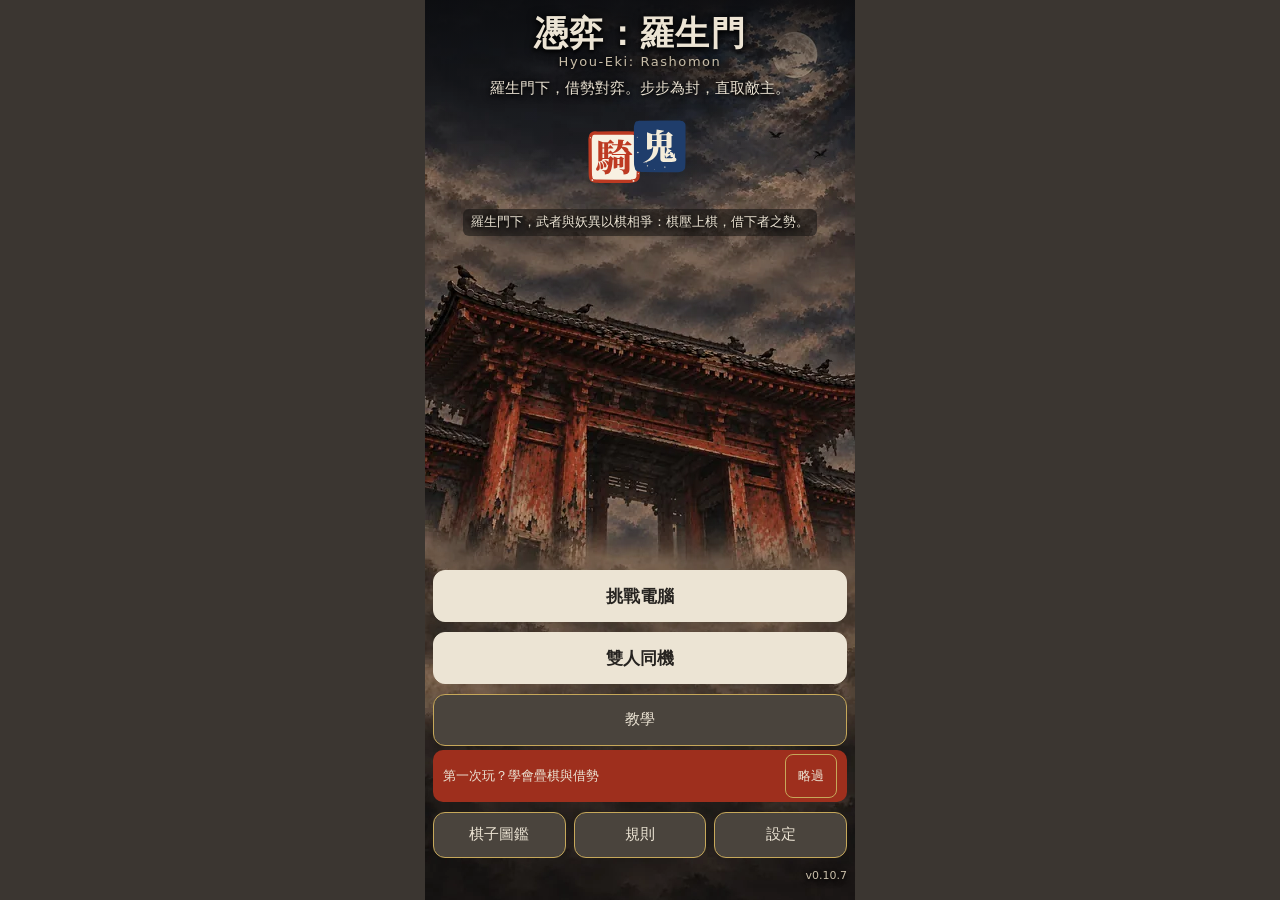
<file: index.html>
<!doctype html>
<html lang="zh-Hant">
  <head>
    <meta charset="UTF-8" />
    <meta name="viewport" content="width=device-width, initial-scale=1, viewport-fit=cover" />
    <!-- The ONE source of the version. The page shows it and the update probe compares it with the online copy. -->
    <meta name="app-version" content="0.10.7">
    <meta name="theme-color" content="#0b0e15" />
    <meta name="color-scheme" content="dark" />
    <link rel="icon" href="data:," />
    <link rel="manifest" href="./manifest.webmanifest" />
    <link rel="apple-touch-icon" href="./icons/icon-192.png" />
    <meta name="apple-mobile-web-app-capable" content="yes" />
    <meta name="mobile-web-app-capable" content="yes" />
    <meta name="apple-mobile-web-app-title" content="憑弈" />
    <meta name="apple-mobile-web-app-status-bar-style" content="black-translucent" />
    <title>憑弈：羅生門</title>
    <script type="module" crossorigin src="./assets/index-D1ep7A5w.js"></script>
    <link rel="stylesheet" crossorigin href="./assets/index-CnnvIZPc.css">
  </head>
  <body>
    <button id="updBar" class="updbar" type="button" hidden></button>
    <div id="wsBg" data-deco="bg" aria-hidden="true"></div>
    <main id="app"></main>
  </body>
</html>
</file>
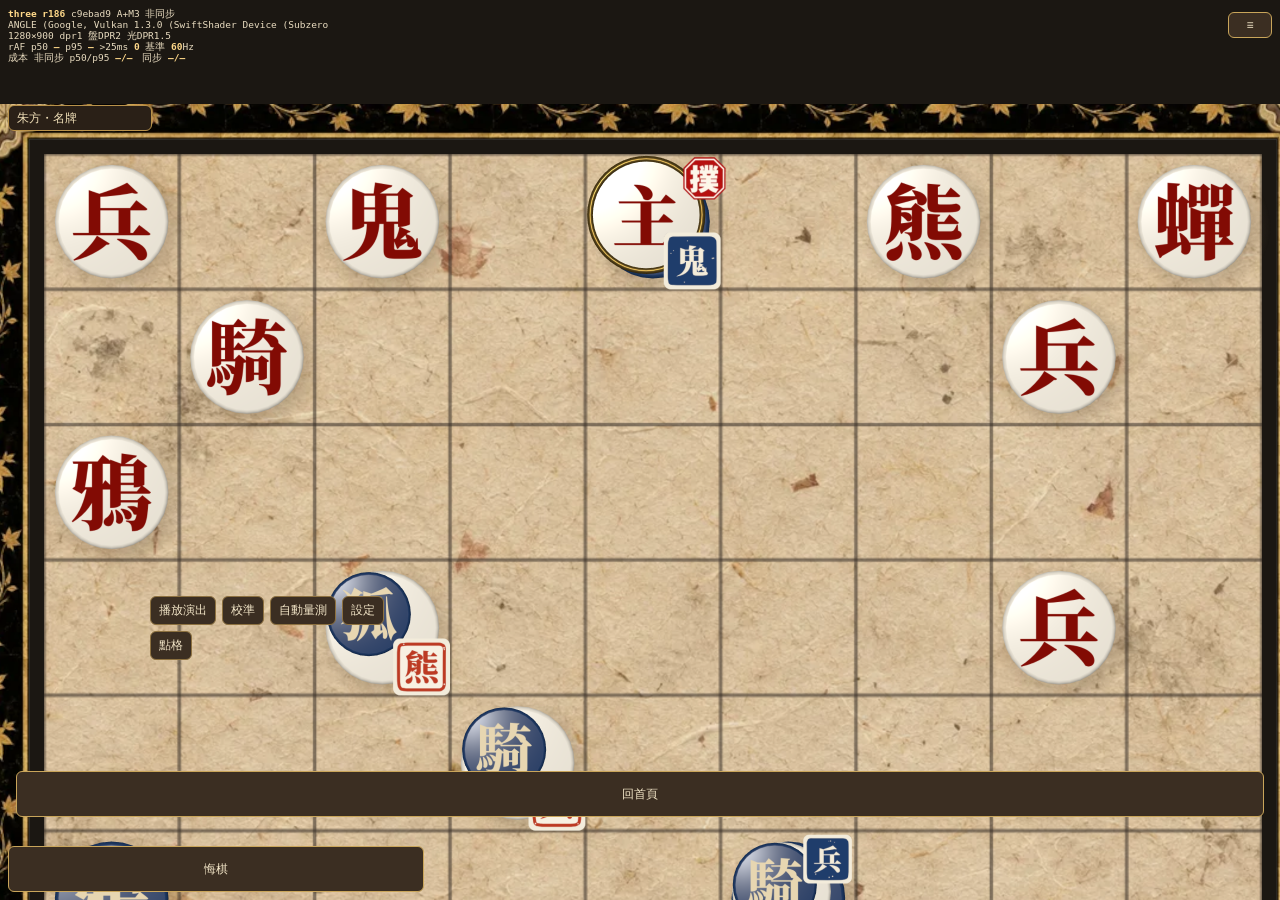
<file: glprobe/index.html>
<!doctype html>
<html lang="zh-Hant">
<head>
<meta charset="utf-8">
<meta name="viewport" content="width=device-width, initial-scale=1, viewport-fit=cover">
<title>glprobe：WebGL P1 量測頁</title>
<style>html,body{color:#e8dcc4;background:#1b1712;height:100%;margin:0;padding:0;font:12px/1.35 -apple-system,PingFang TC,Noto Sans TC,sans-serif;overflow:hidden}#stage{width:100vw;height:100vh;position:relative;overflow:hidden}.host{width:0;height:0;position:absolute;top:0;left:0}.fake{box-sizing:border-box;z-index:1;-webkit-user-select:none;user-select:none;border-radius:6px;align-items:center;padding:0 8px;font-size:12px;display:flex;position:absolute}.plate{color:#f0dfb8;background:#2a2017;border:1px solid #b9924a}.fbtn{color:#f3e6c8;background:#3b2e22;border:1px solid #c9a55a;justify-content:center}#hud{color:#e9dcc0;white-space:nowrap;z-index:2;width:322px;height:90px;font:9.5px/11px ui-monospace,Menlo,monospace;position:absolute;top:8px;left:8px;overflow:hidden}#hud b{color:#ffd98a;font-weight:600}#tapLayer{z-index:3;pointer-events:none;position:absolute}#tapMark{box-sizing:border-box;z-index:4;pointer-events:none;border:2px solid #ff5a3c;border-radius:50%;width:20px;height:20px;display:none;position:absolute}#dock{z-index:2;flex-wrap:wrap;gap:6px;width:235px;display:flex;position:absolute;top:596px;left:150px}#dock button,#panel button{color:#f3e6c8;background:#3b2e22;border:1px solid #8d7140;border-radius:6px;padding:5px 8px;font-size:12px}#panel button.on{background:#6b4f22;border-color:#ffd98a}#panel{z-index:30;background:#14100cf5;border-top:1px solid #8d7140;max-height:62vh;padding:8px 10px 24px;position:fixed;bottom:0;left:0;right:0;overflow:auto}#panel .panelHead{z-index:1;background:#14100cfa;border-bottom:1px solid #5a4630;align-items:center;gap:8px;margin-top:-8px;padding:6px 0;display:flex;position:sticky;top:-8px}#panel .panelHead button{padding:6px 16px;font-size:14px}button.busy,button:disabled{opacity:.45}#panel .row{flex-wrap:wrap;align-items:center;gap:5px;margin:4px 0;display:flex}#panel .lab{color:#b9a77e;min-width:64px}#panel textarea{color:#e8dcc4;background:#120e0a;border:1px solid #5a4630;width:100%;height:70px;font-size:10px}#panel input[type=text]{color:#e8dcc4;background:#120e0a;border:1px solid #5a4630}.info{color:#c8e0ff;font-size:11px}#card{z-index:10;background:#000;display:none;position:fixed;inset:0;overflow:hidden}body.card-mode #card{display:block}body.card-mode #stage>:not(#cardBar){visibility:hidden}#cardBar{z-index:40;flex-direction:row;gap:8px;height:26px;display:none;position:fixed}body.card-mode #cardBar{display:flex}#cardBar button{box-sizing:border-box;white-space:nowrap;color:#fff;opacity:.85;background:#333;border:1px solid #888;border-radius:6px;flex-shrink:0;height:26px;padding:4px 6px;font-size:11px}.cb{box-sizing:border-box;position:absolute}.cb.fine{image-rendering:pixelated}.cb.fid{background:#fff}.cb.fid i{background:#000;width:8px;height:8px;position:absolute;top:4px;left:4px}.cardinfo{color:#888;white-space:nowrap;font-size:11px;line-height:18px}.card-rejected{color:#fff;position:absolute;top:16px;left:16px;right:16px}</style>
  <script type="module" crossorigin src="./assets/glprobe-i2ulOQQb.js"></script>
</head>
<body>
<div id="stage">
  <div id="hostA" class="host"></div>
  <div id="hostB" class="host"></div>
  <div id="hud">
    <div><b id="hRev"></b> <span id="hBuild"></span> <span id="hMode"></span></div>
    <div id="hRenderer"></div>
    <div id="hView"></div>
    <div>rAF p50 <b id="hRafP50">—</b> p95 <b id="hRafP95">—</b> &gt;25ms <b id="hOver25">—</b> 基準 <b id="hHz">—</b>Hz</div>
    <div>成本 非同步 p50/p95 <b id="hCostA">—</b>　同步 <b id="hCostS">—</b></div>
    <div id="calibInfo" class="info"></div>
    <div id="tapInfo" class="info"></div>
    <div id="busyInfo" class="info"></div>
  </div>
  <div id="fkMenu" class="fake fbtn" data-fake="menu">≡</div>
  <div id="fkTop" class="fake plate" data-fake="cmdp1">朱方・名牌</div>
  <div id="fkBot" class="fake plate" data-fake="cmdp0">藍方・名牌</div>
  <div id="fkUndo" class="fake fbtn" data-fake="undo">悔棋</div>
  <div id="fkHome" class="fake fbtn" data-fake="home">回首頁</div>
  <div id="tapLayer"></div>
  <div id="tapMark"></div>
  <div id="dock">
    <button data-act="play">播放演出</button>
    <button data-act="calib">校準</button>
    <button data-act="auto">自動量測</button>
    <button data-act="panel">設定</button>
    <button id="pickBtn">點格</button>
  </div>
  <div id="cardBar"><button data-act="cardNext">下一張</button><button data-act="cardAlt">下段備案</button><button data-act="cardExit">離開</button></div>
</div>
<div id="card"></div>
<div id="panel" hidden>
  <div class="panelHead"><button data-act="panelClose" id="panelClose">收起</button><span id="busyInfo2"></span></div>
  <div class="row"><span class="lab">量測條件</span>
    <label><input type="checkbox" id="c1">低耗電關</label><label><input type="checkbox" id="c2">未接電源</label><label><input type="checkbox" id="c3">電量≥50%</label><label><input type="checkbox" id="c4">已靜置5分鐘</label><label><input type="checkbox" id="c5">只開一個分頁</label></div>
  <div class="row"><span class="lab">量測</span><button data-act="baseline">基準頻率</button><button data-act="calib">校準 H1</button><button data-act="auto">自動量測 C1～C11</button><button data-act="stress">5 分鐘壓力測試</button><button data-act="syncMode">HUD 同步／非同步</button>
    <span id="autoInfo" class="info"></span><span id="stressInfo" class="info"></span></div>
  <div class="row"><span class="lab">體感溫度</span><select id="temp"><option value=""></option><option>冷</option><option>溫</option><option>熱</option><option>燙</option></select></div>
  <div class="row"><span class="lab">棋盤 DPR</span><button data-set="dpr=1.5">1.5</button><button data-set="dpr=2">2</button><button data-set="dpr=3">3</button>
    <span class="lab">光 DPR</span><button data-set="overlayDpr=1">1</button><button data-set="overlayDpr=1.5">1.5</button><button data-set="overlayDpr=2">2</button></div>
  <div class="row"><span class="lab">MSAA</span><button data-set="msaa=true">開</button><button data-set="msaa=false">關</button>
    <span class="lab">陰影</span><button data-set="shadow=false">關</button><button data-set="shadow=true">開</button>
    <span class="lab">bloom</span><button data-set="bloom=off">關</button><button data-set="bloom=fake">假</button><button data-set="bloom=true">真</button></div>
  <div class="row"><span class="lab">D5</span><button data-set="scheme=A">方案 A</button><button data-set="scheme=B">方案 B</button><button data-set="blend=M3">M3</button><button data-set="blend=M1">M1</button></div>
  <div class="row"><span class="lab">D17</span><button data-set="stackCase=a">(a) 不錯位</button><button data-set="stackCase=b">(b) 階梯</button><button data-set="stackCase=c">(c) 細邊</button></div>
  <div class="row"><span class="lab">主倍率</span><input type="range" id="mSlider" min="1.08" max="1.20" step="0.01" value="1.14"><span id="mVal"></span>　s_k <span id="skVal"></span></div>
  <div class="row"><span class="lab">鏡頭</span><button data-set="cam=ortho">正交</button><button data-set="cam=persp">透視</button>
    仰角 <input type="range" id="elevSlider" min="60" max="90" step="1" value="90"><span id="elevVal"></span>
    D <input type="range" id="dSlider" min="16" max="45" step="1" value="23"><span id="dVal"></span></div>
  <div class="row"><span class="lab">示意</span><button data-act="d26" data-val="1">D26 硬洞</button><button data-act="d26" data-val="2">D26 羽化</button><button data-act="d26" data-val="0">關</button><button data-act="card">iOS 測試卡</button></div>
  <div class="row"><span class="lab">點格</span><button data-act="tapOrtho">正俯視 27 題</button><button data-act="tapOblique">斜視 27 題</button><button data-act="move">搬移測試</button><span id="moveInfo" class="info"></span></div>
  <div class="row"><span class="lab">選擇</span>D17 <select id="pickCase"><option></option><option>a</option><option>b</option><option>c</option></select>
    主在疊頂例外版 <select id="pickKingEx"><option></option><option>要</option><option>不要</option></select>
    D27 <input type="text" id="pickM" size="5"> D26 羽化 <select id="pickD26"><option></option><option>可以</option><option>不行</option></select></div>
  <div class="row"><span class="lab">備註</span><input type="text" id="noteO2" placeholder="O2 傾斜手感" size="18"><input type="text" id="noteO5" placeholder="O5 溫度" size="10"><input type="text" id="noteO7" placeholder="O7 光 DPR 1.5／2" size="18"></div>
  <div class="row"><button data-act="copy">一鍵複製</button><button data-act="download">下載 .json</button><span id="copyInfo" class="info"></span></div>
  <textarea id="jsonBox" readonly></textarea>
</div>
</body>
</html>
</file>
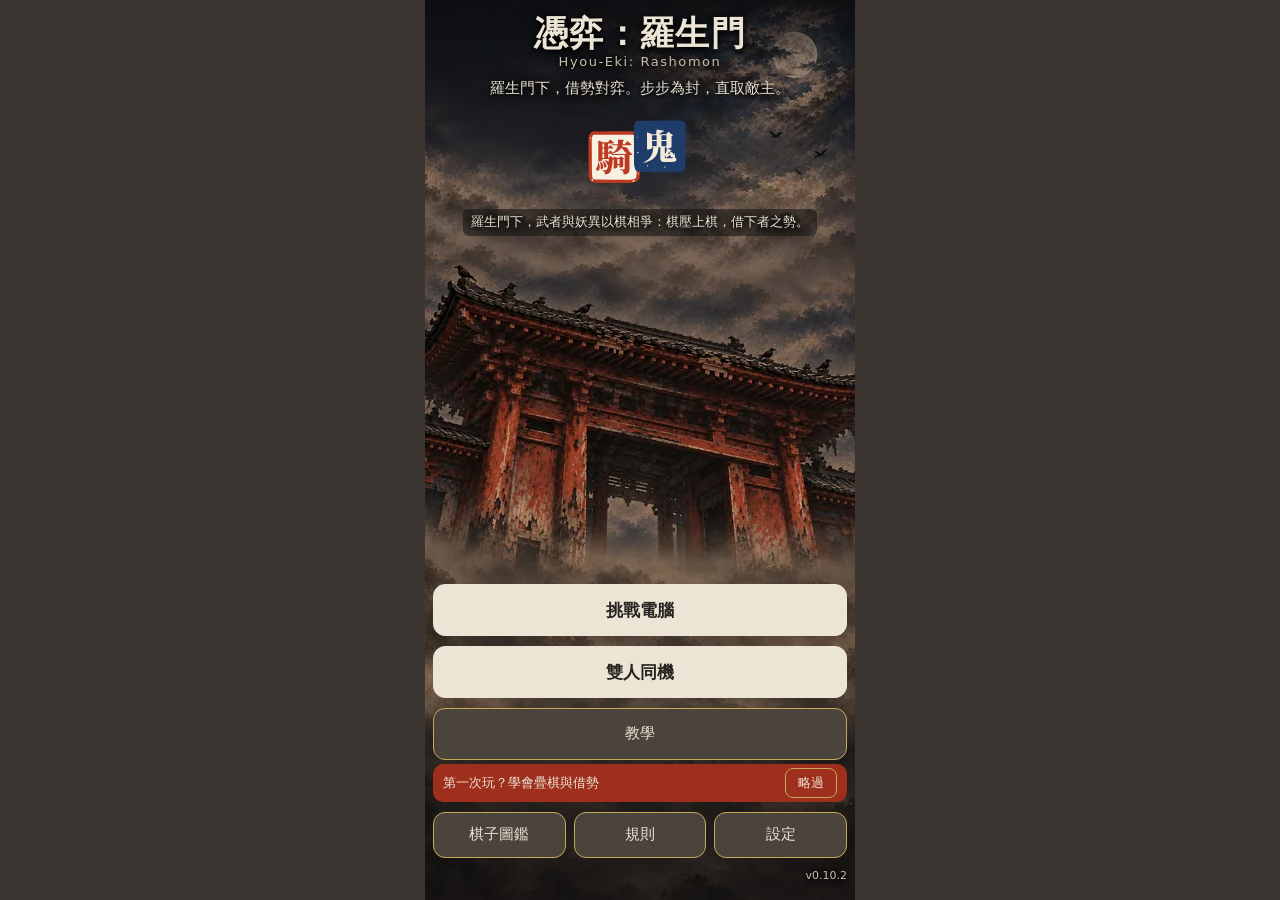
<file: v0102/index.html>
<!doctype html>
<html lang="zh-Hant">
  <head>
    <meta charset="UTF-8" />
    <meta name="viewport" content="width=device-width, initial-scale=1, viewport-fit=cover" />
    <!-- The ONE source of the version. The page shows it and the update probe compares it with the online copy. -->
    <meta name="app-version" content="0.10.2">
    <meta name="theme-color" content="#0b0e15" />
    <meta name="color-scheme" content="dark" />
    <link rel="icon" href="data:," />
    <link rel="manifest" href="./manifest.webmanifest" />
    <link rel="apple-touch-icon" href="./icons/icon-192.png" />
    <meta name="apple-mobile-web-app-capable" content="yes" />
    <meta name="mobile-web-app-capable" content="yes" />
    <meta name="apple-mobile-web-app-title" content="憑弈" />
    <meta name="apple-mobile-web-app-status-bar-style" content="black-translucent" />
    <title>憑弈：羅生門</title>
    <script type="module" crossorigin src="./assets/index-B-nHtF3O.js"></script>
    <link rel="stylesheet" crossorigin href="./assets/index-DZI9ssWD.css">
  </head>
  <body>
    <button id="updBar" class="updbar" type="button" hidden></button>
    <div id="wsBg" data-deco="bg" aria-hidden="true"></div>
    <main id="app"></main>
  </body>
</html>
</file>
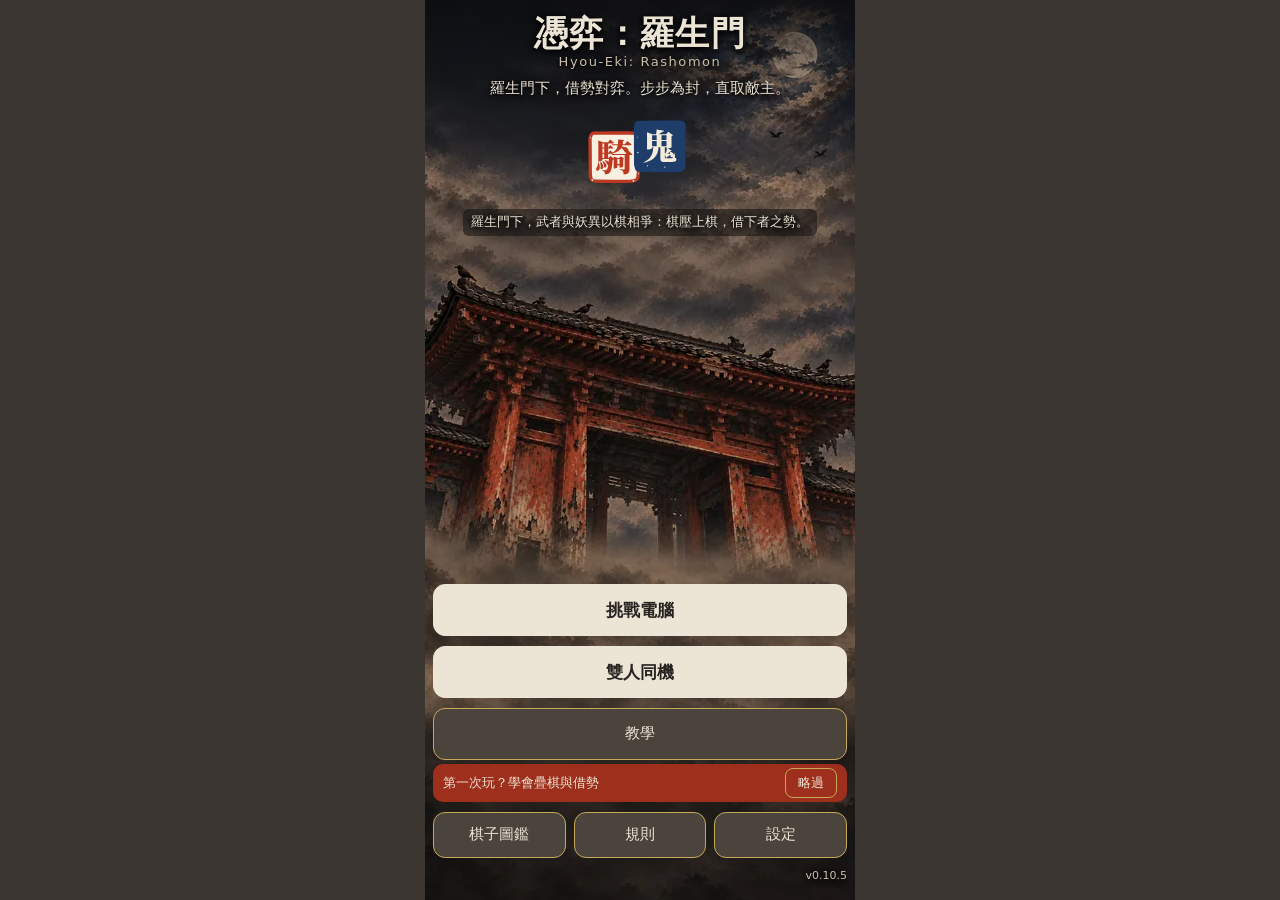
<file: v0105/index.html>
<!doctype html>
<html lang="zh-Hant">
  <head>
    <meta charset="UTF-8" />
    <meta name="viewport" content="width=device-width, initial-scale=1, viewport-fit=cover" />
    <!-- The ONE source of the version. The page shows it and the update probe compares it with the online copy. -->
    <meta name="app-version" content="0.10.5">
    <meta name="theme-color" content="#0b0e15" />
    <meta name="color-scheme" content="dark" />
    <link rel="icon" href="data:," />
    <link rel="manifest" href="./manifest.webmanifest" />
    <link rel="apple-touch-icon" href="./icons/icon-192.png" />
    <meta name="apple-mobile-web-app-capable" content="yes" />
    <meta name="mobile-web-app-capable" content="yes" />
    <meta name="apple-mobile-web-app-title" content="憑弈" />
    <meta name="apple-mobile-web-app-status-bar-style" content="black-translucent" />
    <title>憑弈：羅生門</title>
    <script type="module" crossorigin src="./assets/index-CgZ7qZ8y.js"></script>
    <link rel="stylesheet" crossorigin href="./assets/index-ii-_JOlN.css">
  </head>
  <body>
    <button id="updBar" class="updbar" type="button" hidden></button>
    <div id="wsBg" data-deco="bg" aria-hidden="true"></div>
    <main id="app"></main>
  </body>
</html>
</file>
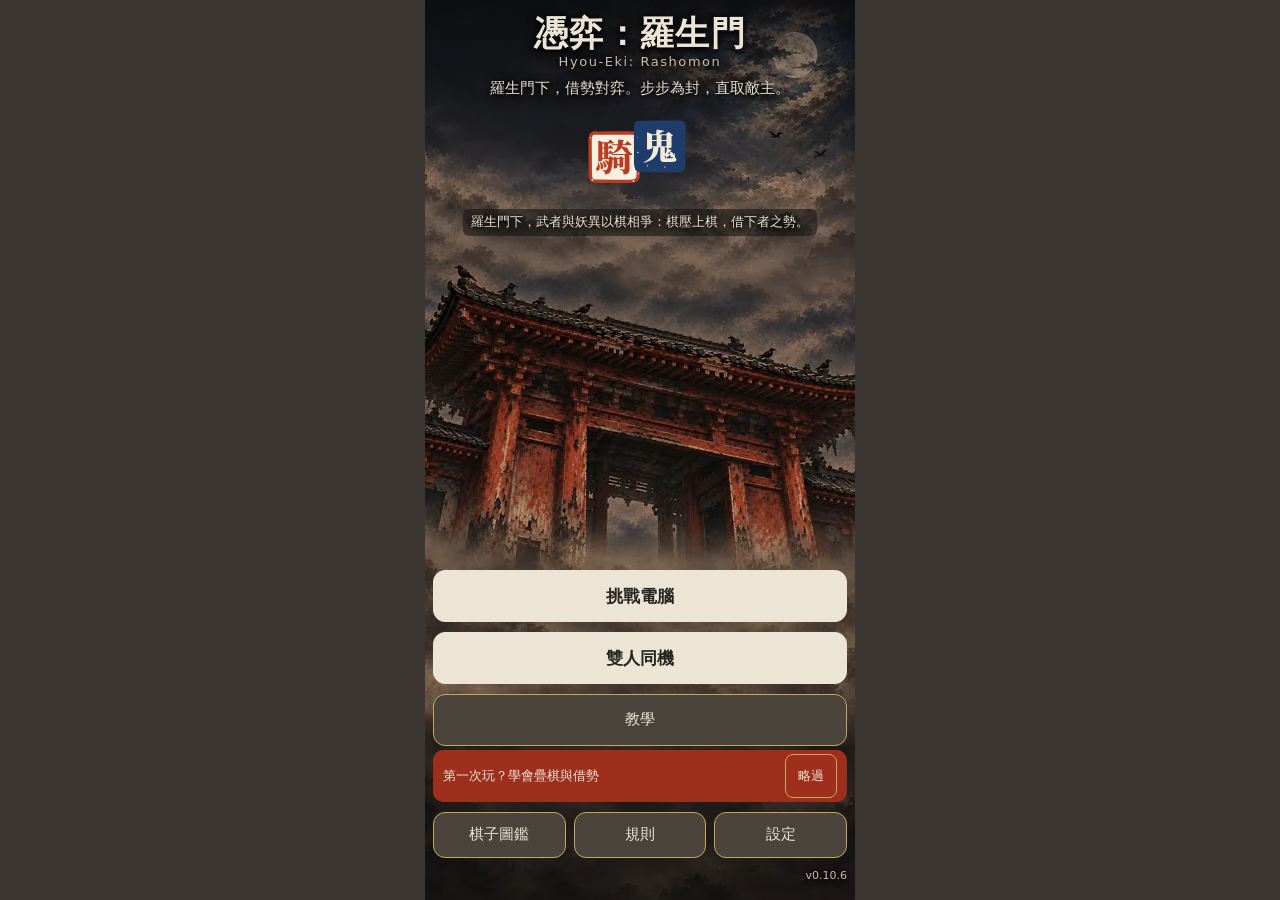
<file: v0106/index.html>
<!doctype html>
<html lang="zh-Hant">
  <head>
    <meta charset="UTF-8" />
    <meta name="viewport" content="width=device-width, initial-scale=1, viewport-fit=cover" />
    <!-- The ONE source of the version. The page shows it and the update probe compares it with the online copy. -->
    <meta name="app-version" content="0.10.6">
    <meta name="theme-color" content="#0b0e15" />
    <meta name="color-scheme" content="dark" />
    <link rel="icon" href="data:," />
    <link rel="manifest" href="./manifest.webmanifest" />
    <link rel="apple-touch-icon" href="./icons/icon-192.png" />
    <meta name="apple-mobile-web-app-capable" content="yes" />
    <meta name="mobile-web-app-capable" content="yes" />
    <meta name="apple-mobile-web-app-title" content="憑弈" />
    <meta name="apple-mobile-web-app-status-bar-style" content="black-translucent" />
    <title>憑弈：羅生門</title>
    <script type="module" crossorigin src="./assets/index-9mwI1I3z.js"></script>
    <link rel="stylesheet" crossorigin href="./assets/index-DqhE33VJ.css">
  </head>
  <body>
    <button id="updBar" class="updbar" type="button" hidden></button>
    <div id="wsBg" data-deco="bg" aria-hidden="true"></div>
    <main id="app"></main>
  </body>
</html>
</file>
<file: assets/index-CnnvIZPc.css>
:root{--sa-top:env(safe-area-inset-top,0px);--sa-bottom:env(safe-area-inset-bottom,0px);--ink:var(--frame-bg);--ink-2:var(--frame-bg-lo);--panel:var(--frame-bg-lo);--line:var(--frame-btn-line);--paper:var(--frame-text);--mute:var(--frame-text-mute);--blue:#4a93ff;--red:tomato;--arrow:#ffcf3a;--jade:#52e0b0;--violet:#c08bff;--board-w:min(390px, 100vw - 16px);--sys:-apple-system, BlinkMacSystemFont, "PingFang TC", "Noto Sans TC", "Microsoft JhengHei", "Heiti TC", system-ui, sans-serif;--serif:"Songti TC", "Noto Serif TC", "PMingLiU", "Songti SC", serif}*{box-sizing:border-box}[hidden]{display:none!important}html,body{background:var(--frame-bg);color:var(--frame-text);margin:0}body{font-family:var(--sys);-webkit-text-size-adjust:100%;-webkit-tap-highlight-color:transparent;touch-action:manipulation;min-height:100dvh;font-size:16px;line-height:1.45}button{font:inherit;color:inherit}#app{color:var(--frame-text);background:var(--frame-page);width:min(430px,100%);min-height:100dvh;padding:8px 8px calc(16px + var(--sa-bottom));margin:0 auto}.btn{border:1.5px solid var(--frame-btn-line);background:var(--frame-btn);min-height:46px;color:var(--frame-btn-text);cursor:pointer;border-radius:12px;padding:0 14px;font-size:15px}.btn:hover:not(:disabled),.btn:active:not(:disabled){background:var(--frame-btn-active)}.btn:focus-visible{outline:2px solid var(--frame-focus);outline-offset:2px}.btn:disabled{opacity:.5}.btn.primary{background:var(--frame-text);color:var(--frame-charcoal);border-color:var(--frame-text);font-size:17px;font-weight:800}.btn.primary:hover:not(:disabled),.btn.primary:active:not(:disabled){background:var(--frame-surface-2)}.btn.warn{border-color:var(--frame-red-text);color:var(--frame-red-text)}.btn.big{width:100%;min-height:52px}.updbar{z-index:30;background:var(--arrow);color:#1b1500;cursor:pointer;border:0;width:100%;min-height:50px;font-size:16px;font-weight:800;display:block;position:sticky;top:0}.brand{align-items:baseline;gap:12px;padding:20px 4px 4px;display:flex}.brand h1{font-family:var(--serif);letter-spacing:.12em;margin:0;font-size:56px;line-height:1}.ver{color:var(--mute);letter-spacing:.04em;font-size:14px}.lead{color:var(--mute);margin:10px 4px 18px;font-size:15px}.sec-title{letter-spacing:.2em;color:var(--mute);margin:20px 4px 8px;font-size:13px;font-weight:700}.rule-list{gap:10px;display:grid}.rule-card{text-align:left;border:2px solid var(--line);background:var(--panel);cursor:pointer;border-radius:14px;grid-template-columns:44px 1fr;align-items:center;column-gap:12px;min-height:78px;padding:10px 14px 10px 10px;display:grid}.rule-card .tag{width:44px;height:44px;font-family:var(--serif);color:var(--paper);background:#222b44;border-radius:12px;grid-row:1/span 2;place-items:center;font-size:24px;font-weight:800;display:grid}.rule-card .rt{font-size:18px;font-weight:800}.rule-card .rt em{background:var(--jade);color:#06241a;vertical-align:2px;border-radius:8px;margin-left:8px;padding:2px 7px;font-size:12px;font-style:normal;font-weight:700}.rule-card .rs{color:var(--mute);font-size:13.5px;line-height:1.4}.rule-card[aria-checked=true]{border-color:var(--jade);background:#12261f}.rule-card[aria-checked=true] .tag{background:var(--jade);color:#06241a}.seg{grid-template-columns:1fr 1fr;gap:8px;display:grid}.seg button{border:2px solid var(--line);background:var(--panel);cursor:pointer;border-radius:12px;min-height:50px;font-size:17px;font-weight:700}.seg button[aria-checked=true]{border-color:var(--paper);background:var(--frame-bg-lo)}.seg.n3{grid-template-columns:1fr 1fr 1fr}.seg .b{color:var(--blue)}.seg .r{color:var(--red)}.start-actions{gap:10px;margin-top:22px;display:grid}.topbar{justify-content:space-between;align-items:center;gap:8px;min-height:44px;padding:2px 2px 8px;display:flex}.rule-chip{border:1.5px solid var(--jade);background:#12261f;border-radius:17px;align-items:center;gap:8px;min-width:0;min-height:34px;padding:0 12px 0 6px;font-size:14px;font-weight:700;display:inline-flex}.rule-chip b{background:var(--jade);color:#06241a;width:24px;height:24px;font-family:var(--serif);border-radius:12px;flex:none;place-items:center;font-size:15px;display:grid}.rule-chip span{white-space:nowrap;text-overflow:ellipsis;overflow:hidden}.topbar .ver{flex:none}.scorebar{width:var(--board-w);border:1px solid var(--line);background:var(--panel);border-radius:14px;justify-content:center;align-items:center;gap:4px;max-width:100%;min-height:52px;margin:0 auto 8px;padding:4px 6px;font-weight:800;display:flex}.sb{border:1.5px solid #0000;border-radius:10px;flex:1;justify-content:center;align-items:baseline;gap:5px;min-width:0;padding:6px 6px 12px;display:flex;position:relative}.sb.blue{color:var(--blue)}.sb.red{color:var(--red)}.sb.mover{background:#ffffff0a;border-color:currentColor}.sb:after{content:"";background:linear-gradient(90deg, currentColor var(--p), #ffffff1f var(--p));border-radius:2px;height:4px;position:absolute;bottom:4px;left:10px;right:10px}.sb-name{font-size:19px}.sb-num{font-variant-numeric:tabular-nums;font-size:30px;line-height:1}.sb-of{color:var(--mute);font-size:17px}.sb-sep{color:var(--mute);flex:none;font-size:20px}.sb-gain{background:var(--jade);color:#06241a;border-radius:10px;padding:1px 8px;font-size:16px;font-weight:900;animation:1.7s ease-out forwards sb-gain-pop;position:absolute;top:-9px;right:4px}@keyframes sb-gain-pop{0%{opacity:0;transform:translateY(8px)scale(.6)}12%{opacity:1;transform:translateY(0)scale(1.15)}25%,75%{opacity:1;transform:translateY(0)scale(1)}to{opacity:0;transform:translateY(-6px)scale(1)}}.boardwrap{width:var(--board-w);max-width:100%;margin:0 auto}#board{-webkit-user-select:none;user-select:none;width:100%;height:auto;display:block}#board text{font-family:var(--sys);-webkit-user-select:none;user-select:none}.board-bg{fill:#0e1320;stroke:#36456a;stroke-width:2px}.cell.c0{fill:#1a2133}.cell.c1{fill:#202a40}.pt-glow{fill:#52e0b021}.pt-frame{fill:none;stroke:var(--jade);stroke-width:2px;opacity:.6}.pt-corner{fill:none;stroke:var(--jade);stroke-width:5px;stroke-linecap:round;stroke-linejoin:round}.pt-label{fill:var(--jade);font-size:22px;font-weight:800;font-family:var(--serif)!important}.coord{fill:var(--mute);text-anchor:middle;font-size:19px;font-weight:700}.arrow .shape{fill:var(--arrow);stroke:#05070b;stroke-width:7px;stroke-linejoin:round;paint-order:stroke fill}.arrow .halo{fill:none;stroke:#fff;stroke-width:13px;stroke-linejoin:round;opacity:.85;animation:.9s ease-in-out 3 halo-pulse}@keyframes halo-pulse{0%,to{stroke-width:13px;opacity:.85}50%{stroke-width:26px;opacity:1}}.piece .p-body{stroke-width:8px}.piece.blue .p-body{fill:#1446a08c;stroke:var(--blue)}.piece.red .p-body{fill:#9624128c;stroke:var(--red)}.lm{fill:none;stroke-width:13px;stroke-linecap:round;stroke-linejoin:round;opacity:.4}.lm-blue{stroke:var(--blue)}.lm-red{stroke:var(--red)}.lm-dash{fill:none;stroke:#fff;stroke-width:3.5px;stroke-dasharray:1 9;stroke-linecap:round;opacity:.95}.lm-cell{fill:none;stroke-width:4px}.lm-from{stroke-dasharray:8 6}.lm-mid{stroke-dasharray:2 7;stroke-linecap:round}.lm-c-blue{stroke:var(--blue)}.lm-c-red{stroke:var(--red)}#board .gain{pointer-events:none}.gain-t{text-anchor:middle;stroke:#05070b;stroke-width:8px;stroke-linejoin:round;paint-order:stroke fill;transform-box:fill-box;transform-origin:50%;font-size:42px;font-weight:900;animation:1.7s ease-out forwards gain-rise}.gain-blue .gain-t{fill:#9ccbff}.gain-red .gain-t{fill:#ffab97}@keyframes gain-rise{0%{opacity:0;transform:translateY(12px)scale(.6)}12%{opacity:1;transform:translateY(0)scale(1.2)}25%{transform:translateY(-4px)scale(1)}75%{opacity:1}to{opacity:0;transform:translateY(-34px)scale(1)}}rect.hit{fill:#0000;cursor:pointer}.sel-ring{fill:none;stroke:#fff;stroke-width:4px;animation:1.3s ease-in-out infinite sel-pulse}@keyframes sel-pulse{0%,to{opacity:1}50%{opacity:.45}}.mk-halo{fill:#ffffff29}.mk-dot{fill:#fff;stroke:#05070b;stroke-width:3px}.mk-hit{fill:#ffffff12;stroke:#fff;stroke-width:5px;stroke-dasharray:11 6}.mk-diamond{fill:var(--violet);stroke:#fff;stroke-width:3.5px}.mk-glyph{fill:#1a1030;text-anchor:middle;font-size:25px;font-weight:900}.mk-diamond-ring{fill:#c08bff1f;stroke:var(--violet);stroke-width:5px}.mk-fold{fill:#c08bff1a;stroke:var(--violet);stroke-width:5px;stroke-dasharray:9 6}.pill rect{fill:#05070b;stroke:#fff;stroke-width:2px}.pill text{fill:#fff;text-anchor:middle;font-size:17px;font-weight:900}.pill.hit rect{fill:#e5304f}.pill.borrow rect{fill:var(--violet)}.pill.borrow text{fill:#1a1030}.mk-count circle{fill:#fff;stroke:#05070b;stroke-width:2px}.mk-count text{fill:#1a1030;text-anchor:middle;font-size:15px;font-weight:900}.route-under{fill:none;stroke:#05070b;stroke-width:15px;stroke-linecap:round;stroke-linejoin:round;opacity:.85}.route{fill:none;stroke-width:8px;stroke-linecap:round;stroke-linejoin:round}.route-faint{fill:none;stroke:var(--violet);stroke-width:5px;stroke-dasharray:2 10;stroke-linecap:round;opacity:.9}.route-badge circle{stroke:#05070b;stroke-width:3px}.route-badge text{fill:#10131c;text-anchor:middle;font-size:23px;font-weight:900}.dest-ring{fill:none;stroke:#fff;stroke-width:4px}.panel{border:1px solid var(--line);background:var(--panel);border-radius:16px;margin-top:10px;padding:12px}.turn{align-items:center;gap:10px;min-height:40px;display:flex}.turn .dot{border:6px solid;border-radius:50%;flex:none;width:26px;height:26px}.turn.blue .dot{border-color:var(--blue);background:#1446a08c}.turn.red .dot{border-color:var(--red);background:#9624128c}.turn b{font-size:21px}.turn.blue b{color:var(--blue)}.turn.red b{color:var(--red)}.turn .count{color:var(--mute);margin-left:auto;font-size:14px}.threat{color:#ffd9cf;text-wrap:balance;background:#3a160f;border:1.5px solid tomato;border-radius:12px;margin-top:8px;padding:10px 12px;font-size:15.5px;font-weight:700}.hint{color:var(--paper);margin-top:8px;font-size:15px}.vs{color:var(--mute);margin-bottom:4px;font-size:13.5px}.thinking{border:1.5px solid var(--jade);background:#12261f;border-radius:12px;align-items:center;gap:10px;min-height:52px;margin-top:8px;padding:12px;display:flex}.thinking b{color:var(--jade);font-size:18px}.thinking .who{color:var(--mute);margin-left:auto;font-size:13.5px}.spin{border:3px solid #2c5a49;border-top-color:var(--jade);border-radius:50%;flex:none;width:20px;height:20px;animation:.9s linear infinite spin}@keyframes spin{to{transform:rotate(360deg)}}.aimoved{border:1.5px solid var(--arrow);color:#ffeaa0;background:#2a2410;border-radius:12px;margin-top:8px;padding:10px 12px;font-size:15px;font-weight:700}.legend{color:var(--mute);flex-wrap:wrap;gap:4px 14px;margin-top:6px;font-size:13.5px;display:flex}.legend i{margin-right:4px;font-style:normal;font-weight:900}.legend .l-step i{color:#fff}.legend .l-borrow i{color:var(--violet)}.legend .l-hit i{color:#ff5470}.note{color:var(--mute);margin-top:8px;font-size:13.5px}.last{border-top:1px dashed var(--line);color:var(--mute);margin-top:8px;padding-top:8px;font-size:14px}.msg{color:var(--arrow);margin-top:8px;font-size:14.5px;font-weight:700}.choose-title{margin-top:10px;font-size:17px;font-weight:800}.route-btn{border:2.5px solid var(--c);letter-spacing:.04em;cursor:pointer;background:#121826;border-radius:12px;align-items:center;gap:12px;width:100%;min-height:56px;margin-top:8px;padding:6px 12px;font-size:19px;font-weight:800;display:flex}.route-btn.dashed{border-style:dashed}.route-btn:active{background:#202a44}.route-btn .num{background:var(--c);color:#10131c;border-radius:50%;flex:none;place-items:center;width:32px;height:32px;font-weight:900;display:grid}.route-btn .tag{color:var(--mute);letter-spacing:0;margin-left:auto;font-size:13px;font-weight:700}.cancel-row{margin-top:10px}.endcard .head{font-family:var(--serif);letter-spacing:.06em;font-size:34px;font-weight:900;line-height:1.15}.endcard.blue .head{color:var(--blue)}.endcard.red .head{color:var(--red)}.endcard .detail{margin-top:6px;font-size:15.5px}.endcard .finalscore{color:var(--jade);margin-top:8px;font-size:17px;font-weight:800}.endcard .stats{color:var(--mute);margin-top:8px;font-size:13.5px}.endcard .btns{gap:8px;margin-top:12px;display:grid}.copy-msg{min-height:20px;color:var(--jade);margin-top:8px;font-size:14px;font-weight:700}.copy-msg.err{color:var(--arrow)}.manual{border:1px solid var(--line);width:100%;height:120px;color:var(--paper);background:#0b0e15;border-radius:10px;margin-top:6px;padding:8px;font:16px/1.4 ui-monospace,Menlo,Consolas,monospace;display:block}.actions{grid-template-columns:repeat(2,minmax(0,1fr));gap:8px;margin-top:10px;display:grid}.actions .btn:disabled{opacity:.4;cursor:default}.rulesheet{border:1px solid var(--line);background:var(--panel);border-radius:16px;margin-top:10px;padding:12px 14px;font-size:15px}.rulesheet h3{letter-spacing:.08em;margin:0 0 6px;font-size:15px}.rulesheet ol{margin:0;padding-left:1.3em;line-height:1.6}.rulesheet li+li{margin-top:4px}.rulesheet .note,.rulesheet .legend{margin-top:10px}.pv-dim{opacity:.3}.pv-under{fill:none;stroke:#05070b;stroke-width:18px;stroke-linecap:round;stroke-linejoin:round;opacity:.85}.pv-route{fill:none;stroke-width:9px;stroke-linecap:round;stroke-linejoin:round;opacity:.95}.pv-route.pv-blue{stroke:#9ccbff}.pv-route.pv-red{stroke:#ffab97}.arrow.ghost .shape{fill:#ffcf3a8c;stroke:#fff;stroke-width:5px;stroke-dasharray:9 6}.arrow.ghost.change .shape{fill:#ff8c3c99}.pv-tag circle{fill:#fff;stroke:#05070b;stroke-width:2px}.pv-tag text{fill:#10131c;text-anchor:middle;font-size:16px;font-weight:900}.pv-same{fill:none;stroke:var(--arrow);stroke-width:3px;stroke-dasharray:3 6;opacity:.85}.pv-ghost{stroke-width:6px;stroke-dasharray:8 7}.pv-ghost.pv-blue{stroke:var(--blue);fill:#1446a059}.pv-ghost.pv-red{stroke:var(--red);fill:#96241259}.pv-hit{fill:#e5304f29;stroke:#ff5a78;stroke-width:5px}.pv-x path{fill:none;stroke:#ff5a78;stroke-width:10px;stroke-linecap:round;paint-order:stroke}.pv-push-under{stroke:#05070b;stroke-width:14px;stroke-linecap:round;opacity:.85}.pv-push{stroke:#ff5a78;stroke-width:7px;stroke-linecap:round;stroke-dasharray:3 12}.pv-dest{fill:none;stroke:#fff;stroke-width:4px;animation:1s ease-in-out infinite sel-pulse}.pv-card{border:1px solid var(--line);border-left:5px solid var(--arrow);background:#121a2c;border-radius:12px;margin-top:8px;padding:10px 12px}.pv-card.blue{border-left-color:var(--blue)}.pv-card.red{border-left-color:var(--red)}.pv-title{font-size:16.5px;font-weight:800}.pv-lines{margin:6px 0;padding-left:1.2em;font-size:15px;line-height:1.55}.pv-confirm{font-size:15px}.pv-confirm b{color:var(--arrow)}.pv-card .cancel-row{gap:8px;display:flex}.pv-card .cancel-row .btn{flex:1}.playing{align-items:center;gap:10px;min-height:52px;font-size:15px;display:flex}.trail{stroke-width:22px;stroke-linecap:round;fill:none}.trail-blue{stroke:#78b4ffbf}.trail-red{stroke:#ff967dbf}.hitflash{fill:#ffffff2e;stroke:#fff;stroke-width:7px}.knocked-out .p-body{stroke:#fff}.arrow.pop .shape,.arrow.pop .halo{transform-box:fill-box;transform-origin:50%;animation:.1s ease-out arrow-pop}@keyframes arrow-pop{0%{opacity:0;transform:scale(.3)}to{opacity:1;transform:scale(1)}}.fxtop{z-index:20;pointer-events:none;position:fixed;inset:0;overflow:hidden}.spark{background:radial-gradient(circle, #fff 0 30%, var(--jade) 70%, #52e0b000 100%);opacity:0;will-change:transform, opacity;border-radius:50%;width:18px;height:18px;position:absolute;top:0;left:0;box-shadow:0 0 14px 6px #52e0b0bf}.spark-blue{box-shadow:0 0 14px 6px #4a93ffcc}.spark-red{box-shadow:0 0 14px 6px #ff6347cc}.sb-num.bump{animation:.3s ease-out sb-bump}@keyframes sb-bump{0%{transform:scale(1.7)}to{transform:scale(1)}}#board .tele{pointer-events:none}.tele-under{stroke:#05070b;stroke-width:13px;stroke-linecap:round;opacity:.85}.tele-shaft{stroke-width:7px;stroke-dasharray:10 7;stroke-linecap:round}.tele-head{stroke:#05070b;stroke-width:2.5px;stroke-linejoin:round}.tele-ring{fill:none;stroke-width:4px;stroke-dasharray:7 7;opacity:.9}.tele-tag circle{stroke:#05070b;stroke-width:2.5px}.tele-tag text{fill:#05070b;text-anchor:middle;font-size:16px;font-weight:900}.tele.ghost{opacity:.75;animation:1.3s ease-in-out infinite sel-pulse}.mk-tele{fill:#ff54701a;stroke:#ff5470;stroke-width:5px;stroke-dasharray:5 6}.pill.tele rect{fill:#2b3350}.whiff-t{fill:#fff;text-anchor:middle;stroke:#05070b;stroke-width:7px;stroke-linejoin:round;paint-order:stroke fill;font-size:30px;font-weight:900}.void-puff{fill:#ffffff1f;stroke:#cfd6e6;stroke-width:3px;stroke-dasharray:3 5}.legend .l-tele i{color:var(--arrow)}.tele-line{border:1.5px dashed;border-radius:10px;flex-wrap:wrap;align-items:baseline;gap:2px 10px;margin-top:8px;padding:8px 10px;font-size:15px;display:flex}.tele-line.blue{color:#9ccbff}.tele-line.red{color:#ffab97}.tele-line b{letter-spacing:.02em;font-size:16.5px}.tele-line .tele-hint{color:var(--paper);font-size:13.5px}.last.res.capture{color:#ffab97}.route-btn.tele-choice{--c:#fff}.route-btn.tele-choice.tele{--c:#ff8aa0;border-style:dashed}@media (prefers-reduced-motion:reduce){.tele.ghost,.arrow .halo,.spin,.sel-ring,.pv-dest,.arrow.pop .shape,.arrow.pop .halo,.sb-num.bump{animation:none}.gain-t,.sb-gain{animation:1.7s linear forwards gain-hold}@keyframes gain-hold{0%,80%{opacity:1}to{opacity:0}}}.seg.n3 button{padding:4px 2px;font-size:16px;line-height:1.15}.seg button small{color:var(--mute);margin-top:2px;font-size:12.5px;font-weight:700;display:block}.seg button[aria-checked=true] small{color:var(--paper)}.seg button[data-act=home-ff]{padding-top:6px;padding-bottom:5px}#pzBoard{-webkit-user-select:none;user-select:none;width:100%;height:auto;display:block}#pzBoard text{font-family:var(--sys);-webkit-user-select:none;user-select:none}#pzBoard .tele-tag{display:none}#pzBoard .tele,#pzBoard .pz-tele,#pzBoard .pill,#pzBoard .pz-tbadge{pointer-events:none}.pz-num{fill:#fff;text-anchor:middle;font-size:27px;font-weight:900}.piece.red .pz-num{fill:#ffe3dc}.pz-notch{fill:var(--red);stroke:#05070b;stroke-width:3px;stroke-linejoin:round;paint-order:stroke fill}.pz-acted .p-body,.pz-acted .pz-num{opacity:.45}.pz-check circle{fill:var(--jade);stroke:#05070b;stroke-width:2.5px}.pz-check text{fill:#06241a;text-anchor:middle;font-size:15px;font-weight:900}.pz-danger{fill:#ff63472b;stroke:#ff634799;stroke-width:2px}.pz-tbadge circle{fill:var(--red);stroke:#05070b;stroke-width:2.5px}.pz-tbadge text{fill:#fff;text-anchor:middle;font-size:15px;font-weight:900}.pz-point .pz-ruin-mark{display:none}.pz-point.pz-ruin .pz-ruin-mark{opacity:var(--ruin,1);display:inline}.pz-ruin-mark path{fill:none;stroke:var(--red);stroke-width:9px;stroke-linecap:round}.pz-ruin-mark text{fill:var(--red);font-family:var(--serif);text-anchor:middle;font-size:22px;font-weight:900}.pz-point.pz-ruin .pt-frame,.pz-point.pz-ruin .pt-corner{stroke:#6d5a5a}.pz-point.pz-ruin .pt-label{fill:#8a6f6f}.pz-pushring{stroke:#ff5470}.pz-pusharrow-under{stroke:#05070b;stroke-width:13px;stroke-linecap:round;opacity:.85}.pz-pusharrow{stroke:#ff5a78;stroke-width:7px;stroke-linecap:round}.pz-pusharrow-head{fill:#ff5a78;stroke:#05070b;stroke-width:2.5px;stroke-linejoin:round}.pz-newtarget{fill:none;stroke:var(--arrow);stroke-width:5px;animation:1s ease-in-out infinite sel-pulse}.pill.good rect{fill:var(--jade)}.pill.good text{fill:#06241a}.pz-active .p-body{stroke:#fff}.pz-mark.good{fill:var(--jade)}.pz-mark.bad{fill:#ff8a75}.pz-head{align-items:baseline;gap:10px;display:flex}.pz-head b{font-family:var(--serif);font-size:20px}.pz-round{color:var(--arrow);margin-left:auto;font-size:17px;font-weight:800}.pz-tline{color:#ffcabd;border:1.5px dashed #ff8a75;border-radius:10px;margin-top:6px;padding:7px 10px;font-size:15px}.pz-tline.danger{color:#ffd9cf;background:#3a160f;border-style:solid;font-weight:700}.pz-tline.good{border-color:var(--jade);color:#b8f5df}.pz-teles-t{color:var(--arrow);margin-top:8px;font-size:13.5px;font-weight:700}.pz-pieces{flex-wrap:wrap;gap:6px;margin-top:8px;display:flex}.pz-chip{border:1.5px solid var(--blue);color:#9ccbff;border-radius:12px;padding:3px 9px;font-size:13.5px}.pz-chip.done{border-color:var(--jade);color:var(--jade)}.pz-chip.gone{border-color:var(--line);color:var(--mute);text-decoration:line-through}.pz-chip.sel{background:#1d3359}.pz-done{color:var(--mute);margin-top:8px;font-size:14px}.pz-selrow{gap:8px;display:flex}.pz-selrow .btn{flex:1}.pz-main{grid-template-columns:minmax(0,1fr) minmax(0,1.6fr);gap:8px;margin-top:10px;display:grid}.pz-main .btn{min-height:54px}.pz-main .btn:disabled{opacity:.4;cursor:default}.btn.primary.armed{background:var(--frame-gold);border-color:var(--frame-gold);color:var(--frame-charcoal)}.actions.pz-actions{grid-template-columns:repeat(3,minmax(0,1fr))}.pz-actions .btn{padding:0 6px;font-size:14px}.pv-lines .good{color:var(--jade);font-weight:700}.pv-lines .bad{color:#ffab97;font-weight:700}.pz-shift s{color:var(--mute)}.pz-shift b{color:var(--arrow);font-size:16.5px}.pz-log{background:#10162a;border-radius:10px;margin-top:10px;padding:8px 10px;font-size:14px}.pz-log-t{color:var(--mute);letter-spacing:.1em;font-size:12.5px}.endcard.pz-win .head{color:var(--jade)}.endcard.pz-lose .head{color:var(--red)}.pz-allclear{color:var(--jade);font-weight:800}.pz-rule{margin:0;line-height:1.6}.pz-startrules{margin-top:14px}@media (prefers-reduced-motion:reduce){.pz-newtarget{animation:none}}.sec-title.tac-new{color:var(--arrow);font-size:15px}.tac-start .lead{margin-top:4px}.tac-startacts{margin-top:10px}.legacy-h{border-top:1px solid var(--line);color:var(--mute);letter-spacing:.2em;margin:30px 4px 0;padding-top:14px;font-size:18px;font-weight:800}#tacBoard{-webkit-user-select:none;user-select:none;width:100%;height:auto;display:block}#tacBoard text{font-family:var(--sys);-webkit-user-select:none;user-select:none}#tacBoard .tac-tag,#tacBoard .tac-numb,#tacBoard .tac-sbadge,#tacBoard .tac-lane,#tacBoard .tac-kill{pointer-events:none}.tac-kind{fill:#fff;font-family:var(--serif);text-anchor:middle;font-size:27px;font-weight:900}.piece.red .tac-kind{fill:#ffe9e3}.tac-numb circle{fill:#fff2c4;stroke:#05070b;stroke-width:2.5px}.tac-numb text{fill:#7a1300;text-anchor:middle;font-size:14px;font-weight:900}.tac-numb.on circle{fill:var(--arrow)}.tac-cell{fill:#ff634733;stroke:#ff6347b3;stroke-width:2px}.tac-sbadge circle{fill:var(--red);stroke:#05070b;stroke-width:2.5px}.tac-sbadge text{fill:#fff;text-anchor:middle;font-size:14px;font-weight:900}.tac-lane-under{stroke:#05070b;stroke-width:10px;stroke-linecap:round;opacity:.8}.tac-lane-line{stroke:#ffcf3a;stroke-width:5px;stroke-dasharray:11 7;stroke-linecap:round}.tac-lane-head{fill:#ffcf3a;stroke:#05070b;stroke-width:2px;stroke-linejoin:round}.tac-x-under{fill:none;stroke:#05070b;stroke-width:10px;opacity:.8;stroke-linecap:round}.tac-x{fill:none;stroke:#ff3b3b;stroke-width:6px;opacity:.92;stroke-linecap:round}.tac-tag rect{fill:#2a3350;stroke:#05070b;stroke-width:2px}.tac-tag text{fill:#fff;text-anchor:middle;font-size:12.5px;font-weight:800}.tac-tag.kill rect,.tac-tag.ruin rect{fill:#e5332f}.tac-tag.whiff rect{fill:#4a5470}.tac-tag.noact rect{fill:#5d6680}.tac-tag.noact text,.tac-tag.whiff text{fill:#e8ecf5}.tac-tag.push rect{fill:#ff5a78}.tac-tag.turn rect{fill:var(--arrow)}.tac-tag.turn text{fill:#1b1500}.tac-point.tac-warn .pt-frame{stroke:#ff3b3b;stroke-width:5px;animation:1s ease-in-out infinite sel-pulse}.tac-turnring{fill:none;stroke:var(--arrow);stroke-width:4px;stroke-dasharray:9 6}.tac-turnpick{fill:none;stroke:var(--arrow);stroke-width:5px;animation:1s ease-in-out infinite sel-pulse}.tac-arc-under{fill:none;stroke:#05070b;stroke-width:10px;stroke-linecap:round}.tac-arc{fill:none;stroke:var(--arrow);stroke-width:5px;stroke-linecap:round}.tac-arc-head{fill:var(--arrow);stroke:#05070b;stroke-width:2px}.tac-oldface path{fill:none;stroke:#ff9b88;stroke-width:2.5px;stroke-dasharray:4 3}.tac-arrow{stroke:#ffe08a;stroke-width:5px;stroke-linecap:round}.tac-arrowtip{fill:#fff;stroke:#05070b;stroke-width:2px}.tac-turnrow{gap:8px;margin-top:8px;display:flex}.tac-turnbtn{flex:1;min-width:44px;min-height:52px;font-size:18px;font-weight:800}.tac-turnbtn.on{background:var(--arrow);border-color:var(--arrow);color:#1b1500}.pz-main.tac-main{grid-template-columns:minmax(0,1fr) minmax(0,1.15fr) minmax(0,1.4fr)}.tac-main .btn{padding:0 4px;font-size:15px}.tac-intro{border-left:4px solid var(--arrow);background:#1a2036;border-radius:6px;margin-top:8px;padding:8px 10px;font-weight:700;line-height:1.5}.tac-rules{width:var(--board-w);border:1px solid var(--line);background:#10162a;border-radius:12px;max-width:100%;margin:8px auto;padding:8px 12px}.tac-rules summary{cursor:pointer;font-weight:800}.tac-rules .pz-rule{margin-top:6px;font-size:14.5px}.legend .l-turn i{color:var(--arrow)}.tac-pline{font-size:14.5px}.tac-pline.mute{border-style:dotted;border-color:var(--line);color:var(--mute)}.tac-copytext{background:var(--ink-2);width:100%;color:var(--paper);border:1px solid var(--line);margin-top:6px;font-size:12px;display:block}@media (prefers-reduced-motion:reduce){.tac-point.tac-warn .pt-frame,.tac-turnpick{animation:none}}.sec-title.stk-new{color:var(--arrow);font-size:15px}.stk-start .lead{margin:4px 0 8px}.stk-lab{color:var(--mute);letter-spacing:.1em;margin:10px 2px 4px;font-size:13px}.stk-start .seg button{min-width:0}.stk-start .seg button small{color:var(--mute);font-size:11px;line-height:1.25;display:block}.stk{width:100%;min-width:0}.stk-top{min-height:34px;color:var(--frame-text);justify-content:space-between;align-items:center;gap:8px;font-size:13px;display:flex}.stk-top .ver{color:var(--frame-text-mute)}.stk-top span:first-child{text-overflow:ellipsis;white-space:nowrap;min-width:0;overflow:hidden}.stk-status,#stkStatus{min-height:52px;color:var(--frame-text);overflow-wrap:anywhere;padding:6px 10px}.stk-status .m{font-size:16px;font-weight:800}.stk-status .d{background:var(--frame-chip-red);color:var(--frame-chip-text);border-radius:8px;margin-top:2px;padding:3px 8px;font-size:14px;font-weight:700}.stk-status .n{color:var(--frame-text-mute);margin-top:2px;font-size:13px}.stk-status.thinking .m:after{content:"";text-align:left;width:1.5em;animation:1.2s steps(4,end) infinite stk-dots;display:inline-block}@keyframes stk-dots{0%{content:""}25%{content:"."}50%{content:".."}75%{content:"..."}}.stk-bwrap{margin:6px 0}.stk-bwrap.locked{filter:brightness(.85)}.stkboard{-webkit-user-select:none;user-select:none;touch-action:manipulation;width:100%;height:auto;display:block}.stkboard :not(.hit){pointer-events:none}.stkboard .hit{fill:#0000;cursor:pointer}.stkboard .cell.ca{fill:#1a2238}.stkboard .cell.cb{fill:#151c30}.stkboard .cell.home0{stroke:#4a93ff47;stroke-width:1px}.stkboard .cell.home1{stroke:#ff634747;stroke-width:1px}.stkboard .lab{fill:var(--mute);text-anchor:middle;dominant-baseline:middle;font-size:12px}.stkboard .lastfrom{fill:none;stroke:#efe8d859;stroke-width:2px;stroke-dasharray:4 4}.stkboard .lastto{fill:#efe8d814;stroke:#efe8d8b3;stroke-width:2px}.stkboard .okdot{fill:var(--arrow);opacity:.55}.stkboard .selbox{fill:#ffcf3a1f;stroke:var(--arrow);stroke-width:3px}.stkboard .pvbox{fill:none;stroke:var(--arrow);stroke-width:3px;animation:.9s ease-in-out infinite stk-pulse}.stkboard .kdanger{fill:#ff63472e;stroke:var(--red);stroke-width:3px;animation:.9s ease-in-out infinite stk-pulse}@keyframes stk-pulse{50%{opacity:.35}}.stkboard .ring{fill:none;stroke-width:1.8px}.stkboard .ring.s0{stroke:var(--blue)}.stkboard .ring.s1{stroke:var(--red)}.stkboard .hbadge circle{fill:var(--ink);stroke:var(--arrow);stroke-width:1.5px}.stkboard .hbadge text{fill:var(--arrow);text-anchor:middle;dominant-baseline:central;font-size:11px;font-weight:800}.stkboard .ghost{opacity:.45}.stkboard .mkh,.stkboard .mkw,.stkboard .mkf,.stkboard .mkk{text-anchor:middle;paint-order:stroke;stroke:var(--ink);stroke-width:3px;font-size:12px;font-weight:800}.stkboard .mkh{fill:var(--arrow)}.stkboard .mkw{fill:var(--red);font-size:15px}.stkboard .mkf{fill:var(--violet)}.stkboard .mkk{fill:var(--arrow);font-size:11px}.stkboard .xmk text{fill:#7e869b;text-anchor:middle;dominant-baseline:central;font-size:26px;font-weight:800}.stk-panel{min-height:120px;margin:6px 0}.stk-panel .hint{color:var(--mute);padding:10px;font-size:14px}.tray{grid-template-columns:repeat(4,minmax(0,1fr));gap:6px;display:grid}.tray .tk{border:1px solid var(--line);background:var(--frame-btn);border-radius:10px;min-height:52px;padding:2px}.tray .tk b{font-size:18px;font-family:var(--serif);display:block}.tray .tk small{color:var(--mute);font-size:12px}.tray .tk.on{border-color:var(--arrow);box-shadow:0 0 0 2px #ffcf3a66}.tray .tk:disabled{opacity:.4}.rowbtns{grid-template-columns:repeat(auto-fit,minmax(110px,1fr));gap:8px;margin-top:8px;display:grid}.btn.small{min-height:36px;padding:0 10px;font-size:14px}.lyrs .lyrt{color:var(--frame-text-mute);margin-bottom:4px;font-size:13px}.lyr{border:1px solid var(--frame-line-soft);background:var(--frame-panel);color:var(--frame-ink);border-radius:10px;flex-wrap:wrap;align-items:center;gap:4px 8px;margin-bottom:4px;padding:6px 8px;font-size:14px;display:flex}.lyr .btn{border:1.5px solid var(--frame-btn-line-paper)}.lyr .btn:focus-visible{outline:2px solid var(--frame-ink)}.lyr span:not(.picked){overflow-wrap:anywhere;flex:1;min-width:0}.lyr.s0{border-left:4px solid var(--frame-ink-blue)}.lyr.s1{border-left:4px solid var(--frame-ink-red)}.lyr.s0 .chip{color:var(--frame-ink-blue)}.lyr.s1 .chip{color:var(--frame-ink-red)}.lyr .chip{font-family:var(--serif);font-size:18px}.lyr .picked{color:var(--frame-ink);font-size:13px}.pv .pvt{background:var(--panel);border:1px solid var(--arrow);border-radius:10px;padding:8px 10px;font-size:17px;font-weight:800}.legend{color:var(--mute);flex-wrap:wrap;align-items:center;gap:2px;margin-top:8px;font-size:13px;display:flex}.legend .mk-own circle{fill:#52e0b0}.legend .mk-bor polygon,.legend .mk-both polygon{fill:none;stroke:#ffcf3a;stroke-width:8px}.stk-acts{grid-template-columns:repeat(3,minmax(0,1fr));gap:8px;display:grid}.stk-end{border:2px solid var(--arrow);background:var(--panel);border-radius:12px;margin-top:10px;padding:12px}.stk-end .et{font-size:20px;font-weight:800}.stk .msg{overflow-wrap:anywhere;margin-top:8px}.stk-copytext{background:var(--ink-2);width:100%;color:var(--paper);border:1px solid var(--line);border-radius:8px;margin-top:6px;display:block}@keyframes stk-move{0%{transform:translate(var(--dx), var(--dy))}to{transform:translate(0)}}@keyframes stk-place{0%{opacity:0;transform:translateY(-14px)}to{opacity:1;transform:translateY(0)}}@keyframes stk-flipflash{50%{filter:drop-shadow(0 0 6px var(--violet))}}@keyframes stk-win{50%{filter:drop-shadow(0 0 10px var(--arrow))}}.stkboard .a-move{animation:.18s ease-out stk-move}.stkboard .a-place{animation:.16s ease-out stk-place}.stkboard .a-drop{animation:.2s ease-in stk-place}.stkboard .a-flip{animation:.6s ease-in-out stk-flipflash}.stkboard .a-win{animation:.9s ease-in-out 2 stk-win}@media (prefers-reduced-motion:reduce){.stkboard .a-move,.stkboard .a-place,.stkboard .a-drop,.stkboard .a-flip,.stkboard .a-win,.stkboard .pvbox,.stkboard .kdanger,.stk-status.thinking .m:after{animation:none}}.stk-bwrap{padding:8px}.stk-board{aspect-ratio:1;touch-action:manipulation;-webkit-user-select:none;user-select:none;width:100%;position:relative}.stk-grid{grid-template-columns:repeat(var(--n), 1fr);grid-template-rows:repeat(var(--n), 1fr);display:grid;position:absolute;inset:0}.stk-cell{cursor:pointer;min-width:0;min-height:0}.stk-cell svg{pointer-events:none;width:100%;height:100%;display:block;overflow:visible}.stk-cell .lab{fill:#3a31288c;font-size:11px}.stk-diffuse,.stk-anim{pointer-events:none;width:100%;height:100%;position:absolute;inset:0;overflow:visible}.stk-diffuse{mix-blend-mode:multiply}.stk-paper{opacity:0;pointer-events:none;background:#f3ecdb;position:absolute;inset:0}.stk-board .mkf{fill:#6b2d7f;paint-order:stroke;stroke:#f3ecdb;stroke-width:3px;font-size:15px;font-weight:800}.stk-board .xmk text{fill:#2a2520;paint-order:stroke;stroke:#f3ecdb;stroke-width:6px;stroke-linejoin:round;dominant-baseline:central;font-size:30px;font-weight:900}.stk-board .kdanger{animation:.9s ease-in-out infinite stk-pulse}.stk-board.xf .stk-grid{animation:.15s linear stk-xf}@keyframes stk-xf{0%{opacity:0}to{opacity:1}}@media (prefers-reduced-motion:reduce){.stk-board .kdanger{animation:none}}.stk-bframe{grid-template-rows:auto auto;grid-template-columns:14px minmax(0,1fr);gap:14px 12px;display:grid}.stk-ranks{grid-area:1/1;grid-template-rows:repeat(var(--n), 1fr);place-items:center end;display:grid}.stk-board{grid-area:1/2}.stk-files{grid-area:2/2;grid-template-columns:repeat(var(--n), 1fr);justify-items:center;display:grid}.stk-rank,.stk-file{color:#d8d0bd;font-size:11px;line-height:1}.stk-tut-btn{width:100%}.les-strip{grid-template-columns:repeat(7,minmax(0,1fr));gap:6px;margin:4px 0 8px;display:grid}.les-b{border:1px solid var(--line);background:var(--panel);min-height:40px;color:var(--paper);border-radius:10px;font-size:16px;font-weight:800}.les-b.done{border-color:#52e0b0}.les-b.on{border:2px solid var(--arrow);color:var(--arrow)}.les-card{border:1px solid var(--line);background:var(--panel);border-radius:10px;margin-bottom:8px;padding:8px 10px}.les-card p{overflow-wrap:anywhere;margin:0}.les-ex{font-size:16px;line-height:1.5}.les-goal{color:var(--arrow);font-weight:800;margin-top:4px!important}.les-v{border:2px solid var(--arrow);background:var(--panel);border-radius:12px;margin-top:10px;padding:12px}.les-v.ok{border-color:#52e0b0}.les-v.bad{border-color:#bd3a22}.les-v .lt{font-size:20px;font-weight:800}.les-v .les-msg{color:var(--paper);overflow-wrap:anywhere;margin:4px 0 8px}.stk-les .stk-acts{grid-template-columns:minmax(0,1fr);margin-top:6px}.stk-les{min-height:calc(100dvh - 24px - var(--sa-bottom));flex-direction:column;display:flex}.stk-les>*{flex:none}.stk-les>.stk-panel{flex:1 1 0;min-height:72px;overflow-y:auto}.stk-les>.les-v{flex:none;overflow-y:auto}.stk-les>.stk-panel .rowbtns{z-index:1;background:var(--frame-page);position:sticky;bottom:0}.stk-les>.les-v .rowbtns{z-index:1;background:var(--panel);position:sticky;bottom:0}.stk-les .lyrs{flex-direction:column;display:flex}.stk-les .lyrs>.fig-frame{flex:none;order:1;margin-top:4px}.stk-les .les-strip{grid-template-columns:repeat(9,minmax(0,1fr));gap:4px}.stk-les .hand-empty{min-height:0}.stk-les>.stk-panel{flex-direction:column;display:flex}.stk-les>.stk-panel>*{flex:none;order:2}.stk-les>.stk-panel>.lyrs{display:contents}.stk-les>.stk-panel .lyrt,.stk-les>.stk-panel .lyr{flex:none;order:-2}.stk-les>.stk-panel>.foe{order:-1;margin-top:4px}.stk-les:has(>.les-v:is([data-v=fail],[data-v=done]))>#hand0{display:none}.stk-les>.les-v{margin-top:4px;padding:8px 12px}.stk-les:has(>.stk-panel>.pv):not(:has(>#hand0 .hchip.on))>#hand0{display:none}.stk-les:has(>.stk-panel>.pv)>.stk-panel{flex:1 0 auto}.stk-les>.stk-panel>.pv~.legend{display:none}.stk-les>.stk-bwrap{margin-bottom:2px}.stk-les>#hand0{margin-top:2px;margin-bottom:2px}.stk-les>.stk-panel{margin-top:4px;margin-bottom:2px}.stk-les .pv .pvt{padding-top:4px;padding-bottom:4px}.stk-les .pv .warn{margin-top:4px;padding-top:4px;padding-bottom:4px}.stk-les .pv .rowbtns{margin-top:4px}.stk-les>.les-v .les-msg{margin-bottom:6px}.stk-les:has(>.les-v[data-v=done])>.les-danger{display:none}.stk-les>.les-v[data-v=done]>.lt:first-child,.stk-les>.les-v[data-v=done]>.lt:first-child+.les-msg{display:inline}.stk-les>.les-v[data-v=done]>.lt:first-child{margin-right:8px}.stk-les>.les-v[data-v=done]>.lt:first-child+.les-msg+.lt{margin-top:6px}.les-danger{box-sizing:border-box;color:#ffb3a3;background:#bd3a2224;border:1px solid #bd3a22;border-radius:10px;min-height:40px;margin:0 0 8px;padding:6px 10px;font-weight:800}.les-danger:empty{visibility:hidden}.warn{overflow-wrap:anywhere;border-radius:10px;margin-top:6px;padding:6px 10px;font-size:15px}.warn-king{color:#ffd9d0;background:#5a1b14;border:1px solid #bd3a22;font-weight:800}.foe{margin-bottom:8px}.foeline{border:1.5px solid var(--frame-red-text);color:var(--frame-text-mute);border-radius:10px;margin-bottom:4px;padding:6px 10px;font-weight:800}.legend-foe .lg{align-items:center;gap:3px;display:inline-flex}.psent{color:var(--frame-ink-mute);overflow-wrap:anywhere;flex-basis:100%;margin:0;font-size:13.5px}.stk,.stk-start{--blue:var(--frame-blue-text);--red:var(--frame-red-text)}.hand{min-height:40px;color:var(--frame-text);flex-wrap:wrap;align-items:center;gap:6px;margin:4px 0;padding:2px 4px;display:flex}.hand .hs{color:var(--frame-text);font-size:13px;font-weight:800}.hand .ht{color:var(--frame-text-mute);font-size:13px}.hand .hnone{color:var(--frame-text-mute);font-size:14px}.hchip{border:1.5px solid var(--frame-btn-line);background:var(--frame-btn);min-height:36px;color:var(--frame-btn-text);font-family:var(--serif);cursor:pointer;border-radius:10px;align-items:baseline;gap:4px;padding:2px 12px;font-size:18px;display:inline-flex}.hchip i{font-style:normal;font-family:var(--sys);font-size:13px}.hchip.off{opacity:.6}.hchip.on{background:var(--frame-btn-active);border-color:var(--frame-text)}.draw-hint{color:var(--frame-text);margin:4px 0 8px;padding:6px 10px}.draw-line{overflow-wrap:anywhere;font-size:15px;font-weight:700}.draw-line+.draw-line{color:var(--frame-text-mute);margin-top:2px;font-weight:400}.fig-frame{max-width:100%;margin:0 auto 6px;position:relative;overflow:hidden}.fig-frame .fig-print{width:100%;height:100%;font-family:var(--serif);opacity:1;justify-content:center;align-items:center;font-size:72px;font-weight:800;display:flex;position:absolute;top:0;left:0}.fig-frame .fig-print.s0{color:var(--frame-blue-text)}.fig-frame .fig-print.s1{color:var(--frame-red-text)}.fig-frame .fig-img{object-fit:contain;opacity:0;width:100%;height:100%;display:block;position:relative}.fig-frame.ok .fig-img{opacity:1}.fig-frame.ok .fig-print{opacity:0}.spot{z-index:60;touch-action:none;cursor:pointer;width:100%;height:100%;position:fixed;top:0;left:0;overflow:hidden}.spot-dim{opacity:0;background:#000;width:100%;height:100%;position:absolute;top:0;left:0}.spot-fig{transform-origin:50%;will-change:transform, opacity;width:216px;height:160px;position:absolute;top:0;left:0}.spot-fig .fig-frame{max-width:none;margin:0;overflow:visible}.spot-stamp{transform-origin:50%;opacity:0;will-change:transform, opacity;margin:-230px 0 0 30px;position:absolute;top:50%;left:50%}.spot-seal{color:#bd3a22;font-family:var(--serif);letter-spacing:.12em;background:#f3ecdbeb;border:4px solid #bd3a22;border-radius:8px;padding:4px 14px;font-size:40px;font-weight:900;display:inline-block;transform:rotate(-8deg)}.dcards{flex-wrap:wrap;align-items:stretch;gap:6px;width:calc(100% - 8px);min-width:0;margin:4px 0 8px;display:flex}.dcard{border:2px solid var(--frame-btn-line);background:var(--frame-btn);min-width:64px;color:var(--frame-btn-text);font:inherit;text-align:center;aspect-ratio:3/4;cursor:pointer;border-radius:10px;flex-direction:column;flex:1 1 0;align-items:stretch;padding:4px;display:flex}.dcard:disabled{opacity:.5;cursor:default}.dcard.on{border:5px solid var(--frame-gold);padding:1px}.dcard .dcard-img{flex:auto;min-height:0;display:block;position:relative}.dcard .fig-frame{width:100%;max-width:none;height:100%;margin:0}.dcard .fig-frame .fig-print{font-size:40px}.dcard .dcard-name{font-family:var(--serif);flex:none;font-size:18px;font-weight:800;line-height:1.3}.dcard.dnext{opacity:.6;cursor:default;background:0 0;border-style:dashed;flex:.62 1 0;min-width:50px}.dcard.dnext .dnext-t{color:var(--frame-text-mute);font-size:11px;line-height:1.2}.dcard.dnext .dcard-name{font-size:14px}.dcard.dnext .fig-frame .fig-print{font-size:26px}@media (height<=800px){.dcard{max-height:112px}}.seg button:disabled{opacity:.5;cursor:default}.fm-row{margin:4px 0 8px}.fm-lab{margin:2px 2px 4px;font-size:14px;font-weight:800}.fm-cards{grid-template-columns:repeat(2,minmax(0,1fr));gap:8px;width:calc(100% - 8px);display:grid}.fm-card{border:2px solid var(--frame-btn-line);background:var(--frame-btn);min-width:0;color:var(--frame-btn-text);font:inherit;text-align:center;cursor:pointer;border-radius:10px;flex-direction:column;align-items:stretch;gap:3px;padding:4px 3px;display:flex}.fm-card:disabled{opacity:.5;cursor:default}.fm-card.on{border:4px solid var(--frame-gold);padding:2px 1px}.fm-name{font-family:var(--serif);font-size:20px;line-height:1.2}.fm-map{display:block}.fm-front{opacity:.8;font-size:11px;line-height:1.2;display:block}.fm-grid{grid-template-columns:repeat(9,minmax(0,1fr));gap:1px;margin-top:1px;display:grid}.fm-c{aspect-ratio:1;background:#ffffff0f;border-radius:2px;justify-content:center;align-items:center;font-size:12px;font-style:normal;font-weight:800;line-height:1;display:flex}.fm-c.s0{background:var(--frame-blue-text);color:#fff}.fm-c.s1{background:var(--frame-red-text);color:#fff}.fm-line{font-size:13px;line-height:1.3;display:block}.fm-foe,.fm-swap{margin:6px 2px;font-size:14px}.ff-r{transform-box:fill-box;transform-origin:50%;transform:rotate(180deg)}.ff-zone{flex-direction:column;gap:2px;display:flex}.ff-z1{transform:rotate(180deg)}.ff-own:empty{display:none}.ff .stk-top{min-height:26px;font-size:12px}.ff .stk-bwrap{margin:0;padding:4px 8px 2px}.ff .stk-board{box-shadow:0 0 0 2.5px var(--stk-paper), 0 0 0 4px #3a31288c}.ff .stk-bframe{width:calc(var(--bw) + 26px);row-gap:7px;margin:0 auto}.ff .stk-status,.ff #stkStatus{min-height:0;padding:2px 6px}.ff .stk-status .m{font-size:15px;line-height:1.25}.ff .stk-status .d,.ff .stk-status .n{white-space:nowrap;text-overflow:ellipsis;margin-top:1px;padding:1px 6px;font-size:12.5px;line-height:1.25;overflow:hidden}.ff .stk-panel{min-height:0;margin:0}.ff .stk-panel .hint{padding:2px 6px;font-size:13px}.ff .hand{gap:4px;min-height:0;margin:0}.ff .btn:not(:where(.hm-end *)){min-height:38px;padding:0 8px;font-size:15px}.ff .stk-acts{gap:6px}.ff .legend{display:none}.ff-play .ff-zone{height:var(--ffz,168px);overflow:hidden}.ff .lyrs .fig-frame{float:left;margin:0 6px 0 0;width:52px!important;height:39px!important}.ff .lyrs .psent{display:none}.ff .lyrs{padding:0 6px;font-size:13px}.ff .stk-status{flex-wrap:wrap;align-items:baseline;column-gap:8px;display:flex}.ff .stk-status .d{flex-basis:100%}.ff .stk-status .n{flex:1 1 0;min-width:0;margin-top:0}.ff .pv .pvt{padding:2px 8px;font-size:14px;line-height:1.3}.ff .rowbtns{gap:6px;margin-top:2px}.ff .lyr{gap:2px 6px;margin-bottom:2px;padding:1px 6px}.ff .lyrs .lyrt{margin-bottom:1px;font-size:12px}.ff{--bw:calc(min(430px, 100vw) - 74px);--ffz:clamp(150px, calc((100dvh - 54px - var(--bw) - 24px - var(--sa-top) - var(--sa-bottom)) / 2), 200px);padding-top:var(--sa-top)}.stk-vh{z-index:30;pointer-events:none;text-align:center;color:#fff;background:#000000b3;font-size:10px;line-height:14px;position:fixed;top:0;left:0;right:0}.spot-rot{transform-origin:50%;position:absolute;inset:0;transform:rotate(180deg)}.ff-et{padding:6px 8px;font-size:20px;font-weight:800}.ff .lyrs{grid-template-columns:56px minmax(0,1fr);column-gap:6px;padding:0 6px;display:grid}.ff .lyrs .lyrt{display:none}.ff .lyrs .fig-frame{float:none;grid-area:1/1/span 3;align-self:start;margin:0}.ff .lyrs .lyr{flex-wrap:nowrap;grid-column:2;gap:0 6px;min-height:25px;margin:0 0 1px;padding:0 6px;font-size:12.5px;line-height:1.1}.ff .lyr .btn.small{min-height:22px;padding:0 8px;font-size:12px}.ff .lyr span:not(.picked){white-space:nowrap;text-overflow:ellipsis;overflow:hidden}.ff .stk-status .d~.n{display:none}.ff .foe{padding:0 6px;font-size:12px;line-height:1.2}.ff .foe .foeline{white-space:nowrap;text-overflow:ellipsis;overflow:hidden}.ff .lyrs .lyr{min-height:22px;font-size:12px}.ff .lyr .chip{font-size:14px}.ff .btn:not(:where(.hm-end *)){min-height:32px}.ff .foe{margin:0;padding:0 6px}.ff .hchip{min-height:20px;padding-top:0;padding-bottom:0;line-height:1.2}.ff .lyrs .lyr,.ff .lyr .btn.small{min-height:20px}.ff{line-height:1.2}.ff .foe .foeline{margin-bottom:2px;padding:1px 8px}.ff .hand{white-space:nowrap;flex-wrap:nowrap;gap:3px}.ff .hand .hs,.ff .hand .ht,.ff .hand .hnone{font-size:12px}.ff .hchip{gap:1px;padding-left:3px;padding-right:3px;font-size:12px}.ff .hchip b{font-size:14px}.hm{padding-top:var(--sa-top);padding-bottom:var(--sa-bottom);flex-direction:column;gap:10px;min-height:calc(100dvh - 24px);display:flex}.hm-head{text-align:center;margin-top:6px}.hm-title{font-family:var(--serif);letter-spacing:.04em;margin:0;font-size:34px;line-height:1.15}.hm-en{letter-spacing:.12em;color:var(--frame-text-mute);font-size:13px}.hm-tag{color:var(--frame-text);margin:6px 0 0;font-size:15px;line-height:1.4}.hm-hero{justify-content:center;display:flex}.hm-world{text-align:center;color:var(--frame-text-mute);margin:0;font-size:13px}.hm-main{gap:10px;display:grid}.hm-tutwrap{position:relative}.hm-tutwrap .btn{width:100%}.hm-first{background:var(--frame-chip-red);color:var(--frame-chip-text);border-radius:10px;justify-content:space-between;align-items:center;gap:8px;margin-top:4px;padding:4px 10px;font-size:13px;display:flex}.hm-skip{border:1px solid var(--frame-btn-line);min-height:44px;color:inherit;background:0 0;border-radius:8px;padding:0 12px;font-size:13px}.hm-row{grid-template-columns:repeat(3,minmax(0,1fr));gap:8px;display:grid}.hm-row .btn{padding:0 6px}.hm-ver{text-align:right;color:var(--frame-text-mute);margin-top:auto;font-size:11px}#app:has(>.hm-home){padding:0}.hm-home{isolation:isolate;min-height:100dvh;padding:calc(8px + var(--sa-top)) 8px calc(16px + var(--sa-bottom));background-color:#38332e;background-image:-webkit-image-set(url(../home/rashomon-night-430.webp) 1x,url(../home/rashomon-night-860.webp) 2x,url(../home/rashomon-night-1290.webp) 3x);background-image:image-set("../home/rashomon-night-430.webp" 1x,"../home/rashomon-night-860.webp" 2x,"../home/rashomon-night-1290.webp" 3x);background-position:top;background-repeat:no-repeat;background-size:100%;position:relative}.hm-home:before{content:"";z-index:-1;pointer-events:none;background:linear-gradient(#0a0b0ed1,#0a0b0e59 50%,#0000);height:20dvh;position:absolute;inset:0 0 auto}.hm-home .hm-head,.hm-home .hm-world,.hm-home .hm-ver{text-shadow:0 2px 4px #000,0 0 10px #000}.hm-home .hm-hero svg{width:138px;height:90px}.hm-home .hm-world{max-width:32em;color:var(--frame-text);background:#18151394;border-radius:6px;align-self:center;padding:4px 8px}.hm-home .hm-home-actions{flex-direction:column;gap:10px;margin-top:auto;display:flex}.hm-home .hm-ver{margin-top:0}@media (height<=700px){.hm-home{background-position:50% -120px}}.hm-bar{align-items:center;gap:12px;display:flex}.hm-bar h2{font-family:var(--serif);margin:0;font-size:22px}.hm-codex>.hm-bar{top:var(--sa-top);z-index:3;background:var(--panel);position:sticky}.hm-codex>.hm-bar:before{content:"";left:0;right:0;top:calc(0px - var(--sa-top));height:var(--sa-top);background:var(--panel);position:absolute}.hm-menucodex .hm-codex>.hm-bar{top:0}.hm-menucodex .hm-codex>.hm-bar:before{height:14px;top:-14px}.hm-boards{grid-template-columns:1fr 1fr;gap:8px;display:grid}.hm-board{border:2px solid var(--line);background:var(--panel);text-align:center;border-radius:12px;min-height:74px;padding:8px 6px;position:relative}.hm-board[aria-checked=true]{border-color:var(--paper);background:var(--frame-bg-lo)}.hm-board b{font-size:18px;display:block}.hm-board small{color:var(--mute);font-size:12px;display:block}.hm-rec{background:var(--frame-gold);color:#1b1405;border-radius:8px;padding:0 8px;font-size:12px;font-style:normal;font-weight:800;position:absolute;top:-8px;right:6px}.hm-note{color:var(--frame-text-mute);margin:0;font-size:13px}.hm-startrow{margin-top:8px}.hm-startrow .btn{width:100%}.hm-setrow{grid-template-columns:1fr 1fr;gap:8px;display:grid}.hm-cards{gap:10px;display:grid}.hm-card{border:1px solid var(--frame-line-soft);background:var(--panel);border-radius:12px;grid-template-columns:78px minmax(0,1fr);gap:8px;padding:8px;display:grid}.hm-cfig .fig-frame{width:100%;max-width:none;height:104px;margin:0}.hm-cbody h3{font-family:var(--serif);margin:0;font-size:18px}.hm-cdesc{margin:2px 0 4px;font-size:12.5px;line-height:1.35}.hm-diags{flex-wrap:wrap;gap:8px;display:flex}.hm-diag{text-align:center;color:var(--frame-text-mute);margin:0;font-size:11px}.hm-dgrid{grid-template-columns:repeat(var(--dn), 8px);gap:1px;display:grid}.hm-dc{background:#ffffff12;width:8px;height:8px;display:block}.hm-dc.on{background:var(--frame-gold)}.hm-dc.ctr{background:var(--frame-red-text)}.hm-g1{color:var(--frame-text-mute);margin:4px 0 0;font-size:12px}.hm-rl{margin:0;padding-left:22px;font-size:14px;line-height:1.45}.hm-rl li{margin-bottom:6px}.stk-top{justify-content:flex-end}.hm-menubtn{border:1px solid var(--frame-btn-line);background:var(--frame-btn);min-width:44px;min-height:26px;color:var(--frame-btn-text);border-radius:8px;padding:0 10px;font-size:18px;line-height:1}.hm-draw{color:var(--frame-text-mute);margin-left:8px;font-size:12px;font-weight:600}.hm-draw.hot{color:#ffb35c;font-weight:800}.hand-empty{margin:0}.hm-menu{z-index:50;padding:var(--sa-top) 12px var(--sa-bottom);background:#0009;justify-content:center;align-items:center;display:flex;position:fixed;inset:0}.hm-menucard{background:var(--panel);border:1px solid var(--frame-btn-line);border-radius:14px;gap:10px;width:min(360px,100%);max-height:92dvh;padding:14px;display:grid;overflow:auto}.hm-menucard.hm-rot{transform:rotate(180deg)}.hm-sum{font-family:var(--serif);text-align:center;font-size:17px;font-weight:800}.hm-menulist{gap:8px;display:grid}.hm-ask{text-align:center;margin:0;font-size:15px}.hm-end{z-index:40;width:min(430px,100%);padding:12px 14px calc(12px + var(--sa-bottom));background:var(--panel);border-top:2px solid var(--arrow);border-radius:16px 16px 0 0;gap:8px;margin:0 auto;display:grid;position:fixed;bottom:0;left:0;right:0}.ff>.hm-end{line-height:1.45}.hm-endhead{align-items:center;gap:12px;display:flex}.hm-reason{font-size:18px;font-weight:800}.hm-stampmini{color:#bd3a22;min-width:44px;font-family:var(--serif);text-align:center;background:#f3ecdbeb;border:3px solid #bd3a22;border-radius:8px;padding:2px 8px;font-size:26px;font-weight:900;display:inline-block;transform:rotate(-6deg)}.hm-caps{color:var(--mute);text-align:center;font-size:12px}.hm-copy{justify-self:center;min-height:30px;font-size:12px}.hm-end>.btn.hm-copy{min-height:44px;margin:-4px 0}.hm-endmini{left:0;right:0;bottom:calc(10px + var(--sa-bottom));z-index:40;justify-content:center;display:flex;position:fixed}.hm-stampov{z-index:45;position:fixed;inset:0}.hm-dim{background:#0009;animation:.35s ease-out both hm-dim;position:absolute;inset:0}.hm-stampbig{justify-content:center;display:flex;position:absolute;left:0;right:0}.hm-stampbig span{color:#bd3a22;font-family:var(--serif);background:#f3ecdbf0;border:8px solid #bd3a22;border-radius:18px;padding:0 28px;font-size:96px;font-weight:900;line-height:1.2;animation:.5s cubic-bezier(.2,1.5,.4,1) .35s both hm-stamp;display:inline-block;transform:rotate(-8deg)}.hm-stampbig.one{top:32%}.hm-stampbig.top{top:14%;transform:rotate(180deg)}.hm-stampbig.bottom{bottom:14%}@keyframes hm-dim{0%{opacity:0}to{opacity:1}}@keyframes hm-stamp{0%{opacity:0;scale:1.8}to{opacity:1;scale:1}}@media (prefers-reduced-motion:reduce){.hm-dim,.hm-stampbig span{animation:none}}.stk-les .stk-top{justify-content:space-between}.spot-capture-seal{background:#0d0a08d9;border-radius:12px;place-items:center;display:grid}.spot-capture-seal span{color:#ddd0b6;border:3px solid;padding:8px 20px;font-size:38px;transform:rotate(-16deg)}.spot-seal.ink-s0{color:#294b8e;border-color:#294b8e}.spot-seal.ink-s1{color:#bd3a22;border-color:#bd3a22}.spot-ink-rim{mix-blend-mode:multiply;pointer-events:none}.spot-press{will-change:transform, opacity}.spot-press .spot-seal{color:#0000;background:radial-gradient(ellipse at center, color-mix(in srgb, var(--press) 42%, transparent) 0%, color-mix(in srgb, var(--press) 22%, transparent) 50%, transparent 72%);border-color:#0000}.cmdp{min-height:26px;color:var(--frame-text);align-items:center;gap:6px;margin:1px 0;padding:0 6px;font-size:13px;display:flex}.cmdp-n{font-family:var(--serif);font-size:16px}.cmdp-t{color:var(--frame-text-mute)}.cmdp-e{gap:4px;margin-left:auto;display:inline-flex}.cmdp-e .eg{border:1.5px solid var(--frame-btn-line);background:0 0;border-radius:3px;width:18px;height:12px}.cmdp-s0 .eg.on{background:#4a93ff;border-color:#4a93ff}.cmdp-s1 .eg.on{background:tomato;border-color:tomato}.tkrow{align-items:center;gap:8px;margin:0;display:flex}.stk-acts .tkrow{grid-column:span 2;min-width:0}.cmdline{align-items:center;gap:6px;min-width:0;display:flex}.cmdline>.hand{flex:auto;min-width:0;margin:0}.cmdline>.cmdp{flex:none}.tkbtn{border:2px solid var(--frame-gold);font-weight:800}.tkbtn:disabled{opacity:.45;border-color:var(--frame-btn-line)}.tkno{color:var(--frame-text-mute);font-size:14px}@keyframes tk-breath{0%,to{transform:scale(1)}50%{transform:scale(1.06)}}.tkmk,.tkdir,.tkg.gk-mk,.tkg.gk-dir{transform-box:fill-box;transform-origin:50%;animation:1.2s ease-in-out infinite tk-breath}@media (prefers-reduced-motion:reduce){.tkmk,.tkdir,.tkg.gk-mk,.tkg.gk-dir{animation:none}}.stk-board>.tkglow{pointer-events:none;z-index:1;width:100%;height:100%;position:absolute;top:0;left:0;overflow:visible}.stk-board:has(>.tkglow){isolation:isolate}.stk-board:has(>.tkglow) .stk-cell>svg:not(.kseal){z-index:2;position:relative}.stk-board:has(>.tkglow) .stk-cell>.kseal{z-index:2}.stk-board:has(>.tkglow) .stk-cell:after{z-index:2}.stk-board:has(>.pv3){isolation:isolate}.stk-board>.pv3{pointer-events:none;z-index:3;width:100%;height:100%;position:absolute;top:0;left:0;overflow:visible}.stk-board:has(>.pv3 [data-pv3=ghost]) .tkdir{opacity:.45}.bfx{pointer-events:none;z-index:40;width:0;height:0;position:fixed;top:0;left:0}.bfx.bfx-over{z-index:61}.bfx>div{pointer-events:none;opacity:0;transform-origin:50%;position:fixed;top:0;left:0}.bfx-flame{filter:drop-shadow(0 0 4px #ffecbee6);width:22px;height:25px}.bfx-flame>svg{display:block}.bfx-trail{background:#fff0cdf2;border-radius:50%;width:8px;height:8px}.bfx-ring{box-sizing:border-box;border:3px solid #ffde8cf2;border-radius:50%;width:24px;height:24px}.bfx-spark{background:#ffe7a6;border-radius:50%;width:5px;height:5px}.bfx-smoke{background:radial-gradient(circle,#787068e6 0%,#78706800 70%);border-radius:50%;width:18px;height:18px}.bfx-tag,.bfx-plus{color:#f8f1e2;white-space:nowrap;background:#1b130bdb;border:1px solid #ffcf5ad9;border-radius:6px;padding:2px 8px;font-size:14px;font-weight:800;line-height:20px}.bfx-plus{color:#ffe7a6;padding:2px 4px}.pvfl{pointer-events:none}.stk-cmdpick{padding:8px}.cmdpick{flex-direction:column;gap:8px;display:flex}.cmd-rot{transform:rotate(180deg)}.cmd-h{font-family:var(--serif);margin:0;font-size:20px}.cmdcs{grid-template-columns:repeat(2,minmax(0,1fr));gap:8px;display:grid}.cmdc{border:2px solid var(--frame-btn-line);background:var(--frame-btn);min-width:0;color:var(--frame-btn-text);font:inherit;text-align:left;cursor:pointer;border-radius:10px;flex-direction:column;align-items:stretch;gap:2px;padding:6px;display:flex}.cmdc:disabled{opacity:.6;cursor:default}.cmdc.on{border:4px solid var(--frame-gold);padding:4px}.cmdc-n{font-family:var(--serif);font-size:20px}.cmdc-t{font-size:15px;font-weight:800}.cmdc-e{color:var(--frame-btn-text);font-size:13px;line-height:1.35}.cmd-rule{color:var(--frame-text-mute);margin:0;font-size:14px}.cmd-rule>.cmd-rl{display:block}.cmd-ai{border:2px solid var(--frame-gold);border-radius:10px;padding:6px 10px;font-size:16px;font-weight:800}.hm-cmdsec{margin-top:14px}.hm-sech{font-family:var(--serif);margin:0 0 8px;font-size:20px}.hm-energycard{grid-template-columns:minmax(0,1fr)}.cmdpair{justify-content:space-between;margin-top:0}.cmdpair .cmdp{min-height:16px;margin:0;padding:0;line-height:16px}.cmdpair .cmdp-n{font-size:14px}.cmdpair .cmdp-e .eg{height:10px}.cmdp-s0 .cmdp-n{color:#8db8ff}.cmdp-s1 .cmdp-n{color:#ff9a85}.cmdp{position:relative}.cmdp>.cmdp-n,.cmdp>.cmdp-t,.cmdp>.cmdp-e{visibility:hidden}.cmdp-face{box-shadow:none;pointer-events:none;background:50%/100% 100% no-repeat;border:1px solid #0000;border-radius:4px;align-items:center;gap:3px;padding:0 2px 0 1px;display:flex;position:absolute;inset:0;overflow:visible}.cmdp-ft{white-space:nowrap;color:#e6cf98;letter-spacing:0;flex:auto;min-width:0;font-size:12px;overflow:hidden}.cmdp-ft b{font-family:var(--serif);font-size:13.5px}.cmdp-s0 .cmdp-ft b{color:#9cc4ff}.cmdp-s1 .cmdp-ft b{color:#ffa48f}.cmdp-fire{flex:none;gap:0;display:inline-flex}.gf{width:12px;height:15px;display:inline-block;position:relative}.gf img{pointer-events:none;width:100%;position:absolute;left:0}.gf-cupi{object-fit:contain;object-position:50% 100%;height:40%;bottom:0}.gf-fl{object-fit:contain;object-position:50% 100%;mix-blend-mode:screen;opacity:.12;height:78%;bottom:22%}.gf.lit .gf-fl{opacity:1}.cmdp-face.full .gf.lit .gf-fl{filter:brightness(1.25)}.cmdp-face.full{box-shadow:0 0 4px 1px #d9b45cbf}.cmdp-e[data-burst] .eg.on{animation:.64s ease-out tkEgBurst}.cmdp-face.burst .gf.lit .gf-fl{animation:.64s ease-out forwards tkGfBurst}@keyframes tkEgBurst{0%{opacity:1}40%{opacity:.2}to{opacity:1}}@keyframes tkGfBurst{0%{opacity:1;filter:brightness()}30%{opacity:1;filter:brightness(2.4)}to{opacity:.25;filter:brightness()}}.cmdpair .tseal-plate{width:15px;height:15px}.cmdpair .cmdp-ft{font-size:11px}.cmdpair .cmdp-ft b{font-size:12px}.cmdpair .gf{width:10px;height:13px}.tseal{flex:none;display:inline-block;position:relative}.tseal-i{object-fit:contain;pointer-events:none;width:100%;height:100%;display:block}.tseal-plate{width:20px;height:20px}.kseal{pointer-events:none;filter:drop-shadow(0 .5px .6px #00000073);width:32%;height:32%;position:absolute;top:2%;left:72%}.tech-show{pointer-events:none;position:absolute;inset:0}.tech-under,.tech-fx{position:absolute;inset:0;overflow:hidden}.tech-under,.tech-under *{pointer-events:none}.tk-flash{mix-blend-mode:screen;pointer-events:none;background:#fff;position:absolute;inset:0}.fxs{-webkit-user-select:none;user-select:none;max-width:none;position:absolute}.fxs-screen{mix-blend-mode:screen}.fxs-multiply{mix-blend-mode:multiply}.tech-svg{width:100%;height:100%;position:absolute;inset:0}.tech-show *{pointer-events:none}.tk-range{fill:#ffd68c29;stroke:#ffc460cc;stroke-width:2.5px}.tk-path{fill:#fffaec73;stroke:#ffd36a;stroke-width:3px}.tk-reach{fill:#ffecbe1a;stroke:#ffd36ad9;stroke-width:3px;stroke-dasharray:8 6}.tk-target,.tk-pinner{fill:none;stroke:#ffd36a;stroke-width:6px}.tk-pinner{stroke:#fff0c2;stroke-dasharray:14 6}.tk-trapped{fill:#8fd0ff4d;stroke:#9fd8ff;stroke-width:5px}.tk-ghost{opacity:.16}.tk-arrow{stroke:#ffcf6b;stroke-width:10px;stroke-linecap:round}.tk-arrowhead{fill:#ffcf6b}.tk-pinned-bg{fill:#fffaf0;opacity:.92}.tk-pinned-ring{fill:none;stroke:#fff0c2;stroke-width:5px}.tk-c0 .stk-piece>path:first-child{fill:#1f3d6b}.tk-c1 .stk-piece>path:first-child{fill:#bd3a22}.tech-ink ellipse{fill:#140d09}.tk-streak,.tk-inkring{fill:none;stroke:#140d09;stroke-linecap:round}.tk-streak{stroke-width:8px;stroke-opacity:.7}.tk-inkring{stroke-width:16px;stroke-opacity:.6}.tk-slash{fill:none;stroke:#0000;stroke-width:7px}.tk-paper{fill:#efe5cf}.tech-show .tk-freed-glow{fill:#78baff6b;stroke:#a9dcff;stroke-width:6px}.tk-sumo-glow{stroke:#fff1c4;stroke-width:14px;stroke-linecap:round}.tk-burst{fill:#fff0be59;stroke:#fff3c8;stroke-width:4px}.tk-beam-glow{stroke:#fff9e2bf;stroke-width:22px;stroke-linecap:round}.tk-beam{stroke:#fffbea;stroke-width:6px;stroke-linecap:round}.tk-bolt{fill:none;stroke:#d8f3ff;stroke-width:6px;stroke-linejoin:round}.tech-mote circle{fill:#fff6d8}.tk-cord{fill:none;stroke:#b8382a;stroke-width:3px}.tech-tag{box-sizing:border-box;filter:drop-shadow(0 1px 1.5px #00000059);background-repeat:no-repeat;background-size:100% 100%;position:absolute}.tech-tag-in{flex-direction:column;justify-content:space-between;align-items:center;display:flex;position:absolute;inset:18% 0 19%}.tech-tag-t{writing-mode:vertical-rl;font-family:var(--serif);color:#2a1d14;white-space:nowrap;font-size:11px;font-weight:800;line-height:1}.tseal-tag{width:13px;height:13px}.stk-status .n:has(.tkx){white-space:normal;flex-basis:100%;font-size:11px;line-height:1.3}.stk-status .n .tkx{color:#b9ab8e;margin-left:5px}.stk:has(#stkTechNote) .stk-panel{min-height:64px}#wsBg{display:none}body:has(#app[data-wsbg]) #wsBg{pointer-events:none;background:#17141a url(../ws/bg-1290.webp) top/cover no-repeat;display:block;position:fixed;inset:0}#app[data-wsbg]{background:0 0}#app[data-wsbg]>.stk-cmdpick{position:relative}#app[data-ws]{padding:0}.ws{left:calc(50% - 195px);top:var(--sa-top);width:390px;height:calc(100dvh - var(--sa-top) - var(--sa-bottom));min-height:0;margin:0;padding:0;position:absolute}.ws>:not(.hm-menu,.hm-endmini,.hm-end,.hm-stampov,.stk-vh,.msg,style),.ws>#stkAiErr{margin:0;position:absolute}.ws [data-deco],.ws [data-deco] *{pointer-events:none}.wsa{position:absolute}.wshide{display:none!important}.ws .stk-top{z-index:6;width:0;height:0;min-height:0;padding:0;display:block;top:0;left:0}.ws .hm-menubtn{color:#f2d48c;background:0 0;border:0;border-radius:0;width:44px;min-width:0;height:44px;min-height:0;padding:0;font-size:22px;line-height:1;position:absolute;top:6.604px;left:337px}.ff .hm-menubtn{left:7px}.ws .hm-menubtn>[data-skin]{text-shadow:0 1px 1px #000;background:#2a2119 url(../ws/menu.webp) -.347px -.297px/42.693px 41.802px no-repeat;border-radius:9px;justify-content:center;align-items:center;width:42px;height:41.208px;display:flex;position:absolute;top:1.396px;left:1px}.ws .stk-status{width:0;height:0;min-height:0;padding:0;display:block;top:0;left:0;overflow:visible}.ws .stk-status.thinking{border:0}.ws .wsl{justify-content:center;align-items:center;min-width:150px;height:29.194px;padding:0 16px;display:flex;position:absolute;top:12px;left:10px}.ws .wsl .m{color:#2b1d12;white-space:nowrap;font-size:16px;font-weight:800;line-height:29.194px;position:relative}[data-deco=strip]{background:linear-gradient(#efe0bd,#e2cfa4) 50%/calc(100% - 12px) calc(100% - 8px) no-repeat;border-radius:3px;position:absolute;inset:0}[data-deco=strip],.wsk2{--c:50%}[data-deco=strip]:before,[data-deco=strip]:after,.wsk2:before,.wsk2:after{content:"";top:var(--t);height:var(--h);background:var(--u) 0 0 / var(--w) var(--h) no-repeat;z-index:-1;position:absolute}[data-deco=strip]{--u:url(../ws/strip.webp);--t:-.523px;--h:30.912px;--w:151.045px;--l:.523px;--r:.523px}[data-deco=strip]:before,.wsk2:before{left:calc(0px - var(--l));width:calc(var(--c) + 4px + var(--l))}[data-deco=strip]:after,.wsk2:after{left:calc(var(--c) - 4px);right:calc(0px - var(--r));background-position:right 0 top 0;-webkit-mask-image:linear-gradient(90deg,#0000,#000 8px);mask-image:linear-gradient(90deg,#0000,#000 8px)}.ws .stk-status .n,.ws .stk-status .d{white-space:nowrap;text-overflow:ellipsis;color:#e8dcc0;text-shadow:0 1px 2px #000,0 0 4px #000000d9;background:0 0;border-radius:0;width:354px;height:18.84px;margin:0;padding:0;font-size:13px;line-height:18.84px;position:absolute;top:47px;left:18px;overflow:hidden}.ws .stk-status .d{color:#ffd6c8;font-weight:700}.ws .stk-status .d~.n{display:none}.ws #stkNote:empty{pointer-events:none}.ws:not(.ff)>.stk-status #stkNote.n{max-width:319px}.ws-cap>.stk-status .n,.ws-cap>.stk-status .d{width:142px}.ws .cmdp{color:#f0dfb0;width:344px;height:56.54px;min-height:0;margin:0;padding:0;display:block;position:absolute}.cmdp[id=cmdp1]{top:129.46px;left:23px}.cmdp[id=cmdp0]{top:586px;left:23px}.ws .cmdp>.cmdp-n,.ws .cmdp>.cmdp-t,.ws .cmdp>.cmdp-e{display:none}.ws .cmdp-face{background:linear-gradient(#3a2b20,#20170f) 50%/calc(100% - 6px) calc(100% - 6px) no-repeat;border:0;border-radius:6px;display:block;position:absolute;inset:0}.ws .cmdp-face:before{content:"";background:url(../ws/plate.webp) 0 0/100% 100% no-repeat;width:347.175px;height:59.713px;position:absolute;top:-.794px;left:-.794px}.ws .cmdp-face>*{position:absolute}.ws [data-ws=seal]{width:30px;height:31.381px;top:12.678px;left:18.329px}.ws [data-ws=seal] img{filter:drop-shadow(0 1px 2px #000000d9);width:30.71px;height:auto;position:absolute;top:50%;left:-.266px;transform:translateY(-50%)}.ws [data-ws=name]{text-align:center;width:200px;line-height:normal;font-family:var(--serif);white-space:nowrap;text-shadow:0 1px 2px #000,0 0 6px #000c;font-size:20px;font-weight:900;position:absolute;top:29.369px;left:67.04px;transform:translateY(-50%)}.ws [data-ws=cup]{filter:brightness(.62);background:url(../ws/cup.webp) -.123px -.105px/16.745px 7.645px no-repeat;width:16.5px;height:7.382px;top:27.377px}.ws [data-ws=cup].on{filter:none}.ws [data-ws=cup][data-i="0"]{left:274.25px}.ws [data-ws=cup][data-i="1"]{left:297.263px}.ws [data-ws=cup][data-i="2"]{left:320.078px}.ws [data-ws=flame]{mix-blend-mode:screen;background:url(../ws/flame-s0.webp) 0 0/100% 100% no-repeat;width:19px;height:28.5px;top:4.157px}.ws .cmdp-s1 [data-ws=flame]{background-image:url(../ws/flame-s1.webp)}.ws [data-ws=flame][data-i="0"]{left:273px}.ws [data-ws=flame][data-i="1"]{left:296.013px}.ws [data-ws=flame][data-i="2"]{left:318.828px}.ws .wsbig [data-ws=flame]{width:22px;height:33px;top:.017px}.ws .wsbig [data-ws=flame][data-i="0"]{left:271.5px}.ws .wsbig [data-ws=flame][data-i="1"]{left:294.513px}.ws .wsbig [data-ws=flame][data-i="2"]{left:317.328px}.ws [data-ws=glow]{border:2px solid #ffde8cf2;border-radius:4px;width:71.022px;height:53.366px;top:2.381px;left:270.994px;box-shadow:0 0 9px 3px #6eafffe6,inset 0 0 10px 2px #6eafff99}.ws .cmdp-s1 [data-ws=glow]{box-shadow:0 0 9px 3px #ff6e50e6,inset 0 0 10px 2px #ff6e5099}.ws .wsarm [data-ws=glow]{border-width:3px}.ws [data-ws=tktab]{z-index:2;color:#ffe3a0;letter-spacing:1px;white-space:nowrap;background:linear-gradient(#2a2016,#120d08);border:1.5px solid #e2bd6e;border-radius:4px;justify-content:center;align-items:center;width:58px;height:17px;font-size:11px;font-weight:900;line-height:1;display:flex;top:46.54px;left:277.505px;box-shadow:0 1px 3px #000000e6,0 0 6px #ffc86473}.ws .wsarm [data-ws=tktab]{color:#fff1d6;background:linear-gradient(#7d2416,#4a120a);border-color:#ffd28a}.ws .wsoff [data-ws=tktab]{color:#a59d92;background:linear-gradient(#3a3631,#23201c);border-color:#77706a;box-shadow:0 1px 3px #000000e6}.ws .wshit{height:56.54px;min-height:0;box-shadow:none;color:#0000;cursor:pointer;z-index:3;background:0 0;border:0;border-radius:0;margin:0;padding:0;font-size:0;position:absolute;top:0}.ws .wshit.wsc{width:65.07px;left:0}.ws .wshit.wsc.wsfoe{width:344px;color:inherit}.ws .wshit.wsg{width:278.93px;color:inherit;left:65.07px}.ws .wsg [data-ws=name]{left:1.97px}.ws .wsg [data-ws=tktab]{pointer-events:none;position:absolute;left:212.435px}.ws .wshit.wsnm{width:278.93px;left:65.07px}.ws .wssm.cmdp{width:160px;height:26.298px}.ws .wssm .cmdp-face:before{width:161.477px;height:27.773px;top:-.369px;left:-.369px}.ws .wssm [data-ws=seal]{width:13.953px;height:14.596px;top:5.897px;left:8.525px}.ws .wssm [data-ws=seal] img{width:14.284px;left:-.124px}.ws .wssm [data-ws=name]{width:93px;font-size:12.5px;top:13.66px;left:31.193px}.ws .wssm [data-ws=cup]{background-position:-.057px -.049px;background-size:7.788px 3.556px;width:7.674px;height:3.434px;top:12.733px}.ws .wssm [data-ws=cup][data-i="0"]{left:127.558px}.ws .wssm [data-ws=cup][data-i="1"]{left:138.262px}.ws .wssm [data-ws=cup][data-i="2"]{left:148.873px}.ws .wssm [data-ws=flame]{display:none}.ws [data-ws=plaque]{width:344px;height:50.153px;font-family:var(--serif);color:#f0dfb0;text-shadow:0 1px 2px #000,0 0 6px #000c;background:linear-gradient(#3a2b20,#20170f) 50%/calc(100% - 8px) calc(100% - 8px) no-repeat;border-radius:6px;justify-content:center;align-items:center;font-size:20px;font-weight:900;display:flex;position:absolute}.ws [data-ws=plaque]:before{content:"";background:url(../ws/plaque.webp) 0 0/100% 100% no-repeat;width:346.249px;height:52.401px;position:absolute;top:-.964px;left:-.964px}.ws [data-ws=plaque]>span{line-height:1;position:relative}.ws [data-ws=plaque].wssm{width:160px;height:23.327px;font-size:12.5px}.ws [data-ws=plaque].wssm:before{width:161.046px;height:24.373px;top:-.449px;left:-.449px}.ws>[data-ws=plaque][data-side="1"]{top:132.653px;left:23px}.ws>[data-ws=plaque][data-side="0"]{top:589.193px;left:23px}.wsb{color:#9fc0ff}.wsr{color:#ff9a82}.ws .hand{--x0:60px;--d:29px;width:186px;height:46.882px;min-height:0;margin:0;padding:0;display:block;position:absolute;overflow:visible}.hand[id=hand1],.ws>.wstray1{top:76.578px;left:192px}.hand[id=hand0],.ws>.wstray0{top:654.54px;left:192px}[data-deco=tray]{background:linear-gradient(#33271d,#1b140e) 50%/calc(100% - 8px) calc(100% - 8px) no-repeat;border-radius:8px;width:186px;height:46.882px;position:absolute}[data-deco=tray]:before{content:"";background:url(../ws/tray.webp) 0 0/100% 100% no-repeat;width:189.743px;height:52.643px;position:absolute;top:-.874px;left:-1.858px}.ws .hand .hs,.ws .hand .ht{display:none}.ws [data-ws=traylabel]{pointer-events:none;text-align:center;color:#d9bd7c;text-shadow:0 1px 1px #000;width:64px;font-size:12px;font-weight:700;line-height:normal;position:absolute;top:24.441px;left:0;transform:translateY(-50%)}.ws .hand [data-act=stk-hand]{left:calc(var(--x0) - 2px + var(--d) * var(--i));width:var(--d);min-width:0;height:44px;min-height:0;box-shadow:none;background:0 0;border:0;border-radius:0;margin:0;padding:0;position:absolute;top:.441px}.ws .hand.wsk5 [data-act=stk-hand]{left:calc(var(--x0) + 12.5px - var(--d) / 2 + var(--d) * var(--i))}.ws [data-act=stk-hand]>b,.ws [data-act=stk-hand]>i{display:none}.ws .hchip[data-skin]{background:0 0;border:0;border-radius:3px;width:25px;height:25px;min-height:0;padding:0;display:block;position:absolute;top:9.5px;left:2px}.ws .wsk5 .hchip[data-skin]{left:calc(var(--d) / 2 - 12.5px)}.ws .hchip[data-skin] svg{width:25px;height:25px;display:block}.ws .hchip,.ws .hchip *{pointer-events:none}.ws .hchip.on{box-shadow:0 0 0 2px #ffd27a,0 0 8px #ffc864b3}.ws .hchip.off{opacity:.6}.ws [data-ws=badge]{z-index:3;pointer-events:none;color:#f6e2b0;background:#1d140c;border:1px solid #d9b46a;border-radius:50%;justify-content:center;align-items:center;width:14px;height:14px;font-size:9.5px;font-weight:800;line-height:1;display:flex;position:absolute;top:4.5px;left:17px;box-shadow:0 1px 2px #000000e6}.ws .wsk5 [data-ws=badge]{left:calc(var(--d) / 2 + 2.5px)}.ff-zone .ff-r{transform:none}.ws .stk-bwrap{width:0;height:0;margin:0;padding:0;top:0;left:0}[data-deco=frame]{clip-path:polygon(evenodd,0 0,386px 0,386px 386px,0 386px,0 0,23px 23px,23px 363px,363px 363px,363px 23px,23px 23px);background:#1c1410;width:386px;height:386px;top:192px;left:2px}[data-deco=frame]>i{background-repeat:repeat;background-size:73px 23px;position:absolute}[data-deco=frame]>.ft{clip-path:polygon(0 0,100% 0,calc(100% - 23px) 100%,23px 100%);background-image:url(../ws/frame-t.webp);width:386px;height:23px;top:0;left:0}[data-deco=frame]>.fb{clip-path:polygon(23px 0,calc(100% - 23px) 0,100% 100%,0 100%);background-image:url(../ws/frame-b.webp);background-position:right 0 top 0;width:386px;height:23px;bottom:0;left:0}[data-deco=frame]>.fl{clip-path:polygon(0 0,100% 23px,100% calc(100% - 23px),0 100%);background-image:url(../ws/frame-l.webp);background-position:left 0 bottom 0;background-size:23px 73px;width:23px;height:386px;top:0;left:0}[data-deco=frame]>.fr{clip-path:polygon(0 23px,100% 0,100% 100%,0 calc(100% - 23px));background-image:url(../ws/frame-r.webp);background-size:23px 73px;width:23px;height:386px;top:0;right:0}[data-deco=frame]>.fc{background-repeat:no-repeat;background-size:100% 100%;width:34.667px;height:34.667px}[data-deco=frame]>.c1{background-image:url(../ws/corner-tl.webp);top:0;left:0}[data-deco=frame]>.c2{background-image:url(../ws/corner-tr.webp);top:0;right:0}[data-deco=frame]>.c3{background-image:url(../ws/corner-br.webp);bottom:0;right:0}[data-deco=frame]>.c4{background-image:url(../ws/corner-bl.webp);bottom:0;left:0}.ws .stk-bframe{width:340px;display:block;position:absolute;top:215px;left:25px}.ws .stk-board{width:340px;height:340px;box-shadow:none}.ws .stk-ranks{grid-template-rows:repeat(var(--n), 1fr);place-items:center;width:28px;height:336px;display:grid;position:absolute;top:2px;left:-25px}.ws .stk-files{grid-template-columns:repeat(var(--n), 1fr);place-items:center;width:336px;height:12px;display:grid;position:absolute;top:345px;left:2px}.ws .stk-rank,.ws .stk-file{color:#f6dc98;text-shadow:0 0 2px #000,0 0 3px #000,0 1px 1px #000;height:12px;font-size:11px;font-weight:900;line-height:12px;display:block}.ws .stk-acts{width:0;height:0;margin:0;padding:0;display:block;top:0;left:0}.ws .rowbtns{width:0;height:0;margin:0;padding:0;display:block;position:absolute;top:0;left:0}.ws .hm-menu .rowbtns{width:auto;height:auto;margin-top:8px;display:grid;position:static}.ff .hm-menu .rowbtns{margin-top:2px}.ws [data-act=stk-undo],.ws [data-act=stk-rand1],.ws [data-act=stk-form-undo],.ws [data-act=stk-form-done]{width:168px;height:44px;min-height:0;box-shadow:none;opacity:1;background:0 0;border:0;border-radius:0;margin:0;padding:0;position:absolute}.ws [data-act=stk-undo]{top:655.019px;left:12px}.wsk{z-index:0;width:100%;height:34.958px;font-family:var(--serif);color:#efd49a;text-shadow:0 1px 2px #000;letter-spacing:2px;text-indent:2px;background:linear-gradient(#4a3424,#2a1c12) 50%/calc(100% - 6px) calc(100% - 5px) no-repeat;border-radius:9px;justify-content:center;align-items:center;font-size:16px;font-weight:900;display:flex;position:absolute;top:4.521px;left:0}.wsk:before{content:"";z-index:-1;background:url(../ws/button.webp) 0 0/100% 100% no-repeat;width:169.676px;height:36.006px;position:absolute;top:-.503px;left:-.838px}.wsk>span{position:relative}.ws [data-act=stk-undo] .wsk{letter-spacing:6px;text-indent:6px;font-size:17px}.ws-set [data-act=stk-undo] .wsk{letter-spacing:2px;text-indent:2px;font-size:16px}.ws [data-act=stk-form-done] .wsk{font-size:18px}.ws :disabled>.wsk{opacity:.5}.ws .wsgo>.wsk{filter:drop-shadow(0 0 5px #ffcd6e99)}.ws [data-act=stk-undo]:is(:hover,:active):not(:disabled),.ws [data-act=stk-rand1]:is(:hover,:active):not(:disabled),.ws [data-act=stk-form-undo]:is(:hover,:active):not(:disabled),.ws [data-act=stk-form-done]:is(:hover,:active):not(:disabled){background:0 0}.ws .stk-panel{width:374px;height:calc(100% - 650.54px);min-height:0;margin:0;padding:0;display:block;top:650.54px;left:8px}.ws .stk-panel>*{margin:0;position:absolute}.ws .stk-panel .hint{color:#e8dcc0;white-space:nowrap;text-shadow:0 1px 2px #000,0 0 4px #000000d9;background:0 0;border:0;width:354px;height:20.3px;margin:0;padding:0;font-size:14px;line-height:20.3px;top:66.882px;left:10px}.ws .stk-panel .pv{background:0 0;border:0;width:374px;height:110px;padding:0;display:block;top:0;left:0}.ws .pv>*{margin:0;position:absolute}.ws .pvt{color:#f3e2b0;white-space:nowrap;text-overflow:ellipsis;text-shadow:0 1px 2px #000,0 0 4px #000000d9;background:0 0;border:0;width:354px;height:20px;padding:0;font-size:15px;font-weight:800;line-height:20px;top:-4px;left:10px;overflow:hidden}.ws .pvt.pvt2{top:16px}.ws [data-ws=warn]{color:#ffb59e;white-space:nowrap;text-shadow:0 1px 2px #000,0 0 4px #000;width:354px;height:18px;font-size:13px;font-weight:800;line-height:18px;top:36px;left:10px;overflow:hidden}.ws [data-ws=warn] .warn{color:inherit;font:inherit;background:0 0;border:0;margin:0;padding:0;display:inline}.ws [data-act=stk-go],.ws [data-act=stk-cancel]{min-height:0;box-shadow:none;z-index:0;font-family:var(--serif);text-shadow:0 1px 2px #000;background:linear-gradient(#4a3424,#2a1c12) 50%/calc(100% - 8px) calc(100% - 7px) no-repeat;border:0;border-radius:9px;justify-content:center;align-items:center;margin:0;padding:0;font-weight:900;display:flex;position:absolute}.ws [data-act=stk-go]{color:#ffe7a8;letter-spacing:7px;text-indent:7px;filter:drop-shadow(0 0 5px #ffcd6e99);width:250px;height:52.021px;font-size:21px;top:55px;left:4px}.ws [data-act=stk-go]:before{content:"";z-index:-1;background:url(../ws/button.webp) 0 0/100% 100% no-repeat;width:252.495px;height:53.598px;position:absolute;top:-.749px;left:-1.247px}.ws [data-act=stk-go]:disabled{opacity:.5}.ws [data-act=stk-cancel]{color:#cbb98c;letter-spacing:4px;text-indent:4px;--u:url(../ws/button.webp);--w:223.271px;--h:47.394px;--t:-.662px;--l:1.103px;--r:1.103px;--c:calc(100% - 44.2px);width:104px;height:46px;font-size:16px;top:58px;left:266px}.ws [data-act=stk-go]:is(:hover,:active):not(:disabled),.ws [data-act=stk-cancel]:is(:hover,:active):not(:disabled){background:linear-gradient(#4a3424,#2a1c12) 50%/calc(100% - 8px) calc(100% - 7px) no-repeat}[data-deco=paper]{box-sizing:border-box;background:linear-gradient(#f3e8ce,#e8d9b6);border:1px solid #9c7b45;border-radius:6px;width:370px;height:49px;position:absolute;top:55.46px;left:2px;box-shadow:inset 0 1px #ffffff73,0 2px 6px #000000b3}.ws .wsp{color:#2a1c10;white-space:normal;width:354px;text-shadow:none;background:0 0;border:0;padding:0;font-size:14px;font-weight:700;line-height:20.3px;top:60.46px;left:10px}.ws .wsp.ya{font-size:13px;line-height:18.84px}.ws .wsp .tkno{color:inherit;font-size:inherit}.ws #techHint{color:#2a1c10;white-space:nowrap;width:354px;height:20px;text-shadow:none;padding:0;font-size:15px;font-weight:700;line-height:20px;top:60.46px;left:10px}.ws #techHint b{color:#9a1f12;font-weight:900}.ws [data-ws=hintwhy],.ws #techMsg{color:#4b3a27;white-space:nowrap;width:354px;height:19px;text-shadow:none;background:0 0;border:0;margin:0;padding:0;font-size:14px;font-weight:600;line-height:19px;top:80.46px;left:10px}.ws #techMsg{color:#9a1f12;font-weight:700}.ws .stk-panel .legend{display:none}.ws>#stkAiErr{white-space:nowrap;width:354px;height:21.025px;margin:0;top:650.54px;left:18px;overflow:hidden}.ws.wsae [data-act=stk-retry]{width:168px;height:46px;min-height:0;margin:0;position:absolute;top:679.565px;left:12px}.ws.wsae [data-act=stk-undo]{top:680.565px;left:210px}[data-deco=inspbg]{background:radial-gradient(70px 52px at 60px 46px,#ffd69629,#ffd69600),#0a0806b8;border:1px solid #c6a85a73;border-radius:8px;position:absolute;box-shadow:0 2px 6px #0009}.ws .wsi{width:374px;height:110px;top:0;left:0}.ws .wsi>*{margin:0;position:absolute}.ws-set .wsi{top:477px;left:8px}.ws .wsi .fig-frame{filter:drop-shadow(0 2px 4px #000000d9);margin:0;top:2px;left:4px;width:108px!important;height:80px!important}.ws .wsi .fig-frame .fig-img{width:108px;height:80px}.ws [data-ws=lyrt],.ws [data-ws=foeline]{height:17px;top:0;left:120px;overflow:hidden}.ws [data-ws=lyrt]{width:84px}.ws [data-ws=foeline]{width:250px}.ws [data-ws=lyrt] .lyrt,.ws [data-ws=foeline]{color:#e6d6ad;white-space:nowrap;text-shadow:0 1px 2px #000;background:0 0;border:0;margin:0;padding:0;font-size:12.5px;font-weight:800;line-height:17px}.ws [data-ws=foeline]{color:#ffcab8}.ws [data-ws=legend]{color:#e8dcc0;white-space:nowrap;text-shadow:0 1px 2px #000;justify-content:flex-end;align-items:center;gap:3px;width:162px;height:17px;font-size:12px;line-height:17px;display:flex;top:0;left:208px}.ws [data-ws=legend] svg,.ws [data-ws=foelegend] svg{flex:none;width:13px;height:13px}.ws [data-ws=foelegend]{color:#ffcab8;white-space:nowrap;text-shadow:0 1px 2px #000;flex-wrap:wrap;align-items:center;gap:0 2px;width:366px;font-size:12px;line-height:17px;display:flex;top:88px;left:4px}.ws [data-ws=foelegend] svg{margin-left:6px}.ws [data-ws=foelegend] svg:last-of-type{margin-left:116px}.ws [data-ws=lyr]{background:0 0;border:0;width:250px;margin:0;padding:0;display:block;left:120px}.ws [data-ws=lyr]>*{margin:0;position:absolute}.ws [data-ws=lyr]>svg{width:19px;height:19px;top:0;left:0}.ws [data-ws=lyr]>.wsll{color:#f3e2b0;white-space:nowrap;text-shadow:0 1px 2px #000;width:225px;height:18px;font-size:13px;font-weight:800;line-height:18px;top:0;left:25px}.ws [data-ws=lyr].wsbt>.wsll{top:9px}.ws [data-ws=lyr] .chip{color:inherit;font:inherit}.ws [data-ws=lyr]>.psent{color:#c9bea9;white-space:nowrap;text-shadow:0 1px 2px #000;width:250px;height:16px;font-size:12px;line-height:16px;display:block;top:19px;left:0;overflow:hidden}.ws [data-ws=lyr]>.btn{height:36px;min-height:36px;top:0;right:0}.ws:not(.ff) .wsi{grid-template-rows:repeat(3,auto);align-content:start;display:grid}.ws:not(.ff) .wsi>[data-ws=lyr]{align-self:start;position:relative}.ws:not(.ff) .wsi>[data-ws=lyr]:has(>.psent){padding:19px 0 1px}.ws:not(.ff) .wsi>[data-ws=lyr]>.psent{white-space:normal;height:auto;position:relative;top:0}.ws:not(.ff) .wsi>[data-deco=inspbg],.ws:not(.ff) .wsi>[data-ws=foelegend]{grid-row:1/-1}.ws:not(.ff) .wsi>[data-deco=inspbg]{height:max(90px,100% + 8px)}.ws:not(.ff) .wsi:has(>[data-ws=foelegend])>[data-deco=inspbg]{height:max(130px,100% + 46px)}.ws:not(.ff) .wsi>[data-ws=foelegend]{top:max(88px,100% + 4px)}.ws-set [data-deco=frame]{top:79px}.ws-set .stk-bframe{top:102px}.ws-set .cmdp[id=cmdp1],.ws-set>[data-ws=plaque][data-side="1"]{top:46px;left:10px}.ws-set .cmdp[id=cmdp0],.ws-set>[data-ws=plaque][data-side="0"]{top:46px;left:176px}.ws-set>[data-ws=plaque]{top:47.485px!important}.ws .wsdr{width:0;height:0;top:0;left:0}.ws .wsdr>*{margin:0;position:absolute}.ws .wsdr #drawFoe{color:#f0dfb0;white-space:nowrap;text-shadow:0 1px 2px #000,0 0 4px #000000d9;width:366px;height:20px;font-size:15px;font-weight:800;line-height:20px;top:473px;left:12px;overflow:hidden}.ws .dcards{width:0;height:0;margin:0;padding:0;display:block;top:0;left:0}.ws .dcard{box-sizing:border-box;color:#f0dfb0;background:linear-gradient(#2c231a,#15100b);border:2px solid #c6a85a;border-radius:10px;width:96px;height:128px;min-height:0;max-height:none;margin:0;padding:0;display:block;position:absolute;top:499px;box-shadow:inset 0 1px #ffdc962e,0 2px 4px #000000bf}.ws .dcard[data-act]:first-of-type{left:12px}.ws .dcard[data-act]:nth-of-type(2){left:114px}.ws .dcard[data-act]:nth-of-type(3){left:216px}.ws .dcard.on{border-color:#ffd27a;box-shadow:0 0 0 2px #ffd27a,0 0 12px #ffc86499,inset 0 1px #ffdc9640}.ws .dcard:disabled{opacity:.5}.ws .dcard.dnext{opacity:.6;background:#140f0a8c;border-style:dashed;width:60px;left:318px}.ws .dcard .dcard-img{width:72px;height:96px;position:absolute;top:6px;left:10px}.ws .dcard .dcard-name{width:92px;height:22px;font-family:var(--serif);text-align:center;color:#f0dfb0;text-shadow:0 1px 2px #000;font-size:18px;font-weight:900;line-height:22px;position:absolute;top:102px;left:0}.ws .dnext .dcard-img{width:40px;height:53.333px;top:18px;left:8px}.ws .dnext .dcard-name{width:56px;font-size:14px;top:76px}.ws .dnext .dnext-t{text-align:center;color:#d9c79a;width:56px;height:14px;font-size:11px;line-height:14px;position:absolute;top:3px;left:0}.ws-set [data-act=stk-undo]{top:632.479px;left:12px}.ws-set [data-act=stk-rand1]{top:632.479px;left:210px}.ws .wsfm{width:0;height:0;top:0;left:0}.ws .wsfm .fm-row,.ws .wsfm .fm-cards{border:0;width:0;height:0;margin:0;padding:0;display:block;position:absolute;top:0;left:0}.ws .wsfm .fm-lab{display:none}.ws .fm-card{box-sizing:border-box;color:#f0dfb0;background:linear-gradient(#2c231a,#15100b);border:1.5px solid #c6a85a;border-radius:8px;width:179px;height:82px;min-height:0;margin:0;padding:4px;display:block;position:absolute;overflow:hidden;box-shadow:inset 0 1px #ffdc962e,0 2px 4px #000000bf}.ws .fm-card.on{border-color:#ffd27a;box-shadow:0 0 0 2px #ffd27a,0 0 12px #ffc86499}.ws .fm-card:disabled{opacity:.5}.ws .fm-card:first-of-type{top:473px;left:12px}.ws .fm-card:nth-of-type(2){top:473px;left:199px}.ws .fm-card:nth-of-type(3){top:561px;left:12px}.ws .fm-card:nth-of-type(4){top:561px;left:199px}.ws .fm-card .fm-name{font-family:var(--serif);white-space:nowrap;font-size:17px;font-weight:900;line-height:19px;position:absolute;top:4px;left:8px}.ws .fm-card .fm-map{display:block;position:absolute;top:25px;left:8px}.ws .fm-card .fm-front{white-space:nowrap;color:#d9c79a;font-size:9.5px;line-height:11px;display:block;position:absolute;top:-18px;left:63px;transform:translate(-50%)}.ws .fm-card .fm-grid{grid-template-columns:repeat(9,14px);gap:0;display:grid}.ws .fm-card .fm-c{text-align:center;width:14px;height:12px;font-size:10px;font-style:normal;line-height:12px;font-family:var(--serif);color:#fff;border-radius:2px;font-weight:900}.ws .fm-card .fm-line{text-align:center;color:#e6d6ad;white-space:nowrap;width:168px;font-size:11.5px;line-height:15px;position:absolute;top:63px;left:4px;overflow:hidden}.ws [data-ws=fmhint]{width:354px;height:51px;top:651px;left:18px;overflow:hidden}.ws [data-ws=fmhint]>*{color:#e8dcc0;text-shadow:0 1px 2px #000,0 0 4px #000000d9;background:0 0;border:0;margin:0;padding:0;font-size:13px;line-height:17px}.ws-set [data-act=stk-form-undo]{top:705.479px;left:12px}.ws-set [data-act=stk-form-done]{top:705.479px;left:210px}.ff.ws{--ffz:initial}.ff [data-deco=frame]{top:round(nearest, calc((100dvh - var(--sa-top) - var(--sa-bottom) - 386px) / 2), 1px)}.ff .stk-bframe{top:calc(round(nearest, calc((100dvh - var(--sa-top) - var(--sa-bottom) - 386px) / 2), 1px) + 23px)}.ff .ff-zone{gap:0;width:390px;height:auto;margin:0;padding:0;display:block;position:absolute;left:0;overflow:visible}.ff .ff-z1{height:round(nearest, calc((100dvh - var(--sa-top) - var(--sa-bottom) - 386px) / 2), 1px);top:0}.ff .ff-z0{top:calc(round(nearest, calc((100dvh - var(--sa-top) - var(--sa-bottom) - 386px) / 2), 1px) + 386px);bottom:0}.ff .ff-zone>*{margin:0;position:absolute}.ff .ff-zone .cmdp{top:6px;left:23px}.ff .ff-zone>[data-ws=plaque]{top:9.193px;left:23px}.ff .ff-zone .hand,.ff .ff-zone>[data-deco=tray]{top:70.54px;left:192px}.ff .ff-zone [data-act=stk-undo]{top:71.981px;left:12px}.ff .ff-zone .wsl{top:125.422px}.ff .ff-zone .stk-status .n,.ff .ff-zone .stk-status .d{width:200px;top:130.599px;left:168px}.ff .ff-z1 .stk-status .n,.ff .ff-z1 .stk-status .d{padding-right:34px}.ff .ff-zone .stk-panel{width:390px;height:100%;top:0;left:0}.ff .stk-panel .hint{top:158.616px;left:18px}.ff .stk-panel .pv{top:0;left:0}.ff .pvt{top:66.54px;left:18px}.ff .pvt.pvt2{top:86.54px}.ff [data-ws=warn]{top:106.54px;left:18px}.ff [data-act=stk-go]{top:125.54px;left:12px}.ff [data-act=stk-cancel]{--c:calc(100% - 44.2px);width:60px;top:128.54px;left:274px}.ff [data-deco=paper]{width:329px;height:28px;top:154.616px;left:10px}.ff [data-deco=paper].wspf{height:28.3px}.ff #techHint{width:313px;top:158.616px;left:18px}.ff .wsp{white-space:nowrap;width:313px;height:20.3px;top:158.616px;left:18px}.ff .ff-et{max-width:324px;top:125.422px;left:10px}.ff .wsi .fig-frame{top:72.54px;left:12px}.ff [data-ws=foeline]{top:70.54px;left:128px}.ff [data-ws=lyr]{margin-top:70.54px;left:128px;height:18px!important}.ff [data-ws=lyr]>.btn{height:22px;min-height:22px;top:-2px}.ff [data-ws=lyr]>.wsll{top:0!important}.ff-setup .ff-zone .cmdp{top:7.448px;left:218px}.ff-setup .ff-zone>[data-ws=plaque]{top:8.933px;left:218px}.ff-setup .ff-zone .wsl{top:6px}.ff .wsdr #drawFoe{top:41.194px}.ff .dcard{height:64px;top:67.194px}.ff .dcard .dcard-img{width:42px;height:56px;top:4px;left:4px}.ff .dcard .dcard-name{width:46px;height:60px;font-size:24px;line-height:60px;top:0;left:46px}.ff .dnext .dcard-img{width:36px;height:30px;top:16px;left:10px}.ff .dnext .dcard-name{width:56px;height:14px;font-size:13px;line-height:14px;top:46px;left:0}.ff-setup .ff-zone [data-act=stk-undo],.ff-setup .ff-zone [data-act=stk-form-undo]{width:158px;top:139.194px;left:12px}.ff-setup .ff-zone [data-act=stk-rand1],.ff-setup .ff-zone [data-act=stk-form-done]{width:158px;top:139.194px;left:176px}.ff-setup .wsk{--u:url(../ws/button.webp);--w:169.676px;--h:36.006px;--t:-.503px;--l:.838px;--r:.838px;--c:calc(100% - 33.6px);background-size:calc(100% - 6px) calc(100% - 5px)}.ff-setup .wsk:before{width:calc(var(--c) + 4px + var(--l));height:var(--h);background:var(--u) 0 0 / var(--w) var(--h) no-repeat}.ff-setup .wsk:after{content:"";top:var(--t);height:var(--h);left:calc(var(--c) - 4px);right:calc(0px - var(--r));z-index:-1;background:var(--u) right 0 top 0 / var(--w) var(--h) no-repeat;position:absolute;-webkit-mask-image:linear-gradient(90deg,#0000,#000 8px);mask-image:linear-gradient(90deg,#0000,#000 8px)}.ff .fm-card{width:87px;height:54px;padding:2px;top:41.194px}.ff .fm-card:first-of-type{top:41.194px;left:12px}.ff .fm-card:nth-of-type(2){top:41.194px;left:105px}.ff .fm-card:nth-of-type(3){top:41.194px;left:198px}.ff .fm-card:nth-of-type(4){top:41.194px;left:291px}.ff .fm-card .fm-name{font-size:15px;line-height:18px;top:2px;left:4px}.ff .fm-card .fm-map{top:20px;left:4px}.ff .fm-card .fm-front{font-size:9px;line-height:10px;position:static;transform:none}.ff .fm-card .fm-grid{grid-template-columns:repeat(9,8px)}.ff .fm-card .fm-c{width:8px;height:8px;font-size:0}.ff .fm-card .fm-line{display:none}.ff [data-ws=fmhint]{width:316px;height:34px;top:101.194px;left:18px}.ff .wsdr .wsi .fig-frame{top:43.194px;left:12px}.ff .wsdr [data-ws=lyr]{margin-top:41.194px}body:has(#app[data-wsu]) #updBar:not([hidden]){z-index:30;left:calc(50% - 29px);top:calc(var(--sa-top) + 6px);white-space:normal;border-radius:12px;width:166px;height:44px;min-height:0;padding:0 6px;font-size:13px;line-height:16px;position:fixed;box-shadow:0 2px 6px #000000a6,inset 0 -2px #0000001f}body:has(#app[data-wsu=s]) #updBar:not([hidden]){top:calc(var(--sa-top) + 1px)}body:has(#app[data-wsu=z0]) #updBar:not([hidden]){left:calc(50% - 83px);top:calc(var(--sa-top) + round(nearest, calc((100dvh - var(--sa-top) - var(--sa-bottom) - 386px) / 2), 1px) + 386px + 130.169px)}body:has(#app[data-wsu=z1]) #updBar:not([hidden]){left:calc(50% - 83px);top:calc(var(--sa-top) + round(nearest, calc((100dvh - var(--sa-top) - var(--sa-bottom) - 386px) / 2), 1px) - 174.169px)}body:has(#app[data-wsu=e1]) #updBar:not([hidden]){left:calc(50% + 17px);top:calc(var(--sa-top) + round(nearest, calc((100dvh - var(--sa-top) - var(--sa-bottom) - 386px) / 2), 1px) - 115.981px)}.ws .wswash{pointer-events:none;width:100%;height:100%;position:absolute;top:0;left:0;overflow:hidden}.ws .wsdim{z-index:70;pointer-events:auto;position:fixed;inset:0;overflow:hidden}.wshole{pointer-events:none;border-radius:10px;width:356px;height:68.54px;position:absolute;left:calc(50% - 178px);box-shadow:0 0 0 3000px #060504a8}.wsdim[data-own] .wshole{height:74.54px}.wsdim[data-side="0"] .wshole{top:calc(var(--sa-top) + 580px)}.wsdim[data-side="1"] .wshole{top:calc(var(--sa-top) + 123.46px)}.ff .wsdim[data-side="0"] .wshole{top:calc(var(--sa-top) + round(nearest, calc((100dvh - var(--sa-top) - var(--sa-bottom) - 386px) / 2), 1px) + 386px)}.ff .wsdim[data-side="1"] .wshole{top:calc(var(--sa-top) + round(nearest, calc((100dvh - var(--sa-top) - var(--sa-bottom) - 386px) / 2), 1px) - 68.54px)}.ff .wsdim[data-side="1"][data-own] .wshole{top:calc(var(--sa-top) + round(nearest, calc((100dvh - var(--sa-top) - var(--sa-bottom) - 386px) / 2), 1px) - 74.54px)}.ws>.wscard{z-index:71;box-sizing:border-box;pointer-events:none;color:#f6ead0;background:linear-gradient(#2e251b,#16110c);border:2px solid #c6a85a;border-radius:12px;width:366px;position:absolute;box-shadow:inset 0 1px #ffdc9633}.ws>.wscard:before{content:"";border-radius:inherit;clip-path:inset(-48px -48px -6px);position:absolute;inset:-2px;box-shadow:0 8px 22px #000000d9,0 0 14px #ffc86e40}.ws>.wscard.wsup:before{clip-path:inset(-6px -48px -48px)}.ff>.wscard.wsff0{transform:translateY(-100%);top:calc(round(nearest, calc((100dvh - var(--sa-top) - var(--sa-bottom) - 386px) / 2), 1px) + 380px)!important}.ff>.wscard.wsff1{transform:rotate(180deg);top:calc(round(nearest, calc((100dvh - var(--sa-top) - var(--sa-bottom) - 386px) / 2), 1px) + 6px)!important}.wscard>*{margin:0;position:absolute}.wscard [data-ws=tcseal]{width:70px;height:73.225px;top:12px;left:14px}.wscard [data-ws=tcseal] img{filter:drop-shadow(0 2px 3px #000000d9);width:71.657px;height:auto;position:absolute;top:-.621px;left:-.621px}.wscard [data-ws=tcname]{height:30px;font-family:var(--serif);letter-spacing:1px;color:#f3e2b0;white-space:nowrap;text-shadow:0 1px 2px #000;font-size:24px;font-weight:900;line-height:30px;top:12px;left:94px}.wscard [data-ws=tcsub]{color:#d9c79a;white-space:nowrap;height:18px;font-size:13px;line-height:18px;top:44px;left:94px}.wscard [data-ws=tcrange]{color:#ffcf8a;white-space:nowrap;height:20px;font-size:14px;font-weight:800;line-height:20px;top:63px;left:94px}.wscard [data-ws=tcmini]{width:88px;height:88px;top:12px;left:260px}.wscard [data-ws=tcmini] svg{width:88px;height:88px;display:block}.wscard [data-ws=tceff]{color:#f6ead0;width:334px;font-size:17px;font-weight:500;line-height:25px;top:108px;left:14px}.wscard [data-ws=tcfoot]{box-sizing:border-box;color:#c9bea9;white-space:nowrap;border-top:1px solid #c6a85a66;width:334px;height:26px;margin-top:-2px;padding-top:7px;font-size:13px;line-height:18px;left:14px}.wscard [data-ws=tcfoot] b{color:#f3e2b0;font-weight:800}.wscard [data-ws=tcptr]{box-sizing:border-box;background:#16110c;border:2px solid #c6a85a;border-color:#0000 #c6a85a #c6a85a #0000;width:14px;height:14px;bottom:-9px;left:35.329px;transform:rotate(45deg)}.wscard.wsup [data-ws=tcptr]{background:#2e251b;border:2px solid #0000;border-color:#c6a85a #0000 #0000 #c6a85a;top:-9px;bottom:auto}@media (height<=700px){.hm-home{background-position-y:-140px}}.ff>.hm-endmini{bottom:auto;left:calc(50% - 195px);right:auto;top:calc(var(--sa-top) + round(nearest, calc((100dvh - var(--sa-top) - var(--sa-bottom) - 386px) / 2), 1px) + 386px + 62.54px);box-sizing:border-box;justify-content:flex-start;align-items:center;width:192px;height:62.882px;padding:0 0 0 12px}.ff>.hm-endmini>[data-act=stk-endback]{min-height:44px}.ws:not(.ff):has(>#stkPanel>.wsi)>.hm-endmini{visibility:hidden}.ws .wsfree{width:366px;top:473px;left:12px}.ws .wsfree .rowbtns{gap:8px;width:auto;height:auto;margin-top:8px;display:flex;position:static}.ws .wsfree .rowbtns .btn{position:static}.ws .rowbtns.wsfu [data-act=stk-undo]{top:632.479px;left:12px}.ff .wsfree{top:41.194px}.ff .rowbtns.wsfu [data-act=stk-undo]{width:158px;top:139.194px}.ws.wsx>#hand0,.ws.wsx>.wstray0,.ff-zone.wsx>.hand,.ff-zone.wsx>[data-deco=tray]{display:none!important}.ws .stk-panel{pointer-events:none}.ws .stk-panel>:not([data-deco]){pointer-events:auto}.ff .ff-zone .stk-status,.ff .ff-zone .stk-acts{pointer-events:none}.ff .ff-zone .stk-status>:not([data-deco]),.ff .ff-zone .stk-acts>*{pointer-events:auto}.ws-set>.stk-panel,.ws-set>.stk-acts{width:0;height:0;top:0;left:0}@media (height<=700px),(width<=389.98px){.ws{zoom:.875;top:calc(var(--sa-top) / .875);height:calc((100dvh - var(--sa-top) - var(--sa-bottom)) / .875)}.ff [data-deco=frame]{top:round(nearest, calc(((100dvh - var(--sa-top) - var(--sa-bottom)) / .875 - 386px) / 2), 1px)}.ff .stk-bframe{top:calc(round(nearest, calc(((100dvh - var(--sa-top) - var(--sa-bottom)) / .875 - 386px) / 2), 1px) + 23px)}.ff .ff-z1{height:round(nearest, calc(((100dvh - var(--sa-top) - var(--sa-bottom)) / .875 - 386px) / 2), 1px)}.ff .ff-z0{top:calc(round(nearest, calc(((100dvh - var(--sa-top) - var(--sa-bottom)) / .875 - 386px) / 2), 1px) + 386px)}.ff>.hm-endmini{top:calc(var(--sa-top) / .875 + round(nearest, calc(((100dvh - var(--sa-top) - var(--sa-bottom)) / .875 - 386px) / 2), 1px) + 386px + 62.54px)}body:has(#app[data-wsu]) #updBar:not([hidden]){zoom:.875;top:calc(var(--sa-top) / .875 + 6px)}body:has(#app[data-wsu=s]) #updBar:not([hidden]){top:calc(var(--sa-top) / .875 + 1px)}body:has(#app[data-wsu=z0]) #updBar:not([hidden]){top:calc(var(--sa-top) / .875 + round(nearest, calc(((100dvh - var(--sa-top) - var(--sa-bottom)) / .875 - 386px) / 2), 1px) + 386px + 130.169px)}body:has(#app[data-wsu=z1]) #updBar:not([hidden]){top:calc(var(--sa-top) / .875 + round(nearest, calc(((100dvh - var(--sa-top) - var(--sa-bottom)) / .875 - 386px) / 2), 1px) - 174.169px)}body:has(#app[data-wsu=e1]) #updBar:not([hidden]){top:calc(var(--sa-top) / .875 + round(nearest, calc(((100dvh - var(--sa-top) - var(--sa-bottom)) / .875 - 386px) / 2), 1px) - 115.981px)}.wsdim[data-side="0"] .wshole{top:calc(var(--sa-top) / .875 + 580px)}.wsdim[data-side="1"] .wshole{top:calc(var(--sa-top) / .875 + 123.46px)}.ff .wsdim[data-side="0"] .wshole{top:calc(var(--sa-top) / .875 + round(nearest, calc(((100dvh - var(--sa-top) - var(--sa-bottom)) / .875 - 386px) / 2), 1px) + 386px)}.ff .wsdim[data-side="1"] .wshole{top:calc(var(--sa-top) / .875 + round(nearest, calc(((100dvh - var(--sa-top) - var(--sa-bottom)) / .875 - 386px) / 2), 1px) - 68.54px)}.ff .wsdim[data-side="1"][data-own] .wshole{top:calc(var(--sa-top) / .875 + round(nearest, calc(((100dvh - var(--sa-top) - var(--sa-bottom)) / .875 - 386px) / 2), 1px) - 74.54px)}.ff>.wscard.wsff0{top:calc(round(nearest, calc(((100dvh - var(--sa-top) - var(--sa-bottom)) / .875 - 386px) / 2), 1px) + 380px)!important}.ff>.wscard.wsff1{top:calc(round(nearest, calc(((100dvh - var(--sa-top) - var(--sa-bottom)) / .875 - 386px) / 2), 1px) + 6px)!important}.ws>.hm-menu{padding-top:calc(var(--sa-top) / .875);padding-bottom:calc(var(--sa-bottom) / .875)}.ws>.hm-end{padding-bottom:calc(12px + var(--sa-bottom) / .875)}.ws:not(.ff)>.hm-endmini{bottom:calc(10px + var(--sa-bottom) / .875)}.ws [data-ws=hintwhy],.ws #techMsg{top:81.46px}.ws .tkh{fill-opacity:.9}.ws .gk-pv .tkh{fill-opacity:1}}
</file>
<file: v0102/assets/index-DZI9ssWD.css>
:root{--sa-top:env(safe-area-inset-top,0px);--sa-bottom:env(safe-area-inset-bottom,0px);--ink:var(--frame-bg);--ink-2:var(--frame-bg-lo);--panel:var(--frame-bg-lo);--line:var(--frame-btn-line);--paper:var(--frame-text);--mute:var(--frame-text-mute);--blue:#4a93ff;--red:tomato;--arrow:#ffcf3a;--jade:#52e0b0;--violet:#c08bff;--board-w:min(390px, 100vw - 16px);--sys:-apple-system, BlinkMacSystemFont, "PingFang TC", "Noto Sans TC", "Microsoft JhengHei", "Heiti TC", system-ui, sans-serif;--serif:"Songti TC", "Noto Serif TC", "PMingLiU", "Songti SC", serif}*{box-sizing:border-box}[hidden]{display:none!important}html,body{background:var(--frame-bg);color:var(--frame-text);margin:0}body{font-family:var(--sys);-webkit-text-size-adjust:100%;-webkit-tap-highlight-color:transparent;touch-action:manipulation;min-height:100dvh;font-size:16px;line-height:1.45}button{font:inherit;color:inherit}#app{color:var(--frame-text);background:var(--frame-page);width:min(430px,100%);min-height:100dvh;padding:8px 8px calc(16px + var(--sa-bottom));margin:0 auto}.btn{border:1.5px solid var(--frame-btn-line);background:var(--frame-btn);min-height:46px;color:var(--frame-btn-text);cursor:pointer;border-radius:12px;padding:0 14px;font-size:15px}.btn:hover:not(:disabled),.btn:active:not(:disabled){background:var(--frame-btn-active)}.btn:focus-visible{outline:2px solid var(--frame-focus);outline-offset:2px}.btn:disabled{opacity:.5}.btn.primary{background:var(--frame-text);color:var(--frame-charcoal);border-color:var(--frame-text);font-size:17px;font-weight:800}.btn.primary:hover:not(:disabled),.btn.primary:active:not(:disabled){background:var(--frame-surface-2)}.btn.warn{border-color:var(--frame-red-text);color:var(--frame-red-text)}.btn.big{width:100%;min-height:52px}.updbar{z-index:30;background:var(--arrow);color:#1b1500;cursor:pointer;border:0;width:100%;min-height:50px;font-size:16px;font-weight:800;display:block;position:sticky;top:0}.brand{align-items:baseline;gap:12px;padding:20px 4px 4px;display:flex}.brand h1{font-family:var(--serif);letter-spacing:.12em;margin:0;font-size:56px;line-height:1}.ver{color:var(--mute);letter-spacing:.04em;font-size:14px}.lead{color:var(--mute);margin:10px 4px 18px;font-size:15px}.sec-title{letter-spacing:.2em;color:var(--mute);margin:20px 4px 8px;font-size:13px;font-weight:700}.rule-list{gap:10px;display:grid}.rule-card{text-align:left;border:2px solid var(--line);background:var(--panel);cursor:pointer;border-radius:14px;grid-template-columns:44px 1fr;align-items:center;column-gap:12px;min-height:78px;padding:10px 14px 10px 10px;display:grid}.rule-card .tag{width:44px;height:44px;font-family:var(--serif);color:var(--paper);background:#222b44;border-radius:12px;grid-row:1/span 2;place-items:center;font-size:24px;font-weight:800;display:grid}.rule-card .rt{font-size:18px;font-weight:800}.rule-card .rt em{background:var(--jade);color:#06241a;vertical-align:2px;border-radius:8px;margin-left:8px;padding:2px 7px;font-size:12px;font-style:normal;font-weight:700}.rule-card .rs{color:var(--mute);font-size:13.5px;line-height:1.4}.rule-card[aria-checked=true]{border-color:var(--jade);background:#12261f}.rule-card[aria-checked=true] .tag{background:var(--jade);color:#06241a}.seg{grid-template-columns:1fr 1fr;gap:8px;display:grid}.seg button{border:2px solid var(--line);background:var(--panel);cursor:pointer;border-radius:12px;min-height:50px;font-size:17px;font-weight:700}.seg button[aria-checked=true]{border-color:var(--paper);background:var(--frame-bg-lo)}.seg.n3{grid-template-columns:1fr 1fr 1fr}.seg .b{color:var(--blue)}.seg .r{color:var(--red)}.start-actions{gap:10px;margin-top:22px;display:grid}.topbar{justify-content:space-between;align-items:center;gap:8px;min-height:44px;padding:2px 2px 8px;display:flex}.rule-chip{border:1.5px solid var(--jade);background:#12261f;border-radius:17px;align-items:center;gap:8px;min-width:0;min-height:34px;padding:0 12px 0 6px;font-size:14px;font-weight:700;display:inline-flex}.rule-chip b{background:var(--jade);color:#06241a;width:24px;height:24px;font-family:var(--serif);border-radius:12px;flex:none;place-items:center;font-size:15px;display:grid}.rule-chip span{white-space:nowrap;text-overflow:ellipsis;overflow:hidden}.topbar .ver{flex:none}.scorebar{width:var(--board-w);border:1px solid var(--line);background:var(--panel);border-radius:14px;justify-content:center;align-items:center;gap:4px;max-width:100%;min-height:52px;margin:0 auto 8px;padding:4px 6px;font-weight:800;display:flex}.sb{border:1.5px solid #0000;border-radius:10px;flex:1;justify-content:center;align-items:baseline;gap:5px;min-width:0;padding:6px 6px 12px;display:flex;position:relative}.sb.blue{color:var(--blue)}.sb.red{color:var(--red)}.sb.mover{background:#ffffff0a;border-color:currentColor}.sb:after{content:"";background:linear-gradient(90deg, currentColor var(--p), #ffffff1f var(--p));border-radius:2px;height:4px;position:absolute;bottom:4px;left:10px;right:10px}.sb-name{font-size:19px}.sb-num{font-variant-numeric:tabular-nums;font-size:30px;line-height:1}.sb-of{color:var(--mute);font-size:17px}.sb-sep{color:var(--mute);flex:none;font-size:20px}.sb-gain{background:var(--jade);color:#06241a;border-radius:10px;padding:1px 8px;font-size:16px;font-weight:900;animation:1.7s ease-out forwards sb-gain-pop;position:absolute;top:-9px;right:4px}@keyframes sb-gain-pop{0%{opacity:0;transform:translateY(8px)scale(.6)}12%{opacity:1;transform:translateY(0)scale(1.15)}25%,75%{opacity:1;transform:translateY(0)scale(1)}to{opacity:0;transform:translateY(-6px)scale(1)}}.boardwrap{width:var(--board-w);max-width:100%;margin:0 auto}#board{-webkit-user-select:none;user-select:none;width:100%;height:auto;display:block}#board text{font-family:var(--sys);-webkit-user-select:none;user-select:none}.board-bg{fill:#0e1320;stroke:#36456a;stroke-width:2px}.cell.c0{fill:#1a2133}.cell.c1{fill:#202a40}.pt-glow{fill:#52e0b021}.pt-frame{fill:none;stroke:var(--jade);stroke-width:2px;opacity:.6}.pt-corner{fill:none;stroke:var(--jade);stroke-width:5px;stroke-linecap:round;stroke-linejoin:round}.pt-label{fill:var(--jade);font-size:22px;font-weight:800;font-family:var(--serif)!important}.coord{fill:var(--mute);text-anchor:middle;font-size:19px;font-weight:700}.arrow .shape{fill:var(--arrow);stroke:#05070b;stroke-width:7px;stroke-linejoin:round;paint-order:stroke fill}.arrow .halo{fill:none;stroke:#fff;stroke-width:13px;stroke-linejoin:round;opacity:.85;animation:.9s ease-in-out 3 halo-pulse}@keyframes halo-pulse{0%,to{stroke-width:13px;opacity:.85}50%{stroke-width:26px;opacity:1}}.piece .p-body{stroke-width:8px}.piece.blue .p-body{fill:#1446a08c;stroke:var(--blue)}.piece.red .p-body{fill:#9624128c;stroke:var(--red)}.lm{fill:none;stroke-width:13px;stroke-linecap:round;stroke-linejoin:round;opacity:.4}.lm-blue{stroke:var(--blue)}.lm-red{stroke:var(--red)}.lm-dash{fill:none;stroke:#fff;stroke-width:3.5px;stroke-dasharray:1 9;stroke-linecap:round;opacity:.95}.lm-cell{fill:none;stroke-width:4px}.lm-from{stroke-dasharray:8 6}.lm-mid{stroke-dasharray:2 7;stroke-linecap:round}.lm-c-blue{stroke:var(--blue)}.lm-c-red{stroke:var(--red)}#board .gain{pointer-events:none}.gain-t{text-anchor:middle;stroke:#05070b;stroke-width:8px;stroke-linejoin:round;paint-order:stroke fill;transform-box:fill-box;transform-origin:50%;font-size:42px;font-weight:900;animation:1.7s ease-out forwards gain-rise}.gain-blue .gain-t{fill:#9ccbff}.gain-red .gain-t{fill:#ffab97}@keyframes gain-rise{0%{opacity:0;transform:translateY(12px)scale(.6)}12%{opacity:1;transform:translateY(0)scale(1.2)}25%{transform:translateY(-4px)scale(1)}75%{opacity:1}to{opacity:0;transform:translateY(-34px)scale(1)}}rect.hit{fill:#0000;cursor:pointer}.sel-ring{fill:none;stroke:#fff;stroke-width:4px;animation:1.3s ease-in-out infinite sel-pulse}@keyframes sel-pulse{0%,to{opacity:1}50%{opacity:.45}}.mk-halo{fill:#ffffff29}.mk-dot{fill:#fff;stroke:#05070b;stroke-width:3px}.mk-hit{fill:#ffffff12;stroke:#fff;stroke-width:5px;stroke-dasharray:11 6}.mk-diamond{fill:var(--violet);stroke:#fff;stroke-width:3.5px}.mk-glyph{fill:#1a1030;text-anchor:middle;font-size:25px;font-weight:900}.mk-diamond-ring{fill:#c08bff1f;stroke:var(--violet);stroke-width:5px}.mk-fold{fill:#c08bff1a;stroke:var(--violet);stroke-width:5px;stroke-dasharray:9 6}.pill rect{fill:#05070b;stroke:#fff;stroke-width:2px}.pill text{fill:#fff;text-anchor:middle;font-size:17px;font-weight:900}.pill.hit rect{fill:#e5304f}.pill.borrow rect{fill:var(--violet)}.pill.borrow text{fill:#1a1030}.mk-count circle{fill:#fff;stroke:#05070b;stroke-width:2px}.mk-count text{fill:#1a1030;text-anchor:middle;font-size:15px;font-weight:900}.route-under{fill:none;stroke:#05070b;stroke-width:15px;stroke-linecap:round;stroke-linejoin:round;opacity:.85}.route{fill:none;stroke-width:8px;stroke-linecap:round;stroke-linejoin:round}.route-faint{fill:none;stroke:var(--violet);stroke-width:5px;stroke-dasharray:2 10;stroke-linecap:round;opacity:.9}.route-badge circle{stroke:#05070b;stroke-width:3px}.route-badge text{fill:#10131c;text-anchor:middle;font-size:23px;font-weight:900}.dest-ring{fill:none;stroke:#fff;stroke-width:4px}.panel{border:1px solid var(--line);background:var(--panel);border-radius:16px;margin-top:10px;padding:12px}.turn{align-items:center;gap:10px;min-height:40px;display:flex}.turn .dot{border:6px solid;border-radius:50%;flex:none;width:26px;height:26px}.turn.blue .dot{border-color:var(--blue);background:#1446a08c}.turn.red .dot{border-color:var(--red);background:#9624128c}.turn b{font-size:21px}.turn.blue b{color:var(--blue)}.turn.red b{color:var(--red)}.turn .count{color:var(--mute);margin-left:auto;font-size:14px}.threat{color:#ffd9cf;text-wrap:balance;background:#3a160f;border:1.5px solid tomato;border-radius:12px;margin-top:8px;padding:10px 12px;font-size:15.5px;font-weight:700}.hint{color:var(--paper);margin-top:8px;font-size:15px}.vs{color:var(--mute);margin-bottom:4px;font-size:13.5px}.thinking{border:1.5px solid var(--jade);background:#12261f;border-radius:12px;align-items:center;gap:10px;min-height:52px;margin-top:8px;padding:12px;display:flex}.thinking b{color:var(--jade);font-size:18px}.thinking .who{color:var(--mute);margin-left:auto;font-size:13.5px}.spin{border:3px solid #2c5a49;border-top-color:var(--jade);border-radius:50%;flex:none;width:20px;height:20px;animation:.9s linear infinite spin}@keyframes spin{to{transform:rotate(360deg)}}.aimoved{border:1.5px solid var(--arrow);color:#ffeaa0;background:#2a2410;border-radius:12px;margin-top:8px;padding:10px 12px;font-size:15px;font-weight:700}.legend{color:var(--mute);flex-wrap:wrap;gap:4px 14px;margin-top:6px;font-size:13.5px;display:flex}.legend i{margin-right:4px;font-style:normal;font-weight:900}.legend .l-step i{color:#fff}.legend .l-borrow i{color:var(--violet)}.legend .l-hit i{color:#ff5470}.note{color:var(--mute);margin-top:8px;font-size:13.5px}.last{border-top:1px dashed var(--line);color:var(--mute);margin-top:8px;padding-top:8px;font-size:14px}.msg{color:var(--arrow);margin-top:8px;font-size:14.5px;font-weight:700}.choose-title{margin-top:10px;font-size:17px;font-weight:800}.route-btn{border:2.5px solid var(--c);letter-spacing:.04em;cursor:pointer;background:#121826;border-radius:12px;align-items:center;gap:12px;width:100%;min-height:56px;margin-top:8px;padding:6px 12px;font-size:19px;font-weight:800;display:flex}.route-btn.dashed{border-style:dashed}.route-btn:active{background:#202a44}.route-btn .num{background:var(--c);color:#10131c;border-radius:50%;flex:none;place-items:center;width:32px;height:32px;font-weight:900;display:grid}.route-btn .tag{color:var(--mute);letter-spacing:0;margin-left:auto;font-size:13px;font-weight:700}.cancel-row{margin-top:10px}.endcard .head{font-family:var(--serif);letter-spacing:.06em;font-size:34px;font-weight:900;line-height:1.15}.endcard.blue .head{color:var(--blue)}.endcard.red .head{color:var(--red)}.endcard .detail{margin-top:6px;font-size:15.5px}.endcard .finalscore{color:var(--jade);margin-top:8px;font-size:17px;font-weight:800}.endcard .stats{color:var(--mute);margin-top:8px;font-size:13.5px}.endcard .btns{gap:8px;margin-top:12px;display:grid}.copy-msg{min-height:20px;color:var(--jade);margin-top:8px;font-size:14px;font-weight:700}.copy-msg.err{color:var(--arrow)}.manual{border:1px solid var(--line);width:100%;height:120px;color:var(--paper);background:#0b0e15;border-radius:10px;margin-top:6px;padding:8px;font:16px/1.4 ui-monospace,Menlo,Consolas,monospace;display:block}.actions{grid-template-columns:repeat(2,minmax(0,1fr));gap:8px;margin-top:10px;display:grid}.actions .btn:disabled{opacity:.4;cursor:default}.rulesheet{border:1px solid var(--line);background:var(--panel);border-radius:16px;margin-top:10px;padding:12px 14px;font-size:15px}.rulesheet h3{letter-spacing:.08em;margin:0 0 6px;font-size:15px}.rulesheet ol{margin:0;padding-left:1.3em;line-height:1.6}.rulesheet li+li{margin-top:4px}.rulesheet .note,.rulesheet .legend{margin-top:10px}.pv-dim{opacity:.3}.pv-under{fill:none;stroke:#05070b;stroke-width:18px;stroke-linecap:round;stroke-linejoin:round;opacity:.85}.pv-route{fill:none;stroke-width:9px;stroke-linecap:round;stroke-linejoin:round;opacity:.95}.pv-route.pv-blue{stroke:#9ccbff}.pv-route.pv-red{stroke:#ffab97}.arrow.ghost .shape{fill:#ffcf3a8c;stroke:#fff;stroke-width:5px;stroke-dasharray:9 6}.arrow.ghost.change .shape{fill:#ff8c3c99}.pv-tag circle{fill:#fff;stroke:#05070b;stroke-width:2px}.pv-tag text{fill:#10131c;text-anchor:middle;font-size:16px;font-weight:900}.pv-same{fill:none;stroke:var(--arrow);stroke-width:3px;stroke-dasharray:3 6;opacity:.85}.pv-ghost{stroke-width:6px;stroke-dasharray:8 7}.pv-ghost.pv-blue{stroke:var(--blue);fill:#1446a059}.pv-ghost.pv-red{stroke:var(--red);fill:#96241259}.pv-hit{fill:#e5304f29;stroke:#ff5a78;stroke-width:5px}.pv-x path{fill:none;stroke:#ff5a78;stroke-width:10px;stroke-linecap:round;paint-order:stroke}.pv-push-under{stroke:#05070b;stroke-width:14px;stroke-linecap:round;opacity:.85}.pv-push{stroke:#ff5a78;stroke-width:7px;stroke-linecap:round;stroke-dasharray:3 12}.pv-dest{fill:none;stroke:#fff;stroke-width:4px;animation:1s ease-in-out infinite sel-pulse}.pv-card{border:1px solid var(--line);border-left:5px solid var(--arrow);background:#121a2c;border-radius:12px;margin-top:8px;padding:10px 12px}.pv-card.blue{border-left-color:var(--blue)}.pv-card.red{border-left-color:var(--red)}.pv-title{font-size:16.5px;font-weight:800}.pv-lines{margin:6px 0;padding-left:1.2em;font-size:15px;line-height:1.55}.pv-confirm{font-size:15px}.pv-confirm b{color:var(--arrow)}.pv-card .cancel-row{gap:8px;display:flex}.pv-card .cancel-row .btn{flex:1}.playing{align-items:center;gap:10px;min-height:52px;font-size:15px;display:flex}.trail{stroke-width:22px;stroke-linecap:round;fill:none}.trail-blue{stroke:#78b4ffbf}.trail-red{stroke:#ff967dbf}.hitflash{fill:#ffffff2e;stroke:#fff;stroke-width:7px}.knocked-out .p-body{stroke:#fff}.arrow.pop .shape,.arrow.pop .halo{transform-box:fill-box;transform-origin:50%;animation:.1s ease-out arrow-pop}@keyframes arrow-pop{0%{opacity:0;transform:scale(.3)}to{opacity:1;transform:scale(1)}}.fxtop{z-index:20;pointer-events:none;position:fixed;inset:0;overflow:hidden}.spark{background:radial-gradient(circle, #fff 0 30%, var(--jade) 70%, #52e0b000 100%);opacity:0;will-change:transform, opacity;border-radius:50%;width:18px;height:18px;position:absolute;top:0;left:0;box-shadow:0 0 14px 6px #52e0b0bf}.spark-blue{box-shadow:0 0 14px 6px #4a93ffcc}.spark-red{box-shadow:0 0 14px 6px #ff6347cc}.sb-num.bump{animation:.3s ease-out sb-bump}@keyframes sb-bump{0%{transform:scale(1.7)}to{transform:scale(1)}}#board .tele{pointer-events:none}.tele-under{stroke:#05070b;stroke-width:13px;stroke-linecap:round;opacity:.85}.tele-shaft{stroke-width:7px;stroke-dasharray:10 7;stroke-linecap:round}.tele-head{stroke:#05070b;stroke-width:2.5px;stroke-linejoin:round}.tele-ring{fill:none;stroke-width:4px;stroke-dasharray:7 7;opacity:.9}.tele-tag circle{stroke:#05070b;stroke-width:2.5px}.tele-tag text{fill:#05070b;text-anchor:middle;font-size:16px;font-weight:900}.tele.ghost{opacity:.75;animation:1.3s ease-in-out infinite sel-pulse}.mk-tele{fill:#ff54701a;stroke:#ff5470;stroke-width:5px;stroke-dasharray:5 6}.pill.tele rect{fill:#2b3350}.whiff-t{fill:#fff;text-anchor:middle;stroke:#05070b;stroke-width:7px;stroke-linejoin:round;paint-order:stroke fill;font-size:30px;font-weight:900}.void-puff{fill:#ffffff1f;stroke:#cfd6e6;stroke-width:3px;stroke-dasharray:3 5}.legend .l-tele i{color:var(--arrow)}.tele-line{border:1.5px dashed;border-radius:10px;flex-wrap:wrap;align-items:baseline;gap:2px 10px;margin-top:8px;padding:8px 10px;font-size:15px;display:flex}.tele-line.blue{color:#9ccbff}.tele-line.red{color:#ffab97}.tele-line b{letter-spacing:.02em;font-size:16.5px}.tele-line .tele-hint{color:var(--paper);font-size:13.5px}.last.res.capture{color:#ffab97}.route-btn.tele-choice{--c:#fff}.route-btn.tele-choice.tele{--c:#ff8aa0;border-style:dashed}@media (prefers-reduced-motion:reduce){.tele.ghost,.arrow .halo,.spin,.sel-ring,.pv-dest,.arrow.pop .shape,.arrow.pop .halo,.sb-num.bump{animation:none}.gain-t,.sb-gain{animation:1.7s linear forwards gain-hold}@keyframes gain-hold{0%,80%{opacity:1}to{opacity:0}}}.seg.n3 button{padding:4px 2px;font-size:16px;line-height:1.15}.seg button small{color:var(--mute);margin-top:2px;font-size:12.5px;font-weight:700;display:block}.seg button[aria-checked=true] small{color:var(--paper)}#pzBoard{-webkit-user-select:none;user-select:none;width:100%;height:auto;display:block}#pzBoard text{font-family:var(--sys);-webkit-user-select:none;user-select:none}#pzBoard .tele-tag{display:none}#pzBoard .tele,#pzBoard .pz-tele,#pzBoard .pill,#pzBoard .pz-tbadge{pointer-events:none}.pz-num{fill:#fff;text-anchor:middle;font-size:27px;font-weight:900}.piece.red .pz-num{fill:#ffe3dc}.pz-notch{fill:var(--red);stroke:#05070b;stroke-width:3px;stroke-linejoin:round;paint-order:stroke fill}.pz-acted .p-body,.pz-acted .pz-num{opacity:.45}.pz-check circle{fill:var(--jade);stroke:#05070b;stroke-width:2.5px}.pz-check text{fill:#06241a;text-anchor:middle;font-size:15px;font-weight:900}.pz-danger{fill:#ff63472b;stroke:#ff634799;stroke-width:2px}.pz-tbadge circle{fill:var(--red);stroke:#05070b;stroke-width:2.5px}.pz-tbadge text{fill:#fff;text-anchor:middle;font-size:15px;font-weight:900}.pz-point .pz-ruin-mark{display:none}.pz-point.pz-ruin .pz-ruin-mark{opacity:var(--ruin,1);display:inline}.pz-ruin-mark path{fill:none;stroke:var(--red);stroke-width:9px;stroke-linecap:round}.pz-ruin-mark text{fill:var(--red);font-family:var(--serif);text-anchor:middle;font-size:22px;font-weight:900}.pz-point.pz-ruin .pt-frame,.pz-point.pz-ruin .pt-corner{stroke:#6d5a5a}.pz-point.pz-ruin .pt-label{fill:#8a6f6f}.pz-pushring{stroke:#ff5470}.pz-pusharrow-under{stroke:#05070b;stroke-width:13px;stroke-linecap:round;opacity:.85}.pz-pusharrow{stroke:#ff5a78;stroke-width:7px;stroke-linecap:round}.pz-pusharrow-head{fill:#ff5a78;stroke:#05070b;stroke-width:2.5px;stroke-linejoin:round}.pz-newtarget{fill:none;stroke:var(--arrow);stroke-width:5px;animation:1s ease-in-out infinite sel-pulse}.pill.good rect{fill:var(--jade)}.pill.good text{fill:#06241a}.pz-active .p-body{stroke:#fff}.pz-mark.good{fill:var(--jade)}.pz-mark.bad{fill:#ff8a75}.pz-head{align-items:baseline;gap:10px;display:flex}.pz-head b{font-family:var(--serif);font-size:20px}.pz-round{color:var(--arrow);margin-left:auto;font-size:17px;font-weight:800}.pz-tline{color:#ffcabd;border:1.5px dashed #ff8a75;border-radius:10px;margin-top:6px;padding:7px 10px;font-size:15px}.pz-tline.danger{color:#ffd9cf;background:#3a160f;border-style:solid;font-weight:700}.pz-tline.good{border-color:var(--jade);color:#b8f5df}.pz-teles-t{color:var(--arrow);margin-top:8px;font-size:13.5px;font-weight:700}.pz-pieces{flex-wrap:wrap;gap:6px;margin-top:8px;display:flex}.pz-chip{border:1.5px solid var(--blue);color:#9ccbff;border-radius:12px;padding:3px 9px;font-size:13.5px}.pz-chip.done{border-color:var(--jade);color:var(--jade)}.pz-chip.gone{border-color:var(--line);color:var(--mute);text-decoration:line-through}.pz-chip.sel{background:#1d3359}.pz-done{color:var(--mute);margin-top:8px;font-size:14px}.pz-selrow{gap:8px;display:flex}.pz-selrow .btn{flex:1}.pz-main{grid-template-columns:minmax(0,1fr) minmax(0,1.6fr);gap:8px;margin-top:10px;display:grid}.pz-main .btn{min-height:54px}.pz-main .btn:disabled{opacity:.4;cursor:default}.btn.primary.armed{background:var(--frame-gold);border-color:var(--frame-gold);color:var(--frame-charcoal)}.actions.pz-actions{grid-template-columns:repeat(3,minmax(0,1fr))}.pz-actions .btn{padding:0 6px;font-size:14px}.pv-lines .good{color:var(--jade);font-weight:700}.pv-lines .bad{color:#ffab97;font-weight:700}.pz-shift s{color:var(--mute)}.pz-shift b{color:var(--arrow);font-size:16.5px}.pz-log{background:#10162a;border-radius:10px;margin-top:10px;padding:8px 10px;font-size:14px}.pz-log-t{color:var(--mute);letter-spacing:.1em;font-size:12.5px}.endcard.pz-win .head{color:var(--jade)}.endcard.pz-lose .head{color:var(--red)}.pz-allclear{color:var(--jade);font-weight:800}.pz-rule{margin:0;line-height:1.6}.pz-startrules{margin-top:14px}@media (prefers-reduced-motion:reduce){.pz-newtarget{animation:none}}.sec-title.tac-new{color:var(--arrow);font-size:15px}.tac-start .lead{margin-top:4px}.tac-startacts{margin-top:10px}.legacy-h{border-top:1px solid var(--line);color:var(--mute);letter-spacing:.2em;margin:30px 4px 0;padding-top:14px;font-size:18px;font-weight:800}#tacBoard{-webkit-user-select:none;user-select:none;width:100%;height:auto;display:block}#tacBoard text{font-family:var(--sys);-webkit-user-select:none;user-select:none}#tacBoard .tac-tag,#tacBoard .tac-numb,#tacBoard .tac-sbadge,#tacBoard .tac-lane,#tacBoard .tac-kill{pointer-events:none}.tac-kind{fill:#fff;font-family:var(--serif);text-anchor:middle;font-size:27px;font-weight:900}.piece.red .tac-kind{fill:#ffe9e3}.tac-numb circle{fill:#fff2c4;stroke:#05070b;stroke-width:2.5px}.tac-numb text{fill:#7a1300;text-anchor:middle;font-size:14px;font-weight:900}.tac-numb.on circle{fill:var(--arrow)}.tac-cell{fill:#ff634733;stroke:#ff6347b3;stroke-width:2px}.tac-sbadge circle{fill:var(--red);stroke:#05070b;stroke-width:2.5px}.tac-sbadge text{fill:#fff;text-anchor:middle;font-size:14px;font-weight:900}.tac-lane-under{stroke:#05070b;stroke-width:10px;stroke-linecap:round;opacity:.8}.tac-lane-line{stroke:#ffcf3a;stroke-width:5px;stroke-dasharray:11 7;stroke-linecap:round}.tac-lane-head{fill:#ffcf3a;stroke:#05070b;stroke-width:2px;stroke-linejoin:round}.tac-x-under{fill:none;stroke:#05070b;stroke-width:10px;opacity:.8;stroke-linecap:round}.tac-x{fill:none;stroke:#ff3b3b;stroke-width:6px;opacity:.92;stroke-linecap:round}.tac-tag rect{fill:#2a3350;stroke:#05070b;stroke-width:2px}.tac-tag text{fill:#fff;text-anchor:middle;font-size:12.5px;font-weight:800}.tac-tag.kill rect,.tac-tag.ruin rect{fill:#e5332f}.tac-tag.whiff rect{fill:#4a5470}.tac-tag.noact rect{fill:#5d6680}.tac-tag.noact text,.tac-tag.whiff text{fill:#e8ecf5}.tac-tag.push rect{fill:#ff5a78}.tac-tag.turn rect{fill:var(--arrow)}.tac-tag.turn text{fill:#1b1500}.tac-point.tac-warn .pt-frame{stroke:#ff3b3b;stroke-width:5px;animation:1s ease-in-out infinite sel-pulse}.tac-turnring{fill:none;stroke:var(--arrow);stroke-width:4px;stroke-dasharray:9 6}.tac-turnpick{fill:none;stroke:var(--arrow);stroke-width:5px;animation:1s ease-in-out infinite sel-pulse}.tac-arc-under{fill:none;stroke:#05070b;stroke-width:10px;stroke-linecap:round}.tac-arc{fill:none;stroke:var(--arrow);stroke-width:5px;stroke-linecap:round}.tac-arc-head{fill:var(--arrow);stroke:#05070b;stroke-width:2px}.tac-oldface path{fill:none;stroke:#ff9b88;stroke-width:2.5px;stroke-dasharray:4 3}.tac-arrow{stroke:#ffe08a;stroke-width:5px;stroke-linecap:round}.tac-arrowtip{fill:#fff;stroke:#05070b;stroke-width:2px}.tac-turnrow{gap:8px;margin-top:8px;display:flex}.tac-turnbtn{flex:1;min-width:44px;min-height:52px;font-size:18px;font-weight:800}.tac-turnbtn.on{background:var(--arrow);border-color:var(--arrow);color:#1b1500}.pz-main.tac-main{grid-template-columns:minmax(0,1fr) minmax(0,1.15fr) minmax(0,1.4fr)}.tac-main .btn{padding:0 4px;font-size:15px}.tac-intro{border-left:4px solid var(--arrow);background:#1a2036;border-radius:6px;margin-top:8px;padding:8px 10px;font-weight:700;line-height:1.5}.tac-rules{width:var(--board-w);border:1px solid var(--line);background:#10162a;border-radius:12px;max-width:100%;margin:8px auto;padding:8px 12px}.tac-rules summary{cursor:pointer;font-weight:800}.tac-rules .pz-rule{margin-top:6px;font-size:14.5px}.legend .l-turn i{color:var(--arrow)}.tac-pline{font-size:14.5px}.tac-pline.mute{border-style:dotted;border-color:var(--line);color:var(--mute)}.tac-copytext{background:var(--ink-2);width:100%;color:var(--paper);border:1px solid var(--line);margin-top:6px;font-size:12px;display:block}@media (prefers-reduced-motion:reduce){.tac-point.tac-warn .pt-frame,.tac-turnpick{animation:none}}.sec-title.stk-new{color:var(--arrow);font-size:15px}.stk-start .lead{margin:4px 0 8px}.stk-lab{color:var(--mute);letter-spacing:.1em;margin:10px 2px 4px;font-size:13px}.stk-start .seg button{min-width:0}.stk-start .seg button small{color:var(--mute);font-size:11px;line-height:1.25;display:block}.stk{width:100%;min-width:0}.stk-top{min-height:34px;color:var(--frame-text);justify-content:space-between;align-items:center;gap:8px;font-size:13px;display:flex}.stk-top .ver{color:var(--frame-text-mute)}.stk-top span:first-child{text-overflow:ellipsis;white-space:nowrap;min-width:0;overflow:hidden}.stk-status,#stkStatus{min-height:52px;color:var(--frame-text);overflow-wrap:anywhere;padding:6px 10px}.stk-status .m{font-size:16px;font-weight:800}.stk-status .d{background:var(--frame-chip-red);color:var(--frame-chip-text);border-radius:8px;margin-top:2px;padding:3px 8px;font-size:14px;font-weight:700}.stk-status .n{color:var(--frame-text-mute);margin-top:2px;font-size:13px}.stk-status.thinking .m:after{content:"";text-align:left;width:1.5em;animation:1.2s steps(4,end) infinite stk-dots;display:inline-block}@keyframes stk-dots{0%{content:""}25%{content:"."}50%{content:".."}75%{content:"..."}}.stk-bwrap{margin:6px 0}.stk-bwrap.locked{filter:brightness(.85)}.stkboard{-webkit-user-select:none;user-select:none;touch-action:manipulation;width:100%;height:auto;display:block}.stkboard :not(.hit){pointer-events:none}.stkboard .hit{fill:#0000;cursor:pointer}.stkboard .cell.ca{fill:#1a2238}.stkboard .cell.cb{fill:#151c30}.stkboard .cell.home0{stroke:#4a93ff47;stroke-width:1px}.stkboard .cell.home1{stroke:#ff634747;stroke-width:1px}.stkboard .lab{fill:var(--mute);text-anchor:middle;dominant-baseline:middle;font-size:12px}.stkboard .lastfrom{fill:none;stroke:#efe8d859;stroke-width:2px;stroke-dasharray:4 4}.stkboard .lastto{fill:#efe8d814;stroke:#efe8d8b3;stroke-width:2px}.stkboard .okdot{fill:var(--arrow);opacity:.55}.stkboard .selbox{fill:#ffcf3a1f;stroke:var(--arrow);stroke-width:3px}.stkboard .pvbox{fill:none;stroke:var(--arrow);stroke-width:3px;animation:.9s ease-in-out infinite stk-pulse}.stkboard .kdanger{fill:#ff63472e;stroke:var(--red);stroke-width:3px;animation:.9s ease-in-out infinite stk-pulse}@keyframes stk-pulse{50%{opacity:.35}}.stkboard .ring{fill:none;stroke-width:1.8px}.stkboard .ring.s0{stroke:var(--blue)}.stkboard .ring.s1{stroke:var(--red)}.stkboard .hbadge circle{fill:var(--ink);stroke:var(--arrow);stroke-width:1.5px}.stkboard .hbadge text{fill:var(--arrow);text-anchor:middle;dominant-baseline:central;font-size:11px;font-weight:800}.stkboard .ghost{opacity:.45}.stkboard .mkh,.stkboard .mkw,.stkboard .mkf,.stkboard .mkk{text-anchor:middle;paint-order:stroke;stroke:var(--ink);stroke-width:3px;font-size:12px;font-weight:800}.stkboard .mkh{fill:var(--arrow)}.stkboard .mkw{fill:var(--red);font-size:15px}.stkboard .mkf{fill:var(--violet)}.stkboard .mkk{fill:var(--arrow);font-size:11px}.stkboard .xmk text{fill:#7e869b;text-anchor:middle;dominant-baseline:central;font-size:26px;font-weight:800}.stk-panel{min-height:120px;margin:6px 0}.stk-panel .hint{color:var(--mute);padding:10px;font-size:14px}.tray{grid-template-columns:repeat(4,minmax(0,1fr));gap:6px;display:grid}.tray .tk{border:1px solid var(--line);background:var(--frame-btn);border-radius:10px;min-height:52px;padding:2px}.tray .tk b{font-size:18px;font-family:var(--serif);display:block}.tray .tk small{color:var(--mute);font-size:12px}.tray .tk.on{border-color:var(--arrow);box-shadow:0 0 0 2px #ffcf3a66}.tray .tk:disabled{opacity:.4}.rowbtns{grid-template-columns:repeat(auto-fit,minmax(110px,1fr));gap:8px;margin-top:8px;display:grid}.btn.small{min-height:36px;padding:0 10px;font-size:14px}.lyrs .lyrt{color:var(--frame-text-mute);margin-bottom:4px;font-size:13px}.lyr{border:1px solid var(--frame-line-soft);background:var(--frame-panel);color:var(--frame-ink);border-radius:10px;flex-wrap:wrap;align-items:center;gap:4px 8px;margin-bottom:4px;padding:6px 8px;font-size:14px;display:flex}.lyr .btn{border:1.5px solid var(--frame-btn-line-paper)}.lyr .btn:focus-visible{outline:2px solid var(--frame-ink)}.lyr span:not(.picked){overflow-wrap:anywhere;flex:1;min-width:0}.lyr.s0{border-left:4px solid var(--frame-ink-blue)}.lyr.s1{border-left:4px solid var(--frame-ink-red)}.lyr.s0 .chip{color:var(--frame-ink-blue)}.lyr.s1 .chip{color:var(--frame-ink-red)}.lyr .chip{font-family:var(--serif);font-size:18px}.lyr .picked{color:var(--frame-ink);font-size:13px}.pv .pvt{background:var(--panel);border:1px solid var(--arrow);border-radius:10px;padding:8px 10px;font-size:17px;font-weight:800}.legend{color:var(--mute);flex-wrap:wrap;align-items:center;gap:2px;margin-top:8px;font-size:13px;display:flex}.legend .mk-own circle{fill:#52e0b0}.legend .mk-bor polygon,.legend .mk-both polygon{fill:none;stroke:#ffcf3a;stroke-width:8px}.stk-acts{grid-template-columns:repeat(3,minmax(0,1fr));gap:8px;display:grid}.stk-end{border:2px solid var(--arrow);background:var(--panel);border-radius:12px;margin-top:10px;padding:12px}.stk-end .et{font-size:20px;font-weight:800}.stk .msg{overflow-wrap:anywhere;margin-top:8px}.stk-copytext{background:var(--ink-2);width:100%;color:var(--paper);border:1px solid var(--line);border-radius:8px;margin-top:6px;display:block}@keyframes stk-move{0%{transform:translate(var(--dx), var(--dy))}to{transform:translate(0)}}@keyframes stk-place{0%{opacity:0;transform:translateY(-14px)}to{opacity:1;transform:translateY(0)}}@keyframes stk-flipflash{50%{filter:drop-shadow(0 0 6px var(--violet))}}@keyframes stk-win{50%{filter:drop-shadow(0 0 10px var(--arrow))}}.stkboard .a-move{animation:.18s ease-out stk-move}.stkboard .a-place{animation:.16s ease-out stk-place}.stkboard .a-drop{animation:.2s ease-in stk-place}.stkboard .a-flip{animation:.6s ease-in-out stk-flipflash}.stkboard .a-win{animation:.9s ease-in-out 2 stk-win}@media (prefers-reduced-motion:reduce){.stkboard .a-move,.stkboard .a-place,.stkboard .a-drop,.stkboard .a-flip,.stkboard .a-win,.stkboard .pvbox,.stkboard .kdanger,.stk-status.thinking .m:after{animation:none}}.stk-bwrap{padding:8px}.stk-board{aspect-ratio:1;touch-action:manipulation;-webkit-user-select:none;user-select:none;width:100%;position:relative}.stk-grid{grid-template-columns:repeat(var(--n), 1fr);grid-template-rows:repeat(var(--n), 1fr);display:grid;position:absolute;inset:0}.stk-cell{cursor:pointer;min-width:0;min-height:0}.stk-cell svg{pointer-events:none;width:100%;height:100%;display:block;overflow:visible}.stk-cell .lab{fill:#3a31288c;font-size:11px}.stk-diffuse,.stk-anim{pointer-events:none;width:100%;height:100%;position:absolute;inset:0;overflow:visible}.stk-diffuse{mix-blend-mode:multiply}.stk-paper{opacity:0;pointer-events:none;background:#f3ecdb;position:absolute;inset:0}.stk-board .mkf{fill:#6b2d7f;paint-order:stroke;stroke:#f3ecdb;stroke-width:3px;font-size:15px;font-weight:800}.stk-board .xmk text{fill:#2a2520;paint-order:stroke;stroke:#f3ecdb;stroke-width:6px;stroke-linejoin:round;dominant-baseline:central;font-size:30px;font-weight:900}.stk-board .kdanger{animation:.9s ease-in-out infinite stk-pulse}.stk-board.xf .stk-grid{animation:.15s linear stk-xf}@keyframes stk-xf{0%{opacity:0}to{opacity:1}}@media (prefers-reduced-motion:reduce){.stk-board .kdanger{animation:none}}.stk-bframe{grid-template-rows:auto auto;grid-template-columns:14px minmax(0,1fr);gap:14px 12px;display:grid}.stk-ranks{grid-area:1/1;grid-template-rows:repeat(var(--n), 1fr);place-items:center end;display:grid}.stk-board{grid-area:1/2}.stk-files{grid-area:2/2;grid-template-columns:repeat(var(--n), 1fr);justify-items:center;display:grid}.stk-rank,.stk-file{color:#d8d0bd;font-size:11px;line-height:1}.stk-tut-btn{width:100%}.les-strip{grid-template-columns:repeat(7,minmax(0,1fr));gap:6px;margin:4px 0 8px;display:grid}.les-b{border:1px solid var(--line);background:var(--panel);min-height:40px;color:var(--paper);border-radius:10px;font-size:16px;font-weight:800}.les-b.done{border-color:#52e0b0}.les-b.on{border:2px solid var(--arrow);color:var(--arrow)}.les-card{border:1px solid var(--line);background:var(--panel);border-radius:10px;margin-bottom:8px;padding:8px 10px}.les-card p{overflow-wrap:anywhere;margin:0}.les-ex{font-size:16px;line-height:1.5}.les-goal{color:var(--arrow);font-weight:800;margin-top:4px!important}.les-v{border:2px solid var(--arrow);background:var(--panel);border-radius:12px;margin-top:10px;padding:12px}.les-v.ok{border-color:#52e0b0}.les-v.bad{border-color:#bd3a22}.les-v .lt{font-size:20px;font-weight:800}.les-v .les-msg{color:var(--paper);overflow-wrap:anywhere;margin:4px 0 8px}.stk-les .stk-acts{grid-template-columns:minmax(0,1fr);margin-top:10px}.les-danger{box-sizing:border-box;color:#ffb3a3;background:#bd3a2224;border:1px solid #bd3a22;border-radius:10px;min-height:40px;margin:0 0 8px;padding:6px 10px;font-weight:800}.les-danger:empty{visibility:hidden}.warn{overflow-wrap:anywhere;border-radius:10px;margin-top:6px;padding:6px 10px;font-size:15px}.warn-king{color:#ffd9d0;background:#5a1b14;border:1px solid #bd3a22;font-weight:800}.foe{margin-bottom:8px}.foeline{border:1.5px solid var(--frame-red-text);color:var(--frame-text-mute);border-radius:10px;margin-bottom:4px;padding:6px 10px;font-weight:800}.legend-foe .lg{align-items:center;gap:3px;display:inline-flex}.psent{color:var(--frame-ink-mute);overflow-wrap:anywhere;flex-basis:100%;margin:0;font-size:13.5px}.stk,.stk-start{--blue:var(--frame-blue-text);--red:var(--frame-red-text)}.hand{min-height:40px;color:var(--frame-text);flex-wrap:wrap;align-items:center;gap:6px;margin:4px 0;padding:2px 4px;display:flex}.hand .hs{color:var(--frame-text);font-size:13px;font-weight:800}.hand .ht{color:var(--frame-text-mute);font-size:13px}.hand .hnone{color:var(--frame-text-mute);font-size:14px}.hchip{border:1.5px solid var(--frame-btn-line);background:var(--frame-btn);min-height:36px;color:var(--frame-btn-text);font-family:var(--serif);cursor:pointer;border-radius:10px;align-items:baseline;gap:4px;padding:2px 12px;font-size:18px;display:inline-flex}.hchip i{font-style:normal;font-family:var(--sys);font-size:13px}.hchip.off{opacity:.6}.hchip.on{background:var(--frame-btn-active);border-color:var(--frame-text)}.draw-hint{color:var(--frame-text);margin:4px 0 8px;padding:6px 10px}.draw-line{overflow-wrap:anywhere;font-size:15px;font-weight:700}.draw-line+.draw-line{color:var(--frame-text-mute);margin-top:2px;font-weight:400}.fig-frame{max-width:100%;margin:0 auto 6px;position:relative;overflow:hidden}.fig-frame .fig-print{width:100%;height:100%;font-family:var(--serif);opacity:1;justify-content:center;align-items:center;font-size:72px;font-weight:800;display:flex;position:absolute;top:0;left:0}.fig-frame .fig-print.s0{color:var(--frame-blue-text)}.fig-frame .fig-print.s1{color:var(--frame-red-text)}.fig-frame .fig-img{object-fit:contain;opacity:0;width:100%;height:100%;display:block;position:relative}.fig-frame.ok .fig-img{opacity:1}.fig-frame.ok .fig-print{opacity:0}.spot{z-index:60;touch-action:none;cursor:pointer;width:100%;height:100%;position:fixed;top:0;left:0;overflow:hidden}.spot-dim{opacity:0;background:#000;width:100%;height:100%;position:absolute;top:0;left:0}.spot-fig{transform-origin:50%;will-change:transform, opacity;width:216px;height:160px;position:absolute;top:0;left:0}.spot-fig .fig-frame{max-width:none;margin:0;overflow:visible}.spot-stamp{transform-origin:50%;opacity:0;will-change:transform, opacity;margin:-230px 0 0 30px;position:absolute;top:50%;left:50%}.spot-seal{color:#bd3a22;font-family:var(--serif);letter-spacing:.12em;background:#f3ecdbeb;border:4px solid #bd3a22;border-radius:8px;padding:4px 14px;font-size:40px;font-weight:900;display:inline-block;transform:rotate(-8deg)}.dcards{flex-wrap:wrap;align-items:stretch;gap:6px;width:calc(100% - 8px);min-width:0;margin:4px 0 8px;display:flex}.dcard{border:2px solid var(--frame-btn-line);background:var(--frame-btn);min-width:64px;color:var(--frame-btn-text);font:inherit;text-align:center;aspect-ratio:3/4;cursor:pointer;border-radius:10px;flex-direction:column;flex:1 1 0;align-items:stretch;padding:4px;display:flex}.dcard:disabled{opacity:.5;cursor:default}.dcard.on{border:5px solid var(--frame-gold);padding:1px}.dcard .dcard-img{flex:auto;min-height:0;display:block;position:relative}.dcard .fig-frame{width:100%;max-width:none;height:100%;margin:0}.dcard .fig-frame .fig-print{font-size:40px}.dcard .dcard-name{font-family:var(--serif);flex:none;font-size:18px;font-weight:800;line-height:1.3}.dcard.dnext{opacity:.6;cursor:default;background:0 0;border-style:dashed;flex:.62 1 0;min-width:50px}.dcard.dnext .dnext-t{color:var(--frame-text-mute);font-size:11px;line-height:1.2}.dcard.dnext .dcard-name{font-size:14px}.dcard.dnext .fig-frame .fig-print{font-size:26px}@media (height<=800px){.dcard{max-height:112px}}.seg button:disabled{opacity:.5;cursor:default}.fm-row{margin:4px 0 8px}.fm-lab{margin:2px 2px 4px;font-size:14px;font-weight:800}.fm-cards{grid-template-columns:repeat(2,minmax(0,1fr));gap:8px;width:calc(100% - 8px);display:grid}.fm-card{border:2px solid var(--frame-btn-line);background:var(--frame-btn);min-width:0;color:var(--frame-btn-text);font:inherit;text-align:center;cursor:pointer;border-radius:10px;flex-direction:column;align-items:stretch;gap:3px;padding:4px 3px;display:flex}.fm-card:disabled{opacity:.5;cursor:default}.fm-card.on{border:4px solid var(--frame-gold);padding:2px 1px}.fm-name{font-family:var(--serif);font-size:20px;line-height:1.2}.fm-map{display:block}.fm-front{opacity:.8;font-size:11px;line-height:1.2;display:block}.fm-grid{grid-template-columns:repeat(9,minmax(0,1fr));gap:1px;margin-top:1px;display:grid}.fm-c{aspect-ratio:1;background:#ffffff0f;border-radius:2px;justify-content:center;align-items:center;font-size:12px;font-style:normal;font-weight:800;line-height:1;display:flex}.fm-c.s0{background:var(--frame-blue-text);color:#fff}.fm-c.s1{background:var(--frame-red-text);color:#fff}.fm-line{font-size:13px;line-height:1.3;display:block}.fm-foe,.fm-swap{margin:6px 2px;font-size:14px}.ff-r{transform-box:fill-box;transform-origin:50%;transform:rotate(180deg)}.ff-zone{flex-direction:column;gap:2px;display:flex}.ff-z1{transform:rotate(180deg)}.ff-own:empty{display:none}.ff .stk-top{min-height:26px;font-size:12px}.ff .stk-bwrap{margin:0;padding:4px 8px 2px}.ff .stk-board{box-shadow:0 0 0 2.5px var(--stk-paper), 0 0 0 4px #3a31288c}.ff .stk-bframe{width:calc(var(--bw) + 26px);row-gap:7px;margin:0 auto}.ff .stk-status,.ff #stkStatus{min-height:0;padding:2px 6px}.ff .stk-status .m{font-size:15px;line-height:1.25}.ff .stk-status .d,.ff .stk-status .n{white-space:nowrap;text-overflow:ellipsis;margin-top:1px;padding:1px 6px;font-size:12.5px;line-height:1.25;overflow:hidden}.ff .stk-panel{min-height:0;margin:0}.ff .stk-panel .hint{padding:2px 6px;font-size:13px}.ff .hand{gap:4px;min-height:0;margin:0}.ff .btn:not(:where(.hm-end *)){min-height:38px;padding:0 8px;font-size:15px}.ff .stk-acts{gap:6px}.ff .legend{display:none}.ff-play .ff-zone{height:var(--ffz,168px);overflow:hidden}.ff .lyrs .fig-frame{float:left;margin:0 6px 0 0;width:52px!important;height:39px!important}.ff .lyrs .psent{display:none}.ff .lyrs{padding:0 6px;font-size:13px}.ff .stk-status{flex-wrap:wrap;align-items:baseline;column-gap:8px;display:flex}.ff .stk-status .d{flex-basis:100%}.ff .stk-status .n{flex:1 1 0;min-width:0;margin-top:0}.ff .pv .pvt{padding:2px 8px;font-size:14px;line-height:1.3}.ff .rowbtns{gap:6px;margin-top:2px}.ff .lyr{gap:2px 6px;margin-bottom:2px;padding:1px 6px}.ff .lyrs .lyrt{margin-bottom:1px;font-size:12px}.ff{--bw:calc(min(430px, 100vw) - 74px);--ffz:clamp(150px, calc((100dvh - 54px - var(--bw) - 24px - var(--sa-top) - var(--sa-bottom)) / 2), 200px);padding-top:var(--sa-top)}.stk-vh{z-index:30;pointer-events:none;text-align:center;color:#fff;background:#000000b3;font-size:10px;line-height:14px;position:fixed;top:0;left:0;right:0}.spot-rot{transform-origin:50%;position:absolute;inset:0;transform:rotate(180deg)}.ff-et{padding:6px 8px;font-size:20px;font-weight:800}.ff .lyrs{grid-template-columns:56px minmax(0,1fr);column-gap:6px;padding:0 6px;display:grid}.ff .lyrs .lyrt{display:none}.ff .lyrs .fig-frame{float:none;grid-area:1/1/span 3;align-self:start;margin:0}.ff .lyrs .lyr{flex-wrap:nowrap;grid-column:2;gap:0 6px;min-height:25px;margin:0 0 1px;padding:0 6px;font-size:12.5px;line-height:1.1}.ff .lyr .btn.small{min-height:22px;padding:0 8px;font-size:12px}.ff .lyr span:not(.picked){white-space:nowrap;text-overflow:ellipsis;overflow:hidden}.ff .stk-status .d~.n{display:none}.ff .foe{padding:0 6px;font-size:12px;line-height:1.2}.ff .foe .foeline{white-space:nowrap;text-overflow:ellipsis;overflow:hidden}.ff .lyrs .lyr{min-height:22px;font-size:12px}.ff .lyr .chip{font-size:14px}.ff .btn:not(:where(.hm-end *)){min-height:32px}.ff .foe{margin:0;padding:0 6px}.ff .hchip{min-height:20px;padding-top:0;padding-bottom:0;line-height:1.2}.ff .lyrs .lyr,.ff .lyr .btn.small{min-height:20px}.ff{line-height:1.2}.ff .foe .foeline{margin-bottom:2px;padding:1px 8px}.ff .hand{white-space:nowrap;flex-wrap:nowrap;gap:3px}.ff .hand .hs,.ff .hand .ht,.ff .hand .hnone{font-size:12px}.ff .hchip{gap:1px;padding-left:3px;padding-right:3px;font-size:12px}.ff .hchip b{font-size:14px}.hm{padding-top:var(--sa-top);padding-bottom:var(--sa-bottom);flex-direction:column;gap:10px;min-height:calc(100dvh - 24px);display:flex}.hm-head{text-align:center;margin-top:6px}.hm-title{font-family:var(--serif);letter-spacing:.04em;margin:0;font-size:34px;line-height:1.15}.hm-en{letter-spacing:.12em;color:var(--frame-text-mute);font-size:13px}.hm-tag{color:var(--frame-text);margin:6px 0 0;font-size:15px;line-height:1.4}.hm-hero{justify-content:center;display:flex}.hm-world{text-align:center;color:var(--frame-text-mute);margin:0;font-size:13px}.hm-main{gap:10px;display:grid}.hm-tutwrap{position:relative}.hm-tutwrap .btn{width:100%}.hm-first{background:var(--frame-chip-red);color:var(--frame-chip-text);border-radius:10px;justify-content:space-between;align-items:center;gap:8px;margin-top:4px;padding:4px 10px;font-size:13px;display:flex}.hm-skip{border:1px solid var(--frame-btn-line);min-height:30px;color:inherit;background:0 0;border-radius:8px;padding:0 12px;font-size:13px}.hm-row{grid-template-columns:repeat(3,minmax(0,1fr));gap:8px;display:grid}.hm-row .btn{padding:0 6px}.hm-ver{text-align:right;color:var(--frame-text-mute);margin-top:auto;font-size:11px}#app:has(>.hm-home){padding:0}.hm-home{isolation:isolate;min-height:100dvh;padding:calc(8px + var(--sa-top)) 8px calc(16px + var(--sa-bottom));background-color:#38332e;background-image:-webkit-image-set(url(../home/rashomon-night-430.webp) 1x,url(../home/rashomon-night-860.webp) 2x,url(../home/rashomon-night-1290.webp) 3x);background-image:image-set("../home/rashomon-night-430.webp" 1x,"../home/rashomon-night-860.webp" 2x,"../home/rashomon-night-1290.webp" 3x);background-position:top;background-repeat:no-repeat;background-size:100%;position:relative}.hm-home:before{content:"";z-index:-1;pointer-events:none;background:linear-gradient(#0a0b0ed1,#0a0b0e59 50%,#0000);height:20dvh;position:absolute;inset:0 0 auto}.hm-home .hm-head,.hm-home .hm-world,.hm-home .hm-ver{text-shadow:0 2px 4px #000,0 0 10px #000}.hm-home .hm-hero svg{width:138px;height:90px}.hm-home .hm-world{max-width:32em;color:var(--frame-text);background:#18151394;border-radius:6px;align-self:center;padding:4px 8px}.hm-home .hm-home-actions{flex-direction:column;gap:10px;margin-top:auto;display:flex}.hm-home .hm-ver{margin-top:0}@media (height<=700px){.hm-home{background-position:50% -120px}}.hm-bar{align-items:center;gap:12px;display:flex}.hm-bar h2{font-family:var(--serif);margin:0;font-size:22px}.hm-boards{grid-template-columns:1fr 1fr;gap:8px;display:grid}.hm-board{border:2px solid var(--line);background:var(--panel);text-align:center;border-radius:12px;min-height:74px;padding:8px 6px;position:relative}.hm-board[aria-checked=true]{border-color:var(--paper);background:var(--frame-bg-lo)}.hm-board b{font-size:18px;display:block}.hm-board small{color:var(--mute);font-size:12px;display:block}.hm-rec{background:var(--frame-gold);color:#1b1405;border-radius:8px;padding:0 8px;font-size:12px;font-style:normal;font-weight:800;position:absolute;top:-8px;right:6px}.hm-note{color:var(--frame-text-mute);margin:0;font-size:13px}.hm-startrow{margin-top:8px}.hm-startrow .btn{width:100%}.hm-setrow{grid-template-columns:1fr 1fr;gap:8px;display:grid}.hm-cards{gap:10px;display:grid}.hm-card{border:1px solid var(--frame-line-soft);background:var(--panel);border-radius:12px;grid-template-columns:78px minmax(0,1fr);gap:8px;padding:8px;display:grid}.hm-cfig .fig-frame{width:100%;max-width:none;height:104px;margin:0}.hm-cbody h3{font-family:var(--serif);margin:0;font-size:18px}.hm-cdesc{margin:2px 0 4px;font-size:12.5px;line-height:1.35}.hm-diags{flex-wrap:wrap;gap:8px;display:flex}.hm-diag{text-align:center;color:var(--frame-text-mute);margin:0;font-size:11px}.hm-dgrid{grid-template-columns:repeat(var(--dn), 8px);gap:1px;display:grid}.hm-dc{background:#ffffff12;width:8px;height:8px;display:block}.hm-dc.on{background:var(--frame-gold)}.hm-dc.ctr{background:var(--frame-red-text)}.hm-g1{color:var(--frame-text-mute);margin:4px 0 0;font-size:12px}.hm-rl{margin:0;padding-left:22px;font-size:14px;line-height:1.45}.hm-rl li{margin-bottom:6px}.stk-top{justify-content:flex-end}.hm-menubtn{border:1px solid var(--frame-btn-line);background:var(--frame-btn);min-width:44px;min-height:26px;color:var(--frame-btn-text);border-radius:8px;padding:0 10px;font-size:18px;line-height:1}.hm-draw{color:var(--frame-text-mute);margin-left:8px;font-size:12px;font-weight:600}.hm-draw.hot{color:#ffb35c;font-weight:800}.hand-empty{margin:0}.hm-menu{z-index:50;padding:var(--sa-top) 12px var(--sa-bottom);background:#0009;justify-content:center;align-items:center;display:flex;position:fixed;inset:0}.hm-menucard{background:var(--panel);border:1px solid var(--frame-btn-line);border-radius:14px;gap:10px;width:min(360px,100%);max-height:92dvh;padding:14px;display:grid;overflow:auto}.hm-menucard.hm-rot{transform:rotate(180deg)}.hm-sum{font-family:var(--serif);text-align:center;font-size:17px;font-weight:800}.hm-menulist{gap:8px;display:grid}.hm-ask{text-align:center;margin:0;font-size:15px}.hm-end{z-index:40;width:min(430px,100%);padding:12px 14px calc(12px + var(--sa-bottom));background:var(--panel);border-top:2px solid var(--arrow);border-radius:16px 16px 0 0;gap:8px;margin:0 auto;display:grid;position:fixed;bottom:0;left:0;right:0}.ff>.hm-end{line-height:1.45}.hm-endhead{align-items:center;gap:12px;display:flex}.hm-reason{font-size:18px;font-weight:800}.hm-stampmini{color:#bd3a22;min-width:44px;font-family:var(--serif);text-align:center;background:#f3ecdbeb;border:3px solid #bd3a22;border-radius:8px;padding:2px 8px;font-size:26px;font-weight:900;display:inline-block;transform:rotate(-6deg)}.hm-caps{color:var(--mute);text-align:center;font-size:12px}.hm-copy{justify-self:center;min-height:30px;font-size:12px}.hm-endmini{left:0;right:0;bottom:calc(10px + var(--sa-bottom));z-index:40;justify-content:center;display:flex;position:fixed}.hm-stampov{z-index:45;position:fixed;inset:0}.hm-dim{background:#0009;animation:.35s ease-out both hm-dim;position:absolute;inset:0}.hm-stampbig{justify-content:center;display:flex;position:absolute;left:0;right:0}.hm-stampbig span{color:#bd3a22;font-family:var(--serif);background:#f3ecdbf0;border:8px solid #bd3a22;border-radius:18px;padding:0 28px;font-size:96px;font-weight:900;line-height:1.2;animation:.5s cubic-bezier(.2,1.5,.4,1) .35s both hm-stamp;display:inline-block;transform:rotate(-8deg)}.hm-stampbig.one{top:32%}.hm-stampbig.top{top:14%;transform:rotate(180deg)}.hm-stampbig.bottom{bottom:14%}@keyframes hm-dim{0%{opacity:0}to{opacity:1}}@keyframes hm-stamp{0%{opacity:0;scale:1.8}to{opacity:1;scale:1}}@media (prefers-reduced-motion:reduce){.hm-dim,.hm-stampbig span{animation:none}}.stk-les .stk-top{justify-content:space-between}.spot-capture-seal{background:#0d0a08d9;border-radius:12px;place-items:center;display:grid}.spot-capture-seal span{color:#ddd0b6;border:3px solid;padding:8px 20px;font-size:38px;transform:rotate(-16deg)}.spot-seal.ink-s0{color:#294b8e;border-color:#294b8e}.spot-seal.ink-s1{color:#bd3a22;border-color:#bd3a22}.spot-ink-rim{mix-blend-mode:multiply;pointer-events:none}.spot-press{will-change:transform, opacity}.spot-press .spot-seal{color:#0000;background:radial-gradient(ellipse at center, color-mix(in srgb, var(--press) 42%, transparent) 0%, color-mix(in srgb, var(--press) 22%, transparent) 50%, transparent 72%);border-color:#0000}.cmdp{min-height:26px;color:var(--frame-text);align-items:center;gap:6px;margin:1px 0;padding:0 6px;font-size:13px;display:flex}.cmdp-n{font-family:var(--serif);font-size:16px}.cmdp-t{color:var(--frame-text-mute)}.cmdp-e{gap:4px;margin-left:auto;display:inline-flex}.cmdp-e .eg{border:1.5px solid var(--frame-btn-line);background:0 0;border-radius:3px;width:18px;height:12px}.cmdp-s0 .eg.on{background:#4a93ff;border-color:#4a93ff}.cmdp-s1 .eg.on{background:tomato;border-color:tomato}.tkrow{align-items:center;gap:8px;margin:0;display:flex}.stk-acts .tkrow{grid-column:span 2;min-width:0}.cmdline{align-items:center;gap:6px;min-width:0;display:flex}.cmdline>.hand{flex:auto;min-width:0;margin:0}.cmdline>.cmdp{flex:none}.tkbtn{border:2px solid var(--frame-gold);font-weight:800}.tkbtn:disabled{opacity:.45;border-color:var(--frame-btn-line)}.tkno{color:var(--frame-text-mute);font-size:14px}@keyframes tk-breath{0%,to{transform:scale(1)}50%{transform:scale(1.06)}}.tkmk,.tkdir,.tkg.gk-mk,.tkg.gk-dir{transform-box:fill-box;transform-origin:50%;animation:1.2s ease-in-out infinite tk-breath}@media (prefers-reduced-motion:reduce){.tkmk,.tkdir,.tkg.gk-mk,.tkg.gk-dir{animation:none}}.stk-board>.tkglow{pointer-events:none;z-index:1;width:100%;height:100%;position:absolute;top:0;left:0;overflow:visible}.stk-board:has(>.tkglow){isolation:isolate}.stk-board:has(>.tkglow) .stk-cell>svg:not(.kseal){z-index:2;position:relative}.stk-board:has(>.tkglow) .stk-cell>.kseal{z-index:2}.stk-board:has(>.tkglow) .stk-cell:after{z-index:2}.stk-cmdpick{padding:8px}.cmdpick{flex-direction:column;gap:8px;display:flex}.cmd-rot{transform:rotate(180deg)}.cmd-h{font-family:var(--serif);margin:0;font-size:20px}.cmdcs{grid-template-columns:repeat(2,minmax(0,1fr));gap:8px;display:grid}.cmdc{border:2px solid var(--frame-btn-line);background:var(--frame-btn);min-width:0;color:var(--frame-btn-text);font:inherit;text-align:left;cursor:pointer;border-radius:10px;flex-direction:column;align-items:stretch;gap:2px;padding:6px;display:flex}.cmdc:disabled{opacity:.6;cursor:default}.cmdc.on{border:4px solid var(--frame-gold);padding:4px}.cmdc-n{font-family:var(--serif);font-size:20px}.cmdc-t{font-size:15px;font-weight:800}.cmdc-e{color:var(--frame-btn-text);font-size:13px;line-height:1.35}.cmd-rule{color:var(--frame-text-mute);margin:0;font-size:14px}.cmd-ai{border:2px solid var(--frame-gold);border-radius:10px;padding:6px 10px;font-size:16px;font-weight:800}.hm-cmdsec{margin-top:14px}.hm-sech{font-family:var(--serif);margin:0 0 8px;font-size:20px}.hm-energycard{grid-template-columns:minmax(0,1fr)}.cmdpair{justify-content:space-between;margin-top:0}.cmdpair .cmdp{min-height:16px;margin:0;padding:0;line-height:16px}.cmdpair .cmdp-n{font-size:14px}.cmdpair .cmdp-e .eg{height:10px}.cmdp-s0 .cmdp-n{color:#8db8ff}.cmdp-s1 .cmdp-n{color:#ff9a85}.cmdp{position:relative}.cmdp>.cmdp-n,.cmdp>.cmdp-t,.cmdp>.cmdp-e{visibility:hidden}.cmdp-face{box-shadow:none;pointer-events:none;background:50%/100% 100% no-repeat;border:1px solid #0000;border-radius:4px;align-items:center;gap:3px;padding:0 2px 0 1px;display:flex;position:absolute;inset:0;overflow:visible}.cmdp-ft{white-space:nowrap;color:#e6cf98;letter-spacing:0;flex:auto;min-width:0;font-size:12px;overflow:hidden}.cmdp-ft b{font-family:var(--serif);font-size:13.5px}.cmdp-s0 .cmdp-ft b{color:#9cc4ff}.cmdp-s1 .cmdp-ft b{color:#ffa48f}.cmdp-fire{flex:none;gap:0;display:inline-flex}.gf{width:12px;height:15px;display:inline-block;position:relative}.gf img{pointer-events:none;width:100%;position:absolute;left:0}.gf-cupi{object-fit:contain;object-position:50% 100%;height:40%;bottom:0}.gf-fl{object-fit:contain;object-position:50% 100%;mix-blend-mode:screen;opacity:.12;height:78%;bottom:22%}.gf.lit .gf-fl{opacity:1}.cmdp-face.full .gf.lit .gf-fl{filter:brightness(1.25)}.cmdp-face.full{box-shadow:0 0 4px 1px #d9b45cbf}.cmdp-e[data-burst] .eg.on{animation:.64s ease-out tkEgBurst}.cmdp-face.burst .gf.lit .gf-fl{animation:.64s ease-out forwards tkGfBurst}@keyframes tkEgBurst{0%{opacity:1}40%{opacity:.2}to{opacity:1}}@keyframes tkGfBurst{0%{opacity:1;filter:brightness()}30%{opacity:1;filter:brightness(2.4)}to{opacity:.25;filter:brightness()}}.cmdpair .tseal-plate{width:15px;height:15px}.cmdpair .cmdp-ft{font-size:11px}.cmdpair .cmdp-ft b{font-size:12px}.cmdpair .gf{width:10px;height:13px}.tseal{flex:none;display:inline-block;position:relative}.tseal-i{object-fit:contain;pointer-events:none;width:100%;height:100%;display:block}.tseal-plate{width:20px;height:20px}.kseal{pointer-events:none;filter:drop-shadow(0 .5px .6px #00000073);width:32%;height:32%;position:absolute;top:2%;left:72%}.tech-show{pointer-events:none;position:absolute;inset:0}.tech-under,.tech-fx{position:absolute;inset:0;overflow:hidden}.tech-under,.tech-under *{pointer-events:none}.tk-flash{mix-blend-mode:screen;pointer-events:none;background:#fff;position:absolute;inset:0}.fxs{-webkit-user-select:none;user-select:none;max-width:none;position:absolute}.fxs-screen{mix-blend-mode:screen}.fxs-multiply{mix-blend-mode:multiply}.tech-svg{width:100%;height:100%;position:absolute;inset:0}.tech-show *{pointer-events:none}.tk-range{fill:#ffd68c29;stroke:#ffc460cc;stroke-width:2.5px}.tk-path{fill:#fffaec73;stroke:#ffd36a;stroke-width:3px}.tk-reach{fill:#ffecbe1a;stroke:#ffd36ad9;stroke-width:3px;stroke-dasharray:8 6}.tk-target,.tk-pinner{fill:none;stroke:#ffd36a;stroke-width:6px}.tk-pinner{stroke:#fff0c2;stroke-dasharray:14 6}.tk-trapped{fill:#8fd0ff4d;stroke:#9fd8ff;stroke-width:5px}.tk-ghost{opacity:.16}.tk-arrow{stroke:#ffcf6b;stroke-width:10px;stroke-linecap:round}.tk-arrowhead{fill:#ffcf6b}.tk-pinned-bg{fill:#fffaf0;opacity:.92}.tk-pinned-ring{fill:none;stroke:#fff0c2;stroke-width:5px}.tk-c0 .stk-piece>path:first-child{fill:#1f3d6b}.tk-c1 .stk-piece>path:first-child{fill:#bd3a22}.tech-ink ellipse{fill:#140d09}.tk-streak,.tk-inkring{fill:none;stroke:#140d09;stroke-linecap:round}.tk-streak{stroke-width:8px;stroke-opacity:.7}.tk-inkring{stroke-width:16px;stroke-opacity:.6}.tk-slash{fill:none;stroke:#0000;stroke-width:7px}.tk-paper{fill:#efe5cf}.tech-show .tk-freed-glow{fill:#78baff6b;stroke:#a9dcff;stroke-width:6px}.tk-sumo-glow{stroke:#fff1c4;stroke-width:14px;stroke-linecap:round}.tk-burst{fill:#fff0be59;stroke:#fff3c8;stroke-width:4px}.tk-beam-glow{stroke:#fff9e2bf;stroke-width:22px;stroke-linecap:round}.tk-beam{stroke:#fffbea;stroke-width:6px;stroke-linecap:round}.tk-bolt{fill:none;stroke:#d8f3ff;stroke-width:6px;stroke-linejoin:round}.tech-mote circle{fill:#fff6d8}.tk-cord{fill:none;stroke:#b8382a;stroke-width:3px}.tech-tag{box-sizing:border-box;filter:drop-shadow(0 1px 1.5px #00000059);background-repeat:no-repeat;background-size:100% 100%;position:absolute}.tech-tag-in{flex-direction:column;justify-content:space-between;align-items:center;display:flex;position:absolute;inset:18% 0 19%}.tech-tag-t{writing-mode:vertical-rl;font-family:var(--serif);color:#2a1d14;white-space:nowrap;font-size:11px;font-weight:800;line-height:1}.tseal-tag{width:13px;height:13px}.stk-status .n:has(.tkx){white-space:normal;flex-basis:100%;font-size:11px;line-height:1.3}.stk-status .n .tkx{color:#b9ab8e;margin-left:5px}.stk:has(#stkTechNote) .stk-panel{min-height:64px}#wsBg{display:none}body:has(#app[data-wsbg]) #wsBg{pointer-events:none;background:#17141a url(../ws/bg-1290.webp) top/cover no-repeat;display:block;position:fixed;inset:0}#app[data-wsbg]{background:0 0}#app[data-wsbg]>.stk-cmdpick{position:relative}#app[data-ws]{padding:0}.ws{left:calc(50% - 195px);top:var(--sa-top);width:390px;height:calc(100dvh - var(--sa-top) - var(--sa-bottom));min-height:0;margin:0;padding:0;position:absolute}.ws>:not(.hm-menu,.hm-endmini,.hm-end,.hm-stampov,.stk-vh,.msg,style),.ws>#stkAiErr{margin:0;position:absolute}.ws [data-deco],.ws [data-deco] *{pointer-events:none}.wsa{position:absolute}.wshide{display:none!important}.ws .stk-top{z-index:6;width:0;height:0;min-height:0;padding:0;display:block;top:0;left:0}.ws .hm-menubtn{color:#f2d48c;background:0 0;border:0;border-radius:0;width:44px;min-width:0;height:44px;min-height:0;padding:0;font-size:22px;line-height:1;position:absolute;top:6.604px;left:337px}.ff .hm-menubtn{left:7px}.ws .hm-menubtn>[data-skin]{text-shadow:0 1px 1px #000;background:#2a2119 url(../ws/menu.webp) -.347px -.297px/42.693px 41.802px no-repeat;border-radius:9px;justify-content:center;align-items:center;width:42px;height:41.208px;display:flex;position:absolute;top:1.396px;left:1px}.ws .stk-status{width:0;height:0;min-height:0;padding:0;display:block;top:0;left:0;overflow:visible}.ws .stk-status.thinking{border:0}.ws .wsl{justify-content:center;align-items:center;min-width:150px;height:29.194px;padding:0 16px;display:flex;position:absolute;top:12px;left:10px}.ws .wsl .m{color:#2b1d12;white-space:nowrap;font-size:16px;font-weight:800;line-height:29.194px;position:relative}[data-deco=strip]{background:linear-gradient(#efe0bd,#e2cfa4) 50%/calc(100% - 12px) calc(100% - 8px) no-repeat;border-radius:3px;position:absolute;inset:0}[data-deco=strip],.wsk2{--c:50%}[data-deco=strip]:before,[data-deco=strip]:after,.wsk2:before,.wsk2:after{content:"";top:var(--t);height:var(--h);background:var(--u) 0 0 / var(--w) var(--h) no-repeat;z-index:-1;position:absolute}[data-deco=strip]{--u:url(../ws/strip.webp);--t:-.523px;--h:30.912px;--w:151.045px;--l:.523px;--r:.523px}[data-deco=strip]:before,.wsk2:before{left:calc(0px - var(--l));width:calc(var(--c) + 4px + var(--l))}[data-deco=strip]:after,.wsk2:after{left:calc(var(--c) - 4px);right:calc(0px - var(--r));background-position:right 0 top 0;-webkit-mask-image:linear-gradient(90deg,#0000,#000 8px);mask-image:linear-gradient(90deg,#0000,#000 8px)}.ws .stk-status .n,.ws .stk-status .d{white-space:nowrap;text-overflow:ellipsis;color:#e8dcc0;text-shadow:0 1px 2px #000,0 0 4px #000000d9;background:0 0;border-radius:0;width:354px;height:18.84px;margin:0;padding:0;font-size:13px;line-height:18.84px;position:absolute;top:47px;left:18px;overflow:hidden}.ws .stk-status .d{color:#ffd6c8;font-weight:700}.ws .stk-status .d~.n{display:none}.ws #stkNote:empty{pointer-events:none}.ws:not(.ff)>.stk-status #stkNote.n{max-width:319px}.ws-cap>.stk-status .n,.ws-cap>.stk-status .d{width:142px}.ws .cmdp{color:#f0dfb0;width:344px;height:56.54px;min-height:0;margin:0;padding:0;display:block;position:absolute}.cmdp[id=cmdp1]{top:129.46px;left:23px}.cmdp[id=cmdp0]{top:586px;left:23px}.ws .cmdp>.cmdp-n,.ws .cmdp>.cmdp-t,.ws .cmdp>.cmdp-e{display:none}.ws .cmdp-face{background:linear-gradient(#3a2b20,#20170f) 50%/calc(100% - 6px) calc(100% - 6px) no-repeat;border:0;border-radius:6px;display:block;position:absolute;inset:0}.ws .cmdp-face:before{content:"";background:url(../ws/plate.webp) 0 0/100% 100% no-repeat;width:347.175px;height:59.713px;position:absolute;top:-.794px;left:-.794px}.ws .cmdp-face>*{position:absolute}.ws [data-ws=seal]{width:30px;height:31.381px;top:12.678px;left:18.329px}.ws [data-ws=seal] img{filter:drop-shadow(0 1px 2px #000000d9);width:30.71px;height:auto;position:absolute;top:50%;left:-.266px;transform:translateY(-50%)}.ws [data-ws=name]{text-align:center;width:200px;line-height:normal;font-family:var(--serif);white-space:nowrap;text-shadow:0 1px 2px #000,0 0 6px #000c;font-size:20px;font-weight:900;position:absolute;top:29.369px;left:67.04px;transform:translateY(-50%)}.ws [data-ws=cup]{filter:brightness(.62);background:url(../ws/cup.webp) -.123px -.105px/16.745px 7.645px no-repeat;width:16.5px;height:7.382px;top:27.377px}.ws [data-ws=cup].on{filter:none}.ws [data-ws=cup][data-i="0"]{left:274.25px}.ws [data-ws=cup][data-i="1"]{left:297.263px}.ws [data-ws=cup][data-i="2"]{left:320.078px}.ws [data-ws=flame]{mix-blend-mode:screen;background:url(../ws/flame-s0.webp) 0 0/100% 100% no-repeat;width:19px;height:28.5px;top:4.157px}.ws .cmdp-s1 [data-ws=flame]{background-image:url(../ws/flame-s1.webp)}.ws [data-ws=flame][data-i="0"]{left:273px}.ws [data-ws=flame][data-i="1"]{left:296.013px}.ws [data-ws=flame][data-i="2"]{left:318.828px}.ws .wsbig [data-ws=flame]{width:22px;height:33px;top:.017px}.ws .wsbig [data-ws=flame][data-i="0"]{left:271.5px}.ws .wsbig [data-ws=flame][data-i="1"]{left:294.513px}.ws .wsbig [data-ws=flame][data-i="2"]{left:317.328px}.ws [data-ws=glow]{border:2px solid #ffde8cf2;border-radius:4px;width:71.022px;height:53.366px;top:2.381px;left:270.994px;box-shadow:0 0 9px 3px #6eafffe6,inset 0 0 10px 2px #6eafff99}.ws .cmdp-s1 [data-ws=glow]{box-shadow:0 0 9px 3px #ff6e50e6,inset 0 0 10px 2px #ff6e5099}.ws .wsarm [data-ws=glow]{border-width:3px}.ws [data-ws=tktab]{z-index:2;color:#ffe3a0;letter-spacing:1px;white-space:nowrap;background:linear-gradient(#2a2016,#120d08);border:1.5px solid #e2bd6e;border-radius:4px;justify-content:center;align-items:center;width:58px;height:17px;font-size:11px;font-weight:900;line-height:1;display:flex;top:46.54px;left:277.505px;box-shadow:0 1px 3px #000000e6,0 0 6px #ffc86473}.ws .wsarm [data-ws=tktab]{color:#fff1d6;background:linear-gradient(#7d2416,#4a120a);border-color:#ffd28a}.ws .wsoff [data-ws=tktab]{color:#a59d92;background:linear-gradient(#3a3631,#23201c);border-color:#77706a;box-shadow:0 1px 3px #000000e6}.ws .wshit{height:56.54px;min-height:0;box-shadow:none;color:#0000;cursor:pointer;z-index:3;background:0 0;border:0;border-radius:0;margin:0;padding:0;font-size:0;position:absolute;top:0}.ws .wshit.wsc{width:65.07px;left:0}.ws .wshit.wsc.wsfoe{width:344px;color:inherit}.ws .wshit.wsg{width:278.93px;color:inherit;left:65.07px}.ws .wsg [data-ws=name]{left:1.97px}.ws .wsg [data-ws=tktab]{pointer-events:none;position:absolute;left:212.435px}.ws .wssm.cmdp{width:160px;height:26.298px}.ws .wssm .cmdp-face:before{width:161.477px;height:27.773px;top:-.369px;left:-.369px}.ws .wssm [data-ws=seal]{width:13.953px;height:14.596px;top:5.897px;left:8.525px}.ws .wssm [data-ws=seal] img{width:14.284px;left:-.124px}.ws .wssm [data-ws=name]{width:93px;font-size:12.5px;top:13.66px;left:31.193px}.ws .wssm [data-ws=cup]{background-position:-.057px -.049px;background-size:7.788px 3.556px;width:7.674px;height:3.434px;top:12.733px}.ws .wssm [data-ws=cup][data-i="0"]{left:127.558px}.ws .wssm [data-ws=cup][data-i="1"]{left:138.262px}.ws .wssm [data-ws=cup][data-i="2"]{left:148.873px}.ws .wssm [data-ws=flame]{display:none}.ws [data-ws=plaque]{width:344px;height:50.153px;font-family:var(--serif);color:#f0dfb0;text-shadow:0 1px 2px #000,0 0 6px #000c;background:linear-gradient(#3a2b20,#20170f) 50%/calc(100% - 8px) calc(100% - 8px) no-repeat;border-radius:6px;justify-content:center;align-items:center;font-size:20px;font-weight:900;display:flex;position:absolute}.ws [data-ws=plaque]:before{content:"";background:url(../ws/plaque.webp) 0 0/100% 100% no-repeat;width:346.249px;height:52.401px;position:absolute;top:-.964px;left:-.964px}.ws [data-ws=plaque]>span{line-height:1;position:relative}.ws [data-ws=plaque].wssm{width:160px;height:23.327px;font-size:12.5px}.ws [data-ws=plaque].wssm:before{width:161.046px;height:24.373px;top:-.449px;left:-.449px}.ws>[data-ws=plaque][data-side="1"]{top:132.653px;left:23px}.ws>[data-ws=plaque][data-side="0"]{top:589.193px;left:23px}.wsb{color:#9fc0ff}.wsr{color:#ff9a82}.ws .hand{--x0:60px;--d:29px;width:186px;height:46.882px;min-height:0;margin:0;padding:0;display:block;position:absolute;overflow:visible}.hand[id=hand1],.ws>.wstray1{top:76.578px;left:192px}.hand[id=hand0],.ws>.wstray0{top:654.54px;left:192px}[data-deco=tray]{background:linear-gradient(#33271d,#1b140e) 50%/calc(100% - 8px) calc(100% - 8px) no-repeat;border-radius:8px;width:186px;height:46.882px;position:absolute}[data-deco=tray]:before{content:"";background:url(../ws/tray.webp) 0 0/100% 100% no-repeat;width:189.743px;height:52.643px;position:absolute;top:-.874px;left:-1.858px}.ws .hand .hs,.ws .hand .ht{display:none}.ws [data-ws=traylabel]{pointer-events:none;text-align:center;color:#d9bd7c;text-shadow:0 1px 1px #000;width:64px;font-size:12px;font-weight:700;line-height:normal;position:absolute;top:24.441px;left:0;transform:translateY(-50%)}.ws .hand [data-act=stk-hand]{left:calc(var(--x0) - 2px + var(--d) * var(--i));width:var(--d);min-width:0;height:44px;min-height:0;box-shadow:none;background:0 0;border:0;border-radius:0;margin:0;padding:0;position:absolute;top:.441px}.ws .hand.wsk5 [data-act=stk-hand]{left:calc(var(--x0) + 12.5px - var(--d) / 2 + var(--d) * var(--i))}.ws [data-act=stk-hand]>b,.ws [data-act=stk-hand]>i{display:none}.ws .hchip[data-skin]{background:0 0;border:0;border-radius:3px;width:25px;height:25px;min-height:0;padding:0;display:block;position:absolute;top:9.5px;left:2px}.ws .wsk5 .hchip[data-skin]{left:calc(var(--d) / 2 - 12.5px)}.ws .hchip[data-skin] svg{width:25px;height:25px;display:block}.ws .hchip,.ws .hchip *{pointer-events:none}.ws .hchip.on{box-shadow:0 0 0 2px #ffd27a,0 0 8px #ffc864b3}.ws .hchip.off{opacity:.6}.ws [data-ws=badge]{z-index:3;pointer-events:none;color:#f6e2b0;background:#1d140c;border:1px solid #d9b46a;border-radius:50%;justify-content:center;align-items:center;width:14px;height:14px;font-size:9.5px;font-weight:800;line-height:1;display:flex;position:absolute;top:4.5px;left:17px;box-shadow:0 1px 2px #000000e6}.ws .wsk5 [data-ws=badge]{left:calc(var(--d) / 2 + 2.5px)}.ff-zone .ff-r{transform:none}.ws .stk-bwrap{width:0;height:0;margin:0;padding:0;top:0;left:0}[data-deco=frame]{clip-path:polygon(evenodd,0 0,386px 0,386px 386px,0 386px,0 0,23px 23px,23px 363px,363px 363px,363px 23px,23px 23px);background:#1c1410;width:386px;height:386px;top:192px;left:2px}[data-deco=frame]>i{background-repeat:repeat;background-size:73px 23px;position:absolute}[data-deco=frame]>.ft{clip-path:polygon(0 0,100% 0,calc(100% - 23px) 100%,23px 100%);background-image:url(../ws/frame-t.webp);width:386px;height:23px;top:0;left:0}[data-deco=frame]>.fb{clip-path:polygon(23px 0,calc(100% - 23px) 0,100% 100%,0 100%);background-image:url(../ws/frame-b.webp);background-position:right 0 top 0;width:386px;height:23px;bottom:0;left:0}[data-deco=frame]>.fl{clip-path:polygon(0 0,100% 23px,100% calc(100% - 23px),0 100%);background-image:url(../ws/frame-l.webp);background-position:left 0 bottom 0;background-size:23px 73px;width:23px;height:386px;top:0;left:0}[data-deco=frame]>.fr{clip-path:polygon(0 23px,100% 0,100% 100%,0 calc(100% - 23px));background-image:url(../ws/frame-r.webp);background-size:23px 73px;width:23px;height:386px;top:0;right:0}[data-deco=frame]>.fc{background-repeat:no-repeat;background-size:100% 100%;width:34.667px;height:34.667px}[data-deco=frame]>.c1{background-image:url(../ws/corner-tl.webp);top:0;left:0}[data-deco=frame]>.c2{background-image:url(../ws/corner-tr.webp);top:0;right:0}[data-deco=frame]>.c3{background-image:url(../ws/corner-br.webp);bottom:0;right:0}[data-deco=frame]>.c4{background-image:url(../ws/corner-bl.webp);bottom:0;left:0}.ws .stk-bframe{width:340px;display:block;position:absolute;top:215px;left:25px}.ws .stk-board{width:340px;height:340px;box-shadow:none}.ws .stk-ranks{grid-template-rows:repeat(var(--n), 1fr);place-items:center;width:28px;height:336px;display:grid;position:absolute;top:2px;left:-25px}.ws .stk-files{grid-template-columns:repeat(var(--n), 1fr);place-items:center;width:336px;height:12px;display:grid;position:absolute;top:345px;left:2px}.ws .stk-rank,.ws .stk-file{color:#f6dc98;text-shadow:0 0 2px #000,0 0 3px #000,0 1px 1px #000;height:12px;font-size:11px;font-weight:900;line-height:12px;display:block}.ws .stk-acts{width:0;height:0;margin:0;padding:0;display:block;top:0;left:0}.ws .rowbtns{width:0;height:0;margin:0;padding:0;display:block;position:absolute;top:0;left:0}.ws [data-act=stk-undo],.ws [data-act=stk-rand1],.ws [data-act=stk-form-undo],.ws [data-act=stk-form-done]{width:168px;height:44px;min-height:0;box-shadow:none;opacity:1;background:0 0;border:0;border-radius:0;margin:0;padding:0;position:absolute}.ws [data-act=stk-undo]{top:655.019px;left:12px}.wsk{z-index:0;width:100%;height:34.958px;font-family:var(--serif);color:#efd49a;text-shadow:0 1px 2px #000;letter-spacing:2px;text-indent:2px;background:linear-gradient(#4a3424,#2a1c12) 50%/calc(100% - 6px) calc(100% - 5px) no-repeat;border-radius:9px;justify-content:center;align-items:center;font-size:16px;font-weight:900;display:flex;position:absolute;top:4.521px;left:0}.wsk:before{content:"";z-index:-1;background:url(../ws/button.webp) 0 0/100% 100% no-repeat;width:169.676px;height:36.006px;position:absolute;top:-.503px;left:-.838px}.wsk>span{position:relative}.ws [data-act=stk-undo] .wsk{letter-spacing:6px;text-indent:6px;font-size:17px}.ws-set [data-act=stk-undo] .wsk{letter-spacing:2px;text-indent:2px;font-size:16px}.ws [data-act=stk-form-done] .wsk{font-size:18px}.ws :disabled>.wsk{opacity:.5}.ws .wsgo>.wsk{filter:drop-shadow(0 0 5px #ffcd6e99)}.ws .stk-panel{width:374px;height:calc(100% - 650.54px);min-height:0;margin:0;padding:0;display:block;top:650.54px;left:8px}.ws .stk-panel>*{margin:0;position:absolute}.ws .stk-panel .hint{color:#e8dcc0;white-space:nowrap;text-shadow:0 1px 2px #000,0 0 4px #000000d9;background:0 0;border:0;width:354px;height:20.3px;margin:0;padding:0;font-size:14px;line-height:20.3px;top:66.882px;left:10px}.ws .stk-panel .pv{background:0 0;border:0;width:374px;height:110px;padding:0;display:block;top:0;left:0}.ws .pv>*{margin:0;position:absolute}.ws .pvt{color:#f3e2b0;white-space:nowrap;text-overflow:ellipsis;text-shadow:0 1px 2px #000,0 0 4px #000000d9;background:0 0;border:0;width:354px;height:20px;padding:0;font-size:15px;font-weight:800;line-height:20px;top:-4px;left:10px;overflow:hidden}.ws .pvt.pvt2{top:16px}.ws [data-ws=warn]{color:#ffb59e;white-space:nowrap;text-shadow:0 1px 2px #000,0 0 4px #000;width:354px;height:18px;font-size:13px;font-weight:800;line-height:18px;top:36px;left:10px;overflow:hidden}.ws [data-ws=warn] .warn{color:inherit;font:inherit;background:0 0;border:0;margin:0;padding:0;display:inline}.ws [data-act=stk-go],.ws [data-act=stk-cancel]{min-height:0;box-shadow:none;z-index:0;font-family:var(--serif);text-shadow:0 1px 2px #000;background:linear-gradient(#4a3424,#2a1c12) 50%/calc(100% - 8px) calc(100% - 7px) no-repeat;border:0;border-radius:9px;justify-content:center;align-items:center;margin:0;padding:0;font-weight:900;display:flex;position:absolute}.ws [data-act=stk-go]{color:#ffe7a8;letter-spacing:7px;text-indent:7px;filter:drop-shadow(0 0 5px #ffcd6e99);width:250px;height:52.021px;font-size:21px;top:55px;left:4px}.ws [data-act=stk-go]:before{content:"";z-index:-1;background:url(../ws/button.webp) 0 0/100% 100% no-repeat;width:252.495px;height:53.598px;position:absolute;top:-.749px;left:-1.247px}.ws [data-act=stk-go]:disabled{opacity:.5}.ws [data-act=stk-cancel]{color:#cbb98c;letter-spacing:4px;text-indent:4px;--u:url(../ws/button.webp);--w:223.271px;--h:47.394px;--t:-.662px;--l:1.103px;--r:1.103px;--c:calc(100% - 44.2px);width:104px;height:46px;font-size:16px;top:58px;left:266px}[data-deco=paper]{box-sizing:border-box;background:linear-gradient(#f3e8ce,#e8d9b6);border:1px solid #9c7b45;border-radius:6px;width:370px;height:49px;position:absolute;top:55.46px;left:2px;box-shadow:inset 0 1px #ffffff73,0 2px 6px #000000b3}.ws .wsp{color:#2a1c10;white-space:normal;width:354px;text-shadow:none;background:0 0;border:0;padding:0;font-size:14px;font-weight:700;line-height:20.3px;top:60.46px;left:10px}.ws .wsp.ya{font-size:13px;line-height:18.84px}.ws .wsp .tkno{color:inherit;font-size:inherit}.ws #techHint{color:#2a1c10;white-space:nowrap;width:354px;height:20px;text-shadow:none;padding:0;font-size:15px;font-weight:700;line-height:20px;top:60.46px;left:10px}.ws #techHint b{color:#9a1f12;font-weight:900}.ws [data-ws=hintwhy],.ws #techMsg{color:#4b3a27;white-space:nowrap;width:354px;height:19px;text-shadow:none;background:0 0;border:0;margin:0;padding:0;font-size:14px;font-weight:600;line-height:19px;top:80.46px;left:10px}.ws #techMsg{color:#9a1f12;font-weight:700}.ws .stk-panel .legend{display:none}.ws>#stkAiErr{white-space:nowrap;width:354px;height:21.025px;margin:0;top:650.54px;left:18px;overflow:hidden}.ws.wsae [data-act=stk-retry]{width:168px;height:46px;min-height:0;margin:0;position:absolute;top:679.565px;left:12px}.ws.wsae [data-act=stk-undo]{top:680.565px;left:210px}[data-deco=inspbg]{background:radial-gradient(70px 52px at 60px 46px,#ffd69629,#ffd69600),#0a0806b8;border:1px solid #c6a85a73;border-radius:8px;position:absolute;box-shadow:0 2px 6px #0009}.ws .wsi{width:374px;height:110px;top:0;left:0}.ws .wsi>*{margin:0;position:absolute}.ws-set .wsi{top:477px;left:8px}.ws .wsi .fig-frame{filter:drop-shadow(0 2px 4px #000000d9);margin:0;top:2px;left:4px;width:108px!important;height:80px!important}.ws .wsi .fig-frame .fig-img{width:108px;height:80px}.ws [data-ws=lyrt],.ws [data-ws=foeline]{height:17px;top:0;left:120px;overflow:hidden}.ws [data-ws=lyrt]{width:84px}.ws [data-ws=foeline]{width:250px}.ws [data-ws=lyrt] .lyrt,.ws [data-ws=foeline]{color:#e6d6ad;white-space:nowrap;text-shadow:0 1px 2px #000;background:0 0;border:0;margin:0;padding:0;font-size:12.5px;font-weight:800;line-height:17px}.ws [data-ws=foeline]{color:#ffcab8}.ws [data-ws=legend]{color:#e8dcc0;white-space:nowrap;text-shadow:0 1px 2px #000;justify-content:flex-end;align-items:center;gap:3px;width:162px;height:17px;font-size:12px;line-height:17px;display:flex;top:0;left:208px}.ws [data-ws=legend] svg,.ws [data-ws=foelegend] svg{flex:none;width:13px;height:13px}.ws [data-ws=foelegend]{color:#ffcab8;white-space:nowrap;text-shadow:0 1px 2px #000;align-items:center;gap:2px;width:366px;height:17px;font-size:12px;line-height:17px;display:flex;top:84px;left:4px}.ws [data-ws=lyr]{background:0 0;border:0;width:250px;margin:0;padding:0;display:block;left:120px}.ws [data-ws=lyr]>*{margin:0;position:absolute}.ws [data-ws=lyr]>svg{width:19px;height:19px;top:0;left:0}.ws [data-ws=lyr]>.wsll{color:#f3e2b0;white-space:nowrap;text-shadow:0 1px 2px #000;width:225px;height:18px;font-size:13px;font-weight:800;line-height:18px;top:0;left:25px}.ws [data-ws=lyr].wsbt>.wsll{top:9px}.ws [data-ws=lyr] .chip{color:inherit;font:inherit}.ws [data-ws=lyr]>.psent{color:#c9bea9;white-space:nowrap;text-shadow:0 1px 2px #000;width:250px;height:16px;font-size:12px;line-height:16px;display:block;top:19px;left:0;overflow:hidden}.ws [data-ws=lyr]>.btn{height:36px;min-height:36px;top:0;right:0}.ws-set [data-deco=frame]{top:79px}.ws-set .stk-bframe{top:102px}.ws-set .cmdp[id=cmdp1],.ws-set>[data-ws=plaque][data-side="1"]{top:46px;left:10px}.ws-set .cmdp[id=cmdp0],.ws-set>[data-ws=plaque][data-side="0"]{top:46px;left:176px}.ws-set>[data-ws=plaque]{top:47.485px!important}.ws .wsdr{width:0;height:0;top:0;left:0}.ws .wsdr>*{margin:0;position:absolute}.ws .wsdr #drawFoe{color:#f0dfb0;white-space:nowrap;text-shadow:0 1px 2px #000,0 0 4px #000000d9;width:366px;height:20px;font-size:15px;font-weight:800;line-height:20px;top:473px;left:12px;overflow:hidden}.ws .dcards{width:0;height:0;margin:0;padding:0;display:block;top:0;left:0}.ws .dcard{box-sizing:border-box;color:#f0dfb0;background:linear-gradient(#2c231a,#15100b);border:2px solid #c6a85a;border-radius:10px;width:96px;height:128px;min-height:0;max-height:none;margin:0;padding:0;display:block;position:absolute;top:499px;box-shadow:inset 0 1px #ffdc962e,0 2px 4px #000000bf}.ws .dcard[data-act]:first-of-type{left:12px}.ws .dcard[data-act]:nth-of-type(2){left:114px}.ws .dcard[data-act]:nth-of-type(3){left:216px}.ws .dcard.on{border-color:#ffd27a;box-shadow:0 0 0 2px #ffd27a,0 0 12px #ffc86499,inset 0 1px #ffdc9640}.ws .dcard:disabled{opacity:.5}.ws .dcard.dnext{opacity:.6;background:#140f0a8c;border-style:dashed;width:60px;left:318px}.ws .dcard .dcard-img{width:72px;height:96px;position:absolute;top:6px;left:10px}.ws .dcard .dcard-name{width:92px;height:22px;font-family:var(--serif);text-align:center;color:#f0dfb0;text-shadow:0 1px 2px #000;font-size:18px;font-weight:900;line-height:22px;position:absolute;top:102px;left:0}.ws .dnext .dcard-img{width:40px;height:53.333px;top:18px;left:8px}.ws .dnext .dcard-name{width:56px;font-size:14px;top:76px}.ws .dnext .dnext-t{text-align:center;color:#d9c79a;width:56px;height:14px;font-size:11px;line-height:14px;position:absolute;top:3px;left:0}.ws-set [data-act=stk-undo]{top:632.479px;left:12px}.ws-set [data-act=stk-rand1]{top:632.479px;left:210px}.ws .wsfm{width:0;height:0;top:0;left:0}.ws .wsfm .fm-row,.ws .wsfm .fm-cards{border:0;width:0;height:0;margin:0;padding:0;display:block;position:absolute;top:0;left:0}.ws .wsfm .fm-lab{display:none}.ws .fm-card{box-sizing:border-box;color:#f0dfb0;background:linear-gradient(#2c231a,#15100b);border:1.5px solid #c6a85a;border-radius:8px;width:179px;height:82px;min-height:0;margin:0;padding:4px;display:block;position:absolute;overflow:hidden;box-shadow:inset 0 1px #ffdc962e,0 2px 4px #000000bf}.ws .fm-card.on{border-color:#ffd27a;box-shadow:0 0 0 2px #ffd27a,0 0 12px #ffc86499}.ws .fm-card:disabled{opacity:.5}.ws .fm-card:first-of-type{top:473px;left:12px}.ws .fm-card:nth-of-type(2){top:473px;left:199px}.ws .fm-card:nth-of-type(3){top:561px;left:12px}.ws .fm-card:nth-of-type(4){top:561px;left:199px}.ws .fm-card .fm-name{font-family:var(--serif);white-space:nowrap;font-size:17px;font-weight:900;line-height:19px;position:absolute;top:4px;left:8px}.ws .fm-card .fm-map{display:block;position:absolute;top:26px;left:8px}.ws .fm-card .fm-front{color:#d9c79a;font-size:9.5px;line-height:11px;display:block}.ws .fm-card .fm-grid{grid-template-columns:repeat(9,14px);gap:0;display:grid}.ws .fm-card .fm-c{text-align:center;width:14px;height:14px;font-size:10px;font-style:normal;line-height:14px;font-family:var(--serif);color:#fff;border-radius:2px;font-weight:900}.ws .fm-card .fm-line{text-align:center;color:#e6d6ad;white-space:nowrap;width:168px;font-size:11.5px;line-height:13px;position:absolute;top:63px;left:4px;overflow:hidden}.ws [data-ws=fmhint]{width:354px;height:51px;top:651px;left:18px;overflow:hidden}.ws [data-ws=fmhint]>*{color:#e8dcc0;text-shadow:0 1px 2px #000,0 0 4px #000000d9;background:0 0;border:0;margin:0;padding:0;font-size:13px;line-height:17px}.ws-set [data-act=stk-form-undo]{top:705.479px;left:12px}.ws-set [data-act=stk-form-done]{top:705.479px;left:210px}.ff.ws{--ffz:initial}.ff [data-deco=frame]{top:round(nearest, calc((100dvh - var(--sa-top) - var(--sa-bottom) - 386px) / 2), 1px)}.ff .stk-bframe{top:calc(round(nearest, calc((100dvh - var(--sa-top) - var(--sa-bottom) - 386px) / 2), 1px) + 23px)}.ff .ff-zone{gap:0;width:390px;height:auto;margin:0;padding:0;display:block;position:absolute;left:0;overflow:visible}.ff .ff-z1{height:round(nearest, calc((100dvh - var(--sa-top) - var(--sa-bottom) - 386px) / 2), 1px);top:0}.ff .ff-z0{top:calc(round(nearest, calc((100dvh - var(--sa-top) - var(--sa-bottom) - 386px) / 2), 1px) + 386px);bottom:0}.ff .ff-zone>*{margin:0;position:absolute}.ff .ff-zone .cmdp{top:6px;left:23px}.ff .ff-zone>[data-ws=plaque]{top:9.193px;left:23px}.ff .ff-zone .hand,.ff .ff-zone>[data-deco=tray]{top:70.54px;left:192px}.ff .ff-zone [data-act=stk-undo]{top:71.981px;left:12px}.ff .ff-zone .wsl{top:125.422px}.ff .ff-zone .stk-status .n,.ff .ff-zone .stk-status .d{width:200px;top:130.599px;left:168px}.ff .ff-z1 .stk-status .n,.ff .ff-z1 .stk-status .d{padding-right:34px}.ff .ff-zone .stk-panel{width:390px;height:100%;top:0;left:0}.ff .stk-panel .hint{top:158.616px;left:18px}.ff .stk-panel .pv{top:0;left:0}.ff .pvt{top:66.54px;left:18px}.ff .pvt.pvt2{top:86.54px}.ff [data-ws=warn]{top:106.54px;left:18px}.ff [data-act=stk-go]{top:125.54px;left:12px}.ff [data-act=stk-cancel]{--c:calc(100% - 44.2px);width:60px;top:128.54px;left:274px}.ff [data-deco=paper]{width:329px;height:28px;top:154.616px;left:10px}.ff [data-deco=paper].wspf{height:28.3px}.ff #techHint{width:313px;top:158.616px;left:18px}.ff .wsp{white-space:nowrap;width:313px;height:20.3px;top:158.616px;left:18px}.ff .ff-et{max-width:324px;top:125.422px;left:10px}.ff .wsi .fig-frame{top:72.54px;left:12px}.ff [data-ws=foeline]{top:70.54px;left:128px}.ff [data-ws=lyr]{margin-top:70.54px;left:128px;height:18px!important}.ff [data-ws=lyr]>.btn{height:22px;min-height:22px;top:-2px}.ff [data-ws=lyr]>.wsll{top:0!important}.ff-setup .ff-zone .cmdp{top:7.448px;left:218px}.ff-setup .ff-zone>[data-ws=plaque]{top:8.933px;left:218px}.ff-setup .ff-zone .wsl{top:6px}.ff .wsdr #drawFoe{top:41.194px}.ff .dcard{height:64px;top:67.194px}.ff .dcard .dcard-img{width:42px;height:56px;top:4px;left:4px}.ff .dcard .dcard-name{width:46px;height:60px;font-size:24px;line-height:60px;top:0;left:46px}.ff .dnext .dcard-img{width:36px;height:30px;top:16px;left:10px}.ff .dnext .dcard-name{width:56px;height:14px;font-size:13px;line-height:14px;top:46px;left:0}.ff-setup .ff-zone [data-act=stk-undo],.ff-setup .ff-zone [data-act=stk-form-undo]{width:158px;top:139.194px;left:12px}.ff-setup .ff-zone [data-act=stk-rand1],.ff-setup .ff-zone [data-act=stk-form-done]{width:158px;top:139.194px;left:176px}.ff-setup .wsk{--u:url(../ws/button.webp);--w:169.676px;--h:36.006px;--t:-.503px;--l:.838px;--r:.838px;--c:calc(100% - 33.6px);background-size:calc(100% - 6px) calc(100% - 5px)}.ff-setup .wsk:before{width:calc(var(--c) + 4px + var(--l));height:var(--h);background:var(--u) 0 0 / var(--w) var(--h) no-repeat}.ff-setup .wsk:after{content:"";top:var(--t);height:var(--h);left:calc(var(--c) - 4px);right:calc(0px - var(--r));z-index:-1;background:var(--u) right 0 top 0 / var(--w) var(--h) no-repeat;position:absolute;-webkit-mask-image:linear-gradient(90deg,#0000,#000 8px);mask-image:linear-gradient(90deg,#0000,#000 8px)}.ff .fm-card{width:87px;height:54px;padding:2px;top:41.194px}.ff .fm-card:first-of-type{top:41.194px;left:12px}.ff .fm-card:nth-of-type(2){top:41.194px;left:105px}.ff .fm-card:nth-of-type(3){top:41.194px;left:198px}.ff .fm-card:nth-of-type(4){top:41.194px;left:291px}.ff .fm-card .fm-name{font-size:15px;line-height:18px;top:2px;left:4px}.ff .fm-card .fm-map{top:20px;left:4px}.ff .fm-card .fm-front{font-size:9px;line-height:10px}.ff .fm-card .fm-grid{grid-template-columns:repeat(9,8px)}.ff .fm-card .fm-c{width:8px;height:8px;font-size:0}.ff .fm-card .fm-line{display:none}.ff [data-ws=fmhint]{width:316px;height:34px;top:101.194px;left:18px}.ff .wsdr .wsi .fig-frame{top:43.194px;left:12px}.ff .wsdr [data-ws=lyr]{margin-top:41.194px}body:has(#app[data-wsu]) #updBar:not([hidden]){z-index:30;left:calc(50% - 29px);top:calc(var(--sa-top) + 6px);white-space:normal;border-radius:12px;width:166px;height:44px;min-height:0;padding:0 6px;font-size:13px;line-height:16px;position:fixed;box-shadow:0 2px 6px #000000a6,inset 0 -2px #0000001f}body:has(#app[data-wsu=s]) #updBar:not([hidden]){top:calc(var(--sa-top) + 1px)}body:has(#app[data-wsu=z0]) #updBar:not([hidden]){left:calc(50% - 83px);top:calc(var(--sa-top) + round(nearest, calc((100dvh - var(--sa-top) - var(--sa-bottom) - 386px) / 2), 1px) + 386px + 130.169px)}body:has(#app[data-wsu=z1]) #updBar:not([hidden]){left:calc(50% - 83px);top:calc(var(--sa-top) + round(nearest, calc((100dvh - var(--sa-top) - var(--sa-bottom) - 386px) / 2), 1px) - 174.169px)}body:has(#app[data-wsu=e1]) #updBar:not([hidden]){left:calc(50% + 17px);top:calc(var(--sa-top) + round(nearest, calc((100dvh - var(--sa-top) - var(--sa-bottom) - 386px) / 2), 1px) - 115.981px)}.ws .wswash{pointer-events:none;width:100%;height:100%;position:absolute;top:0;left:0;overflow:hidden}.ws .wsdim{z-index:70;pointer-events:auto;position:fixed;inset:0;overflow:hidden}.wshole{pointer-events:none;border-radius:10px;width:356px;height:68.54px;position:absolute;left:calc(50% - 178px);box-shadow:0 0 0 3000px #060504a8}.wsdim[data-own] .wshole{height:74.54px}.wsdim[data-side="0"] .wshole{top:calc(var(--sa-top) + 580px)}.wsdim[data-side="1"] .wshole{top:calc(var(--sa-top) + 123.46px)}.ff .wsdim[data-side="0"] .wshole{top:calc(var(--sa-top) + round(nearest, calc((100dvh - var(--sa-top) - var(--sa-bottom) - 386px) / 2), 1px) + 386px)}.ff .wsdim[data-side="1"] .wshole{top:calc(var(--sa-top) + round(nearest, calc((100dvh - var(--sa-top) - var(--sa-bottom) - 386px) / 2), 1px) - 68.54px)}.ff .wsdim[data-side="1"][data-own] .wshole{top:calc(var(--sa-top) + round(nearest, calc((100dvh - var(--sa-top) - var(--sa-bottom) - 386px) / 2), 1px) - 74.54px)}.ws>.wscard{z-index:71;box-sizing:border-box;pointer-events:none;color:#f6ead0;background:linear-gradient(#2e251b,#16110c);border:2px solid #c6a85a;border-radius:12px;width:366px;position:absolute;box-shadow:inset 0 1px #ffdc9633}.ws>.wscard:before{content:"";border-radius:inherit;clip-path:inset(-48px -48px -6px);position:absolute;inset:-2px;box-shadow:0 8px 22px #000000d9,0 0 14px #ffc86e40}.ws>.wscard.wsup:before{clip-path:inset(-6px -48px -48px)}.ff>.wscard.wsff0{transform:translateY(-100%);top:calc(round(nearest, calc((100dvh - var(--sa-top) - var(--sa-bottom) - 386px) / 2), 1px) + 380px)!important}.ff>.wscard.wsff1{transform:rotate(180deg);top:calc(round(nearest, calc((100dvh - var(--sa-top) - var(--sa-bottom) - 386px) / 2), 1px) + 6px)!important}.wscard>*{margin:0;position:absolute}.wscard [data-ws=tcseal]{width:70px;height:73.225px;top:12px;left:14px}.wscard [data-ws=tcseal] img{filter:drop-shadow(0 2px 3px #000000d9);width:71.657px;height:auto;position:absolute;top:-.621px;left:-.621px}.wscard [data-ws=tcname]{height:30px;font-family:var(--serif);letter-spacing:1px;color:#f3e2b0;white-space:nowrap;text-shadow:0 1px 2px #000;font-size:24px;font-weight:900;line-height:30px;top:12px;left:94px}.wscard [data-ws=tcsub]{color:#d9c79a;white-space:nowrap;height:18px;font-size:13px;line-height:18px;top:44px;left:94px}.wscard [data-ws=tcrange]{color:#ffcf8a;white-space:nowrap;height:20px;font-size:14px;font-weight:800;line-height:20px;top:63px;left:94px}.wscard [data-ws=tcmini]{width:88px;height:88px;top:12px;left:260px}.wscard [data-ws=tcmini] svg{width:88px;height:88px;display:block}.wscard [data-ws=tceff]{color:#f6ead0;width:334px;font-size:17px;font-weight:500;line-height:25px;top:108px;left:14px}.wscard [data-ws=tcfoot]{box-sizing:border-box;color:#c9bea9;white-space:nowrap;border-top:1px solid #c6a85a66;width:334px;height:26px;margin-top:-2px;padding-top:7px;font-size:13px;line-height:18px;left:14px}.wscard [data-ws=tcfoot] b{color:#f3e2b0;font-weight:800}.wscard [data-ws=tcptr]{box-sizing:border-box;background:#16110c;border:2px solid #c6a85a;border-color:#0000 #c6a85a #c6a85a #0000;width:14px;height:14px;bottom:-9px;left:35.329px;transform:rotate(45deg)}.wscard.wsup [data-ws=tcptr]{background:#2e251b;border:2px solid #0000;border-color:#c6a85a #0000 #0000 #c6a85a;top:-9px;bottom:auto}@media (height<=700px){.hm-home{background-position-y:-140px}}.ff>.hm-endmini{bottom:auto;left:calc(50% - 195px);right:auto;top:calc(var(--sa-top) + round(nearest, calc((100dvh - var(--sa-top) - var(--sa-bottom) - 386px) / 2), 1px) + 386px + 62.54px);box-sizing:border-box;justify-content:flex-start;align-items:center;width:192px;height:62.882px;padding:0 0 0 12px}.ws .wsfree{width:366px;top:473px;left:12px}.ws .wsfree .rowbtns{gap:8px;width:auto;height:auto;margin-top:8px;display:flex;position:static}.ws .wsfree .rowbtns .btn{position:static}.ws .rowbtns.wsfu [data-act=stk-undo]{top:632.479px;left:12px}.ff .wsfree{top:41.194px}.ff .rowbtns.wsfu [data-act=stk-undo]{width:158px;top:139.194px}.ws.wsx>#hand0,.ws.wsx>.wstray0,.ff-zone.wsx>.hand,.ff-zone.wsx>[data-deco=tray]{display:none!important}.ws .stk-panel{pointer-events:none}.ws .stk-panel>:not([data-deco]){pointer-events:auto}.ff .ff-zone .stk-status,.ff .ff-zone .stk-acts{pointer-events:none}.ff .ff-zone .stk-status>:not([data-deco]),.ff .ff-zone .stk-acts>*{pointer-events:auto}.ws-set>.stk-panel,.ws-set>.stk-acts{width:0;height:0;top:0;left:0}@media (height<=700px),(width<=389.98px){.ws{zoom:.875;top:calc(var(--sa-top) / .875);height:calc((100dvh - var(--sa-top) - var(--sa-bottom)) / .875)}.ff [data-deco=frame]{top:round(nearest, calc(((100dvh - var(--sa-top) - var(--sa-bottom)) / .875 - 386px) / 2), 1px)}.ff .stk-bframe{top:calc(round(nearest, calc(((100dvh - var(--sa-top) - var(--sa-bottom)) / .875 - 386px) / 2), 1px) + 23px)}.ff .ff-z1{height:round(nearest, calc(((100dvh - var(--sa-top) - var(--sa-bottom)) / .875 - 386px) / 2), 1px)}.ff .ff-z0{top:calc(round(nearest, calc(((100dvh - var(--sa-top) - var(--sa-bottom)) / .875 - 386px) / 2), 1px) + 386px)}.ff>.hm-endmini{top:calc(var(--sa-top) / .875 + round(nearest, calc(((100dvh - var(--sa-top) - var(--sa-bottom)) / .875 - 386px) / 2), 1px) + 386px + 62.54px)}body:has(#app[data-wsu]) #updBar:not([hidden]){zoom:.875;top:calc(var(--sa-top) / .875 + 6px)}body:has(#app[data-wsu=s]) #updBar:not([hidden]){top:calc(var(--sa-top) / .875 + 1px)}body:has(#app[data-wsu=z0]) #updBar:not([hidden]){top:calc(var(--sa-top) / .875 + round(nearest, calc(((100dvh - var(--sa-top) - var(--sa-bottom)) / .875 - 386px) / 2), 1px) + 386px + 130.169px)}body:has(#app[data-wsu=z1]) #updBar:not([hidden]){top:calc(var(--sa-top) / .875 + round(nearest, calc(((100dvh - var(--sa-top) - var(--sa-bottom)) / .875 - 386px) / 2), 1px) - 174.169px)}body:has(#app[data-wsu=e1]) #updBar:not([hidden]){top:calc(var(--sa-top) / .875 + round(nearest, calc(((100dvh - var(--sa-top) - var(--sa-bottom)) / .875 - 386px) / 2), 1px) - 115.981px)}.wsdim[data-side="0"] .wshole{top:calc(var(--sa-top) / .875 + 580px)}.wsdim[data-side="1"] .wshole{top:calc(var(--sa-top) / .875 + 123.46px)}.ff .wsdim[data-side="0"] .wshole{top:calc(var(--sa-top) / .875 + round(nearest, calc(((100dvh - var(--sa-top) - var(--sa-bottom)) / .875 - 386px) / 2), 1px) + 386px)}.ff .wsdim[data-side="1"] .wshole{top:calc(var(--sa-top) / .875 + round(nearest, calc(((100dvh - var(--sa-top) - var(--sa-bottom)) / .875 - 386px) / 2), 1px) - 68.54px)}.ff .wsdim[data-side="1"][data-own] .wshole{top:calc(var(--sa-top) / .875 + round(nearest, calc(((100dvh - var(--sa-top) - var(--sa-bottom)) / .875 - 386px) / 2), 1px) - 74.54px)}.ff>.wscard.wsff0{top:calc(round(nearest, calc(((100dvh - var(--sa-top) - var(--sa-bottom)) / .875 - 386px) / 2), 1px) + 380px)!important}.ff>.wscard.wsff1{top:calc(round(nearest, calc(((100dvh - var(--sa-top) - var(--sa-bottom)) / .875 - 386px) / 2), 1px) + 6px)!important}.ws>.hm-menu{padding-top:calc(var(--sa-top) / .875);padding-bottom:calc(var(--sa-bottom) / .875)}.ws>.hm-end{padding-bottom:calc(12px + var(--sa-bottom) / .875)}.ws:not(.ff)>.hm-endmini{bottom:calc(10px + var(--sa-bottom) / .875)}.ws [data-ws=hintwhy],.ws #techMsg{top:81.46px}.ws .tkh{fill-opacity:.9}.ws .gk-pv .tkh{fill-opacity:1}}
</file>
<file: v0105/assets/index-ii-_JOlN.css>
:root{--sa-top:env(safe-area-inset-top,0px);--sa-bottom:env(safe-area-inset-bottom,0px);--ink:var(--frame-bg);--ink-2:var(--frame-bg-lo);--panel:var(--frame-bg-lo);--line:var(--frame-btn-line);--paper:var(--frame-text);--mute:var(--frame-text-mute);--blue:#4a93ff;--red:tomato;--arrow:#ffcf3a;--jade:#52e0b0;--violet:#c08bff;--board-w:min(390px, 100vw - 16px);--sys:-apple-system, BlinkMacSystemFont, "PingFang TC", "Noto Sans TC", "Microsoft JhengHei", "Heiti TC", system-ui, sans-serif;--serif:"Songti TC", "Noto Serif TC", "PMingLiU", "Songti SC", serif}*{box-sizing:border-box}[hidden]{display:none!important}html,body{background:var(--frame-bg);color:var(--frame-text);margin:0}body{font-family:var(--sys);-webkit-text-size-adjust:100%;-webkit-tap-highlight-color:transparent;touch-action:manipulation;min-height:100dvh;font-size:16px;line-height:1.45}button{font:inherit;color:inherit}#app{color:var(--frame-text);background:var(--frame-page);width:min(430px,100%);min-height:100dvh;padding:8px 8px calc(16px + var(--sa-bottom));margin:0 auto}.btn{border:1.5px solid var(--frame-btn-line);background:var(--frame-btn);min-height:46px;color:var(--frame-btn-text);cursor:pointer;border-radius:12px;padding:0 14px;font-size:15px}.btn:hover:not(:disabled),.btn:active:not(:disabled){background:var(--frame-btn-active)}.btn:focus-visible{outline:2px solid var(--frame-focus);outline-offset:2px}.btn:disabled{opacity:.5}.btn.primary{background:var(--frame-text);color:var(--frame-charcoal);border-color:var(--frame-text);font-size:17px;font-weight:800}.btn.primary:hover:not(:disabled),.btn.primary:active:not(:disabled){background:var(--frame-surface-2)}.btn.warn{border-color:var(--frame-red-text);color:var(--frame-red-text)}.btn.big{width:100%;min-height:52px}.updbar{z-index:30;background:var(--arrow);color:#1b1500;cursor:pointer;border:0;width:100%;min-height:50px;font-size:16px;font-weight:800;display:block;position:sticky;top:0}.brand{align-items:baseline;gap:12px;padding:20px 4px 4px;display:flex}.brand h1{font-family:var(--serif);letter-spacing:.12em;margin:0;font-size:56px;line-height:1}.ver{color:var(--mute);letter-spacing:.04em;font-size:14px}.lead{color:var(--mute);margin:10px 4px 18px;font-size:15px}.sec-title{letter-spacing:.2em;color:var(--mute);margin:20px 4px 8px;font-size:13px;font-weight:700}.rule-list{gap:10px;display:grid}.rule-card{text-align:left;border:2px solid var(--line);background:var(--panel);cursor:pointer;border-radius:14px;grid-template-columns:44px 1fr;align-items:center;column-gap:12px;min-height:78px;padding:10px 14px 10px 10px;display:grid}.rule-card .tag{width:44px;height:44px;font-family:var(--serif);color:var(--paper);background:#222b44;border-radius:12px;grid-row:1/span 2;place-items:center;font-size:24px;font-weight:800;display:grid}.rule-card .rt{font-size:18px;font-weight:800}.rule-card .rt em{background:var(--jade);color:#06241a;vertical-align:2px;border-radius:8px;margin-left:8px;padding:2px 7px;font-size:12px;font-style:normal;font-weight:700}.rule-card .rs{color:var(--mute);font-size:13.5px;line-height:1.4}.rule-card[aria-checked=true]{border-color:var(--jade);background:#12261f}.rule-card[aria-checked=true] .tag{background:var(--jade);color:#06241a}.seg{grid-template-columns:1fr 1fr;gap:8px;display:grid}.seg button{border:2px solid var(--line);background:var(--panel);cursor:pointer;border-radius:12px;min-height:50px;font-size:17px;font-weight:700}.seg button[aria-checked=true]{border-color:var(--paper);background:var(--frame-bg-lo)}.seg.n3{grid-template-columns:1fr 1fr 1fr}.seg .b{color:var(--blue)}.seg .r{color:var(--red)}.start-actions{gap:10px;margin-top:22px;display:grid}.topbar{justify-content:space-between;align-items:center;gap:8px;min-height:44px;padding:2px 2px 8px;display:flex}.rule-chip{border:1.5px solid var(--jade);background:#12261f;border-radius:17px;align-items:center;gap:8px;min-width:0;min-height:34px;padding:0 12px 0 6px;font-size:14px;font-weight:700;display:inline-flex}.rule-chip b{background:var(--jade);color:#06241a;width:24px;height:24px;font-family:var(--serif);border-radius:12px;flex:none;place-items:center;font-size:15px;display:grid}.rule-chip span{white-space:nowrap;text-overflow:ellipsis;overflow:hidden}.topbar .ver{flex:none}.scorebar{width:var(--board-w);border:1px solid var(--line);background:var(--panel);border-radius:14px;justify-content:center;align-items:center;gap:4px;max-width:100%;min-height:52px;margin:0 auto 8px;padding:4px 6px;font-weight:800;display:flex}.sb{border:1.5px solid #0000;border-radius:10px;flex:1;justify-content:center;align-items:baseline;gap:5px;min-width:0;padding:6px 6px 12px;display:flex;position:relative}.sb.blue{color:var(--blue)}.sb.red{color:var(--red)}.sb.mover{background:#ffffff0a;border-color:currentColor}.sb:after{content:"";background:linear-gradient(90deg, currentColor var(--p), #ffffff1f var(--p));border-radius:2px;height:4px;position:absolute;bottom:4px;left:10px;right:10px}.sb-name{font-size:19px}.sb-num{font-variant-numeric:tabular-nums;font-size:30px;line-height:1}.sb-of{color:var(--mute);font-size:17px}.sb-sep{color:var(--mute);flex:none;font-size:20px}.sb-gain{background:var(--jade);color:#06241a;border-radius:10px;padding:1px 8px;font-size:16px;font-weight:900;animation:1.7s ease-out forwards sb-gain-pop;position:absolute;top:-9px;right:4px}@keyframes sb-gain-pop{0%{opacity:0;transform:translateY(8px)scale(.6)}12%{opacity:1;transform:translateY(0)scale(1.15)}25%,75%{opacity:1;transform:translateY(0)scale(1)}to{opacity:0;transform:translateY(-6px)scale(1)}}.boardwrap{width:var(--board-w);max-width:100%;margin:0 auto}#board{-webkit-user-select:none;user-select:none;width:100%;height:auto;display:block}#board text{font-family:var(--sys);-webkit-user-select:none;user-select:none}.board-bg{fill:#0e1320;stroke:#36456a;stroke-width:2px}.cell.c0{fill:#1a2133}.cell.c1{fill:#202a40}.pt-glow{fill:#52e0b021}.pt-frame{fill:none;stroke:var(--jade);stroke-width:2px;opacity:.6}.pt-corner{fill:none;stroke:var(--jade);stroke-width:5px;stroke-linecap:round;stroke-linejoin:round}.pt-label{fill:var(--jade);font-size:22px;font-weight:800;font-family:var(--serif)!important}.coord{fill:var(--mute);text-anchor:middle;font-size:19px;font-weight:700}.arrow .shape{fill:var(--arrow);stroke:#05070b;stroke-width:7px;stroke-linejoin:round;paint-order:stroke fill}.arrow .halo{fill:none;stroke:#fff;stroke-width:13px;stroke-linejoin:round;opacity:.85;animation:.9s ease-in-out 3 halo-pulse}@keyframes halo-pulse{0%,to{stroke-width:13px;opacity:.85}50%{stroke-width:26px;opacity:1}}.piece .p-body{stroke-width:8px}.piece.blue .p-body{fill:#1446a08c;stroke:var(--blue)}.piece.red .p-body{fill:#9624128c;stroke:var(--red)}.lm{fill:none;stroke-width:13px;stroke-linecap:round;stroke-linejoin:round;opacity:.4}.lm-blue{stroke:var(--blue)}.lm-red{stroke:var(--red)}.lm-dash{fill:none;stroke:#fff;stroke-width:3.5px;stroke-dasharray:1 9;stroke-linecap:round;opacity:.95}.lm-cell{fill:none;stroke-width:4px}.lm-from{stroke-dasharray:8 6}.lm-mid{stroke-dasharray:2 7;stroke-linecap:round}.lm-c-blue{stroke:var(--blue)}.lm-c-red{stroke:var(--red)}#board .gain{pointer-events:none}.gain-t{text-anchor:middle;stroke:#05070b;stroke-width:8px;stroke-linejoin:round;paint-order:stroke fill;transform-box:fill-box;transform-origin:50%;font-size:42px;font-weight:900;animation:1.7s ease-out forwards gain-rise}.gain-blue .gain-t{fill:#9ccbff}.gain-red .gain-t{fill:#ffab97}@keyframes gain-rise{0%{opacity:0;transform:translateY(12px)scale(.6)}12%{opacity:1;transform:translateY(0)scale(1.2)}25%{transform:translateY(-4px)scale(1)}75%{opacity:1}to{opacity:0;transform:translateY(-34px)scale(1)}}rect.hit{fill:#0000;cursor:pointer}.sel-ring{fill:none;stroke:#fff;stroke-width:4px;animation:1.3s ease-in-out infinite sel-pulse}@keyframes sel-pulse{0%,to{opacity:1}50%{opacity:.45}}.mk-halo{fill:#ffffff29}.mk-dot{fill:#fff;stroke:#05070b;stroke-width:3px}.mk-hit{fill:#ffffff12;stroke:#fff;stroke-width:5px;stroke-dasharray:11 6}.mk-diamond{fill:var(--violet);stroke:#fff;stroke-width:3.5px}.mk-glyph{fill:#1a1030;text-anchor:middle;font-size:25px;font-weight:900}.mk-diamond-ring{fill:#c08bff1f;stroke:var(--violet);stroke-width:5px}.mk-fold{fill:#c08bff1a;stroke:var(--violet);stroke-width:5px;stroke-dasharray:9 6}.pill rect{fill:#05070b;stroke:#fff;stroke-width:2px}.pill text{fill:#fff;text-anchor:middle;font-size:17px;font-weight:900}.pill.hit rect{fill:#e5304f}.pill.borrow rect{fill:var(--violet)}.pill.borrow text{fill:#1a1030}.mk-count circle{fill:#fff;stroke:#05070b;stroke-width:2px}.mk-count text{fill:#1a1030;text-anchor:middle;font-size:15px;font-weight:900}.route-under{fill:none;stroke:#05070b;stroke-width:15px;stroke-linecap:round;stroke-linejoin:round;opacity:.85}.route{fill:none;stroke-width:8px;stroke-linecap:round;stroke-linejoin:round}.route-faint{fill:none;stroke:var(--violet);stroke-width:5px;stroke-dasharray:2 10;stroke-linecap:round;opacity:.9}.route-badge circle{stroke:#05070b;stroke-width:3px}.route-badge text{fill:#10131c;text-anchor:middle;font-size:23px;font-weight:900}.dest-ring{fill:none;stroke:#fff;stroke-width:4px}.panel{border:1px solid var(--line);background:var(--panel);border-radius:16px;margin-top:10px;padding:12px}.turn{align-items:center;gap:10px;min-height:40px;display:flex}.turn .dot{border:6px solid;border-radius:50%;flex:none;width:26px;height:26px}.turn.blue .dot{border-color:var(--blue);background:#1446a08c}.turn.red .dot{border-color:var(--red);background:#9624128c}.turn b{font-size:21px}.turn.blue b{color:var(--blue)}.turn.red b{color:var(--red)}.turn .count{color:var(--mute);margin-left:auto;font-size:14px}.threat{color:#ffd9cf;text-wrap:balance;background:#3a160f;border:1.5px solid tomato;border-radius:12px;margin-top:8px;padding:10px 12px;font-size:15.5px;font-weight:700}.hint{color:var(--paper);margin-top:8px;font-size:15px}.vs{color:var(--mute);margin-bottom:4px;font-size:13.5px}.thinking{border:1.5px solid var(--jade);background:#12261f;border-radius:12px;align-items:center;gap:10px;min-height:52px;margin-top:8px;padding:12px;display:flex}.thinking b{color:var(--jade);font-size:18px}.thinking .who{color:var(--mute);margin-left:auto;font-size:13.5px}.spin{border:3px solid #2c5a49;border-top-color:var(--jade);border-radius:50%;flex:none;width:20px;height:20px;animation:.9s linear infinite spin}@keyframes spin{to{transform:rotate(360deg)}}.aimoved{border:1.5px solid var(--arrow);color:#ffeaa0;background:#2a2410;border-radius:12px;margin-top:8px;padding:10px 12px;font-size:15px;font-weight:700}.legend{color:var(--mute);flex-wrap:wrap;gap:4px 14px;margin-top:6px;font-size:13.5px;display:flex}.legend i{margin-right:4px;font-style:normal;font-weight:900}.legend .l-step i{color:#fff}.legend .l-borrow i{color:var(--violet)}.legend .l-hit i{color:#ff5470}.note{color:var(--mute);margin-top:8px;font-size:13.5px}.last{border-top:1px dashed var(--line);color:var(--mute);margin-top:8px;padding-top:8px;font-size:14px}.msg{color:var(--arrow);margin-top:8px;font-size:14.5px;font-weight:700}.choose-title{margin-top:10px;font-size:17px;font-weight:800}.route-btn{border:2.5px solid var(--c);letter-spacing:.04em;cursor:pointer;background:#121826;border-radius:12px;align-items:center;gap:12px;width:100%;min-height:56px;margin-top:8px;padding:6px 12px;font-size:19px;font-weight:800;display:flex}.route-btn.dashed{border-style:dashed}.route-btn:active{background:#202a44}.route-btn .num{background:var(--c);color:#10131c;border-radius:50%;flex:none;place-items:center;width:32px;height:32px;font-weight:900;display:grid}.route-btn .tag{color:var(--mute);letter-spacing:0;margin-left:auto;font-size:13px;font-weight:700}.cancel-row{margin-top:10px}.endcard .head{font-family:var(--serif);letter-spacing:.06em;font-size:34px;font-weight:900;line-height:1.15}.endcard.blue .head{color:var(--blue)}.endcard.red .head{color:var(--red)}.endcard .detail{margin-top:6px;font-size:15.5px}.endcard .finalscore{color:var(--jade);margin-top:8px;font-size:17px;font-weight:800}.endcard .stats{color:var(--mute);margin-top:8px;font-size:13.5px}.endcard .btns{gap:8px;margin-top:12px;display:grid}.copy-msg{min-height:20px;color:var(--jade);margin-top:8px;font-size:14px;font-weight:700}.copy-msg.err{color:var(--arrow)}.manual{border:1px solid var(--line);width:100%;height:120px;color:var(--paper);background:#0b0e15;border-radius:10px;margin-top:6px;padding:8px;font:16px/1.4 ui-monospace,Menlo,Consolas,monospace;display:block}.actions{grid-template-columns:repeat(2,minmax(0,1fr));gap:8px;margin-top:10px;display:grid}.actions .btn:disabled{opacity:.4;cursor:default}.rulesheet{border:1px solid var(--line);background:var(--panel);border-radius:16px;margin-top:10px;padding:12px 14px;font-size:15px}.rulesheet h3{letter-spacing:.08em;margin:0 0 6px;font-size:15px}.rulesheet ol{margin:0;padding-left:1.3em;line-height:1.6}.rulesheet li+li{margin-top:4px}.rulesheet .note,.rulesheet .legend{margin-top:10px}.pv-dim{opacity:.3}.pv-under{fill:none;stroke:#05070b;stroke-width:18px;stroke-linecap:round;stroke-linejoin:round;opacity:.85}.pv-route{fill:none;stroke-width:9px;stroke-linecap:round;stroke-linejoin:round;opacity:.95}.pv-route.pv-blue{stroke:#9ccbff}.pv-route.pv-red{stroke:#ffab97}.arrow.ghost .shape{fill:#ffcf3a8c;stroke:#fff;stroke-width:5px;stroke-dasharray:9 6}.arrow.ghost.change .shape{fill:#ff8c3c99}.pv-tag circle{fill:#fff;stroke:#05070b;stroke-width:2px}.pv-tag text{fill:#10131c;text-anchor:middle;font-size:16px;font-weight:900}.pv-same{fill:none;stroke:var(--arrow);stroke-width:3px;stroke-dasharray:3 6;opacity:.85}.pv-ghost{stroke-width:6px;stroke-dasharray:8 7}.pv-ghost.pv-blue{stroke:var(--blue);fill:#1446a059}.pv-ghost.pv-red{stroke:var(--red);fill:#96241259}.pv-hit{fill:#e5304f29;stroke:#ff5a78;stroke-width:5px}.pv-x path{fill:none;stroke:#ff5a78;stroke-width:10px;stroke-linecap:round;paint-order:stroke}.pv-push-under{stroke:#05070b;stroke-width:14px;stroke-linecap:round;opacity:.85}.pv-push{stroke:#ff5a78;stroke-width:7px;stroke-linecap:round;stroke-dasharray:3 12}.pv-dest{fill:none;stroke:#fff;stroke-width:4px;animation:1s ease-in-out infinite sel-pulse}.pv-card{border:1px solid var(--line);border-left:5px solid var(--arrow);background:#121a2c;border-radius:12px;margin-top:8px;padding:10px 12px}.pv-card.blue{border-left-color:var(--blue)}.pv-card.red{border-left-color:var(--red)}.pv-title{font-size:16.5px;font-weight:800}.pv-lines{margin:6px 0;padding-left:1.2em;font-size:15px;line-height:1.55}.pv-confirm{font-size:15px}.pv-confirm b{color:var(--arrow)}.pv-card .cancel-row{gap:8px;display:flex}.pv-card .cancel-row .btn{flex:1}.playing{align-items:center;gap:10px;min-height:52px;font-size:15px;display:flex}.trail{stroke-width:22px;stroke-linecap:round;fill:none}.trail-blue{stroke:#78b4ffbf}.trail-red{stroke:#ff967dbf}.hitflash{fill:#ffffff2e;stroke:#fff;stroke-width:7px}.knocked-out .p-body{stroke:#fff}.arrow.pop .shape,.arrow.pop .halo{transform-box:fill-box;transform-origin:50%;animation:.1s ease-out arrow-pop}@keyframes arrow-pop{0%{opacity:0;transform:scale(.3)}to{opacity:1;transform:scale(1)}}.fxtop{z-index:20;pointer-events:none;position:fixed;inset:0;overflow:hidden}.spark{background:radial-gradient(circle, #fff 0 30%, var(--jade) 70%, #52e0b000 100%);opacity:0;will-change:transform, opacity;border-radius:50%;width:18px;height:18px;position:absolute;top:0;left:0;box-shadow:0 0 14px 6px #52e0b0bf}.spark-blue{box-shadow:0 0 14px 6px #4a93ffcc}.spark-red{box-shadow:0 0 14px 6px #ff6347cc}.sb-num.bump{animation:.3s ease-out sb-bump}@keyframes sb-bump{0%{transform:scale(1.7)}to{transform:scale(1)}}#board .tele{pointer-events:none}.tele-under{stroke:#05070b;stroke-width:13px;stroke-linecap:round;opacity:.85}.tele-shaft{stroke-width:7px;stroke-dasharray:10 7;stroke-linecap:round}.tele-head{stroke:#05070b;stroke-width:2.5px;stroke-linejoin:round}.tele-ring{fill:none;stroke-width:4px;stroke-dasharray:7 7;opacity:.9}.tele-tag circle{stroke:#05070b;stroke-width:2.5px}.tele-tag text{fill:#05070b;text-anchor:middle;font-size:16px;font-weight:900}.tele.ghost{opacity:.75;animation:1.3s ease-in-out infinite sel-pulse}.mk-tele{fill:#ff54701a;stroke:#ff5470;stroke-width:5px;stroke-dasharray:5 6}.pill.tele rect{fill:#2b3350}.whiff-t{fill:#fff;text-anchor:middle;stroke:#05070b;stroke-width:7px;stroke-linejoin:round;paint-order:stroke fill;font-size:30px;font-weight:900}.void-puff{fill:#ffffff1f;stroke:#cfd6e6;stroke-width:3px;stroke-dasharray:3 5}.legend .l-tele i{color:var(--arrow)}.tele-line{border:1.5px dashed;border-radius:10px;flex-wrap:wrap;align-items:baseline;gap:2px 10px;margin-top:8px;padding:8px 10px;font-size:15px;display:flex}.tele-line.blue{color:#9ccbff}.tele-line.red{color:#ffab97}.tele-line b{letter-spacing:.02em;font-size:16.5px}.tele-line .tele-hint{color:var(--paper);font-size:13.5px}.last.res.capture{color:#ffab97}.route-btn.tele-choice{--c:#fff}.route-btn.tele-choice.tele{--c:#ff8aa0;border-style:dashed}@media (prefers-reduced-motion:reduce){.tele.ghost,.arrow .halo,.spin,.sel-ring,.pv-dest,.arrow.pop .shape,.arrow.pop .halo,.sb-num.bump{animation:none}.gain-t,.sb-gain{animation:1.7s linear forwards gain-hold}@keyframes gain-hold{0%,80%{opacity:1}to{opacity:0}}}.seg.n3 button{padding:4px 2px;font-size:16px;line-height:1.15}.seg button small{color:var(--mute);margin-top:2px;font-size:12.5px;font-weight:700;display:block}.seg button[aria-checked=true] small{color:var(--paper)}#pzBoard{-webkit-user-select:none;user-select:none;width:100%;height:auto;display:block}#pzBoard text{font-family:var(--sys);-webkit-user-select:none;user-select:none}#pzBoard .tele-tag{display:none}#pzBoard .tele,#pzBoard .pz-tele,#pzBoard .pill,#pzBoard .pz-tbadge{pointer-events:none}.pz-num{fill:#fff;text-anchor:middle;font-size:27px;font-weight:900}.piece.red .pz-num{fill:#ffe3dc}.pz-notch{fill:var(--red);stroke:#05070b;stroke-width:3px;stroke-linejoin:round;paint-order:stroke fill}.pz-acted .p-body,.pz-acted .pz-num{opacity:.45}.pz-check circle{fill:var(--jade);stroke:#05070b;stroke-width:2.5px}.pz-check text{fill:#06241a;text-anchor:middle;font-size:15px;font-weight:900}.pz-danger{fill:#ff63472b;stroke:#ff634799;stroke-width:2px}.pz-tbadge circle{fill:var(--red);stroke:#05070b;stroke-width:2.5px}.pz-tbadge text{fill:#fff;text-anchor:middle;font-size:15px;font-weight:900}.pz-point .pz-ruin-mark{display:none}.pz-point.pz-ruin .pz-ruin-mark{opacity:var(--ruin,1);display:inline}.pz-ruin-mark path{fill:none;stroke:var(--red);stroke-width:9px;stroke-linecap:round}.pz-ruin-mark text{fill:var(--red);font-family:var(--serif);text-anchor:middle;font-size:22px;font-weight:900}.pz-point.pz-ruin .pt-frame,.pz-point.pz-ruin .pt-corner{stroke:#6d5a5a}.pz-point.pz-ruin .pt-label{fill:#8a6f6f}.pz-pushring{stroke:#ff5470}.pz-pusharrow-under{stroke:#05070b;stroke-width:13px;stroke-linecap:round;opacity:.85}.pz-pusharrow{stroke:#ff5a78;stroke-width:7px;stroke-linecap:round}.pz-pusharrow-head{fill:#ff5a78;stroke:#05070b;stroke-width:2.5px;stroke-linejoin:round}.pz-newtarget{fill:none;stroke:var(--arrow);stroke-width:5px;animation:1s ease-in-out infinite sel-pulse}.pill.good rect{fill:var(--jade)}.pill.good text{fill:#06241a}.pz-active .p-body{stroke:#fff}.pz-mark.good{fill:var(--jade)}.pz-mark.bad{fill:#ff8a75}.pz-head{align-items:baseline;gap:10px;display:flex}.pz-head b{font-family:var(--serif);font-size:20px}.pz-round{color:var(--arrow);margin-left:auto;font-size:17px;font-weight:800}.pz-tline{color:#ffcabd;border:1.5px dashed #ff8a75;border-radius:10px;margin-top:6px;padding:7px 10px;font-size:15px}.pz-tline.danger{color:#ffd9cf;background:#3a160f;border-style:solid;font-weight:700}.pz-tline.good{border-color:var(--jade);color:#b8f5df}.pz-teles-t{color:var(--arrow);margin-top:8px;font-size:13.5px;font-weight:700}.pz-pieces{flex-wrap:wrap;gap:6px;margin-top:8px;display:flex}.pz-chip{border:1.5px solid var(--blue);color:#9ccbff;border-radius:12px;padding:3px 9px;font-size:13.5px}.pz-chip.done{border-color:var(--jade);color:var(--jade)}.pz-chip.gone{border-color:var(--line);color:var(--mute);text-decoration:line-through}.pz-chip.sel{background:#1d3359}.pz-done{color:var(--mute);margin-top:8px;font-size:14px}.pz-selrow{gap:8px;display:flex}.pz-selrow .btn{flex:1}.pz-main{grid-template-columns:minmax(0,1fr) minmax(0,1.6fr);gap:8px;margin-top:10px;display:grid}.pz-main .btn{min-height:54px}.pz-main .btn:disabled{opacity:.4;cursor:default}.btn.primary.armed{background:var(--frame-gold);border-color:var(--frame-gold);color:var(--frame-charcoal)}.actions.pz-actions{grid-template-columns:repeat(3,minmax(0,1fr))}.pz-actions .btn{padding:0 6px;font-size:14px}.pv-lines .good{color:var(--jade);font-weight:700}.pv-lines .bad{color:#ffab97;font-weight:700}.pz-shift s{color:var(--mute)}.pz-shift b{color:var(--arrow);font-size:16.5px}.pz-log{background:#10162a;border-radius:10px;margin-top:10px;padding:8px 10px;font-size:14px}.pz-log-t{color:var(--mute);letter-spacing:.1em;font-size:12.5px}.endcard.pz-win .head{color:var(--jade)}.endcard.pz-lose .head{color:var(--red)}.pz-allclear{color:var(--jade);font-weight:800}.pz-rule{margin:0;line-height:1.6}.pz-startrules{margin-top:14px}@media (prefers-reduced-motion:reduce){.pz-newtarget{animation:none}}.sec-title.tac-new{color:var(--arrow);font-size:15px}.tac-start .lead{margin-top:4px}.tac-startacts{margin-top:10px}.legacy-h{border-top:1px solid var(--line);color:var(--mute);letter-spacing:.2em;margin:30px 4px 0;padding-top:14px;font-size:18px;font-weight:800}#tacBoard{-webkit-user-select:none;user-select:none;width:100%;height:auto;display:block}#tacBoard text{font-family:var(--sys);-webkit-user-select:none;user-select:none}#tacBoard .tac-tag,#tacBoard .tac-numb,#tacBoard .tac-sbadge,#tacBoard .tac-lane,#tacBoard .tac-kill{pointer-events:none}.tac-kind{fill:#fff;font-family:var(--serif);text-anchor:middle;font-size:27px;font-weight:900}.piece.red .tac-kind{fill:#ffe9e3}.tac-numb circle{fill:#fff2c4;stroke:#05070b;stroke-width:2.5px}.tac-numb text{fill:#7a1300;text-anchor:middle;font-size:14px;font-weight:900}.tac-numb.on circle{fill:var(--arrow)}.tac-cell{fill:#ff634733;stroke:#ff6347b3;stroke-width:2px}.tac-sbadge circle{fill:var(--red);stroke:#05070b;stroke-width:2.5px}.tac-sbadge text{fill:#fff;text-anchor:middle;font-size:14px;font-weight:900}.tac-lane-under{stroke:#05070b;stroke-width:10px;stroke-linecap:round;opacity:.8}.tac-lane-line{stroke:#ffcf3a;stroke-width:5px;stroke-dasharray:11 7;stroke-linecap:round}.tac-lane-head{fill:#ffcf3a;stroke:#05070b;stroke-width:2px;stroke-linejoin:round}.tac-x-under{fill:none;stroke:#05070b;stroke-width:10px;opacity:.8;stroke-linecap:round}.tac-x{fill:none;stroke:#ff3b3b;stroke-width:6px;opacity:.92;stroke-linecap:round}.tac-tag rect{fill:#2a3350;stroke:#05070b;stroke-width:2px}.tac-tag text{fill:#fff;text-anchor:middle;font-size:12.5px;font-weight:800}.tac-tag.kill rect,.tac-tag.ruin rect{fill:#e5332f}.tac-tag.whiff rect{fill:#4a5470}.tac-tag.noact rect{fill:#5d6680}.tac-tag.noact text,.tac-tag.whiff text{fill:#e8ecf5}.tac-tag.push rect{fill:#ff5a78}.tac-tag.turn rect{fill:var(--arrow)}.tac-tag.turn text{fill:#1b1500}.tac-point.tac-warn .pt-frame{stroke:#ff3b3b;stroke-width:5px;animation:1s ease-in-out infinite sel-pulse}.tac-turnring{fill:none;stroke:var(--arrow);stroke-width:4px;stroke-dasharray:9 6}.tac-turnpick{fill:none;stroke:var(--arrow);stroke-width:5px;animation:1s ease-in-out infinite sel-pulse}.tac-arc-under{fill:none;stroke:#05070b;stroke-width:10px;stroke-linecap:round}.tac-arc{fill:none;stroke:var(--arrow);stroke-width:5px;stroke-linecap:round}.tac-arc-head{fill:var(--arrow);stroke:#05070b;stroke-width:2px}.tac-oldface path{fill:none;stroke:#ff9b88;stroke-width:2.5px;stroke-dasharray:4 3}.tac-arrow{stroke:#ffe08a;stroke-width:5px;stroke-linecap:round}.tac-arrowtip{fill:#fff;stroke:#05070b;stroke-width:2px}.tac-turnrow{gap:8px;margin-top:8px;display:flex}.tac-turnbtn{flex:1;min-width:44px;min-height:52px;font-size:18px;font-weight:800}.tac-turnbtn.on{background:var(--arrow);border-color:var(--arrow);color:#1b1500}.pz-main.tac-main{grid-template-columns:minmax(0,1fr) minmax(0,1.15fr) minmax(0,1.4fr)}.tac-main .btn{padding:0 4px;font-size:15px}.tac-intro{border-left:4px solid var(--arrow);background:#1a2036;border-radius:6px;margin-top:8px;padding:8px 10px;font-weight:700;line-height:1.5}.tac-rules{width:var(--board-w);border:1px solid var(--line);background:#10162a;border-radius:12px;max-width:100%;margin:8px auto;padding:8px 12px}.tac-rules summary{cursor:pointer;font-weight:800}.tac-rules .pz-rule{margin-top:6px;font-size:14.5px}.legend .l-turn i{color:var(--arrow)}.tac-pline{font-size:14.5px}.tac-pline.mute{border-style:dotted;border-color:var(--line);color:var(--mute)}.tac-copytext{background:var(--ink-2);width:100%;color:var(--paper);border:1px solid var(--line);margin-top:6px;font-size:12px;display:block}@media (prefers-reduced-motion:reduce){.tac-point.tac-warn .pt-frame,.tac-turnpick{animation:none}}.sec-title.stk-new{color:var(--arrow);font-size:15px}.stk-start .lead{margin:4px 0 8px}.stk-lab{color:var(--mute);letter-spacing:.1em;margin:10px 2px 4px;font-size:13px}.stk-start .seg button{min-width:0}.stk-start .seg button small{color:var(--mute);font-size:11px;line-height:1.25;display:block}.stk{width:100%;min-width:0}.stk-top{min-height:34px;color:var(--frame-text);justify-content:space-between;align-items:center;gap:8px;font-size:13px;display:flex}.stk-top .ver{color:var(--frame-text-mute)}.stk-top span:first-child{text-overflow:ellipsis;white-space:nowrap;min-width:0;overflow:hidden}.stk-status,#stkStatus{min-height:52px;color:var(--frame-text);overflow-wrap:anywhere;padding:6px 10px}.stk-status .m{font-size:16px;font-weight:800}.stk-status .d{background:var(--frame-chip-red);color:var(--frame-chip-text);border-radius:8px;margin-top:2px;padding:3px 8px;font-size:14px;font-weight:700}.stk-status .n{color:var(--frame-text-mute);margin-top:2px;font-size:13px}.stk-status.thinking .m:after{content:"";text-align:left;width:1.5em;animation:1.2s steps(4,end) infinite stk-dots;display:inline-block}@keyframes stk-dots{0%{content:""}25%{content:"."}50%{content:".."}75%{content:"..."}}.stk-bwrap{margin:6px 0}.stk-bwrap.locked{filter:brightness(.85)}.stkboard{-webkit-user-select:none;user-select:none;touch-action:manipulation;width:100%;height:auto;display:block}.stkboard :not(.hit){pointer-events:none}.stkboard .hit{fill:#0000;cursor:pointer}.stkboard .cell.ca{fill:#1a2238}.stkboard .cell.cb{fill:#151c30}.stkboard .cell.home0{stroke:#4a93ff47;stroke-width:1px}.stkboard .cell.home1{stroke:#ff634747;stroke-width:1px}.stkboard .lab{fill:var(--mute);text-anchor:middle;dominant-baseline:middle;font-size:12px}.stkboard .lastfrom{fill:none;stroke:#efe8d859;stroke-width:2px;stroke-dasharray:4 4}.stkboard .lastto{fill:#efe8d814;stroke:#efe8d8b3;stroke-width:2px}.stkboard .okdot{fill:var(--arrow);opacity:.55}.stkboard .selbox{fill:#ffcf3a1f;stroke:var(--arrow);stroke-width:3px}.stkboard .pvbox{fill:none;stroke:var(--arrow);stroke-width:3px;animation:.9s ease-in-out infinite stk-pulse}.stkboard .kdanger{fill:#ff63472e;stroke:var(--red);stroke-width:3px;animation:.9s ease-in-out infinite stk-pulse}@keyframes stk-pulse{50%{opacity:.35}}.stkboard .ring{fill:none;stroke-width:1.8px}.stkboard .ring.s0{stroke:var(--blue)}.stkboard .ring.s1{stroke:var(--red)}.stkboard .hbadge circle{fill:var(--ink);stroke:var(--arrow);stroke-width:1.5px}.stkboard .hbadge text{fill:var(--arrow);text-anchor:middle;dominant-baseline:central;font-size:11px;font-weight:800}.stkboard .ghost{opacity:.45}.stkboard .mkh,.stkboard .mkw,.stkboard .mkf,.stkboard .mkk{text-anchor:middle;paint-order:stroke;stroke:var(--ink);stroke-width:3px;font-size:12px;font-weight:800}.stkboard .mkh{fill:var(--arrow)}.stkboard .mkw{fill:var(--red);font-size:15px}.stkboard .mkf{fill:var(--violet)}.stkboard .mkk{fill:var(--arrow);font-size:11px}.stkboard .xmk text{fill:#7e869b;text-anchor:middle;dominant-baseline:central;font-size:26px;font-weight:800}.stk-panel{min-height:120px;margin:6px 0}.stk-panel .hint{color:var(--mute);padding:10px;font-size:14px}.tray{grid-template-columns:repeat(4,minmax(0,1fr));gap:6px;display:grid}.tray .tk{border:1px solid var(--line);background:var(--frame-btn);border-radius:10px;min-height:52px;padding:2px}.tray .tk b{font-size:18px;font-family:var(--serif);display:block}.tray .tk small{color:var(--mute);font-size:12px}.tray .tk.on{border-color:var(--arrow);box-shadow:0 0 0 2px #ffcf3a66}.tray .tk:disabled{opacity:.4}.rowbtns{grid-template-columns:repeat(auto-fit,minmax(110px,1fr));gap:8px;margin-top:8px;display:grid}.btn.small{min-height:36px;padding:0 10px;font-size:14px}.lyrs .lyrt{color:var(--frame-text-mute);margin-bottom:4px;font-size:13px}.lyr{border:1px solid var(--frame-line-soft);background:var(--frame-panel);color:var(--frame-ink);border-radius:10px;flex-wrap:wrap;align-items:center;gap:4px 8px;margin-bottom:4px;padding:6px 8px;font-size:14px;display:flex}.lyr .btn{border:1.5px solid var(--frame-btn-line-paper)}.lyr .btn:focus-visible{outline:2px solid var(--frame-ink)}.lyr span:not(.picked){overflow-wrap:anywhere;flex:1;min-width:0}.lyr.s0{border-left:4px solid var(--frame-ink-blue)}.lyr.s1{border-left:4px solid var(--frame-ink-red)}.lyr.s0 .chip{color:var(--frame-ink-blue)}.lyr.s1 .chip{color:var(--frame-ink-red)}.lyr .chip{font-family:var(--serif);font-size:18px}.lyr .picked{color:var(--frame-ink);font-size:13px}.pv .pvt{background:var(--panel);border:1px solid var(--arrow);border-radius:10px;padding:8px 10px;font-size:17px;font-weight:800}.legend{color:var(--mute);flex-wrap:wrap;align-items:center;gap:2px;margin-top:8px;font-size:13px;display:flex}.legend .mk-own circle{fill:#52e0b0}.legend .mk-bor polygon,.legend .mk-both polygon{fill:none;stroke:#ffcf3a;stroke-width:8px}.stk-acts{grid-template-columns:repeat(3,minmax(0,1fr));gap:8px;display:grid}.stk-end{border:2px solid var(--arrow);background:var(--panel);border-radius:12px;margin-top:10px;padding:12px}.stk-end .et{font-size:20px;font-weight:800}.stk .msg{overflow-wrap:anywhere;margin-top:8px}.stk-copytext{background:var(--ink-2);width:100%;color:var(--paper);border:1px solid var(--line);border-radius:8px;margin-top:6px;display:block}@keyframes stk-move{0%{transform:translate(var(--dx), var(--dy))}to{transform:translate(0)}}@keyframes stk-place{0%{opacity:0;transform:translateY(-14px)}to{opacity:1;transform:translateY(0)}}@keyframes stk-flipflash{50%{filter:drop-shadow(0 0 6px var(--violet))}}@keyframes stk-win{50%{filter:drop-shadow(0 0 10px var(--arrow))}}.stkboard .a-move{animation:.18s ease-out stk-move}.stkboard .a-place{animation:.16s ease-out stk-place}.stkboard .a-drop{animation:.2s ease-in stk-place}.stkboard .a-flip{animation:.6s ease-in-out stk-flipflash}.stkboard .a-win{animation:.9s ease-in-out 2 stk-win}@media (prefers-reduced-motion:reduce){.stkboard .a-move,.stkboard .a-place,.stkboard .a-drop,.stkboard .a-flip,.stkboard .a-win,.stkboard .pvbox,.stkboard .kdanger,.stk-status.thinking .m:after{animation:none}}.stk-bwrap{padding:8px}.stk-board{aspect-ratio:1;touch-action:manipulation;-webkit-user-select:none;user-select:none;width:100%;position:relative}.stk-grid{grid-template-columns:repeat(var(--n), 1fr);grid-template-rows:repeat(var(--n), 1fr);display:grid;position:absolute;inset:0}.stk-cell{cursor:pointer;min-width:0;min-height:0}.stk-cell svg{pointer-events:none;width:100%;height:100%;display:block;overflow:visible}.stk-cell .lab{fill:#3a31288c;font-size:11px}.stk-diffuse,.stk-anim{pointer-events:none;width:100%;height:100%;position:absolute;inset:0;overflow:visible}.stk-diffuse{mix-blend-mode:multiply}.stk-paper{opacity:0;pointer-events:none;background:#f3ecdb;position:absolute;inset:0}.stk-board .mkf{fill:#6b2d7f;paint-order:stroke;stroke:#f3ecdb;stroke-width:3px;font-size:15px;font-weight:800}.stk-board .xmk text{fill:#2a2520;paint-order:stroke;stroke:#f3ecdb;stroke-width:6px;stroke-linejoin:round;dominant-baseline:central;font-size:30px;font-weight:900}.stk-board .kdanger{animation:.9s ease-in-out infinite stk-pulse}.stk-board.xf .stk-grid{animation:.15s linear stk-xf}@keyframes stk-xf{0%{opacity:0}to{opacity:1}}@media (prefers-reduced-motion:reduce){.stk-board .kdanger{animation:none}}.stk-bframe{grid-template-rows:auto auto;grid-template-columns:14px minmax(0,1fr);gap:14px 12px;display:grid}.stk-ranks{grid-area:1/1;grid-template-rows:repeat(var(--n), 1fr);place-items:center end;display:grid}.stk-board{grid-area:1/2}.stk-files{grid-area:2/2;grid-template-columns:repeat(var(--n), 1fr);justify-items:center;display:grid}.stk-rank,.stk-file{color:#d8d0bd;font-size:11px;line-height:1}.stk-tut-btn{width:100%}.les-strip{grid-template-columns:repeat(7,minmax(0,1fr));gap:6px;margin:4px 0 8px;display:grid}.les-b{border:1px solid var(--line);background:var(--panel);min-height:40px;color:var(--paper);border-radius:10px;font-size:16px;font-weight:800}.les-b.done{border-color:#52e0b0}.les-b.on{border:2px solid var(--arrow);color:var(--arrow)}.les-card{border:1px solid var(--line);background:var(--panel);border-radius:10px;margin-bottom:8px;padding:8px 10px}.les-card p{overflow-wrap:anywhere;margin:0}.les-ex{font-size:16px;line-height:1.5}.les-goal{color:var(--arrow);font-weight:800;margin-top:4px!important}.les-v{border:2px solid var(--arrow);background:var(--panel);border-radius:12px;margin-top:10px;padding:12px}.les-v.ok{border-color:#52e0b0}.les-v.bad{border-color:#bd3a22}.les-v .lt{font-size:20px;font-weight:800}.les-v .les-msg{color:var(--paper);overflow-wrap:anywhere;margin:4px 0 8px}.stk-les .stk-acts{grid-template-columns:minmax(0,1fr);margin-top:6px}.stk-les{min-height:calc(100dvh - 24px - var(--sa-bottom));flex-direction:column;display:flex}.stk-les>*{flex:none}.stk-les>.stk-panel{flex:1 1 0;min-height:72px;overflow-y:auto}.stk-les>.les-v{flex:none;overflow-y:auto}.stk-les>.stk-panel .rowbtns{z-index:1;background:var(--frame-page);position:sticky;bottom:0}.stk-les>.les-v .rowbtns{z-index:1;background:var(--panel);position:sticky;bottom:0}.stk-les .lyrs{flex-direction:column;display:flex}.stk-les .lyrs>.fig-frame{flex:none;order:1;margin-top:4px}.stk-les .les-strip{grid-template-columns:repeat(9,minmax(0,1fr));gap:4px}.stk-les .hand-empty{min-height:0}.stk-les>.stk-panel{flex-direction:column;display:flex}.stk-les>.stk-panel>*{flex:none;order:2}.stk-les>.stk-panel>.lyrs{display:contents}.stk-les>.stk-panel .lyrt,.stk-les>.stk-panel .lyr{flex:none;order:-2}.stk-les>.stk-panel>.foe{order:-1;margin-top:4px}.stk-les:has(>.les-v:is([data-v=fail],[data-v=done]))>#hand0{display:none}.stk-les>.les-v{margin-top:4px;padding:8px 12px}.stk-les:has(>.stk-panel>.pv):not(:has(>#hand0 .hchip.on))>#hand0{display:none}.stk-les:has(>.stk-panel>.pv)>.stk-panel{flex:1 0 auto}.stk-les>.stk-panel>.pv~.legend{display:none}.stk-les>.stk-bwrap{margin-bottom:2px}.stk-les>#hand0{margin-top:2px;margin-bottom:2px}.stk-les>.stk-panel{margin-top:4px;margin-bottom:2px}.stk-les .pv .pvt{padding-top:4px;padding-bottom:4px}.stk-les .pv .warn{margin-top:4px;padding-top:4px;padding-bottom:4px}.stk-les .pv .rowbtns{margin-top:4px}.stk-les>.les-v .les-msg{margin-bottom:6px}.stk-les:has(>.les-v[data-v=done])>.les-danger{display:none}.stk-les>.les-v[data-v=done]>.lt:first-child,.stk-les>.les-v[data-v=done]>.lt:first-child+.les-msg{display:inline}.stk-les>.les-v[data-v=done]>.lt:first-child{margin-right:8px}.stk-les>.les-v[data-v=done]>.lt:first-child+.les-msg+.lt{margin-top:6px}.les-danger{box-sizing:border-box;color:#ffb3a3;background:#bd3a2224;border:1px solid #bd3a22;border-radius:10px;min-height:40px;margin:0 0 8px;padding:6px 10px;font-weight:800}.les-danger:empty{visibility:hidden}.warn{overflow-wrap:anywhere;border-radius:10px;margin-top:6px;padding:6px 10px;font-size:15px}.warn-king{color:#ffd9d0;background:#5a1b14;border:1px solid #bd3a22;font-weight:800}.foe{margin-bottom:8px}.foeline{border:1.5px solid var(--frame-red-text);color:var(--frame-text-mute);border-radius:10px;margin-bottom:4px;padding:6px 10px;font-weight:800}.legend-foe .lg{align-items:center;gap:3px;display:inline-flex}.psent{color:var(--frame-ink-mute);overflow-wrap:anywhere;flex-basis:100%;margin:0;font-size:13.5px}.stk,.stk-start{--blue:var(--frame-blue-text);--red:var(--frame-red-text)}.hand{min-height:40px;color:var(--frame-text);flex-wrap:wrap;align-items:center;gap:6px;margin:4px 0;padding:2px 4px;display:flex}.hand .hs{color:var(--frame-text);font-size:13px;font-weight:800}.hand .ht{color:var(--frame-text-mute);font-size:13px}.hand .hnone{color:var(--frame-text-mute);font-size:14px}.hchip{border:1.5px solid var(--frame-btn-line);background:var(--frame-btn);min-height:36px;color:var(--frame-btn-text);font-family:var(--serif);cursor:pointer;border-radius:10px;align-items:baseline;gap:4px;padding:2px 12px;font-size:18px;display:inline-flex}.hchip i{font-style:normal;font-family:var(--sys);font-size:13px}.hchip.off{opacity:.6}.hchip.on{background:var(--frame-btn-active);border-color:var(--frame-text)}.draw-hint{color:var(--frame-text);margin:4px 0 8px;padding:6px 10px}.draw-line{overflow-wrap:anywhere;font-size:15px;font-weight:700}.draw-line+.draw-line{color:var(--frame-text-mute);margin-top:2px;font-weight:400}.fig-frame{max-width:100%;margin:0 auto 6px;position:relative;overflow:hidden}.fig-frame .fig-print{width:100%;height:100%;font-family:var(--serif);opacity:1;justify-content:center;align-items:center;font-size:72px;font-weight:800;display:flex;position:absolute;top:0;left:0}.fig-frame .fig-print.s0{color:var(--frame-blue-text)}.fig-frame .fig-print.s1{color:var(--frame-red-text)}.fig-frame .fig-img{object-fit:contain;opacity:0;width:100%;height:100%;display:block;position:relative}.fig-frame.ok .fig-img{opacity:1}.fig-frame.ok .fig-print{opacity:0}.spot{z-index:60;touch-action:none;cursor:pointer;width:100%;height:100%;position:fixed;top:0;left:0;overflow:hidden}.spot-dim{opacity:0;background:#000;width:100%;height:100%;position:absolute;top:0;left:0}.spot-fig{transform-origin:50%;will-change:transform, opacity;width:216px;height:160px;position:absolute;top:0;left:0}.spot-fig .fig-frame{max-width:none;margin:0;overflow:visible}.spot-stamp{transform-origin:50%;opacity:0;will-change:transform, opacity;margin:-230px 0 0 30px;position:absolute;top:50%;left:50%}.spot-seal{color:#bd3a22;font-family:var(--serif);letter-spacing:.12em;background:#f3ecdbeb;border:4px solid #bd3a22;border-radius:8px;padding:4px 14px;font-size:40px;font-weight:900;display:inline-block;transform:rotate(-8deg)}.dcards{flex-wrap:wrap;align-items:stretch;gap:6px;width:calc(100% - 8px);min-width:0;margin:4px 0 8px;display:flex}.dcard{border:2px solid var(--frame-btn-line);background:var(--frame-btn);min-width:64px;color:var(--frame-btn-text);font:inherit;text-align:center;aspect-ratio:3/4;cursor:pointer;border-radius:10px;flex-direction:column;flex:1 1 0;align-items:stretch;padding:4px;display:flex}.dcard:disabled{opacity:.5;cursor:default}.dcard.on{border:5px solid var(--frame-gold);padding:1px}.dcard .dcard-img{flex:auto;min-height:0;display:block;position:relative}.dcard .fig-frame{width:100%;max-width:none;height:100%;margin:0}.dcard .fig-frame .fig-print{font-size:40px}.dcard .dcard-name{font-family:var(--serif);flex:none;font-size:18px;font-weight:800;line-height:1.3}.dcard.dnext{opacity:.6;cursor:default;background:0 0;border-style:dashed;flex:.62 1 0;min-width:50px}.dcard.dnext .dnext-t{color:var(--frame-text-mute);font-size:11px;line-height:1.2}.dcard.dnext .dcard-name{font-size:14px}.dcard.dnext .fig-frame .fig-print{font-size:26px}@media (height<=800px){.dcard{max-height:112px}}.seg button:disabled{opacity:.5;cursor:default}.fm-row{margin:4px 0 8px}.fm-lab{margin:2px 2px 4px;font-size:14px;font-weight:800}.fm-cards{grid-template-columns:repeat(2,minmax(0,1fr));gap:8px;width:calc(100% - 8px);display:grid}.fm-card{border:2px solid var(--frame-btn-line);background:var(--frame-btn);min-width:0;color:var(--frame-btn-text);font:inherit;text-align:center;cursor:pointer;border-radius:10px;flex-direction:column;align-items:stretch;gap:3px;padding:4px 3px;display:flex}.fm-card:disabled{opacity:.5;cursor:default}.fm-card.on{border:4px solid var(--frame-gold);padding:2px 1px}.fm-name{font-family:var(--serif);font-size:20px;line-height:1.2}.fm-map{display:block}.fm-front{opacity:.8;font-size:11px;line-height:1.2;display:block}.fm-grid{grid-template-columns:repeat(9,minmax(0,1fr));gap:1px;margin-top:1px;display:grid}.fm-c{aspect-ratio:1;background:#ffffff0f;border-radius:2px;justify-content:center;align-items:center;font-size:12px;font-style:normal;font-weight:800;line-height:1;display:flex}.fm-c.s0{background:var(--frame-blue-text);color:#fff}.fm-c.s1{background:var(--frame-red-text);color:#fff}.fm-line{font-size:13px;line-height:1.3;display:block}.fm-foe,.fm-swap{margin:6px 2px;font-size:14px}.ff-r{transform-box:fill-box;transform-origin:50%;transform:rotate(180deg)}.ff-zone{flex-direction:column;gap:2px;display:flex}.ff-z1{transform:rotate(180deg)}.ff-own:empty{display:none}.ff .stk-top{min-height:26px;font-size:12px}.ff .stk-bwrap{margin:0;padding:4px 8px 2px}.ff .stk-board{box-shadow:0 0 0 2.5px var(--stk-paper), 0 0 0 4px #3a31288c}.ff .stk-bframe{width:calc(var(--bw) + 26px);row-gap:7px;margin:0 auto}.ff .stk-status,.ff #stkStatus{min-height:0;padding:2px 6px}.ff .stk-status .m{font-size:15px;line-height:1.25}.ff .stk-status .d,.ff .stk-status .n{white-space:nowrap;text-overflow:ellipsis;margin-top:1px;padding:1px 6px;font-size:12.5px;line-height:1.25;overflow:hidden}.ff .stk-panel{min-height:0;margin:0}.ff .stk-panel .hint{padding:2px 6px;font-size:13px}.ff .hand{gap:4px;min-height:0;margin:0}.ff .btn:not(:where(.hm-end *)){min-height:38px;padding:0 8px;font-size:15px}.ff .stk-acts{gap:6px}.ff .legend{display:none}.ff-play .ff-zone{height:var(--ffz,168px);overflow:hidden}.ff .lyrs .fig-frame{float:left;margin:0 6px 0 0;width:52px!important;height:39px!important}.ff .lyrs .psent{display:none}.ff .lyrs{padding:0 6px;font-size:13px}.ff .stk-status{flex-wrap:wrap;align-items:baseline;column-gap:8px;display:flex}.ff .stk-status .d{flex-basis:100%}.ff .stk-status .n{flex:1 1 0;min-width:0;margin-top:0}.ff .pv .pvt{padding:2px 8px;font-size:14px;line-height:1.3}.ff .rowbtns{gap:6px;margin-top:2px}.ff .lyr{gap:2px 6px;margin-bottom:2px;padding:1px 6px}.ff .lyrs .lyrt{margin-bottom:1px;font-size:12px}.ff{--bw:calc(min(430px, 100vw) - 74px);--ffz:clamp(150px, calc((100dvh - 54px - var(--bw) - 24px - var(--sa-top) - var(--sa-bottom)) / 2), 200px);padding-top:var(--sa-top)}.stk-vh{z-index:30;pointer-events:none;text-align:center;color:#fff;background:#000000b3;font-size:10px;line-height:14px;position:fixed;top:0;left:0;right:0}.spot-rot{transform-origin:50%;position:absolute;inset:0;transform:rotate(180deg)}.ff-et{padding:6px 8px;font-size:20px;font-weight:800}.ff .lyrs{grid-template-columns:56px minmax(0,1fr);column-gap:6px;padding:0 6px;display:grid}.ff .lyrs .lyrt{display:none}.ff .lyrs .fig-frame{float:none;grid-area:1/1/span 3;align-self:start;margin:0}.ff .lyrs .lyr{flex-wrap:nowrap;grid-column:2;gap:0 6px;min-height:25px;margin:0 0 1px;padding:0 6px;font-size:12.5px;line-height:1.1}.ff .lyr .btn.small{min-height:22px;padding:0 8px;font-size:12px}.ff .lyr span:not(.picked){white-space:nowrap;text-overflow:ellipsis;overflow:hidden}.ff .stk-status .d~.n{display:none}.ff .foe{padding:0 6px;font-size:12px;line-height:1.2}.ff .foe .foeline{white-space:nowrap;text-overflow:ellipsis;overflow:hidden}.ff .lyrs .lyr{min-height:22px;font-size:12px}.ff .lyr .chip{font-size:14px}.ff .btn:not(:where(.hm-end *)){min-height:32px}.ff .foe{margin:0;padding:0 6px}.ff .hchip{min-height:20px;padding-top:0;padding-bottom:0;line-height:1.2}.ff .lyrs .lyr,.ff .lyr .btn.small{min-height:20px}.ff{line-height:1.2}.ff .foe .foeline{margin-bottom:2px;padding:1px 8px}.ff .hand{white-space:nowrap;flex-wrap:nowrap;gap:3px}.ff .hand .hs,.ff .hand .ht,.ff .hand .hnone{font-size:12px}.ff .hchip{gap:1px;padding-left:3px;padding-right:3px;font-size:12px}.ff .hchip b{font-size:14px}.hm{padding-top:var(--sa-top);padding-bottom:var(--sa-bottom);flex-direction:column;gap:10px;min-height:calc(100dvh - 24px);display:flex}.hm-head{text-align:center;margin-top:6px}.hm-title{font-family:var(--serif);letter-spacing:.04em;margin:0;font-size:34px;line-height:1.15}.hm-en{letter-spacing:.12em;color:var(--frame-text-mute);font-size:13px}.hm-tag{color:var(--frame-text);margin:6px 0 0;font-size:15px;line-height:1.4}.hm-hero{justify-content:center;display:flex}.hm-world{text-align:center;color:var(--frame-text-mute);margin:0;font-size:13px}.hm-main{gap:10px;display:grid}.hm-tutwrap{position:relative}.hm-tutwrap .btn{width:100%}.hm-first{background:var(--frame-chip-red);color:var(--frame-chip-text);border-radius:10px;justify-content:space-between;align-items:center;gap:8px;margin-top:4px;padding:4px 10px;font-size:13px;display:flex}.hm-skip{border:1px solid var(--frame-btn-line);min-height:30px;color:inherit;background:0 0;border-radius:8px;padding:0 12px;font-size:13px}.hm-row{grid-template-columns:repeat(3,minmax(0,1fr));gap:8px;display:grid}.hm-row .btn{padding:0 6px}.hm-ver{text-align:right;color:var(--frame-text-mute);margin-top:auto;font-size:11px}#app:has(>.hm-home){padding:0}.hm-home{isolation:isolate;min-height:100dvh;padding:calc(8px + var(--sa-top)) 8px calc(16px + var(--sa-bottom));background-color:#38332e;background-image:-webkit-image-set(url(../home/rashomon-night-430.webp) 1x,url(../home/rashomon-night-860.webp) 2x,url(../home/rashomon-night-1290.webp) 3x);background-image:image-set("../home/rashomon-night-430.webp" 1x,"../home/rashomon-night-860.webp" 2x,"../home/rashomon-night-1290.webp" 3x);background-position:top;background-repeat:no-repeat;background-size:100%;position:relative}.hm-home:before{content:"";z-index:-1;pointer-events:none;background:linear-gradient(#0a0b0ed1,#0a0b0e59 50%,#0000);height:20dvh;position:absolute;inset:0 0 auto}.hm-home .hm-head,.hm-home .hm-world,.hm-home .hm-ver{text-shadow:0 2px 4px #000,0 0 10px #000}.hm-home .hm-hero svg{width:138px;height:90px}.hm-home .hm-world{max-width:32em;color:var(--frame-text);background:#18151394;border-radius:6px;align-self:center;padding:4px 8px}.hm-home .hm-home-actions{flex-direction:column;gap:10px;margin-top:auto;display:flex}.hm-home .hm-ver{margin-top:0}@media (height<=700px){.hm-home{background-position:50% -120px}}.hm-bar{align-items:center;gap:12px;display:flex}.hm-bar h2{font-family:var(--serif);margin:0;font-size:22px}.hm-boards{grid-template-columns:1fr 1fr;gap:8px;display:grid}.hm-board{border:2px solid var(--line);background:var(--panel);text-align:center;border-radius:12px;min-height:74px;padding:8px 6px;position:relative}.hm-board[aria-checked=true]{border-color:var(--paper);background:var(--frame-bg-lo)}.hm-board b{font-size:18px;display:block}.hm-board small{color:var(--mute);font-size:12px;display:block}.hm-rec{background:var(--frame-gold);color:#1b1405;border-radius:8px;padding:0 8px;font-size:12px;font-style:normal;font-weight:800;position:absolute;top:-8px;right:6px}.hm-note{color:var(--frame-text-mute);margin:0;font-size:13px}.hm-startrow{margin-top:8px}.hm-startrow .btn{width:100%}.hm-setrow{grid-template-columns:1fr 1fr;gap:8px;display:grid}.hm-cards{gap:10px;display:grid}.hm-card{border:1px solid var(--frame-line-soft);background:var(--panel);border-radius:12px;grid-template-columns:78px minmax(0,1fr);gap:8px;padding:8px;display:grid}.hm-cfig .fig-frame{width:100%;max-width:none;height:104px;margin:0}.hm-cbody h3{font-family:var(--serif);margin:0;font-size:18px}.hm-cdesc{margin:2px 0 4px;font-size:12.5px;line-height:1.35}.hm-diags{flex-wrap:wrap;gap:8px;display:flex}.hm-diag{text-align:center;color:var(--frame-text-mute);margin:0;font-size:11px}.hm-dgrid{grid-template-columns:repeat(var(--dn), 8px);gap:1px;display:grid}.hm-dc{background:#ffffff12;width:8px;height:8px;display:block}.hm-dc.on{background:var(--frame-gold)}.hm-dc.ctr{background:var(--frame-red-text)}.hm-g1{color:var(--frame-text-mute);margin:4px 0 0;font-size:12px}.hm-rl{margin:0;padding-left:22px;font-size:14px;line-height:1.45}.hm-rl li{margin-bottom:6px}.stk-top{justify-content:flex-end}.hm-menubtn{border:1px solid var(--frame-btn-line);background:var(--frame-btn);min-width:44px;min-height:26px;color:var(--frame-btn-text);border-radius:8px;padding:0 10px;font-size:18px;line-height:1}.hm-draw{color:var(--frame-text-mute);margin-left:8px;font-size:12px;font-weight:600}.hm-draw.hot{color:#ffb35c;font-weight:800}.hand-empty{margin:0}.hm-menu{z-index:50;padding:var(--sa-top) 12px var(--sa-bottom);background:#0009;justify-content:center;align-items:center;display:flex;position:fixed;inset:0}.hm-menucard{background:var(--panel);border:1px solid var(--frame-btn-line);border-radius:14px;gap:10px;width:min(360px,100%);max-height:92dvh;padding:14px;display:grid;overflow:auto}.hm-menucard.hm-rot{transform:rotate(180deg)}.hm-sum{font-family:var(--serif);text-align:center;font-size:17px;font-weight:800}.hm-menulist{gap:8px;display:grid}.hm-ask{text-align:center;margin:0;font-size:15px}.hm-end{z-index:40;width:min(430px,100%);padding:12px 14px calc(12px + var(--sa-bottom));background:var(--panel);border-top:2px solid var(--arrow);border-radius:16px 16px 0 0;gap:8px;margin:0 auto;display:grid;position:fixed;bottom:0;left:0;right:0}.ff>.hm-end{line-height:1.45}.hm-endhead{align-items:center;gap:12px;display:flex}.hm-reason{font-size:18px;font-weight:800}.hm-stampmini{color:#bd3a22;min-width:44px;font-family:var(--serif);text-align:center;background:#f3ecdbeb;border:3px solid #bd3a22;border-radius:8px;padding:2px 8px;font-size:26px;font-weight:900;display:inline-block;transform:rotate(-6deg)}.hm-caps{color:var(--mute);text-align:center;font-size:12px}.hm-copy{justify-self:center;min-height:30px;font-size:12px}.hm-endmini{left:0;right:0;bottom:calc(10px + var(--sa-bottom));z-index:40;justify-content:center;display:flex;position:fixed}.hm-stampov{z-index:45;position:fixed;inset:0}.hm-dim{background:#0009;animation:.35s ease-out both hm-dim;position:absolute;inset:0}.hm-stampbig{justify-content:center;display:flex;position:absolute;left:0;right:0}.hm-stampbig span{color:#bd3a22;font-family:var(--serif);background:#f3ecdbf0;border:8px solid #bd3a22;border-radius:18px;padding:0 28px;font-size:96px;font-weight:900;line-height:1.2;animation:.5s cubic-bezier(.2,1.5,.4,1) .35s both hm-stamp;display:inline-block;transform:rotate(-8deg)}.hm-stampbig.one{top:32%}.hm-stampbig.top{top:14%;transform:rotate(180deg)}.hm-stampbig.bottom{bottom:14%}@keyframes hm-dim{0%{opacity:0}to{opacity:1}}@keyframes hm-stamp{0%{opacity:0;scale:1.8}to{opacity:1;scale:1}}@media (prefers-reduced-motion:reduce){.hm-dim,.hm-stampbig span{animation:none}}.stk-les .stk-top{justify-content:space-between}.spot-capture-seal{background:#0d0a08d9;border-radius:12px;place-items:center;display:grid}.spot-capture-seal span{color:#ddd0b6;border:3px solid;padding:8px 20px;font-size:38px;transform:rotate(-16deg)}.spot-seal.ink-s0{color:#294b8e;border-color:#294b8e}.spot-seal.ink-s1{color:#bd3a22;border-color:#bd3a22}.spot-ink-rim{mix-blend-mode:multiply;pointer-events:none}.spot-press{will-change:transform, opacity}.spot-press .spot-seal{color:#0000;background:radial-gradient(ellipse at center, color-mix(in srgb, var(--press) 42%, transparent) 0%, color-mix(in srgb, var(--press) 22%, transparent) 50%, transparent 72%);border-color:#0000}.cmdp{min-height:26px;color:var(--frame-text);align-items:center;gap:6px;margin:1px 0;padding:0 6px;font-size:13px;display:flex}.cmdp-n{font-family:var(--serif);font-size:16px}.cmdp-t{color:var(--frame-text-mute)}.cmdp-e{gap:4px;margin-left:auto;display:inline-flex}.cmdp-e .eg{border:1.5px solid var(--frame-btn-line);background:0 0;border-radius:3px;width:18px;height:12px}.cmdp-s0 .eg.on{background:#4a93ff;border-color:#4a93ff}.cmdp-s1 .eg.on{background:tomato;border-color:tomato}.tkrow{align-items:center;gap:8px;margin:0;display:flex}.stk-acts .tkrow{grid-column:span 2;min-width:0}.cmdline{align-items:center;gap:6px;min-width:0;display:flex}.cmdline>.hand{flex:auto;min-width:0;margin:0}.cmdline>.cmdp{flex:none}.tkbtn{border:2px solid var(--frame-gold);font-weight:800}.tkbtn:disabled{opacity:.45;border-color:var(--frame-btn-line)}.tkno{color:var(--frame-text-mute);font-size:14px}@keyframes tk-breath{0%,to{transform:scale(1)}50%{transform:scale(1.06)}}.tkmk,.tkdir,.tkg.gk-mk,.tkg.gk-dir{transform-box:fill-box;transform-origin:50%;animation:1.2s ease-in-out infinite tk-breath}@media (prefers-reduced-motion:reduce){.tkmk,.tkdir,.tkg.gk-mk,.tkg.gk-dir{animation:none}}.stk-board>.tkglow{pointer-events:none;z-index:1;width:100%;height:100%;position:absolute;top:0;left:0;overflow:visible}.stk-board:has(>.tkglow){isolation:isolate}.stk-board:has(>.tkglow) .stk-cell>svg:not(.kseal){z-index:2;position:relative}.stk-board:has(>.tkglow) .stk-cell>.kseal{z-index:2}.stk-board:has(>.tkglow) .stk-cell:after{z-index:2}.stk-board:has(>.pv3){isolation:isolate}.stk-board>.pv3{pointer-events:none;z-index:3;width:100%;height:100%;position:absolute;top:0;left:0;overflow:visible}.stk-board:has(>.pv3 [data-pv3=ghost]) .tkdir{opacity:.45}.bfx{pointer-events:none;z-index:40;width:0;height:0;position:fixed;top:0;left:0}.bfx.bfx-over{z-index:61}.bfx>div{pointer-events:none;opacity:0;transform-origin:50%;position:fixed;top:0;left:0}.bfx-flame{filter:drop-shadow(0 0 4px #ffecbee6);width:22px;height:25px}.bfx-flame>svg{display:block}.bfx-trail{background:#fff0cdf2;border-radius:50%;width:8px;height:8px}.bfx-ring{box-sizing:border-box;border:3px solid #ffde8cf2;border-radius:50%;width:24px;height:24px}.bfx-spark{background:#ffe7a6;border-radius:50%;width:5px;height:5px}.bfx-smoke{background:radial-gradient(circle,#787068e6 0%,#78706800 70%);border-radius:50%;width:18px;height:18px}.bfx-tag,.bfx-plus{color:#f8f1e2;white-space:nowrap;background:#1b130bdb;border:1px solid #ffcf5ad9;border-radius:6px;padding:2px 8px;font-size:14px;font-weight:800;line-height:20px}.bfx-plus{color:#ffe7a6;padding:2px 4px}.pvfl{pointer-events:none}.stk-cmdpick{padding:8px}.cmdpick{flex-direction:column;gap:8px;display:flex}.cmd-rot{transform:rotate(180deg)}.cmd-h{font-family:var(--serif);margin:0;font-size:20px}.cmdcs{grid-template-columns:repeat(2,minmax(0,1fr));gap:8px;display:grid}.cmdc{border:2px solid var(--frame-btn-line);background:var(--frame-btn);min-width:0;color:var(--frame-btn-text);font:inherit;text-align:left;cursor:pointer;border-radius:10px;flex-direction:column;align-items:stretch;gap:2px;padding:6px;display:flex}.cmdc:disabled{opacity:.6;cursor:default}.cmdc.on{border:4px solid var(--frame-gold);padding:4px}.cmdc-n{font-family:var(--serif);font-size:20px}.cmdc-t{font-size:15px;font-weight:800}.cmdc-e{color:var(--frame-btn-text);font-size:13px;line-height:1.35}.cmd-rule{color:var(--frame-text-mute);margin:0;font-size:14px}.cmd-rule>.cmd-rl{display:block}.cmd-ai{border:2px solid var(--frame-gold);border-radius:10px;padding:6px 10px;font-size:16px;font-weight:800}.hm-cmdsec{margin-top:14px}.hm-sech{font-family:var(--serif);margin:0 0 8px;font-size:20px}.hm-energycard{grid-template-columns:minmax(0,1fr)}.cmdpair{justify-content:space-between;margin-top:0}.cmdpair .cmdp{min-height:16px;margin:0;padding:0;line-height:16px}.cmdpair .cmdp-n{font-size:14px}.cmdpair .cmdp-e .eg{height:10px}.cmdp-s0 .cmdp-n{color:#8db8ff}.cmdp-s1 .cmdp-n{color:#ff9a85}.cmdp{position:relative}.cmdp>.cmdp-n,.cmdp>.cmdp-t,.cmdp>.cmdp-e{visibility:hidden}.cmdp-face{box-shadow:none;pointer-events:none;background:50%/100% 100% no-repeat;border:1px solid #0000;border-radius:4px;align-items:center;gap:3px;padding:0 2px 0 1px;display:flex;position:absolute;inset:0;overflow:visible}.cmdp-ft{white-space:nowrap;color:#e6cf98;letter-spacing:0;flex:auto;min-width:0;font-size:12px;overflow:hidden}.cmdp-ft b{font-family:var(--serif);font-size:13.5px}.cmdp-s0 .cmdp-ft b{color:#9cc4ff}.cmdp-s1 .cmdp-ft b{color:#ffa48f}.cmdp-fire{flex:none;gap:0;display:inline-flex}.gf{width:12px;height:15px;display:inline-block;position:relative}.gf img{pointer-events:none;width:100%;position:absolute;left:0}.gf-cupi{object-fit:contain;object-position:50% 100%;height:40%;bottom:0}.gf-fl{object-fit:contain;object-position:50% 100%;mix-blend-mode:screen;opacity:.12;height:78%;bottom:22%}.gf.lit .gf-fl{opacity:1}.cmdp-face.full .gf.lit .gf-fl{filter:brightness(1.25)}.cmdp-face.full{box-shadow:0 0 4px 1px #d9b45cbf}.cmdp-e[data-burst] .eg.on{animation:.64s ease-out tkEgBurst}.cmdp-face.burst .gf.lit .gf-fl{animation:.64s ease-out forwards tkGfBurst}@keyframes tkEgBurst{0%{opacity:1}40%{opacity:.2}to{opacity:1}}@keyframes tkGfBurst{0%{opacity:1;filter:brightness()}30%{opacity:1;filter:brightness(2.4)}to{opacity:.25;filter:brightness()}}.cmdpair .tseal-plate{width:15px;height:15px}.cmdpair .cmdp-ft{font-size:11px}.cmdpair .cmdp-ft b{font-size:12px}.cmdpair .gf{width:10px;height:13px}.tseal{flex:none;display:inline-block;position:relative}.tseal-i{object-fit:contain;pointer-events:none;width:100%;height:100%;display:block}.tseal-plate{width:20px;height:20px}.kseal{pointer-events:none;filter:drop-shadow(0 .5px .6px #00000073);width:32%;height:32%;position:absolute;top:2%;left:72%}.tech-show{pointer-events:none;position:absolute;inset:0}.tech-under,.tech-fx{position:absolute;inset:0;overflow:hidden}.tech-under,.tech-under *{pointer-events:none}.tk-flash{mix-blend-mode:screen;pointer-events:none;background:#fff;position:absolute;inset:0}.fxs{-webkit-user-select:none;user-select:none;max-width:none;position:absolute}.fxs-screen{mix-blend-mode:screen}.fxs-multiply{mix-blend-mode:multiply}.tech-svg{width:100%;height:100%;position:absolute;inset:0}.tech-show *{pointer-events:none}.tk-range{fill:#ffd68c29;stroke:#ffc460cc;stroke-width:2.5px}.tk-path{fill:#fffaec73;stroke:#ffd36a;stroke-width:3px}.tk-reach{fill:#ffecbe1a;stroke:#ffd36ad9;stroke-width:3px;stroke-dasharray:8 6}.tk-target,.tk-pinner{fill:none;stroke:#ffd36a;stroke-width:6px}.tk-pinner{stroke:#fff0c2;stroke-dasharray:14 6}.tk-trapped{fill:#8fd0ff4d;stroke:#9fd8ff;stroke-width:5px}.tk-ghost{opacity:.16}.tk-arrow{stroke:#ffcf6b;stroke-width:10px;stroke-linecap:round}.tk-arrowhead{fill:#ffcf6b}.tk-pinned-bg{fill:#fffaf0;opacity:.92}.tk-pinned-ring{fill:none;stroke:#fff0c2;stroke-width:5px}.tk-c0 .stk-piece>path:first-child{fill:#1f3d6b}.tk-c1 .stk-piece>path:first-child{fill:#bd3a22}.tech-ink ellipse{fill:#140d09}.tk-streak,.tk-inkring{fill:none;stroke:#140d09;stroke-linecap:round}.tk-streak{stroke-width:8px;stroke-opacity:.7}.tk-inkring{stroke-width:16px;stroke-opacity:.6}.tk-slash{fill:none;stroke:#0000;stroke-width:7px}.tk-paper{fill:#efe5cf}.tech-show .tk-freed-glow{fill:#78baff6b;stroke:#a9dcff;stroke-width:6px}.tk-sumo-glow{stroke:#fff1c4;stroke-width:14px;stroke-linecap:round}.tk-burst{fill:#fff0be59;stroke:#fff3c8;stroke-width:4px}.tk-beam-glow{stroke:#fff9e2bf;stroke-width:22px;stroke-linecap:round}.tk-beam{stroke:#fffbea;stroke-width:6px;stroke-linecap:round}.tk-bolt{fill:none;stroke:#d8f3ff;stroke-width:6px;stroke-linejoin:round}.tech-mote circle{fill:#fff6d8}.tk-cord{fill:none;stroke:#b8382a;stroke-width:3px}.tech-tag{box-sizing:border-box;filter:drop-shadow(0 1px 1.5px #00000059);background-repeat:no-repeat;background-size:100% 100%;position:absolute}.tech-tag-in{flex-direction:column;justify-content:space-between;align-items:center;display:flex;position:absolute;inset:18% 0 19%}.tech-tag-t{writing-mode:vertical-rl;font-family:var(--serif);color:#2a1d14;white-space:nowrap;font-size:11px;font-weight:800;line-height:1}.tseal-tag{width:13px;height:13px}.stk-status .n:has(.tkx){white-space:normal;flex-basis:100%;font-size:11px;line-height:1.3}.stk-status .n .tkx{color:#b9ab8e;margin-left:5px}.stk:has(#stkTechNote) .stk-panel{min-height:64px}#wsBg{display:none}body:has(#app[data-wsbg]) #wsBg{pointer-events:none;background:#17141a url(../ws/bg-1290.webp) top/cover no-repeat;display:block;position:fixed;inset:0}#app[data-wsbg]{background:0 0}#app[data-wsbg]>.stk-cmdpick{position:relative}#app[data-ws]{padding:0}.ws{left:calc(50% - 195px);top:var(--sa-top);width:390px;height:calc(100dvh - var(--sa-top) - var(--sa-bottom));min-height:0;margin:0;padding:0;position:absolute}.ws>:not(.hm-menu,.hm-endmini,.hm-end,.hm-stampov,.stk-vh,.msg,style),.ws>#stkAiErr{margin:0;position:absolute}.ws [data-deco],.ws [data-deco] *{pointer-events:none}.wsa{position:absolute}.wshide{display:none!important}.ws .stk-top{z-index:6;width:0;height:0;min-height:0;padding:0;display:block;top:0;left:0}.ws .hm-menubtn{color:#f2d48c;background:0 0;border:0;border-radius:0;width:44px;min-width:0;height:44px;min-height:0;padding:0;font-size:22px;line-height:1;position:absolute;top:6.604px;left:337px}.ff .hm-menubtn{left:7px}.ws .hm-menubtn>[data-skin]{text-shadow:0 1px 1px #000;background:#2a2119 url(../ws/menu.webp) -.347px -.297px/42.693px 41.802px no-repeat;border-radius:9px;justify-content:center;align-items:center;width:42px;height:41.208px;display:flex;position:absolute;top:1.396px;left:1px}.ws .stk-status{width:0;height:0;min-height:0;padding:0;display:block;top:0;left:0;overflow:visible}.ws .stk-status.thinking{border:0}.ws .wsl{justify-content:center;align-items:center;min-width:150px;height:29.194px;padding:0 16px;display:flex;position:absolute;top:12px;left:10px}.ws .wsl .m{color:#2b1d12;white-space:nowrap;font-size:16px;font-weight:800;line-height:29.194px;position:relative}[data-deco=strip]{background:linear-gradient(#efe0bd,#e2cfa4) 50%/calc(100% - 12px) calc(100% - 8px) no-repeat;border-radius:3px;position:absolute;inset:0}[data-deco=strip],.wsk2{--c:50%}[data-deco=strip]:before,[data-deco=strip]:after,.wsk2:before,.wsk2:after{content:"";top:var(--t);height:var(--h);background:var(--u) 0 0 / var(--w) var(--h) no-repeat;z-index:-1;position:absolute}[data-deco=strip]{--u:url(../ws/strip.webp);--t:-.523px;--h:30.912px;--w:151.045px;--l:.523px;--r:.523px}[data-deco=strip]:before,.wsk2:before{left:calc(0px - var(--l));width:calc(var(--c) + 4px + var(--l))}[data-deco=strip]:after,.wsk2:after{left:calc(var(--c) - 4px);right:calc(0px - var(--r));background-position:right 0 top 0;-webkit-mask-image:linear-gradient(90deg,#0000,#000 8px);mask-image:linear-gradient(90deg,#0000,#000 8px)}.ws .stk-status .n,.ws .stk-status .d{white-space:nowrap;text-overflow:ellipsis;color:#e8dcc0;text-shadow:0 1px 2px #000,0 0 4px #000000d9;background:0 0;border-radius:0;width:354px;height:18.84px;margin:0;padding:0;font-size:13px;line-height:18.84px;position:absolute;top:47px;left:18px;overflow:hidden}.ws .stk-status .d{color:#ffd6c8;font-weight:700}.ws .stk-status .d~.n{display:none}.ws #stkNote:empty{pointer-events:none}.ws:not(.ff)>.stk-status #stkNote.n{max-width:319px}.ws-cap>.stk-status .n,.ws-cap>.stk-status .d{width:142px}.ws .cmdp{color:#f0dfb0;width:344px;height:56.54px;min-height:0;margin:0;padding:0;display:block;position:absolute}.cmdp[id=cmdp1]{top:129.46px;left:23px}.cmdp[id=cmdp0]{top:586px;left:23px}.ws .cmdp>.cmdp-n,.ws .cmdp>.cmdp-t,.ws .cmdp>.cmdp-e{display:none}.ws .cmdp-face{background:linear-gradient(#3a2b20,#20170f) 50%/calc(100% - 6px) calc(100% - 6px) no-repeat;border:0;border-radius:6px;display:block;position:absolute;inset:0}.ws .cmdp-face:before{content:"";background:url(../ws/plate.webp) 0 0/100% 100% no-repeat;width:347.175px;height:59.713px;position:absolute;top:-.794px;left:-.794px}.ws .cmdp-face>*{position:absolute}.ws [data-ws=seal]{width:30px;height:31.381px;top:12.678px;left:18.329px}.ws [data-ws=seal] img{filter:drop-shadow(0 1px 2px #000000d9);width:30.71px;height:auto;position:absolute;top:50%;left:-.266px;transform:translateY(-50%)}.ws [data-ws=name]{text-align:center;width:200px;line-height:normal;font-family:var(--serif);white-space:nowrap;text-shadow:0 1px 2px #000,0 0 6px #000c;font-size:20px;font-weight:900;position:absolute;top:29.369px;left:67.04px;transform:translateY(-50%)}.ws [data-ws=cup]{filter:brightness(.62);background:url(../ws/cup.webp) -.123px -.105px/16.745px 7.645px no-repeat;width:16.5px;height:7.382px;top:27.377px}.ws [data-ws=cup].on{filter:none}.ws [data-ws=cup][data-i="0"]{left:274.25px}.ws [data-ws=cup][data-i="1"]{left:297.263px}.ws [data-ws=cup][data-i="2"]{left:320.078px}.ws [data-ws=flame]{mix-blend-mode:screen;background:url(../ws/flame-s0.webp) 0 0/100% 100% no-repeat;width:19px;height:28.5px;top:4.157px}.ws .cmdp-s1 [data-ws=flame]{background-image:url(../ws/flame-s1.webp)}.ws [data-ws=flame][data-i="0"]{left:273px}.ws [data-ws=flame][data-i="1"]{left:296.013px}.ws [data-ws=flame][data-i="2"]{left:318.828px}.ws .wsbig [data-ws=flame]{width:22px;height:33px;top:.017px}.ws .wsbig [data-ws=flame][data-i="0"]{left:271.5px}.ws .wsbig [data-ws=flame][data-i="1"]{left:294.513px}.ws .wsbig [data-ws=flame][data-i="2"]{left:317.328px}.ws [data-ws=glow]{border:2px solid #ffde8cf2;border-radius:4px;width:71.022px;height:53.366px;top:2.381px;left:270.994px;box-shadow:0 0 9px 3px #6eafffe6,inset 0 0 10px 2px #6eafff99}.ws .cmdp-s1 [data-ws=glow]{box-shadow:0 0 9px 3px #ff6e50e6,inset 0 0 10px 2px #ff6e5099}.ws .wsarm [data-ws=glow]{border-width:3px}.ws [data-ws=tktab]{z-index:2;color:#ffe3a0;letter-spacing:1px;white-space:nowrap;background:linear-gradient(#2a2016,#120d08);border:1.5px solid #e2bd6e;border-radius:4px;justify-content:center;align-items:center;width:58px;height:17px;font-size:11px;font-weight:900;line-height:1;display:flex;top:46.54px;left:277.505px;box-shadow:0 1px 3px #000000e6,0 0 6px #ffc86473}.ws .wsarm [data-ws=tktab]{color:#fff1d6;background:linear-gradient(#7d2416,#4a120a);border-color:#ffd28a}.ws .wsoff [data-ws=tktab]{color:#a59d92;background:linear-gradient(#3a3631,#23201c);border-color:#77706a;box-shadow:0 1px 3px #000000e6}.ws .wshit{height:56.54px;min-height:0;box-shadow:none;color:#0000;cursor:pointer;z-index:3;background:0 0;border:0;border-radius:0;margin:0;padding:0;font-size:0;position:absolute;top:0}.ws .wshit.wsc{width:65.07px;left:0}.ws .wshit.wsc.wsfoe{width:344px;color:inherit}.ws .wshit.wsg{width:278.93px;color:inherit;left:65.07px}.ws .wsg [data-ws=name]{left:1.97px}.ws .wsg [data-ws=tktab]{pointer-events:none;position:absolute;left:212.435px}.ws .wssm.cmdp{width:160px;height:26.298px}.ws .wssm .cmdp-face:before{width:161.477px;height:27.773px;top:-.369px;left:-.369px}.ws .wssm [data-ws=seal]{width:13.953px;height:14.596px;top:5.897px;left:8.525px}.ws .wssm [data-ws=seal] img{width:14.284px;left:-.124px}.ws .wssm [data-ws=name]{width:93px;font-size:12.5px;top:13.66px;left:31.193px}.ws .wssm [data-ws=cup]{background-position:-.057px -.049px;background-size:7.788px 3.556px;width:7.674px;height:3.434px;top:12.733px}.ws .wssm [data-ws=cup][data-i="0"]{left:127.558px}.ws .wssm [data-ws=cup][data-i="1"]{left:138.262px}.ws .wssm [data-ws=cup][data-i="2"]{left:148.873px}.ws .wssm [data-ws=flame]{display:none}.ws [data-ws=plaque]{width:344px;height:50.153px;font-family:var(--serif);color:#f0dfb0;text-shadow:0 1px 2px #000,0 0 6px #000c;background:linear-gradient(#3a2b20,#20170f) 50%/calc(100% - 8px) calc(100% - 8px) no-repeat;border-radius:6px;justify-content:center;align-items:center;font-size:20px;font-weight:900;display:flex;position:absolute}.ws [data-ws=plaque]:before{content:"";background:url(../ws/plaque.webp) 0 0/100% 100% no-repeat;width:346.249px;height:52.401px;position:absolute;top:-.964px;left:-.964px}.ws [data-ws=plaque]>span{line-height:1;position:relative}.ws [data-ws=plaque].wssm{width:160px;height:23.327px;font-size:12.5px}.ws [data-ws=plaque].wssm:before{width:161.046px;height:24.373px;top:-.449px;left:-.449px}.ws>[data-ws=plaque][data-side="1"]{top:132.653px;left:23px}.ws>[data-ws=plaque][data-side="0"]{top:589.193px;left:23px}.wsb{color:#9fc0ff}.wsr{color:#ff9a82}.ws .hand{--x0:60px;--d:29px;width:186px;height:46.882px;min-height:0;margin:0;padding:0;display:block;position:absolute;overflow:visible}.hand[id=hand1],.ws>.wstray1{top:76.578px;left:192px}.hand[id=hand0],.ws>.wstray0{top:654.54px;left:192px}[data-deco=tray]{background:linear-gradient(#33271d,#1b140e) 50%/calc(100% - 8px) calc(100% - 8px) no-repeat;border-radius:8px;width:186px;height:46.882px;position:absolute}[data-deco=tray]:before{content:"";background:url(../ws/tray.webp) 0 0/100% 100% no-repeat;width:189.743px;height:52.643px;position:absolute;top:-.874px;left:-1.858px}.ws .hand .hs,.ws .hand .ht{display:none}.ws [data-ws=traylabel]{pointer-events:none;text-align:center;color:#d9bd7c;text-shadow:0 1px 1px #000;width:64px;font-size:12px;font-weight:700;line-height:normal;position:absolute;top:24.441px;left:0;transform:translateY(-50%)}.ws .hand [data-act=stk-hand]{left:calc(var(--x0) - 2px + var(--d) * var(--i));width:var(--d);min-width:0;height:44px;min-height:0;box-shadow:none;background:0 0;border:0;border-radius:0;margin:0;padding:0;position:absolute;top:.441px}.ws .hand.wsk5 [data-act=stk-hand]{left:calc(var(--x0) + 12.5px - var(--d) / 2 + var(--d) * var(--i))}.ws [data-act=stk-hand]>b,.ws [data-act=stk-hand]>i{display:none}.ws .hchip[data-skin]{background:0 0;border:0;border-radius:3px;width:25px;height:25px;min-height:0;padding:0;display:block;position:absolute;top:9.5px;left:2px}.ws .wsk5 .hchip[data-skin]{left:calc(var(--d) / 2 - 12.5px)}.ws .hchip[data-skin] svg{width:25px;height:25px;display:block}.ws .hchip,.ws .hchip *{pointer-events:none}.ws .hchip.on{box-shadow:0 0 0 2px #ffd27a,0 0 8px #ffc864b3}.ws .hchip.off{opacity:.6}.ws [data-ws=badge]{z-index:3;pointer-events:none;color:#f6e2b0;background:#1d140c;border:1px solid #d9b46a;border-radius:50%;justify-content:center;align-items:center;width:14px;height:14px;font-size:9.5px;font-weight:800;line-height:1;display:flex;position:absolute;top:4.5px;left:17px;box-shadow:0 1px 2px #000000e6}.ws .wsk5 [data-ws=badge]{left:calc(var(--d) / 2 + 2.5px)}.ff-zone .ff-r{transform:none}.ws .stk-bwrap{width:0;height:0;margin:0;padding:0;top:0;left:0}[data-deco=frame]{clip-path:polygon(evenodd,0 0,386px 0,386px 386px,0 386px,0 0,23px 23px,23px 363px,363px 363px,363px 23px,23px 23px);background:#1c1410;width:386px;height:386px;top:192px;left:2px}[data-deco=frame]>i{background-repeat:repeat;background-size:73px 23px;position:absolute}[data-deco=frame]>.ft{clip-path:polygon(0 0,100% 0,calc(100% - 23px) 100%,23px 100%);background-image:url(../ws/frame-t.webp);width:386px;height:23px;top:0;left:0}[data-deco=frame]>.fb{clip-path:polygon(23px 0,calc(100% - 23px) 0,100% 100%,0 100%);background-image:url(../ws/frame-b.webp);background-position:right 0 top 0;width:386px;height:23px;bottom:0;left:0}[data-deco=frame]>.fl{clip-path:polygon(0 0,100% 23px,100% calc(100% - 23px),0 100%);background-image:url(../ws/frame-l.webp);background-position:left 0 bottom 0;background-size:23px 73px;width:23px;height:386px;top:0;left:0}[data-deco=frame]>.fr{clip-path:polygon(0 23px,100% 0,100% 100%,0 calc(100% - 23px));background-image:url(../ws/frame-r.webp);background-size:23px 73px;width:23px;height:386px;top:0;right:0}[data-deco=frame]>.fc{background-repeat:no-repeat;background-size:100% 100%;width:34.667px;height:34.667px}[data-deco=frame]>.c1{background-image:url(../ws/corner-tl.webp);top:0;left:0}[data-deco=frame]>.c2{background-image:url(../ws/corner-tr.webp);top:0;right:0}[data-deco=frame]>.c3{background-image:url(../ws/corner-br.webp);bottom:0;right:0}[data-deco=frame]>.c4{background-image:url(../ws/corner-bl.webp);bottom:0;left:0}.ws .stk-bframe{width:340px;display:block;position:absolute;top:215px;left:25px}.ws .stk-board{width:340px;height:340px;box-shadow:none}.ws .stk-ranks{grid-template-rows:repeat(var(--n), 1fr);place-items:center;width:28px;height:336px;display:grid;position:absolute;top:2px;left:-25px}.ws .stk-files{grid-template-columns:repeat(var(--n), 1fr);place-items:center;width:336px;height:12px;display:grid;position:absolute;top:345px;left:2px}.ws .stk-rank,.ws .stk-file{color:#f6dc98;text-shadow:0 0 2px #000,0 0 3px #000,0 1px 1px #000;height:12px;font-size:11px;font-weight:900;line-height:12px;display:block}.ws .stk-acts{width:0;height:0;margin:0;padding:0;display:block;top:0;left:0}.ws .rowbtns{width:0;height:0;margin:0;padding:0;display:block;position:absolute;top:0;left:0}.ws .hm-menu .rowbtns{width:auto;height:auto;margin-top:8px;display:grid;position:static}.ff .hm-menu .rowbtns{margin-top:2px}.ws [data-act=stk-undo],.ws [data-act=stk-rand1],.ws [data-act=stk-form-undo],.ws [data-act=stk-form-done]{width:168px;height:44px;min-height:0;box-shadow:none;opacity:1;background:0 0;border:0;border-radius:0;margin:0;padding:0;position:absolute}.ws [data-act=stk-undo]{top:655.019px;left:12px}.wsk{z-index:0;width:100%;height:34.958px;font-family:var(--serif);color:#efd49a;text-shadow:0 1px 2px #000;letter-spacing:2px;text-indent:2px;background:linear-gradient(#4a3424,#2a1c12) 50%/calc(100% - 6px) calc(100% - 5px) no-repeat;border-radius:9px;justify-content:center;align-items:center;font-size:16px;font-weight:900;display:flex;position:absolute;top:4.521px;left:0}.wsk:before{content:"";z-index:-1;background:url(../ws/button.webp) 0 0/100% 100% no-repeat;width:169.676px;height:36.006px;position:absolute;top:-.503px;left:-.838px}.wsk>span{position:relative}.ws [data-act=stk-undo] .wsk{letter-spacing:6px;text-indent:6px;font-size:17px}.ws-set [data-act=stk-undo] .wsk{letter-spacing:2px;text-indent:2px;font-size:16px}.ws [data-act=stk-form-done] .wsk{font-size:18px}.ws :disabled>.wsk{opacity:.5}.ws .wsgo>.wsk{filter:drop-shadow(0 0 5px #ffcd6e99)}.ws .stk-panel{width:374px;height:calc(100% - 650.54px);min-height:0;margin:0;padding:0;display:block;top:650.54px;left:8px}.ws .stk-panel>*{margin:0;position:absolute}.ws .stk-panel .hint{color:#e8dcc0;white-space:nowrap;text-shadow:0 1px 2px #000,0 0 4px #000000d9;background:0 0;border:0;width:354px;height:20.3px;margin:0;padding:0;font-size:14px;line-height:20.3px;top:66.882px;left:10px}.ws .stk-panel .pv{background:0 0;border:0;width:374px;height:110px;padding:0;display:block;top:0;left:0}.ws .pv>*{margin:0;position:absolute}.ws .pvt{color:#f3e2b0;white-space:nowrap;text-overflow:ellipsis;text-shadow:0 1px 2px #000,0 0 4px #000000d9;background:0 0;border:0;width:354px;height:20px;padding:0;font-size:15px;font-weight:800;line-height:20px;top:-4px;left:10px;overflow:hidden}.ws .pvt.pvt2{top:16px}.ws [data-ws=warn]{color:#ffb59e;white-space:nowrap;text-shadow:0 1px 2px #000,0 0 4px #000;width:354px;height:18px;font-size:13px;font-weight:800;line-height:18px;top:36px;left:10px;overflow:hidden}.ws [data-ws=warn] .warn{color:inherit;font:inherit;background:0 0;border:0;margin:0;padding:0;display:inline}.ws [data-act=stk-go],.ws [data-act=stk-cancel]{min-height:0;box-shadow:none;z-index:0;font-family:var(--serif);text-shadow:0 1px 2px #000;background:linear-gradient(#4a3424,#2a1c12) 50%/calc(100% - 8px) calc(100% - 7px) no-repeat;border:0;border-radius:9px;justify-content:center;align-items:center;margin:0;padding:0;font-weight:900;display:flex;position:absolute}.ws [data-act=stk-go]{color:#ffe7a8;letter-spacing:7px;text-indent:7px;filter:drop-shadow(0 0 5px #ffcd6e99);width:250px;height:52.021px;font-size:21px;top:55px;left:4px}.ws [data-act=stk-go]:before{content:"";z-index:-1;background:url(../ws/button.webp) 0 0/100% 100% no-repeat;width:252.495px;height:53.598px;position:absolute;top:-.749px;left:-1.247px}.ws [data-act=stk-go]:disabled{opacity:.5}.ws [data-act=stk-cancel]{color:#cbb98c;letter-spacing:4px;text-indent:4px;--u:url(../ws/button.webp);--w:223.271px;--h:47.394px;--t:-.662px;--l:1.103px;--r:1.103px;--c:calc(100% - 44.2px);width:104px;height:46px;font-size:16px;top:58px;left:266px}[data-deco=paper]{box-sizing:border-box;background:linear-gradient(#f3e8ce,#e8d9b6);border:1px solid #9c7b45;border-radius:6px;width:370px;height:49px;position:absolute;top:55.46px;left:2px;box-shadow:inset 0 1px #ffffff73,0 2px 6px #000000b3}.ws .wsp{color:#2a1c10;white-space:normal;width:354px;text-shadow:none;background:0 0;border:0;padding:0;font-size:14px;font-weight:700;line-height:20.3px;top:60.46px;left:10px}.ws .wsp.ya{font-size:13px;line-height:18.84px}.ws .wsp .tkno{color:inherit;font-size:inherit}.ws #techHint{color:#2a1c10;white-space:nowrap;width:354px;height:20px;text-shadow:none;padding:0;font-size:15px;font-weight:700;line-height:20px;top:60.46px;left:10px}.ws #techHint b{color:#9a1f12;font-weight:900}.ws [data-ws=hintwhy],.ws #techMsg{color:#4b3a27;white-space:nowrap;width:354px;height:19px;text-shadow:none;background:0 0;border:0;margin:0;padding:0;font-size:14px;font-weight:600;line-height:19px;top:80.46px;left:10px}.ws #techMsg{color:#9a1f12;font-weight:700}.ws .stk-panel .legend{display:none}.ws>#stkAiErr{white-space:nowrap;width:354px;height:21.025px;margin:0;top:650.54px;left:18px;overflow:hidden}.ws.wsae [data-act=stk-retry]{width:168px;height:46px;min-height:0;margin:0;position:absolute;top:679.565px;left:12px}.ws.wsae [data-act=stk-undo]{top:680.565px;left:210px}[data-deco=inspbg]{background:radial-gradient(70px 52px at 60px 46px,#ffd69629,#ffd69600),#0a0806b8;border:1px solid #c6a85a73;border-radius:8px;position:absolute;box-shadow:0 2px 6px #0009}.ws .wsi{width:374px;height:110px;top:0;left:0}.ws .wsi>*{margin:0;position:absolute}.ws-set .wsi{top:477px;left:8px}.ws .wsi .fig-frame{filter:drop-shadow(0 2px 4px #000000d9);margin:0;top:2px;left:4px;width:108px!important;height:80px!important}.ws .wsi .fig-frame .fig-img{width:108px;height:80px}.ws [data-ws=lyrt],.ws [data-ws=foeline]{height:17px;top:0;left:120px;overflow:hidden}.ws [data-ws=lyrt]{width:84px}.ws [data-ws=foeline]{width:250px}.ws [data-ws=lyrt] .lyrt,.ws [data-ws=foeline]{color:#e6d6ad;white-space:nowrap;text-shadow:0 1px 2px #000;background:0 0;border:0;margin:0;padding:0;font-size:12.5px;font-weight:800;line-height:17px}.ws [data-ws=foeline]{color:#ffcab8}.ws [data-ws=legend]{color:#e8dcc0;white-space:nowrap;text-shadow:0 1px 2px #000;justify-content:flex-end;align-items:center;gap:3px;width:162px;height:17px;font-size:12px;line-height:17px;display:flex;top:0;left:208px}.ws [data-ws=legend] svg,.ws [data-ws=foelegend] svg{flex:none;width:13px;height:13px}.ws [data-ws=foelegend]{color:#ffcab8;white-space:nowrap;text-shadow:0 1px 2px #000;align-items:center;gap:2px;width:366px;height:17px;font-size:12px;line-height:17px;display:flex;top:84px;left:4px}.ws [data-ws=lyr]{background:0 0;border:0;width:250px;margin:0;padding:0;display:block;left:120px}.ws [data-ws=lyr]>*{margin:0;position:absolute}.ws [data-ws=lyr]>svg{width:19px;height:19px;top:0;left:0}.ws [data-ws=lyr]>.wsll{color:#f3e2b0;white-space:nowrap;text-shadow:0 1px 2px #000;width:225px;height:18px;font-size:13px;font-weight:800;line-height:18px;top:0;left:25px}.ws [data-ws=lyr].wsbt>.wsll{top:9px}.ws [data-ws=lyr] .chip{color:inherit;font:inherit}.ws [data-ws=lyr]>.psent{color:#c9bea9;white-space:nowrap;text-shadow:0 1px 2px #000;width:250px;height:16px;font-size:12px;line-height:16px;display:block;top:19px;left:0;overflow:hidden}.ws [data-ws=lyr]>.btn{height:36px;min-height:36px;top:0;right:0}.ws-set [data-deco=frame]{top:79px}.ws-set .stk-bframe{top:102px}.ws-set .cmdp[id=cmdp1],.ws-set>[data-ws=plaque][data-side="1"]{top:46px;left:10px}.ws-set .cmdp[id=cmdp0],.ws-set>[data-ws=plaque][data-side="0"]{top:46px;left:176px}.ws-set>[data-ws=plaque]{top:47.485px!important}.ws .wsdr{width:0;height:0;top:0;left:0}.ws .wsdr>*{margin:0;position:absolute}.ws .wsdr #drawFoe{color:#f0dfb0;white-space:nowrap;text-shadow:0 1px 2px #000,0 0 4px #000000d9;width:366px;height:20px;font-size:15px;font-weight:800;line-height:20px;top:473px;left:12px;overflow:hidden}.ws .dcards{width:0;height:0;margin:0;padding:0;display:block;top:0;left:0}.ws .dcard{box-sizing:border-box;color:#f0dfb0;background:linear-gradient(#2c231a,#15100b);border:2px solid #c6a85a;border-radius:10px;width:96px;height:128px;min-height:0;max-height:none;margin:0;padding:0;display:block;position:absolute;top:499px;box-shadow:inset 0 1px #ffdc962e,0 2px 4px #000000bf}.ws .dcard[data-act]:first-of-type{left:12px}.ws .dcard[data-act]:nth-of-type(2){left:114px}.ws .dcard[data-act]:nth-of-type(3){left:216px}.ws .dcard.on{border-color:#ffd27a;box-shadow:0 0 0 2px #ffd27a,0 0 12px #ffc86499,inset 0 1px #ffdc9640}.ws .dcard:disabled{opacity:.5}.ws .dcard.dnext{opacity:.6;background:#140f0a8c;border-style:dashed;width:60px;left:318px}.ws .dcard .dcard-img{width:72px;height:96px;position:absolute;top:6px;left:10px}.ws .dcard .dcard-name{width:92px;height:22px;font-family:var(--serif);text-align:center;color:#f0dfb0;text-shadow:0 1px 2px #000;font-size:18px;font-weight:900;line-height:22px;position:absolute;top:102px;left:0}.ws .dnext .dcard-img{width:40px;height:53.333px;top:18px;left:8px}.ws .dnext .dcard-name{width:56px;font-size:14px;top:76px}.ws .dnext .dnext-t{text-align:center;color:#d9c79a;width:56px;height:14px;font-size:11px;line-height:14px;position:absolute;top:3px;left:0}.ws-set [data-act=stk-undo]{top:632.479px;left:12px}.ws-set [data-act=stk-rand1]{top:632.479px;left:210px}.ws .wsfm{width:0;height:0;top:0;left:0}.ws .wsfm .fm-row,.ws .wsfm .fm-cards{border:0;width:0;height:0;margin:0;padding:0;display:block;position:absolute;top:0;left:0}.ws .wsfm .fm-lab{display:none}.ws .fm-card{box-sizing:border-box;color:#f0dfb0;background:linear-gradient(#2c231a,#15100b);border:1.5px solid #c6a85a;border-radius:8px;width:179px;height:82px;min-height:0;margin:0;padding:4px;display:block;position:absolute;overflow:hidden;box-shadow:inset 0 1px #ffdc962e,0 2px 4px #000000bf}.ws .fm-card.on{border-color:#ffd27a;box-shadow:0 0 0 2px #ffd27a,0 0 12px #ffc86499}.ws .fm-card:disabled{opacity:.5}.ws .fm-card:first-of-type{top:473px;left:12px}.ws .fm-card:nth-of-type(2){top:473px;left:199px}.ws .fm-card:nth-of-type(3){top:561px;left:12px}.ws .fm-card:nth-of-type(4){top:561px;left:199px}.ws .fm-card .fm-name{font-family:var(--serif);white-space:nowrap;font-size:17px;font-weight:900;line-height:19px;position:absolute;top:4px;left:8px}.ws .fm-card .fm-map{display:block;position:absolute;top:25px;left:8px}.ws .fm-card .fm-front{white-space:nowrap;color:#d9c79a;font-size:9.5px;line-height:11px;display:block;position:absolute;top:-18px;left:63px;transform:translate(-50%)}.ws .fm-card .fm-grid{grid-template-columns:repeat(9,14px);gap:0;display:grid}.ws .fm-card .fm-c{text-align:center;width:14px;height:12px;font-size:10px;font-style:normal;line-height:12px;font-family:var(--serif);color:#fff;border-radius:2px;font-weight:900}.ws .fm-card .fm-line{text-align:center;color:#e6d6ad;white-space:nowrap;width:168px;font-size:11.5px;line-height:15px;position:absolute;top:63px;left:4px;overflow:hidden}.ws [data-ws=fmhint]{width:354px;height:51px;top:651px;left:18px;overflow:hidden}.ws [data-ws=fmhint]>*{color:#e8dcc0;text-shadow:0 1px 2px #000,0 0 4px #000000d9;background:0 0;border:0;margin:0;padding:0;font-size:13px;line-height:17px}.ws-set [data-act=stk-form-undo]{top:705.479px;left:12px}.ws-set [data-act=stk-form-done]{top:705.479px;left:210px}.ff.ws{--ffz:initial}.ff [data-deco=frame]{top:round(nearest, calc((100dvh - var(--sa-top) - var(--sa-bottom) - 386px) / 2), 1px)}.ff .stk-bframe{top:calc(round(nearest, calc((100dvh - var(--sa-top) - var(--sa-bottom) - 386px) / 2), 1px) + 23px)}.ff .ff-zone{gap:0;width:390px;height:auto;margin:0;padding:0;display:block;position:absolute;left:0;overflow:visible}.ff .ff-z1{height:round(nearest, calc((100dvh - var(--sa-top) - var(--sa-bottom) - 386px) / 2), 1px);top:0}.ff .ff-z0{top:calc(round(nearest, calc((100dvh - var(--sa-top) - var(--sa-bottom) - 386px) / 2), 1px) + 386px);bottom:0}.ff .ff-zone>*{margin:0;position:absolute}.ff .ff-zone .cmdp{top:6px;left:23px}.ff .ff-zone>[data-ws=plaque]{top:9.193px;left:23px}.ff .ff-zone .hand,.ff .ff-zone>[data-deco=tray]{top:70.54px;left:192px}.ff .ff-zone [data-act=stk-undo]{top:71.981px;left:12px}.ff .ff-zone .wsl{top:125.422px}.ff .ff-zone .stk-status .n,.ff .ff-zone .stk-status .d{width:200px;top:130.599px;left:168px}.ff .ff-z1 .stk-status .n,.ff .ff-z1 .stk-status .d{padding-right:34px}.ff .ff-zone .stk-panel{width:390px;height:100%;top:0;left:0}.ff .stk-panel .hint{top:158.616px;left:18px}.ff .stk-panel .pv{top:0;left:0}.ff .pvt{top:66.54px;left:18px}.ff .pvt.pvt2{top:86.54px}.ff [data-ws=warn]{top:106.54px;left:18px}.ff [data-act=stk-go]{top:125.54px;left:12px}.ff [data-act=stk-cancel]{--c:calc(100% - 44.2px);width:60px;top:128.54px;left:274px}.ff [data-deco=paper]{width:329px;height:28px;top:154.616px;left:10px}.ff [data-deco=paper].wspf{height:28.3px}.ff #techHint{width:313px;top:158.616px;left:18px}.ff .wsp{white-space:nowrap;width:313px;height:20.3px;top:158.616px;left:18px}.ff .ff-et{max-width:324px;top:125.422px;left:10px}.ff .wsi .fig-frame{top:72.54px;left:12px}.ff [data-ws=foeline]{top:70.54px;left:128px}.ff [data-ws=lyr]{margin-top:70.54px;left:128px;height:18px!important}.ff [data-ws=lyr]>.btn{height:22px;min-height:22px;top:-2px}.ff [data-ws=lyr]>.wsll{top:0!important}.ff-setup .ff-zone .cmdp{top:7.448px;left:218px}.ff-setup .ff-zone>[data-ws=plaque]{top:8.933px;left:218px}.ff-setup .ff-zone .wsl{top:6px}.ff .wsdr #drawFoe{top:41.194px}.ff .dcard{height:64px;top:67.194px}.ff .dcard .dcard-img{width:42px;height:56px;top:4px;left:4px}.ff .dcard .dcard-name{width:46px;height:60px;font-size:24px;line-height:60px;top:0;left:46px}.ff .dnext .dcard-img{width:36px;height:30px;top:16px;left:10px}.ff .dnext .dcard-name{width:56px;height:14px;font-size:13px;line-height:14px;top:46px;left:0}.ff-setup .ff-zone [data-act=stk-undo],.ff-setup .ff-zone [data-act=stk-form-undo]{width:158px;top:139.194px;left:12px}.ff-setup .ff-zone [data-act=stk-rand1],.ff-setup .ff-zone [data-act=stk-form-done]{width:158px;top:139.194px;left:176px}.ff-setup .wsk{--u:url(../ws/button.webp);--w:169.676px;--h:36.006px;--t:-.503px;--l:.838px;--r:.838px;--c:calc(100% - 33.6px);background-size:calc(100% - 6px) calc(100% - 5px)}.ff-setup .wsk:before{width:calc(var(--c) + 4px + var(--l));height:var(--h);background:var(--u) 0 0 / var(--w) var(--h) no-repeat}.ff-setup .wsk:after{content:"";top:var(--t);height:var(--h);left:calc(var(--c) - 4px);right:calc(0px - var(--r));z-index:-1;background:var(--u) right 0 top 0 / var(--w) var(--h) no-repeat;position:absolute;-webkit-mask-image:linear-gradient(90deg,#0000,#000 8px);mask-image:linear-gradient(90deg,#0000,#000 8px)}.ff .fm-card{width:87px;height:54px;padding:2px;top:41.194px}.ff .fm-card:first-of-type{top:41.194px;left:12px}.ff .fm-card:nth-of-type(2){top:41.194px;left:105px}.ff .fm-card:nth-of-type(3){top:41.194px;left:198px}.ff .fm-card:nth-of-type(4){top:41.194px;left:291px}.ff .fm-card .fm-name{font-size:15px;line-height:18px;top:2px;left:4px}.ff .fm-card .fm-map{top:20px;left:4px}.ff .fm-card .fm-front{font-size:9px;line-height:10px;position:static;transform:none}.ff .fm-card .fm-grid{grid-template-columns:repeat(9,8px)}.ff .fm-card .fm-c{width:8px;height:8px;font-size:0}.ff .fm-card .fm-line{display:none}.ff [data-ws=fmhint]{width:316px;height:34px;top:101.194px;left:18px}.ff .wsdr .wsi .fig-frame{top:43.194px;left:12px}.ff .wsdr [data-ws=lyr]{margin-top:41.194px}body:has(#app[data-wsu]) #updBar:not([hidden]){z-index:30;left:calc(50% - 29px);top:calc(var(--sa-top) + 6px);white-space:normal;border-radius:12px;width:166px;height:44px;min-height:0;padding:0 6px;font-size:13px;line-height:16px;position:fixed;box-shadow:0 2px 6px #000000a6,inset 0 -2px #0000001f}body:has(#app[data-wsu=s]) #updBar:not([hidden]){top:calc(var(--sa-top) + 1px)}body:has(#app[data-wsu=z0]) #updBar:not([hidden]){left:calc(50% - 83px);top:calc(var(--sa-top) + round(nearest, calc((100dvh - var(--sa-top) - var(--sa-bottom) - 386px) / 2), 1px) + 386px + 130.169px)}body:has(#app[data-wsu=z1]) #updBar:not([hidden]){left:calc(50% - 83px);top:calc(var(--sa-top) + round(nearest, calc((100dvh - var(--sa-top) - var(--sa-bottom) - 386px) / 2), 1px) - 174.169px)}body:has(#app[data-wsu=e1]) #updBar:not([hidden]){left:calc(50% + 17px);top:calc(var(--sa-top) + round(nearest, calc((100dvh - var(--sa-top) - var(--sa-bottom) - 386px) / 2), 1px) - 115.981px)}.ws .wswash{pointer-events:none;width:100%;height:100%;position:absolute;top:0;left:0;overflow:hidden}.ws .wsdim{z-index:70;pointer-events:auto;position:fixed;inset:0;overflow:hidden}.wshole{pointer-events:none;border-radius:10px;width:356px;height:68.54px;position:absolute;left:calc(50% - 178px);box-shadow:0 0 0 3000px #060504a8}.wsdim[data-own] .wshole{height:74.54px}.wsdim[data-side="0"] .wshole{top:calc(var(--sa-top) + 580px)}.wsdim[data-side="1"] .wshole{top:calc(var(--sa-top) + 123.46px)}.ff .wsdim[data-side="0"] .wshole{top:calc(var(--sa-top) + round(nearest, calc((100dvh - var(--sa-top) - var(--sa-bottom) - 386px) / 2), 1px) + 386px)}.ff .wsdim[data-side="1"] .wshole{top:calc(var(--sa-top) + round(nearest, calc((100dvh - var(--sa-top) - var(--sa-bottom) - 386px) / 2), 1px) - 68.54px)}.ff .wsdim[data-side="1"][data-own] .wshole{top:calc(var(--sa-top) + round(nearest, calc((100dvh - var(--sa-top) - var(--sa-bottom) - 386px) / 2), 1px) - 74.54px)}.ws>.wscard{z-index:71;box-sizing:border-box;pointer-events:none;color:#f6ead0;background:linear-gradient(#2e251b,#16110c);border:2px solid #c6a85a;border-radius:12px;width:366px;position:absolute;box-shadow:inset 0 1px #ffdc9633}.ws>.wscard:before{content:"";border-radius:inherit;clip-path:inset(-48px -48px -6px);position:absolute;inset:-2px;box-shadow:0 8px 22px #000000d9,0 0 14px #ffc86e40}.ws>.wscard.wsup:before{clip-path:inset(-6px -48px -48px)}.ff>.wscard.wsff0{transform:translateY(-100%);top:calc(round(nearest, calc((100dvh - var(--sa-top) - var(--sa-bottom) - 386px) / 2), 1px) + 380px)!important}.ff>.wscard.wsff1{transform:rotate(180deg);top:calc(round(nearest, calc((100dvh - var(--sa-top) - var(--sa-bottom) - 386px) / 2), 1px) + 6px)!important}.wscard>*{margin:0;position:absolute}.wscard [data-ws=tcseal]{width:70px;height:73.225px;top:12px;left:14px}.wscard [data-ws=tcseal] img{filter:drop-shadow(0 2px 3px #000000d9);width:71.657px;height:auto;position:absolute;top:-.621px;left:-.621px}.wscard [data-ws=tcname]{height:30px;font-family:var(--serif);letter-spacing:1px;color:#f3e2b0;white-space:nowrap;text-shadow:0 1px 2px #000;font-size:24px;font-weight:900;line-height:30px;top:12px;left:94px}.wscard [data-ws=tcsub]{color:#d9c79a;white-space:nowrap;height:18px;font-size:13px;line-height:18px;top:44px;left:94px}.wscard [data-ws=tcrange]{color:#ffcf8a;white-space:nowrap;height:20px;font-size:14px;font-weight:800;line-height:20px;top:63px;left:94px}.wscard [data-ws=tcmini]{width:88px;height:88px;top:12px;left:260px}.wscard [data-ws=tcmini] svg{width:88px;height:88px;display:block}.wscard [data-ws=tceff]{color:#f6ead0;width:334px;font-size:17px;font-weight:500;line-height:25px;top:108px;left:14px}.wscard [data-ws=tcfoot]{box-sizing:border-box;color:#c9bea9;white-space:nowrap;border-top:1px solid #c6a85a66;width:334px;height:26px;margin-top:-2px;padding-top:7px;font-size:13px;line-height:18px;left:14px}.wscard [data-ws=tcfoot] b{color:#f3e2b0;font-weight:800}.wscard [data-ws=tcptr]{box-sizing:border-box;background:#16110c;border:2px solid #c6a85a;border-color:#0000 #c6a85a #c6a85a #0000;width:14px;height:14px;bottom:-9px;left:35.329px;transform:rotate(45deg)}.wscard.wsup [data-ws=tcptr]{background:#2e251b;border:2px solid #0000;border-color:#c6a85a #0000 #0000 #c6a85a;top:-9px;bottom:auto}@media (height<=700px){.hm-home{background-position-y:-140px}}.ff>.hm-endmini{bottom:auto;left:calc(50% - 195px);right:auto;top:calc(var(--sa-top) + round(nearest, calc((100dvh - var(--sa-top) - var(--sa-bottom) - 386px) / 2), 1px) + 386px + 62.54px);box-sizing:border-box;justify-content:flex-start;align-items:center;width:192px;height:62.882px;padding:0 0 0 12px}.ws .wsfree{width:366px;top:473px;left:12px}.ws .wsfree .rowbtns{gap:8px;width:auto;height:auto;margin-top:8px;display:flex;position:static}.ws .wsfree .rowbtns .btn{position:static}.ws .rowbtns.wsfu [data-act=stk-undo]{top:632.479px;left:12px}.ff .wsfree{top:41.194px}.ff .rowbtns.wsfu [data-act=stk-undo]{width:158px;top:139.194px}.ws.wsx>#hand0,.ws.wsx>.wstray0,.ff-zone.wsx>.hand,.ff-zone.wsx>[data-deco=tray]{display:none!important}.ws .stk-panel{pointer-events:none}.ws .stk-panel>:not([data-deco]){pointer-events:auto}.ff .ff-zone .stk-status,.ff .ff-zone .stk-acts{pointer-events:none}.ff .ff-zone .stk-status>:not([data-deco]),.ff .ff-zone .stk-acts>*{pointer-events:auto}.ws-set>.stk-panel,.ws-set>.stk-acts{width:0;height:0;top:0;left:0}@media (height<=700px),(width<=389.98px){.ws{zoom:.875;top:calc(var(--sa-top) / .875);height:calc((100dvh - var(--sa-top) - var(--sa-bottom)) / .875)}.ff [data-deco=frame]{top:round(nearest, calc(((100dvh - var(--sa-top) - var(--sa-bottom)) / .875 - 386px) / 2), 1px)}.ff .stk-bframe{top:calc(round(nearest, calc(((100dvh - var(--sa-top) - var(--sa-bottom)) / .875 - 386px) / 2), 1px) + 23px)}.ff .ff-z1{height:round(nearest, calc(((100dvh - var(--sa-top) - var(--sa-bottom)) / .875 - 386px) / 2), 1px)}.ff .ff-z0{top:calc(round(nearest, calc(((100dvh - var(--sa-top) - var(--sa-bottom)) / .875 - 386px) / 2), 1px) + 386px)}.ff>.hm-endmini{top:calc(var(--sa-top) / .875 + round(nearest, calc(((100dvh - var(--sa-top) - var(--sa-bottom)) / .875 - 386px) / 2), 1px) + 386px + 62.54px)}body:has(#app[data-wsu]) #updBar:not([hidden]){zoom:.875;top:calc(var(--sa-top) / .875 + 6px)}body:has(#app[data-wsu=s]) #updBar:not([hidden]){top:calc(var(--sa-top) / .875 + 1px)}body:has(#app[data-wsu=z0]) #updBar:not([hidden]){top:calc(var(--sa-top) / .875 + round(nearest, calc(((100dvh - var(--sa-top) - var(--sa-bottom)) / .875 - 386px) / 2), 1px) + 386px + 130.169px)}body:has(#app[data-wsu=z1]) #updBar:not([hidden]){top:calc(var(--sa-top) / .875 + round(nearest, calc(((100dvh - var(--sa-top) - var(--sa-bottom)) / .875 - 386px) / 2), 1px) - 174.169px)}body:has(#app[data-wsu=e1]) #updBar:not([hidden]){top:calc(var(--sa-top) / .875 + round(nearest, calc(((100dvh - var(--sa-top) - var(--sa-bottom)) / .875 - 386px) / 2), 1px) - 115.981px)}.wsdim[data-side="0"] .wshole{top:calc(var(--sa-top) / .875 + 580px)}.wsdim[data-side="1"] .wshole{top:calc(var(--sa-top) / .875 + 123.46px)}.ff .wsdim[data-side="0"] .wshole{top:calc(var(--sa-top) / .875 + round(nearest, calc(((100dvh - var(--sa-top) - var(--sa-bottom)) / .875 - 386px) / 2), 1px) + 386px)}.ff .wsdim[data-side="1"] .wshole{top:calc(var(--sa-top) / .875 + round(nearest, calc(((100dvh - var(--sa-top) - var(--sa-bottom)) / .875 - 386px) / 2), 1px) - 68.54px)}.ff .wsdim[data-side="1"][data-own] .wshole{top:calc(var(--sa-top) / .875 + round(nearest, calc(((100dvh - var(--sa-top) - var(--sa-bottom)) / .875 - 386px) / 2), 1px) - 74.54px)}.ff>.wscard.wsff0{top:calc(round(nearest, calc(((100dvh - var(--sa-top) - var(--sa-bottom)) / .875 - 386px) / 2), 1px) + 380px)!important}.ff>.wscard.wsff1{top:calc(round(nearest, calc(((100dvh - var(--sa-top) - var(--sa-bottom)) / .875 - 386px) / 2), 1px) + 6px)!important}.ws>.hm-menu{padding-top:calc(var(--sa-top) / .875);padding-bottom:calc(var(--sa-bottom) / .875)}.ws>.hm-end{padding-bottom:calc(12px + var(--sa-bottom) / .875)}.ws:not(.ff)>.hm-endmini{bottom:calc(10px + var(--sa-bottom) / .875)}.ws [data-ws=hintwhy],.ws #techMsg{top:81.46px}.ws .tkh{fill-opacity:.9}.ws .gk-pv .tkh{fill-opacity:1}}
</file>
<file: v0106/assets/index-DqhE33VJ.css>
:root{--sa-top:env(safe-area-inset-top,0px);--sa-bottom:env(safe-area-inset-bottom,0px);--ink:var(--frame-bg);--ink-2:var(--frame-bg-lo);--panel:var(--frame-bg-lo);--line:var(--frame-btn-line);--paper:var(--frame-text);--mute:var(--frame-text-mute);--blue:#4a93ff;--red:tomato;--arrow:#ffcf3a;--jade:#52e0b0;--violet:#c08bff;--board-w:min(390px, 100vw - 16px);--sys:-apple-system, BlinkMacSystemFont, "PingFang TC", "Noto Sans TC", "Microsoft JhengHei", "Heiti TC", system-ui, sans-serif;--serif:"Songti TC", "Noto Serif TC", "PMingLiU", "Songti SC", serif}*{box-sizing:border-box}[hidden]{display:none!important}html,body{background:var(--frame-bg);color:var(--frame-text);margin:0}body{font-family:var(--sys);-webkit-text-size-adjust:100%;-webkit-tap-highlight-color:transparent;touch-action:manipulation;min-height:100dvh;font-size:16px;line-height:1.45}button{font:inherit;color:inherit}#app{color:var(--frame-text);background:var(--frame-page);width:min(430px,100%);min-height:100dvh;padding:8px 8px calc(16px + var(--sa-bottom));margin:0 auto}.btn{border:1.5px solid var(--frame-btn-line);background:var(--frame-btn);min-height:46px;color:var(--frame-btn-text);cursor:pointer;border-radius:12px;padding:0 14px;font-size:15px}.btn:hover:not(:disabled),.btn:active:not(:disabled){background:var(--frame-btn-active)}.btn:focus-visible{outline:2px solid var(--frame-focus);outline-offset:2px}.btn:disabled{opacity:.5}.btn.primary{background:var(--frame-text);color:var(--frame-charcoal);border-color:var(--frame-text);font-size:17px;font-weight:800}.btn.primary:hover:not(:disabled),.btn.primary:active:not(:disabled){background:var(--frame-surface-2)}.btn.warn{border-color:var(--frame-red-text);color:var(--frame-red-text)}.btn.big{width:100%;min-height:52px}.updbar{z-index:30;background:var(--arrow);color:#1b1500;cursor:pointer;border:0;width:100%;min-height:50px;font-size:16px;font-weight:800;display:block;position:sticky;top:0}.brand{align-items:baseline;gap:12px;padding:20px 4px 4px;display:flex}.brand h1{font-family:var(--serif);letter-spacing:.12em;margin:0;font-size:56px;line-height:1}.ver{color:var(--mute);letter-spacing:.04em;font-size:14px}.lead{color:var(--mute);margin:10px 4px 18px;font-size:15px}.sec-title{letter-spacing:.2em;color:var(--mute);margin:20px 4px 8px;font-size:13px;font-weight:700}.rule-list{gap:10px;display:grid}.rule-card{text-align:left;border:2px solid var(--line);background:var(--panel);cursor:pointer;border-radius:14px;grid-template-columns:44px 1fr;align-items:center;column-gap:12px;min-height:78px;padding:10px 14px 10px 10px;display:grid}.rule-card .tag{width:44px;height:44px;font-family:var(--serif);color:var(--paper);background:#222b44;border-radius:12px;grid-row:1/span 2;place-items:center;font-size:24px;font-weight:800;display:grid}.rule-card .rt{font-size:18px;font-weight:800}.rule-card .rt em{background:var(--jade);color:#06241a;vertical-align:2px;border-radius:8px;margin-left:8px;padding:2px 7px;font-size:12px;font-style:normal;font-weight:700}.rule-card .rs{color:var(--mute);font-size:13.5px;line-height:1.4}.rule-card[aria-checked=true]{border-color:var(--jade);background:#12261f}.rule-card[aria-checked=true] .tag{background:var(--jade);color:#06241a}.seg{grid-template-columns:1fr 1fr;gap:8px;display:grid}.seg button{border:2px solid var(--line);background:var(--panel);cursor:pointer;border-radius:12px;min-height:50px;font-size:17px;font-weight:700}.seg button[aria-checked=true]{border-color:var(--paper);background:var(--frame-bg-lo)}.seg.n3{grid-template-columns:1fr 1fr 1fr}.seg .b{color:var(--blue)}.seg .r{color:var(--red)}.start-actions{gap:10px;margin-top:22px;display:grid}.topbar{justify-content:space-between;align-items:center;gap:8px;min-height:44px;padding:2px 2px 8px;display:flex}.rule-chip{border:1.5px solid var(--jade);background:#12261f;border-radius:17px;align-items:center;gap:8px;min-width:0;min-height:34px;padding:0 12px 0 6px;font-size:14px;font-weight:700;display:inline-flex}.rule-chip b{background:var(--jade);color:#06241a;width:24px;height:24px;font-family:var(--serif);border-radius:12px;flex:none;place-items:center;font-size:15px;display:grid}.rule-chip span{white-space:nowrap;text-overflow:ellipsis;overflow:hidden}.topbar .ver{flex:none}.scorebar{width:var(--board-w);border:1px solid var(--line);background:var(--panel);border-radius:14px;justify-content:center;align-items:center;gap:4px;max-width:100%;min-height:52px;margin:0 auto 8px;padding:4px 6px;font-weight:800;display:flex}.sb{border:1.5px solid #0000;border-radius:10px;flex:1;justify-content:center;align-items:baseline;gap:5px;min-width:0;padding:6px 6px 12px;display:flex;position:relative}.sb.blue{color:var(--blue)}.sb.red{color:var(--red)}.sb.mover{background:#ffffff0a;border-color:currentColor}.sb:after{content:"";background:linear-gradient(90deg, currentColor var(--p), #ffffff1f var(--p));border-radius:2px;height:4px;position:absolute;bottom:4px;left:10px;right:10px}.sb-name{font-size:19px}.sb-num{font-variant-numeric:tabular-nums;font-size:30px;line-height:1}.sb-of{color:var(--mute);font-size:17px}.sb-sep{color:var(--mute);flex:none;font-size:20px}.sb-gain{background:var(--jade);color:#06241a;border-radius:10px;padding:1px 8px;font-size:16px;font-weight:900;animation:1.7s ease-out forwards sb-gain-pop;position:absolute;top:-9px;right:4px}@keyframes sb-gain-pop{0%{opacity:0;transform:translateY(8px)scale(.6)}12%{opacity:1;transform:translateY(0)scale(1.15)}25%,75%{opacity:1;transform:translateY(0)scale(1)}to{opacity:0;transform:translateY(-6px)scale(1)}}.boardwrap{width:var(--board-w);max-width:100%;margin:0 auto}#board{-webkit-user-select:none;user-select:none;width:100%;height:auto;display:block}#board text{font-family:var(--sys);-webkit-user-select:none;user-select:none}.board-bg{fill:#0e1320;stroke:#36456a;stroke-width:2px}.cell.c0{fill:#1a2133}.cell.c1{fill:#202a40}.pt-glow{fill:#52e0b021}.pt-frame{fill:none;stroke:var(--jade);stroke-width:2px;opacity:.6}.pt-corner{fill:none;stroke:var(--jade);stroke-width:5px;stroke-linecap:round;stroke-linejoin:round}.pt-label{fill:var(--jade);font-size:22px;font-weight:800;font-family:var(--serif)!important}.coord{fill:var(--mute);text-anchor:middle;font-size:19px;font-weight:700}.arrow .shape{fill:var(--arrow);stroke:#05070b;stroke-width:7px;stroke-linejoin:round;paint-order:stroke fill}.arrow .halo{fill:none;stroke:#fff;stroke-width:13px;stroke-linejoin:round;opacity:.85;animation:.9s ease-in-out 3 halo-pulse}@keyframes halo-pulse{0%,to{stroke-width:13px;opacity:.85}50%{stroke-width:26px;opacity:1}}.piece .p-body{stroke-width:8px}.piece.blue .p-body{fill:#1446a08c;stroke:var(--blue)}.piece.red .p-body{fill:#9624128c;stroke:var(--red)}.lm{fill:none;stroke-width:13px;stroke-linecap:round;stroke-linejoin:round;opacity:.4}.lm-blue{stroke:var(--blue)}.lm-red{stroke:var(--red)}.lm-dash{fill:none;stroke:#fff;stroke-width:3.5px;stroke-dasharray:1 9;stroke-linecap:round;opacity:.95}.lm-cell{fill:none;stroke-width:4px}.lm-from{stroke-dasharray:8 6}.lm-mid{stroke-dasharray:2 7;stroke-linecap:round}.lm-c-blue{stroke:var(--blue)}.lm-c-red{stroke:var(--red)}#board .gain{pointer-events:none}.gain-t{text-anchor:middle;stroke:#05070b;stroke-width:8px;stroke-linejoin:round;paint-order:stroke fill;transform-box:fill-box;transform-origin:50%;font-size:42px;font-weight:900;animation:1.7s ease-out forwards gain-rise}.gain-blue .gain-t{fill:#9ccbff}.gain-red .gain-t{fill:#ffab97}@keyframes gain-rise{0%{opacity:0;transform:translateY(12px)scale(.6)}12%{opacity:1;transform:translateY(0)scale(1.2)}25%{transform:translateY(-4px)scale(1)}75%{opacity:1}to{opacity:0;transform:translateY(-34px)scale(1)}}rect.hit{fill:#0000;cursor:pointer}.sel-ring{fill:none;stroke:#fff;stroke-width:4px;animation:1.3s ease-in-out infinite sel-pulse}@keyframes sel-pulse{0%,to{opacity:1}50%{opacity:.45}}.mk-halo{fill:#ffffff29}.mk-dot{fill:#fff;stroke:#05070b;stroke-width:3px}.mk-hit{fill:#ffffff12;stroke:#fff;stroke-width:5px;stroke-dasharray:11 6}.mk-diamond{fill:var(--violet);stroke:#fff;stroke-width:3.5px}.mk-glyph{fill:#1a1030;text-anchor:middle;font-size:25px;font-weight:900}.mk-diamond-ring{fill:#c08bff1f;stroke:var(--violet);stroke-width:5px}.mk-fold{fill:#c08bff1a;stroke:var(--violet);stroke-width:5px;stroke-dasharray:9 6}.pill rect{fill:#05070b;stroke:#fff;stroke-width:2px}.pill text{fill:#fff;text-anchor:middle;font-size:17px;font-weight:900}.pill.hit rect{fill:#e5304f}.pill.borrow rect{fill:var(--violet)}.pill.borrow text{fill:#1a1030}.mk-count circle{fill:#fff;stroke:#05070b;stroke-width:2px}.mk-count text{fill:#1a1030;text-anchor:middle;font-size:15px;font-weight:900}.route-under{fill:none;stroke:#05070b;stroke-width:15px;stroke-linecap:round;stroke-linejoin:round;opacity:.85}.route{fill:none;stroke-width:8px;stroke-linecap:round;stroke-linejoin:round}.route-faint{fill:none;stroke:var(--violet);stroke-width:5px;stroke-dasharray:2 10;stroke-linecap:round;opacity:.9}.route-badge circle{stroke:#05070b;stroke-width:3px}.route-badge text{fill:#10131c;text-anchor:middle;font-size:23px;font-weight:900}.dest-ring{fill:none;stroke:#fff;stroke-width:4px}.panel{border:1px solid var(--line);background:var(--panel);border-radius:16px;margin-top:10px;padding:12px}.turn{align-items:center;gap:10px;min-height:40px;display:flex}.turn .dot{border:6px solid;border-radius:50%;flex:none;width:26px;height:26px}.turn.blue .dot{border-color:var(--blue);background:#1446a08c}.turn.red .dot{border-color:var(--red);background:#9624128c}.turn b{font-size:21px}.turn.blue b{color:var(--blue)}.turn.red b{color:var(--red)}.turn .count{color:var(--mute);margin-left:auto;font-size:14px}.threat{color:#ffd9cf;text-wrap:balance;background:#3a160f;border:1.5px solid tomato;border-radius:12px;margin-top:8px;padding:10px 12px;font-size:15.5px;font-weight:700}.hint{color:var(--paper);margin-top:8px;font-size:15px}.vs{color:var(--mute);margin-bottom:4px;font-size:13.5px}.thinking{border:1.5px solid var(--jade);background:#12261f;border-radius:12px;align-items:center;gap:10px;min-height:52px;margin-top:8px;padding:12px;display:flex}.thinking b{color:var(--jade);font-size:18px}.thinking .who{color:var(--mute);margin-left:auto;font-size:13.5px}.spin{border:3px solid #2c5a49;border-top-color:var(--jade);border-radius:50%;flex:none;width:20px;height:20px;animation:.9s linear infinite spin}@keyframes spin{to{transform:rotate(360deg)}}.aimoved{border:1.5px solid var(--arrow);color:#ffeaa0;background:#2a2410;border-radius:12px;margin-top:8px;padding:10px 12px;font-size:15px;font-weight:700}.legend{color:var(--mute);flex-wrap:wrap;gap:4px 14px;margin-top:6px;font-size:13.5px;display:flex}.legend i{margin-right:4px;font-style:normal;font-weight:900}.legend .l-step i{color:#fff}.legend .l-borrow i{color:var(--violet)}.legend .l-hit i{color:#ff5470}.note{color:var(--mute);margin-top:8px;font-size:13.5px}.last{border-top:1px dashed var(--line);color:var(--mute);margin-top:8px;padding-top:8px;font-size:14px}.msg{color:var(--arrow);margin-top:8px;font-size:14.5px;font-weight:700}.choose-title{margin-top:10px;font-size:17px;font-weight:800}.route-btn{border:2.5px solid var(--c);letter-spacing:.04em;cursor:pointer;background:#121826;border-radius:12px;align-items:center;gap:12px;width:100%;min-height:56px;margin-top:8px;padding:6px 12px;font-size:19px;font-weight:800;display:flex}.route-btn.dashed{border-style:dashed}.route-btn:active{background:#202a44}.route-btn .num{background:var(--c);color:#10131c;border-radius:50%;flex:none;place-items:center;width:32px;height:32px;font-weight:900;display:grid}.route-btn .tag{color:var(--mute);letter-spacing:0;margin-left:auto;font-size:13px;font-weight:700}.cancel-row{margin-top:10px}.endcard .head{font-family:var(--serif);letter-spacing:.06em;font-size:34px;font-weight:900;line-height:1.15}.endcard.blue .head{color:var(--blue)}.endcard.red .head{color:var(--red)}.endcard .detail{margin-top:6px;font-size:15.5px}.endcard .finalscore{color:var(--jade);margin-top:8px;font-size:17px;font-weight:800}.endcard .stats{color:var(--mute);margin-top:8px;font-size:13.5px}.endcard .btns{gap:8px;margin-top:12px;display:grid}.copy-msg{min-height:20px;color:var(--jade);margin-top:8px;font-size:14px;font-weight:700}.copy-msg.err{color:var(--arrow)}.manual{border:1px solid var(--line);width:100%;height:120px;color:var(--paper);background:#0b0e15;border-radius:10px;margin-top:6px;padding:8px;font:16px/1.4 ui-monospace,Menlo,Consolas,monospace;display:block}.actions{grid-template-columns:repeat(2,minmax(0,1fr));gap:8px;margin-top:10px;display:grid}.actions .btn:disabled{opacity:.4;cursor:default}.rulesheet{border:1px solid var(--line);background:var(--panel);border-radius:16px;margin-top:10px;padding:12px 14px;font-size:15px}.rulesheet h3{letter-spacing:.08em;margin:0 0 6px;font-size:15px}.rulesheet ol{margin:0;padding-left:1.3em;line-height:1.6}.rulesheet li+li{margin-top:4px}.rulesheet .note,.rulesheet .legend{margin-top:10px}.pv-dim{opacity:.3}.pv-under{fill:none;stroke:#05070b;stroke-width:18px;stroke-linecap:round;stroke-linejoin:round;opacity:.85}.pv-route{fill:none;stroke-width:9px;stroke-linecap:round;stroke-linejoin:round;opacity:.95}.pv-route.pv-blue{stroke:#9ccbff}.pv-route.pv-red{stroke:#ffab97}.arrow.ghost .shape{fill:#ffcf3a8c;stroke:#fff;stroke-width:5px;stroke-dasharray:9 6}.arrow.ghost.change .shape{fill:#ff8c3c99}.pv-tag circle{fill:#fff;stroke:#05070b;stroke-width:2px}.pv-tag text{fill:#10131c;text-anchor:middle;font-size:16px;font-weight:900}.pv-same{fill:none;stroke:var(--arrow);stroke-width:3px;stroke-dasharray:3 6;opacity:.85}.pv-ghost{stroke-width:6px;stroke-dasharray:8 7}.pv-ghost.pv-blue{stroke:var(--blue);fill:#1446a059}.pv-ghost.pv-red{stroke:var(--red);fill:#96241259}.pv-hit{fill:#e5304f29;stroke:#ff5a78;stroke-width:5px}.pv-x path{fill:none;stroke:#ff5a78;stroke-width:10px;stroke-linecap:round;paint-order:stroke}.pv-push-under{stroke:#05070b;stroke-width:14px;stroke-linecap:round;opacity:.85}.pv-push{stroke:#ff5a78;stroke-width:7px;stroke-linecap:round;stroke-dasharray:3 12}.pv-dest{fill:none;stroke:#fff;stroke-width:4px;animation:1s ease-in-out infinite sel-pulse}.pv-card{border:1px solid var(--line);border-left:5px solid var(--arrow);background:#121a2c;border-radius:12px;margin-top:8px;padding:10px 12px}.pv-card.blue{border-left-color:var(--blue)}.pv-card.red{border-left-color:var(--red)}.pv-title{font-size:16.5px;font-weight:800}.pv-lines{margin:6px 0;padding-left:1.2em;font-size:15px;line-height:1.55}.pv-confirm{font-size:15px}.pv-confirm b{color:var(--arrow)}.pv-card .cancel-row{gap:8px;display:flex}.pv-card .cancel-row .btn{flex:1}.playing{align-items:center;gap:10px;min-height:52px;font-size:15px;display:flex}.trail{stroke-width:22px;stroke-linecap:round;fill:none}.trail-blue{stroke:#78b4ffbf}.trail-red{stroke:#ff967dbf}.hitflash{fill:#ffffff2e;stroke:#fff;stroke-width:7px}.knocked-out .p-body{stroke:#fff}.arrow.pop .shape,.arrow.pop .halo{transform-box:fill-box;transform-origin:50%;animation:.1s ease-out arrow-pop}@keyframes arrow-pop{0%{opacity:0;transform:scale(.3)}to{opacity:1;transform:scale(1)}}.fxtop{z-index:20;pointer-events:none;position:fixed;inset:0;overflow:hidden}.spark{background:radial-gradient(circle, #fff 0 30%, var(--jade) 70%, #52e0b000 100%);opacity:0;will-change:transform, opacity;border-radius:50%;width:18px;height:18px;position:absolute;top:0;left:0;box-shadow:0 0 14px 6px #52e0b0bf}.spark-blue{box-shadow:0 0 14px 6px #4a93ffcc}.spark-red{box-shadow:0 0 14px 6px #ff6347cc}.sb-num.bump{animation:.3s ease-out sb-bump}@keyframes sb-bump{0%{transform:scale(1.7)}to{transform:scale(1)}}#board .tele{pointer-events:none}.tele-under{stroke:#05070b;stroke-width:13px;stroke-linecap:round;opacity:.85}.tele-shaft{stroke-width:7px;stroke-dasharray:10 7;stroke-linecap:round}.tele-head{stroke:#05070b;stroke-width:2.5px;stroke-linejoin:round}.tele-ring{fill:none;stroke-width:4px;stroke-dasharray:7 7;opacity:.9}.tele-tag circle{stroke:#05070b;stroke-width:2.5px}.tele-tag text{fill:#05070b;text-anchor:middle;font-size:16px;font-weight:900}.tele.ghost{opacity:.75;animation:1.3s ease-in-out infinite sel-pulse}.mk-tele{fill:#ff54701a;stroke:#ff5470;stroke-width:5px;stroke-dasharray:5 6}.pill.tele rect{fill:#2b3350}.whiff-t{fill:#fff;text-anchor:middle;stroke:#05070b;stroke-width:7px;stroke-linejoin:round;paint-order:stroke fill;font-size:30px;font-weight:900}.void-puff{fill:#ffffff1f;stroke:#cfd6e6;stroke-width:3px;stroke-dasharray:3 5}.legend .l-tele i{color:var(--arrow)}.tele-line{border:1.5px dashed;border-radius:10px;flex-wrap:wrap;align-items:baseline;gap:2px 10px;margin-top:8px;padding:8px 10px;font-size:15px;display:flex}.tele-line.blue{color:#9ccbff}.tele-line.red{color:#ffab97}.tele-line b{letter-spacing:.02em;font-size:16.5px}.tele-line .tele-hint{color:var(--paper);font-size:13.5px}.last.res.capture{color:#ffab97}.route-btn.tele-choice{--c:#fff}.route-btn.tele-choice.tele{--c:#ff8aa0;border-style:dashed}@media (prefers-reduced-motion:reduce){.tele.ghost,.arrow .halo,.spin,.sel-ring,.pv-dest,.arrow.pop .shape,.arrow.pop .halo,.sb-num.bump{animation:none}.gain-t,.sb-gain{animation:1.7s linear forwards gain-hold}@keyframes gain-hold{0%,80%{opacity:1}to{opacity:0}}}.seg.n3 button{padding:4px 2px;font-size:16px;line-height:1.15}.seg button small{color:var(--mute);margin-top:2px;font-size:12.5px;font-weight:700;display:block}.seg button[aria-checked=true] small{color:var(--paper)}.seg button[data-act=home-ff]{padding-top:6px;padding-bottom:5px}#pzBoard{-webkit-user-select:none;user-select:none;width:100%;height:auto;display:block}#pzBoard text{font-family:var(--sys);-webkit-user-select:none;user-select:none}#pzBoard .tele-tag{display:none}#pzBoard .tele,#pzBoard .pz-tele,#pzBoard .pill,#pzBoard .pz-tbadge{pointer-events:none}.pz-num{fill:#fff;text-anchor:middle;font-size:27px;font-weight:900}.piece.red .pz-num{fill:#ffe3dc}.pz-notch{fill:var(--red);stroke:#05070b;stroke-width:3px;stroke-linejoin:round;paint-order:stroke fill}.pz-acted .p-body,.pz-acted .pz-num{opacity:.45}.pz-check circle{fill:var(--jade);stroke:#05070b;stroke-width:2.5px}.pz-check text{fill:#06241a;text-anchor:middle;font-size:15px;font-weight:900}.pz-danger{fill:#ff63472b;stroke:#ff634799;stroke-width:2px}.pz-tbadge circle{fill:var(--red);stroke:#05070b;stroke-width:2.5px}.pz-tbadge text{fill:#fff;text-anchor:middle;font-size:15px;font-weight:900}.pz-point .pz-ruin-mark{display:none}.pz-point.pz-ruin .pz-ruin-mark{opacity:var(--ruin,1);display:inline}.pz-ruin-mark path{fill:none;stroke:var(--red);stroke-width:9px;stroke-linecap:round}.pz-ruin-mark text{fill:var(--red);font-family:var(--serif);text-anchor:middle;font-size:22px;font-weight:900}.pz-point.pz-ruin .pt-frame,.pz-point.pz-ruin .pt-corner{stroke:#6d5a5a}.pz-point.pz-ruin .pt-label{fill:#8a6f6f}.pz-pushring{stroke:#ff5470}.pz-pusharrow-under{stroke:#05070b;stroke-width:13px;stroke-linecap:round;opacity:.85}.pz-pusharrow{stroke:#ff5a78;stroke-width:7px;stroke-linecap:round}.pz-pusharrow-head{fill:#ff5a78;stroke:#05070b;stroke-width:2.5px;stroke-linejoin:round}.pz-newtarget{fill:none;stroke:var(--arrow);stroke-width:5px;animation:1s ease-in-out infinite sel-pulse}.pill.good rect{fill:var(--jade)}.pill.good text{fill:#06241a}.pz-active .p-body{stroke:#fff}.pz-mark.good{fill:var(--jade)}.pz-mark.bad{fill:#ff8a75}.pz-head{align-items:baseline;gap:10px;display:flex}.pz-head b{font-family:var(--serif);font-size:20px}.pz-round{color:var(--arrow);margin-left:auto;font-size:17px;font-weight:800}.pz-tline{color:#ffcabd;border:1.5px dashed #ff8a75;border-radius:10px;margin-top:6px;padding:7px 10px;font-size:15px}.pz-tline.danger{color:#ffd9cf;background:#3a160f;border-style:solid;font-weight:700}.pz-tline.good{border-color:var(--jade);color:#b8f5df}.pz-teles-t{color:var(--arrow);margin-top:8px;font-size:13.5px;font-weight:700}.pz-pieces{flex-wrap:wrap;gap:6px;margin-top:8px;display:flex}.pz-chip{border:1.5px solid var(--blue);color:#9ccbff;border-radius:12px;padding:3px 9px;font-size:13.5px}.pz-chip.done{border-color:var(--jade);color:var(--jade)}.pz-chip.gone{border-color:var(--line);color:var(--mute);text-decoration:line-through}.pz-chip.sel{background:#1d3359}.pz-done{color:var(--mute);margin-top:8px;font-size:14px}.pz-selrow{gap:8px;display:flex}.pz-selrow .btn{flex:1}.pz-main{grid-template-columns:minmax(0,1fr) minmax(0,1.6fr);gap:8px;margin-top:10px;display:grid}.pz-main .btn{min-height:54px}.pz-main .btn:disabled{opacity:.4;cursor:default}.btn.primary.armed{background:var(--frame-gold);border-color:var(--frame-gold);color:var(--frame-charcoal)}.actions.pz-actions{grid-template-columns:repeat(3,minmax(0,1fr))}.pz-actions .btn{padding:0 6px;font-size:14px}.pv-lines .good{color:var(--jade);font-weight:700}.pv-lines .bad{color:#ffab97;font-weight:700}.pz-shift s{color:var(--mute)}.pz-shift b{color:var(--arrow);font-size:16.5px}.pz-log{background:#10162a;border-radius:10px;margin-top:10px;padding:8px 10px;font-size:14px}.pz-log-t{color:var(--mute);letter-spacing:.1em;font-size:12.5px}.endcard.pz-win .head{color:var(--jade)}.endcard.pz-lose .head{color:var(--red)}.pz-allclear{color:var(--jade);font-weight:800}.pz-rule{margin:0;line-height:1.6}.pz-startrules{margin-top:14px}@media (prefers-reduced-motion:reduce){.pz-newtarget{animation:none}}.sec-title.tac-new{color:var(--arrow);font-size:15px}.tac-start .lead{margin-top:4px}.tac-startacts{margin-top:10px}.legacy-h{border-top:1px solid var(--line);color:var(--mute);letter-spacing:.2em;margin:30px 4px 0;padding-top:14px;font-size:18px;font-weight:800}#tacBoard{-webkit-user-select:none;user-select:none;width:100%;height:auto;display:block}#tacBoard text{font-family:var(--sys);-webkit-user-select:none;user-select:none}#tacBoard .tac-tag,#tacBoard .tac-numb,#tacBoard .tac-sbadge,#tacBoard .tac-lane,#tacBoard .tac-kill{pointer-events:none}.tac-kind{fill:#fff;font-family:var(--serif);text-anchor:middle;font-size:27px;font-weight:900}.piece.red .tac-kind{fill:#ffe9e3}.tac-numb circle{fill:#fff2c4;stroke:#05070b;stroke-width:2.5px}.tac-numb text{fill:#7a1300;text-anchor:middle;font-size:14px;font-weight:900}.tac-numb.on circle{fill:var(--arrow)}.tac-cell{fill:#ff634733;stroke:#ff6347b3;stroke-width:2px}.tac-sbadge circle{fill:var(--red);stroke:#05070b;stroke-width:2.5px}.tac-sbadge text{fill:#fff;text-anchor:middle;font-size:14px;font-weight:900}.tac-lane-under{stroke:#05070b;stroke-width:10px;stroke-linecap:round;opacity:.8}.tac-lane-line{stroke:#ffcf3a;stroke-width:5px;stroke-dasharray:11 7;stroke-linecap:round}.tac-lane-head{fill:#ffcf3a;stroke:#05070b;stroke-width:2px;stroke-linejoin:round}.tac-x-under{fill:none;stroke:#05070b;stroke-width:10px;opacity:.8;stroke-linecap:round}.tac-x{fill:none;stroke:#ff3b3b;stroke-width:6px;opacity:.92;stroke-linecap:round}.tac-tag rect{fill:#2a3350;stroke:#05070b;stroke-width:2px}.tac-tag text{fill:#fff;text-anchor:middle;font-size:12.5px;font-weight:800}.tac-tag.kill rect,.tac-tag.ruin rect{fill:#e5332f}.tac-tag.whiff rect{fill:#4a5470}.tac-tag.noact rect{fill:#5d6680}.tac-tag.noact text,.tac-tag.whiff text{fill:#e8ecf5}.tac-tag.push rect{fill:#ff5a78}.tac-tag.turn rect{fill:var(--arrow)}.tac-tag.turn text{fill:#1b1500}.tac-point.tac-warn .pt-frame{stroke:#ff3b3b;stroke-width:5px;animation:1s ease-in-out infinite sel-pulse}.tac-turnring{fill:none;stroke:var(--arrow);stroke-width:4px;stroke-dasharray:9 6}.tac-turnpick{fill:none;stroke:var(--arrow);stroke-width:5px;animation:1s ease-in-out infinite sel-pulse}.tac-arc-under{fill:none;stroke:#05070b;stroke-width:10px;stroke-linecap:round}.tac-arc{fill:none;stroke:var(--arrow);stroke-width:5px;stroke-linecap:round}.tac-arc-head{fill:var(--arrow);stroke:#05070b;stroke-width:2px}.tac-oldface path{fill:none;stroke:#ff9b88;stroke-width:2.5px;stroke-dasharray:4 3}.tac-arrow{stroke:#ffe08a;stroke-width:5px;stroke-linecap:round}.tac-arrowtip{fill:#fff;stroke:#05070b;stroke-width:2px}.tac-turnrow{gap:8px;margin-top:8px;display:flex}.tac-turnbtn{flex:1;min-width:44px;min-height:52px;font-size:18px;font-weight:800}.tac-turnbtn.on{background:var(--arrow);border-color:var(--arrow);color:#1b1500}.pz-main.tac-main{grid-template-columns:minmax(0,1fr) minmax(0,1.15fr) minmax(0,1.4fr)}.tac-main .btn{padding:0 4px;font-size:15px}.tac-intro{border-left:4px solid var(--arrow);background:#1a2036;border-radius:6px;margin-top:8px;padding:8px 10px;font-weight:700;line-height:1.5}.tac-rules{width:var(--board-w);border:1px solid var(--line);background:#10162a;border-radius:12px;max-width:100%;margin:8px auto;padding:8px 12px}.tac-rules summary{cursor:pointer;font-weight:800}.tac-rules .pz-rule{margin-top:6px;font-size:14.5px}.legend .l-turn i{color:var(--arrow)}.tac-pline{font-size:14.5px}.tac-pline.mute{border-style:dotted;border-color:var(--line);color:var(--mute)}.tac-copytext{background:var(--ink-2);width:100%;color:var(--paper);border:1px solid var(--line);margin-top:6px;font-size:12px;display:block}@media (prefers-reduced-motion:reduce){.tac-point.tac-warn .pt-frame,.tac-turnpick{animation:none}}.sec-title.stk-new{color:var(--arrow);font-size:15px}.stk-start .lead{margin:4px 0 8px}.stk-lab{color:var(--mute);letter-spacing:.1em;margin:10px 2px 4px;font-size:13px}.stk-start .seg button{min-width:0}.stk-start .seg button small{color:var(--mute);font-size:11px;line-height:1.25;display:block}.stk{width:100%;min-width:0}.stk-top{min-height:34px;color:var(--frame-text);justify-content:space-between;align-items:center;gap:8px;font-size:13px;display:flex}.stk-top .ver{color:var(--frame-text-mute)}.stk-top span:first-child{text-overflow:ellipsis;white-space:nowrap;min-width:0;overflow:hidden}.stk-status,#stkStatus{min-height:52px;color:var(--frame-text);overflow-wrap:anywhere;padding:6px 10px}.stk-status .m{font-size:16px;font-weight:800}.stk-status .d{background:var(--frame-chip-red);color:var(--frame-chip-text);border-radius:8px;margin-top:2px;padding:3px 8px;font-size:14px;font-weight:700}.stk-status .n{color:var(--frame-text-mute);margin-top:2px;font-size:13px}.stk-status.thinking .m:after{content:"";text-align:left;width:1.5em;animation:1.2s steps(4,end) infinite stk-dots;display:inline-block}@keyframes stk-dots{0%{content:""}25%{content:"."}50%{content:".."}75%{content:"..."}}.stk-bwrap{margin:6px 0}.stk-bwrap.locked{filter:brightness(.85)}.stkboard{-webkit-user-select:none;user-select:none;touch-action:manipulation;width:100%;height:auto;display:block}.stkboard :not(.hit){pointer-events:none}.stkboard .hit{fill:#0000;cursor:pointer}.stkboard .cell.ca{fill:#1a2238}.stkboard .cell.cb{fill:#151c30}.stkboard .cell.home0{stroke:#4a93ff47;stroke-width:1px}.stkboard .cell.home1{stroke:#ff634747;stroke-width:1px}.stkboard .lab{fill:var(--mute);text-anchor:middle;dominant-baseline:middle;font-size:12px}.stkboard .lastfrom{fill:none;stroke:#efe8d859;stroke-width:2px;stroke-dasharray:4 4}.stkboard .lastto{fill:#efe8d814;stroke:#efe8d8b3;stroke-width:2px}.stkboard .okdot{fill:var(--arrow);opacity:.55}.stkboard .selbox{fill:#ffcf3a1f;stroke:var(--arrow);stroke-width:3px}.stkboard .pvbox{fill:none;stroke:var(--arrow);stroke-width:3px;animation:.9s ease-in-out infinite stk-pulse}.stkboard .kdanger{fill:#ff63472e;stroke:var(--red);stroke-width:3px;animation:.9s ease-in-out infinite stk-pulse}@keyframes stk-pulse{50%{opacity:.35}}.stkboard .ring{fill:none;stroke-width:1.8px}.stkboard .ring.s0{stroke:var(--blue)}.stkboard .ring.s1{stroke:var(--red)}.stkboard .hbadge circle{fill:var(--ink);stroke:var(--arrow);stroke-width:1.5px}.stkboard .hbadge text{fill:var(--arrow);text-anchor:middle;dominant-baseline:central;font-size:11px;font-weight:800}.stkboard .ghost{opacity:.45}.stkboard .mkh,.stkboard .mkw,.stkboard .mkf,.stkboard .mkk{text-anchor:middle;paint-order:stroke;stroke:var(--ink);stroke-width:3px;font-size:12px;font-weight:800}.stkboard .mkh{fill:var(--arrow)}.stkboard .mkw{fill:var(--red);font-size:15px}.stkboard .mkf{fill:var(--violet)}.stkboard .mkk{fill:var(--arrow);font-size:11px}.stkboard .xmk text{fill:#7e869b;text-anchor:middle;dominant-baseline:central;font-size:26px;font-weight:800}.stk-panel{min-height:120px;margin:6px 0}.stk-panel .hint{color:var(--mute);padding:10px;font-size:14px}.tray{grid-template-columns:repeat(4,minmax(0,1fr));gap:6px;display:grid}.tray .tk{border:1px solid var(--line);background:var(--frame-btn);border-radius:10px;min-height:52px;padding:2px}.tray .tk b{font-size:18px;font-family:var(--serif);display:block}.tray .tk small{color:var(--mute);font-size:12px}.tray .tk.on{border-color:var(--arrow);box-shadow:0 0 0 2px #ffcf3a66}.tray .tk:disabled{opacity:.4}.rowbtns{grid-template-columns:repeat(auto-fit,minmax(110px,1fr));gap:8px;margin-top:8px;display:grid}.btn.small{min-height:36px;padding:0 10px;font-size:14px}.lyrs .lyrt{color:var(--frame-text-mute);margin-bottom:4px;font-size:13px}.lyr{border:1px solid var(--frame-line-soft);background:var(--frame-panel);color:var(--frame-ink);border-radius:10px;flex-wrap:wrap;align-items:center;gap:4px 8px;margin-bottom:4px;padding:6px 8px;font-size:14px;display:flex}.lyr .btn{border:1.5px solid var(--frame-btn-line-paper)}.lyr .btn:focus-visible{outline:2px solid var(--frame-ink)}.lyr span:not(.picked){overflow-wrap:anywhere;flex:1;min-width:0}.lyr.s0{border-left:4px solid var(--frame-ink-blue)}.lyr.s1{border-left:4px solid var(--frame-ink-red)}.lyr.s0 .chip{color:var(--frame-ink-blue)}.lyr.s1 .chip{color:var(--frame-ink-red)}.lyr .chip{font-family:var(--serif);font-size:18px}.lyr .picked{color:var(--frame-ink);font-size:13px}.pv .pvt{background:var(--panel);border:1px solid var(--arrow);border-radius:10px;padding:8px 10px;font-size:17px;font-weight:800}.legend{color:var(--mute);flex-wrap:wrap;align-items:center;gap:2px;margin-top:8px;font-size:13px;display:flex}.legend .mk-own circle{fill:#52e0b0}.legend .mk-bor polygon,.legend .mk-both polygon{fill:none;stroke:#ffcf3a;stroke-width:8px}.stk-acts{grid-template-columns:repeat(3,minmax(0,1fr));gap:8px;display:grid}.stk-end{border:2px solid var(--arrow);background:var(--panel);border-radius:12px;margin-top:10px;padding:12px}.stk-end .et{font-size:20px;font-weight:800}.stk .msg{overflow-wrap:anywhere;margin-top:8px}.stk-copytext{background:var(--ink-2);width:100%;color:var(--paper);border:1px solid var(--line);border-radius:8px;margin-top:6px;display:block}@keyframes stk-move{0%{transform:translate(var(--dx), var(--dy))}to{transform:translate(0)}}@keyframes stk-place{0%{opacity:0;transform:translateY(-14px)}to{opacity:1;transform:translateY(0)}}@keyframes stk-flipflash{50%{filter:drop-shadow(0 0 6px var(--violet))}}@keyframes stk-win{50%{filter:drop-shadow(0 0 10px var(--arrow))}}.stkboard .a-move{animation:.18s ease-out stk-move}.stkboard .a-place{animation:.16s ease-out stk-place}.stkboard .a-drop{animation:.2s ease-in stk-place}.stkboard .a-flip{animation:.6s ease-in-out stk-flipflash}.stkboard .a-win{animation:.9s ease-in-out 2 stk-win}@media (prefers-reduced-motion:reduce){.stkboard .a-move,.stkboard .a-place,.stkboard .a-drop,.stkboard .a-flip,.stkboard .a-win,.stkboard .pvbox,.stkboard .kdanger,.stk-status.thinking .m:after{animation:none}}.stk-bwrap{padding:8px}.stk-board{aspect-ratio:1;touch-action:manipulation;-webkit-user-select:none;user-select:none;width:100%;position:relative}.stk-grid{grid-template-columns:repeat(var(--n), 1fr);grid-template-rows:repeat(var(--n), 1fr);display:grid;position:absolute;inset:0}.stk-cell{cursor:pointer;min-width:0;min-height:0}.stk-cell svg{pointer-events:none;width:100%;height:100%;display:block;overflow:visible}.stk-cell .lab{fill:#3a31288c;font-size:11px}.stk-diffuse,.stk-anim{pointer-events:none;width:100%;height:100%;position:absolute;inset:0;overflow:visible}.stk-diffuse{mix-blend-mode:multiply}.stk-paper{opacity:0;pointer-events:none;background:#f3ecdb;position:absolute;inset:0}.stk-board .mkf{fill:#6b2d7f;paint-order:stroke;stroke:#f3ecdb;stroke-width:3px;font-size:15px;font-weight:800}.stk-board .xmk text{fill:#2a2520;paint-order:stroke;stroke:#f3ecdb;stroke-width:6px;stroke-linejoin:round;dominant-baseline:central;font-size:30px;font-weight:900}.stk-board .kdanger{animation:.9s ease-in-out infinite stk-pulse}.stk-board.xf .stk-grid{animation:.15s linear stk-xf}@keyframes stk-xf{0%{opacity:0}to{opacity:1}}@media (prefers-reduced-motion:reduce){.stk-board .kdanger{animation:none}}.stk-bframe{grid-template-rows:auto auto;grid-template-columns:14px minmax(0,1fr);gap:14px 12px;display:grid}.stk-ranks{grid-area:1/1;grid-template-rows:repeat(var(--n), 1fr);place-items:center end;display:grid}.stk-board{grid-area:1/2}.stk-files{grid-area:2/2;grid-template-columns:repeat(var(--n), 1fr);justify-items:center;display:grid}.stk-rank,.stk-file{color:#d8d0bd;font-size:11px;line-height:1}.stk-tut-btn{width:100%}.les-strip{grid-template-columns:repeat(7,minmax(0,1fr));gap:6px;margin:4px 0 8px;display:grid}.les-b{border:1px solid var(--line);background:var(--panel);min-height:40px;color:var(--paper);border-radius:10px;font-size:16px;font-weight:800}.les-b.done{border-color:#52e0b0}.les-b.on{border:2px solid var(--arrow);color:var(--arrow)}.les-card{border:1px solid var(--line);background:var(--panel);border-radius:10px;margin-bottom:8px;padding:8px 10px}.les-card p{overflow-wrap:anywhere;margin:0}.les-ex{font-size:16px;line-height:1.5}.les-goal{color:var(--arrow);font-weight:800;margin-top:4px!important}.les-v{border:2px solid var(--arrow);background:var(--panel);border-radius:12px;margin-top:10px;padding:12px}.les-v.ok{border-color:#52e0b0}.les-v.bad{border-color:#bd3a22}.les-v .lt{font-size:20px;font-weight:800}.les-v .les-msg{color:var(--paper);overflow-wrap:anywhere;margin:4px 0 8px}.stk-les .stk-acts{grid-template-columns:minmax(0,1fr);margin-top:6px}.stk-les{min-height:calc(100dvh - 24px - var(--sa-bottom));flex-direction:column;display:flex}.stk-les>*{flex:none}.stk-les>.stk-panel{flex:1 1 0;min-height:72px;overflow-y:auto}.stk-les>.les-v{flex:none;overflow-y:auto}.stk-les>.stk-panel .rowbtns{z-index:1;background:var(--frame-page);position:sticky;bottom:0}.stk-les>.les-v .rowbtns{z-index:1;background:var(--panel);position:sticky;bottom:0}.stk-les .lyrs{flex-direction:column;display:flex}.stk-les .lyrs>.fig-frame{flex:none;order:1;margin-top:4px}.stk-les .les-strip{grid-template-columns:repeat(9,minmax(0,1fr));gap:4px}.stk-les .hand-empty{min-height:0}.stk-les>.stk-panel{flex-direction:column;display:flex}.stk-les>.stk-panel>*{flex:none;order:2}.stk-les>.stk-panel>.lyrs{display:contents}.stk-les>.stk-panel .lyrt,.stk-les>.stk-panel .lyr{flex:none;order:-2}.stk-les>.stk-panel>.foe{order:-1;margin-top:4px}.stk-les:has(>.les-v:is([data-v=fail],[data-v=done]))>#hand0{display:none}.stk-les>.les-v{margin-top:4px;padding:8px 12px}.stk-les:has(>.stk-panel>.pv):not(:has(>#hand0 .hchip.on))>#hand0{display:none}.stk-les:has(>.stk-panel>.pv)>.stk-panel{flex:1 0 auto}.stk-les>.stk-panel>.pv~.legend{display:none}.stk-les>.stk-bwrap{margin-bottom:2px}.stk-les>#hand0{margin-top:2px;margin-bottom:2px}.stk-les>.stk-panel{margin-top:4px;margin-bottom:2px}.stk-les .pv .pvt{padding-top:4px;padding-bottom:4px}.stk-les .pv .warn{margin-top:4px;padding-top:4px;padding-bottom:4px}.stk-les .pv .rowbtns{margin-top:4px}.stk-les>.les-v .les-msg{margin-bottom:6px}.stk-les:has(>.les-v[data-v=done])>.les-danger{display:none}.stk-les>.les-v[data-v=done]>.lt:first-child,.stk-les>.les-v[data-v=done]>.lt:first-child+.les-msg{display:inline}.stk-les>.les-v[data-v=done]>.lt:first-child{margin-right:8px}.stk-les>.les-v[data-v=done]>.lt:first-child+.les-msg+.lt{margin-top:6px}.les-danger{box-sizing:border-box;color:#ffb3a3;background:#bd3a2224;border:1px solid #bd3a22;border-radius:10px;min-height:40px;margin:0 0 8px;padding:6px 10px;font-weight:800}.les-danger:empty{visibility:hidden}.warn{overflow-wrap:anywhere;border-radius:10px;margin-top:6px;padding:6px 10px;font-size:15px}.warn-king{color:#ffd9d0;background:#5a1b14;border:1px solid #bd3a22;font-weight:800}.foe{margin-bottom:8px}.foeline{border:1.5px solid var(--frame-red-text);color:var(--frame-text-mute);border-radius:10px;margin-bottom:4px;padding:6px 10px;font-weight:800}.legend-foe .lg{align-items:center;gap:3px;display:inline-flex}.psent{color:var(--frame-ink-mute);overflow-wrap:anywhere;flex-basis:100%;margin:0;font-size:13.5px}.stk,.stk-start{--blue:var(--frame-blue-text);--red:var(--frame-red-text)}.hand{min-height:40px;color:var(--frame-text);flex-wrap:wrap;align-items:center;gap:6px;margin:4px 0;padding:2px 4px;display:flex}.hand .hs{color:var(--frame-text);font-size:13px;font-weight:800}.hand .ht{color:var(--frame-text-mute);font-size:13px}.hand .hnone{color:var(--frame-text-mute);font-size:14px}.hchip{border:1.5px solid var(--frame-btn-line);background:var(--frame-btn);min-height:36px;color:var(--frame-btn-text);font-family:var(--serif);cursor:pointer;border-radius:10px;align-items:baseline;gap:4px;padding:2px 12px;font-size:18px;display:inline-flex}.hchip i{font-style:normal;font-family:var(--sys);font-size:13px}.hchip.off{opacity:.6}.hchip.on{background:var(--frame-btn-active);border-color:var(--frame-text)}.draw-hint{color:var(--frame-text);margin:4px 0 8px;padding:6px 10px}.draw-line{overflow-wrap:anywhere;font-size:15px;font-weight:700}.draw-line+.draw-line{color:var(--frame-text-mute);margin-top:2px;font-weight:400}.fig-frame{max-width:100%;margin:0 auto 6px;position:relative;overflow:hidden}.fig-frame .fig-print{width:100%;height:100%;font-family:var(--serif);opacity:1;justify-content:center;align-items:center;font-size:72px;font-weight:800;display:flex;position:absolute;top:0;left:0}.fig-frame .fig-print.s0{color:var(--frame-blue-text)}.fig-frame .fig-print.s1{color:var(--frame-red-text)}.fig-frame .fig-img{object-fit:contain;opacity:0;width:100%;height:100%;display:block;position:relative}.fig-frame.ok .fig-img{opacity:1}.fig-frame.ok .fig-print{opacity:0}.spot{z-index:60;touch-action:none;cursor:pointer;width:100%;height:100%;position:fixed;top:0;left:0;overflow:hidden}.spot-dim{opacity:0;background:#000;width:100%;height:100%;position:absolute;top:0;left:0}.spot-fig{transform-origin:50%;will-change:transform, opacity;width:216px;height:160px;position:absolute;top:0;left:0}.spot-fig .fig-frame{max-width:none;margin:0;overflow:visible}.spot-stamp{transform-origin:50%;opacity:0;will-change:transform, opacity;margin:-230px 0 0 30px;position:absolute;top:50%;left:50%}.spot-seal{color:#bd3a22;font-family:var(--serif);letter-spacing:.12em;background:#f3ecdbeb;border:4px solid #bd3a22;border-radius:8px;padding:4px 14px;font-size:40px;font-weight:900;display:inline-block;transform:rotate(-8deg)}.dcards{flex-wrap:wrap;align-items:stretch;gap:6px;width:calc(100% - 8px);min-width:0;margin:4px 0 8px;display:flex}.dcard{border:2px solid var(--frame-btn-line);background:var(--frame-btn);min-width:64px;color:var(--frame-btn-text);font:inherit;text-align:center;aspect-ratio:3/4;cursor:pointer;border-radius:10px;flex-direction:column;flex:1 1 0;align-items:stretch;padding:4px;display:flex}.dcard:disabled{opacity:.5;cursor:default}.dcard.on{border:5px solid var(--frame-gold);padding:1px}.dcard .dcard-img{flex:auto;min-height:0;display:block;position:relative}.dcard .fig-frame{width:100%;max-width:none;height:100%;margin:0}.dcard .fig-frame .fig-print{font-size:40px}.dcard .dcard-name{font-family:var(--serif);flex:none;font-size:18px;font-weight:800;line-height:1.3}.dcard.dnext{opacity:.6;cursor:default;background:0 0;border-style:dashed;flex:.62 1 0;min-width:50px}.dcard.dnext .dnext-t{color:var(--frame-text-mute);font-size:11px;line-height:1.2}.dcard.dnext .dcard-name{font-size:14px}.dcard.dnext .fig-frame .fig-print{font-size:26px}@media (height<=800px){.dcard{max-height:112px}}.seg button:disabled{opacity:.5;cursor:default}.fm-row{margin:4px 0 8px}.fm-lab{margin:2px 2px 4px;font-size:14px;font-weight:800}.fm-cards{grid-template-columns:repeat(2,minmax(0,1fr));gap:8px;width:calc(100% - 8px);display:grid}.fm-card{border:2px solid var(--frame-btn-line);background:var(--frame-btn);min-width:0;color:var(--frame-btn-text);font:inherit;text-align:center;cursor:pointer;border-radius:10px;flex-direction:column;align-items:stretch;gap:3px;padding:4px 3px;display:flex}.fm-card:disabled{opacity:.5;cursor:default}.fm-card.on{border:4px solid var(--frame-gold);padding:2px 1px}.fm-name{font-family:var(--serif);font-size:20px;line-height:1.2}.fm-map{display:block}.fm-front{opacity:.8;font-size:11px;line-height:1.2;display:block}.fm-grid{grid-template-columns:repeat(9,minmax(0,1fr));gap:1px;margin-top:1px;display:grid}.fm-c{aspect-ratio:1;background:#ffffff0f;border-radius:2px;justify-content:center;align-items:center;font-size:12px;font-style:normal;font-weight:800;line-height:1;display:flex}.fm-c.s0{background:var(--frame-blue-text);color:#fff}.fm-c.s1{background:var(--frame-red-text);color:#fff}.fm-line{font-size:13px;line-height:1.3;display:block}.fm-foe,.fm-swap{margin:6px 2px;font-size:14px}.ff-r{transform-box:fill-box;transform-origin:50%;transform:rotate(180deg)}.ff-zone{flex-direction:column;gap:2px;display:flex}.ff-z1{transform:rotate(180deg)}.ff-own:empty{display:none}.ff .stk-top{min-height:26px;font-size:12px}.ff .stk-bwrap{margin:0;padding:4px 8px 2px}.ff .stk-board{box-shadow:0 0 0 2.5px var(--stk-paper), 0 0 0 4px #3a31288c}.ff .stk-bframe{width:calc(var(--bw) + 26px);row-gap:7px;margin:0 auto}.ff .stk-status,.ff #stkStatus{min-height:0;padding:2px 6px}.ff .stk-status .m{font-size:15px;line-height:1.25}.ff .stk-status .d,.ff .stk-status .n{white-space:nowrap;text-overflow:ellipsis;margin-top:1px;padding:1px 6px;font-size:12.5px;line-height:1.25;overflow:hidden}.ff .stk-panel{min-height:0;margin:0}.ff .stk-panel .hint{padding:2px 6px;font-size:13px}.ff .hand{gap:4px;min-height:0;margin:0}.ff .btn:not(:where(.hm-end *)){min-height:38px;padding:0 8px;font-size:15px}.ff .stk-acts{gap:6px}.ff .legend{display:none}.ff-play .ff-zone{height:var(--ffz,168px);overflow:hidden}.ff .lyrs .fig-frame{float:left;margin:0 6px 0 0;width:52px!important;height:39px!important}.ff .lyrs .psent{display:none}.ff .lyrs{padding:0 6px;font-size:13px}.ff .stk-status{flex-wrap:wrap;align-items:baseline;column-gap:8px;display:flex}.ff .stk-status .d{flex-basis:100%}.ff .stk-status .n{flex:1 1 0;min-width:0;margin-top:0}.ff .pv .pvt{padding:2px 8px;font-size:14px;line-height:1.3}.ff .rowbtns{gap:6px;margin-top:2px}.ff .lyr{gap:2px 6px;margin-bottom:2px;padding:1px 6px}.ff .lyrs .lyrt{margin-bottom:1px;font-size:12px}.ff{--bw:calc(min(430px, 100vw) - 74px);--ffz:clamp(150px, calc((100dvh - 54px - var(--bw) - 24px - var(--sa-top) - var(--sa-bottom)) / 2), 200px);padding-top:var(--sa-top)}.stk-vh{z-index:30;pointer-events:none;text-align:center;color:#fff;background:#000000b3;font-size:10px;line-height:14px;position:fixed;top:0;left:0;right:0}.spot-rot{transform-origin:50%;position:absolute;inset:0;transform:rotate(180deg)}.ff-et{padding:6px 8px;font-size:20px;font-weight:800}.ff .lyrs{grid-template-columns:56px minmax(0,1fr);column-gap:6px;padding:0 6px;display:grid}.ff .lyrs .lyrt{display:none}.ff .lyrs .fig-frame{float:none;grid-area:1/1/span 3;align-self:start;margin:0}.ff .lyrs .lyr{flex-wrap:nowrap;grid-column:2;gap:0 6px;min-height:25px;margin:0 0 1px;padding:0 6px;font-size:12.5px;line-height:1.1}.ff .lyr .btn.small{min-height:22px;padding:0 8px;font-size:12px}.ff .lyr span:not(.picked){white-space:nowrap;text-overflow:ellipsis;overflow:hidden}.ff .stk-status .d~.n{display:none}.ff .foe{padding:0 6px;font-size:12px;line-height:1.2}.ff .foe .foeline{white-space:nowrap;text-overflow:ellipsis;overflow:hidden}.ff .lyrs .lyr{min-height:22px;font-size:12px}.ff .lyr .chip{font-size:14px}.ff .btn:not(:where(.hm-end *)){min-height:32px}.ff .foe{margin:0;padding:0 6px}.ff .hchip{min-height:20px;padding-top:0;padding-bottom:0;line-height:1.2}.ff .lyrs .lyr,.ff .lyr .btn.small{min-height:20px}.ff{line-height:1.2}.ff .foe .foeline{margin-bottom:2px;padding:1px 8px}.ff .hand{white-space:nowrap;flex-wrap:nowrap;gap:3px}.ff .hand .hs,.ff .hand .ht,.ff .hand .hnone{font-size:12px}.ff .hchip{gap:1px;padding-left:3px;padding-right:3px;font-size:12px}.ff .hchip b{font-size:14px}.hm{padding-top:var(--sa-top);padding-bottom:var(--sa-bottom);flex-direction:column;gap:10px;min-height:calc(100dvh - 24px);display:flex}.hm-head{text-align:center;margin-top:6px}.hm-title{font-family:var(--serif);letter-spacing:.04em;margin:0;font-size:34px;line-height:1.15}.hm-en{letter-spacing:.12em;color:var(--frame-text-mute);font-size:13px}.hm-tag{color:var(--frame-text);margin:6px 0 0;font-size:15px;line-height:1.4}.hm-hero{justify-content:center;display:flex}.hm-world{text-align:center;color:var(--frame-text-mute);margin:0;font-size:13px}.hm-main{gap:10px;display:grid}.hm-tutwrap{position:relative}.hm-tutwrap .btn{width:100%}.hm-first{background:var(--frame-chip-red);color:var(--frame-chip-text);border-radius:10px;justify-content:space-between;align-items:center;gap:8px;margin-top:4px;padding:4px 10px;font-size:13px;display:flex}.hm-skip{border:1px solid var(--frame-btn-line);min-height:44px;color:inherit;background:0 0;border-radius:8px;padding:0 12px;font-size:13px}.hm-row{grid-template-columns:repeat(3,minmax(0,1fr));gap:8px;display:grid}.hm-row .btn{padding:0 6px}.hm-ver{text-align:right;color:var(--frame-text-mute);margin-top:auto;font-size:11px}#app:has(>.hm-home){padding:0}.hm-home{isolation:isolate;min-height:100dvh;padding:calc(8px + var(--sa-top)) 8px calc(16px + var(--sa-bottom));background-color:#38332e;background-image:-webkit-image-set(url(../home/rashomon-night-430.webp) 1x,url(../home/rashomon-night-860.webp) 2x,url(../home/rashomon-night-1290.webp) 3x);background-image:image-set("../home/rashomon-night-430.webp" 1x,"../home/rashomon-night-860.webp" 2x,"../home/rashomon-night-1290.webp" 3x);background-position:top;background-repeat:no-repeat;background-size:100%;position:relative}.hm-home:before{content:"";z-index:-1;pointer-events:none;background:linear-gradient(#0a0b0ed1,#0a0b0e59 50%,#0000);height:20dvh;position:absolute;inset:0 0 auto}.hm-home .hm-head,.hm-home .hm-world,.hm-home .hm-ver{text-shadow:0 2px 4px #000,0 0 10px #000}.hm-home .hm-hero svg{width:138px;height:90px}.hm-home .hm-world{max-width:32em;color:var(--frame-text);background:#18151394;border-radius:6px;align-self:center;padding:4px 8px}.hm-home .hm-home-actions{flex-direction:column;gap:10px;margin-top:auto;display:flex}.hm-home .hm-ver{margin-top:0}@media (height<=700px){.hm-home{background-position:50% -120px}}.hm-bar{align-items:center;gap:12px;display:flex}.hm-bar h2{font-family:var(--serif);margin:0;font-size:22px}.hm-codex>.hm-bar{top:var(--sa-top);z-index:3;background:var(--panel);position:sticky}.hm-codex>.hm-bar:before{content:"";left:0;right:0;top:calc(0px - var(--sa-top));height:var(--sa-top);background:var(--panel);position:absolute}.hm-menucodex .hm-codex>.hm-bar{top:0}.hm-menucodex .hm-codex>.hm-bar:before{height:14px;top:-14px}.hm-boards{grid-template-columns:1fr 1fr;gap:8px;display:grid}.hm-board{border:2px solid var(--line);background:var(--panel);text-align:center;border-radius:12px;min-height:74px;padding:8px 6px;position:relative}.hm-board[aria-checked=true]{border-color:var(--paper);background:var(--frame-bg-lo)}.hm-board b{font-size:18px;display:block}.hm-board small{color:var(--mute);font-size:12px;display:block}.hm-rec{background:var(--frame-gold);color:#1b1405;border-radius:8px;padding:0 8px;font-size:12px;font-style:normal;font-weight:800;position:absolute;top:-8px;right:6px}.hm-note{color:var(--frame-text-mute);margin:0;font-size:13px}.hm-startrow{margin-top:8px}.hm-startrow .btn{width:100%}.hm-setrow{grid-template-columns:1fr 1fr;gap:8px;display:grid}.hm-cards{gap:10px;display:grid}.hm-card{border:1px solid var(--frame-line-soft);background:var(--panel);border-radius:12px;grid-template-columns:78px minmax(0,1fr);gap:8px;padding:8px;display:grid}.hm-cfig .fig-frame{width:100%;max-width:none;height:104px;margin:0}.hm-cbody h3{font-family:var(--serif);margin:0;font-size:18px}.hm-cdesc{margin:2px 0 4px;font-size:12.5px;line-height:1.35}.hm-diags{flex-wrap:wrap;gap:8px;display:flex}.hm-diag{text-align:center;color:var(--frame-text-mute);margin:0;font-size:11px}.hm-dgrid{grid-template-columns:repeat(var(--dn), 8px);gap:1px;display:grid}.hm-dc{background:#ffffff12;width:8px;height:8px;display:block}.hm-dc.on{background:var(--frame-gold)}.hm-dc.ctr{background:var(--frame-red-text)}.hm-g1{color:var(--frame-text-mute);margin:4px 0 0;font-size:12px}.hm-rl{margin:0;padding-left:22px;font-size:14px;line-height:1.45}.hm-rl li{margin-bottom:6px}.stk-top{justify-content:flex-end}.hm-menubtn{border:1px solid var(--frame-btn-line);background:var(--frame-btn);min-width:44px;min-height:26px;color:var(--frame-btn-text);border-radius:8px;padding:0 10px;font-size:18px;line-height:1}.hm-draw{color:var(--frame-text-mute);margin-left:8px;font-size:12px;font-weight:600}.hm-draw.hot{color:#ffb35c;font-weight:800}.hand-empty{margin:0}.hm-menu{z-index:50;padding:var(--sa-top) 12px var(--sa-bottom);background:#0009;justify-content:center;align-items:center;display:flex;position:fixed;inset:0}.hm-menucard{background:var(--panel);border:1px solid var(--frame-btn-line);border-radius:14px;gap:10px;width:min(360px,100%);max-height:92dvh;padding:14px;display:grid;overflow:auto}.hm-menucard.hm-rot{transform:rotate(180deg)}.hm-sum{font-family:var(--serif);text-align:center;font-size:17px;font-weight:800}.hm-menulist{gap:8px;display:grid}.hm-ask{text-align:center;margin:0;font-size:15px}.hm-end{z-index:40;width:min(430px,100%);padding:12px 14px calc(12px + var(--sa-bottom));background:var(--panel);border-top:2px solid var(--arrow);border-radius:16px 16px 0 0;gap:8px;margin:0 auto;display:grid;position:fixed;bottom:0;left:0;right:0}.ff>.hm-end{line-height:1.45}.hm-endhead{align-items:center;gap:12px;display:flex}.hm-reason{font-size:18px;font-weight:800}.hm-stampmini{color:#bd3a22;min-width:44px;font-family:var(--serif);text-align:center;background:#f3ecdbeb;border:3px solid #bd3a22;border-radius:8px;padding:2px 8px;font-size:26px;font-weight:900;display:inline-block;transform:rotate(-6deg)}.hm-caps{color:var(--mute);text-align:center;font-size:12px}.hm-copy{justify-self:center;min-height:30px;font-size:12px}.hm-endmini{left:0;right:0;bottom:calc(10px + var(--sa-bottom));z-index:40;justify-content:center;display:flex;position:fixed}.hm-stampov{z-index:45;position:fixed;inset:0}.hm-dim{background:#0009;animation:.35s ease-out both hm-dim;position:absolute;inset:0}.hm-stampbig{justify-content:center;display:flex;position:absolute;left:0;right:0}.hm-stampbig span{color:#bd3a22;font-family:var(--serif);background:#f3ecdbf0;border:8px solid #bd3a22;border-radius:18px;padding:0 28px;font-size:96px;font-weight:900;line-height:1.2;animation:.5s cubic-bezier(.2,1.5,.4,1) .35s both hm-stamp;display:inline-block;transform:rotate(-8deg)}.hm-stampbig.one{top:32%}.hm-stampbig.top{top:14%;transform:rotate(180deg)}.hm-stampbig.bottom{bottom:14%}@keyframes hm-dim{0%{opacity:0}to{opacity:1}}@keyframes hm-stamp{0%{opacity:0;scale:1.8}to{opacity:1;scale:1}}@media (prefers-reduced-motion:reduce){.hm-dim,.hm-stampbig span{animation:none}}.stk-les .stk-top{justify-content:space-between}.spot-capture-seal{background:#0d0a08d9;border-radius:12px;place-items:center;display:grid}.spot-capture-seal span{color:#ddd0b6;border:3px solid;padding:8px 20px;font-size:38px;transform:rotate(-16deg)}.spot-seal.ink-s0{color:#294b8e;border-color:#294b8e}.spot-seal.ink-s1{color:#bd3a22;border-color:#bd3a22}.spot-ink-rim{mix-blend-mode:multiply;pointer-events:none}.spot-press{will-change:transform, opacity}.spot-press .spot-seal{color:#0000;background:radial-gradient(ellipse at center, color-mix(in srgb, var(--press) 42%, transparent) 0%, color-mix(in srgb, var(--press) 22%, transparent) 50%, transparent 72%);border-color:#0000}.cmdp{min-height:26px;color:var(--frame-text);align-items:center;gap:6px;margin:1px 0;padding:0 6px;font-size:13px;display:flex}.cmdp-n{font-family:var(--serif);font-size:16px}.cmdp-t{color:var(--frame-text-mute)}.cmdp-e{gap:4px;margin-left:auto;display:inline-flex}.cmdp-e .eg{border:1.5px solid var(--frame-btn-line);background:0 0;border-radius:3px;width:18px;height:12px}.cmdp-s0 .eg.on{background:#4a93ff;border-color:#4a93ff}.cmdp-s1 .eg.on{background:tomato;border-color:tomato}.tkrow{align-items:center;gap:8px;margin:0;display:flex}.stk-acts .tkrow{grid-column:span 2;min-width:0}.cmdline{align-items:center;gap:6px;min-width:0;display:flex}.cmdline>.hand{flex:auto;min-width:0;margin:0}.cmdline>.cmdp{flex:none}.tkbtn{border:2px solid var(--frame-gold);font-weight:800}.tkbtn:disabled{opacity:.45;border-color:var(--frame-btn-line)}.tkno{color:var(--frame-text-mute);font-size:14px}@keyframes tk-breath{0%,to{transform:scale(1)}50%{transform:scale(1.06)}}.tkmk,.tkdir,.tkg.gk-mk,.tkg.gk-dir{transform-box:fill-box;transform-origin:50%;animation:1.2s ease-in-out infinite tk-breath}@media (prefers-reduced-motion:reduce){.tkmk,.tkdir,.tkg.gk-mk,.tkg.gk-dir{animation:none}}.stk-board>.tkglow{pointer-events:none;z-index:1;width:100%;height:100%;position:absolute;top:0;left:0;overflow:visible}.stk-board:has(>.tkglow){isolation:isolate}.stk-board:has(>.tkglow) .stk-cell>svg:not(.kseal){z-index:2;position:relative}.stk-board:has(>.tkglow) .stk-cell>.kseal{z-index:2}.stk-board:has(>.tkglow) .stk-cell:after{z-index:2}.stk-board:has(>.pv3){isolation:isolate}.stk-board>.pv3{pointer-events:none;z-index:3;width:100%;height:100%;position:absolute;top:0;left:0;overflow:visible}.stk-board:has(>.pv3 [data-pv3=ghost]) .tkdir{opacity:.45}.bfx{pointer-events:none;z-index:40;width:0;height:0;position:fixed;top:0;left:0}.bfx.bfx-over{z-index:61}.bfx>div{pointer-events:none;opacity:0;transform-origin:50%;position:fixed;top:0;left:0}.bfx-flame{filter:drop-shadow(0 0 4px #ffecbee6);width:22px;height:25px}.bfx-flame>svg{display:block}.bfx-trail{background:#fff0cdf2;border-radius:50%;width:8px;height:8px}.bfx-ring{box-sizing:border-box;border:3px solid #ffde8cf2;border-radius:50%;width:24px;height:24px}.bfx-spark{background:#ffe7a6;border-radius:50%;width:5px;height:5px}.bfx-smoke{background:radial-gradient(circle,#787068e6 0%,#78706800 70%);border-radius:50%;width:18px;height:18px}.bfx-tag,.bfx-plus{color:#f8f1e2;white-space:nowrap;background:#1b130bdb;border:1px solid #ffcf5ad9;border-radius:6px;padding:2px 8px;font-size:14px;font-weight:800;line-height:20px}.bfx-plus{color:#ffe7a6;padding:2px 4px}.pvfl{pointer-events:none}.stk-cmdpick{padding:8px}.cmdpick{flex-direction:column;gap:8px;display:flex}.cmd-rot{transform:rotate(180deg)}.cmd-h{font-family:var(--serif);margin:0;font-size:20px}.cmdcs{grid-template-columns:repeat(2,minmax(0,1fr));gap:8px;display:grid}.cmdc{border:2px solid var(--frame-btn-line);background:var(--frame-btn);min-width:0;color:var(--frame-btn-text);font:inherit;text-align:left;cursor:pointer;border-radius:10px;flex-direction:column;align-items:stretch;gap:2px;padding:6px;display:flex}.cmdc:disabled{opacity:.6;cursor:default}.cmdc.on{border:4px solid var(--frame-gold);padding:4px}.cmdc-n{font-family:var(--serif);font-size:20px}.cmdc-t{font-size:15px;font-weight:800}.cmdc-e{color:var(--frame-btn-text);font-size:13px;line-height:1.35}.cmd-rule{color:var(--frame-text-mute);margin:0;font-size:14px}.cmd-rule>.cmd-rl{display:block}.cmd-ai{border:2px solid var(--frame-gold);border-radius:10px;padding:6px 10px;font-size:16px;font-weight:800}.hm-cmdsec{margin-top:14px}.hm-sech{font-family:var(--serif);margin:0 0 8px;font-size:20px}.hm-energycard{grid-template-columns:minmax(0,1fr)}.cmdpair{justify-content:space-between;margin-top:0}.cmdpair .cmdp{min-height:16px;margin:0;padding:0;line-height:16px}.cmdpair .cmdp-n{font-size:14px}.cmdpair .cmdp-e .eg{height:10px}.cmdp-s0 .cmdp-n{color:#8db8ff}.cmdp-s1 .cmdp-n{color:#ff9a85}.cmdp{position:relative}.cmdp>.cmdp-n,.cmdp>.cmdp-t,.cmdp>.cmdp-e{visibility:hidden}.cmdp-face{box-shadow:none;pointer-events:none;background:50%/100% 100% no-repeat;border:1px solid #0000;border-radius:4px;align-items:center;gap:3px;padding:0 2px 0 1px;display:flex;position:absolute;inset:0;overflow:visible}.cmdp-ft{white-space:nowrap;color:#e6cf98;letter-spacing:0;flex:auto;min-width:0;font-size:12px;overflow:hidden}.cmdp-ft b{font-family:var(--serif);font-size:13.5px}.cmdp-s0 .cmdp-ft b{color:#9cc4ff}.cmdp-s1 .cmdp-ft b{color:#ffa48f}.cmdp-fire{flex:none;gap:0;display:inline-flex}.gf{width:12px;height:15px;display:inline-block;position:relative}.gf img{pointer-events:none;width:100%;position:absolute;left:0}.gf-cupi{object-fit:contain;object-position:50% 100%;height:40%;bottom:0}.gf-fl{object-fit:contain;object-position:50% 100%;mix-blend-mode:screen;opacity:.12;height:78%;bottom:22%}.gf.lit .gf-fl{opacity:1}.cmdp-face.full .gf.lit .gf-fl{filter:brightness(1.25)}.cmdp-face.full{box-shadow:0 0 4px 1px #d9b45cbf}.cmdp-e[data-burst] .eg.on{animation:.64s ease-out tkEgBurst}.cmdp-face.burst .gf.lit .gf-fl{animation:.64s ease-out forwards tkGfBurst}@keyframes tkEgBurst{0%{opacity:1}40%{opacity:.2}to{opacity:1}}@keyframes tkGfBurst{0%{opacity:1;filter:brightness()}30%{opacity:1;filter:brightness(2.4)}to{opacity:.25;filter:brightness()}}.cmdpair .tseal-plate{width:15px;height:15px}.cmdpair .cmdp-ft{font-size:11px}.cmdpair .cmdp-ft b{font-size:12px}.cmdpair .gf{width:10px;height:13px}.tseal{flex:none;display:inline-block;position:relative}.tseal-i{object-fit:contain;pointer-events:none;width:100%;height:100%;display:block}.tseal-plate{width:20px;height:20px}.kseal{pointer-events:none;filter:drop-shadow(0 .5px .6px #00000073);width:32%;height:32%;position:absolute;top:2%;left:72%}.tech-show{pointer-events:none;position:absolute;inset:0}.tech-under,.tech-fx{position:absolute;inset:0;overflow:hidden}.tech-under,.tech-under *{pointer-events:none}.tk-flash{mix-blend-mode:screen;pointer-events:none;background:#fff;position:absolute;inset:0}.fxs{-webkit-user-select:none;user-select:none;max-width:none;position:absolute}.fxs-screen{mix-blend-mode:screen}.fxs-multiply{mix-blend-mode:multiply}.tech-svg{width:100%;height:100%;position:absolute;inset:0}.tech-show *{pointer-events:none}.tk-range{fill:#ffd68c29;stroke:#ffc460cc;stroke-width:2.5px}.tk-path{fill:#fffaec73;stroke:#ffd36a;stroke-width:3px}.tk-reach{fill:#ffecbe1a;stroke:#ffd36ad9;stroke-width:3px;stroke-dasharray:8 6}.tk-target,.tk-pinner{fill:none;stroke:#ffd36a;stroke-width:6px}.tk-pinner{stroke:#fff0c2;stroke-dasharray:14 6}.tk-trapped{fill:#8fd0ff4d;stroke:#9fd8ff;stroke-width:5px}.tk-ghost{opacity:.16}.tk-arrow{stroke:#ffcf6b;stroke-width:10px;stroke-linecap:round}.tk-arrowhead{fill:#ffcf6b}.tk-pinned-bg{fill:#fffaf0;opacity:.92}.tk-pinned-ring{fill:none;stroke:#fff0c2;stroke-width:5px}.tk-c0 .stk-piece>path:first-child{fill:#1f3d6b}.tk-c1 .stk-piece>path:first-child{fill:#bd3a22}.tech-ink ellipse{fill:#140d09}.tk-streak,.tk-inkring{fill:none;stroke:#140d09;stroke-linecap:round}.tk-streak{stroke-width:8px;stroke-opacity:.7}.tk-inkring{stroke-width:16px;stroke-opacity:.6}.tk-slash{fill:none;stroke:#0000;stroke-width:7px}.tk-paper{fill:#efe5cf}.tech-show .tk-freed-glow{fill:#78baff6b;stroke:#a9dcff;stroke-width:6px}.tk-sumo-glow{stroke:#fff1c4;stroke-width:14px;stroke-linecap:round}.tk-burst{fill:#fff0be59;stroke:#fff3c8;stroke-width:4px}.tk-beam-glow{stroke:#fff9e2bf;stroke-width:22px;stroke-linecap:round}.tk-beam{stroke:#fffbea;stroke-width:6px;stroke-linecap:round}.tk-bolt{fill:none;stroke:#d8f3ff;stroke-width:6px;stroke-linejoin:round}.tech-mote circle{fill:#fff6d8}.tk-cord{fill:none;stroke:#b8382a;stroke-width:3px}.tech-tag{box-sizing:border-box;filter:drop-shadow(0 1px 1.5px #00000059);background-repeat:no-repeat;background-size:100% 100%;position:absolute}.tech-tag-in{flex-direction:column;justify-content:space-between;align-items:center;display:flex;position:absolute;inset:18% 0 19%}.tech-tag-t{writing-mode:vertical-rl;font-family:var(--serif);color:#2a1d14;white-space:nowrap;font-size:11px;font-weight:800;line-height:1}.tseal-tag{width:13px;height:13px}.stk-status .n:has(.tkx){white-space:normal;flex-basis:100%;font-size:11px;line-height:1.3}.stk-status .n .tkx{color:#b9ab8e;margin-left:5px}.stk:has(#stkTechNote) .stk-panel{min-height:64px}#wsBg{display:none}body:has(#app[data-wsbg]) #wsBg{pointer-events:none;background:#17141a url(../ws/bg-1290.webp) top/cover no-repeat;display:block;position:fixed;inset:0}#app[data-wsbg]{background:0 0}#app[data-wsbg]>.stk-cmdpick{position:relative}#app[data-ws]{padding:0}.ws{left:calc(50% - 195px);top:var(--sa-top);width:390px;height:calc(100dvh - var(--sa-top) - var(--sa-bottom));min-height:0;margin:0;padding:0;position:absolute}.ws>:not(.hm-menu,.hm-endmini,.hm-end,.hm-stampov,.stk-vh,.msg,style),.ws>#stkAiErr{margin:0;position:absolute}.ws [data-deco],.ws [data-deco] *{pointer-events:none}.wsa{position:absolute}.wshide{display:none!important}.ws .stk-top{z-index:6;width:0;height:0;min-height:0;padding:0;display:block;top:0;left:0}.ws .hm-menubtn{color:#f2d48c;background:0 0;border:0;border-radius:0;width:44px;min-width:0;height:44px;min-height:0;padding:0;font-size:22px;line-height:1;position:absolute;top:6.604px;left:337px}.ff .hm-menubtn{left:7px}.ws .hm-menubtn>[data-skin]{text-shadow:0 1px 1px #000;background:#2a2119 url(../ws/menu.webp) -.347px -.297px/42.693px 41.802px no-repeat;border-radius:9px;justify-content:center;align-items:center;width:42px;height:41.208px;display:flex;position:absolute;top:1.396px;left:1px}.ws .stk-status{width:0;height:0;min-height:0;padding:0;display:block;top:0;left:0;overflow:visible}.ws .stk-status.thinking{border:0}.ws .wsl{justify-content:center;align-items:center;min-width:150px;height:29.194px;padding:0 16px;display:flex;position:absolute;top:12px;left:10px}.ws .wsl .m{color:#2b1d12;white-space:nowrap;font-size:16px;font-weight:800;line-height:29.194px;position:relative}[data-deco=strip]{background:linear-gradient(#efe0bd,#e2cfa4) 50%/calc(100% - 12px) calc(100% - 8px) no-repeat;border-radius:3px;position:absolute;inset:0}[data-deco=strip],.wsk2{--c:50%}[data-deco=strip]:before,[data-deco=strip]:after,.wsk2:before,.wsk2:after{content:"";top:var(--t);height:var(--h);background:var(--u) 0 0 / var(--w) var(--h) no-repeat;z-index:-1;position:absolute}[data-deco=strip]{--u:url(../ws/strip.webp);--t:-.523px;--h:30.912px;--w:151.045px;--l:.523px;--r:.523px}[data-deco=strip]:before,.wsk2:before{left:calc(0px - var(--l));width:calc(var(--c) + 4px + var(--l))}[data-deco=strip]:after,.wsk2:after{left:calc(var(--c) - 4px);right:calc(0px - var(--r));background-position:right 0 top 0;-webkit-mask-image:linear-gradient(90deg,#0000,#000 8px);mask-image:linear-gradient(90deg,#0000,#000 8px)}.ws .stk-status .n,.ws .stk-status .d{white-space:nowrap;text-overflow:ellipsis;color:#e8dcc0;text-shadow:0 1px 2px #000,0 0 4px #000000d9;background:0 0;border-radius:0;width:354px;height:18.84px;margin:0;padding:0;font-size:13px;line-height:18.84px;position:absolute;top:47px;left:18px;overflow:hidden}.ws .stk-status .d{color:#ffd6c8;font-weight:700}.ws .stk-status .d~.n{display:none}.ws #stkNote:empty{pointer-events:none}.ws:not(.ff)>.stk-status #stkNote.n{max-width:319px}.ws-cap>.stk-status .n,.ws-cap>.stk-status .d{width:142px}.ws .cmdp{color:#f0dfb0;width:344px;height:56.54px;min-height:0;margin:0;padding:0;display:block;position:absolute}.cmdp[id=cmdp1]{top:129.46px;left:23px}.cmdp[id=cmdp0]{top:586px;left:23px}.ws .cmdp>.cmdp-n,.ws .cmdp>.cmdp-t,.ws .cmdp>.cmdp-e{display:none}.ws .cmdp-face{background:linear-gradient(#3a2b20,#20170f) 50%/calc(100% - 6px) calc(100% - 6px) no-repeat;border:0;border-radius:6px;display:block;position:absolute;inset:0}.ws .cmdp-face:before{content:"";background:url(../ws/plate.webp) 0 0/100% 100% no-repeat;width:347.175px;height:59.713px;position:absolute;top:-.794px;left:-.794px}.ws .cmdp-face>*{position:absolute}.ws [data-ws=seal]{width:30px;height:31.381px;top:12.678px;left:18.329px}.ws [data-ws=seal] img{filter:drop-shadow(0 1px 2px #000000d9);width:30.71px;height:auto;position:absolute;top:50%;left:-.266px;transform:translateY(-50%)}.ws [data-ws=name]{text-align:center;width:200px;line-height:normal;font-family:var(--serif);white-space:nowrap;text-shadow:0 1px 2px #000,0 0 6px #000c;font-size:20px;font-weight:900;position:absolute;top:29.369px;left:67.04px;transform:translateY(-50%)}.ws [data-ws=cup]{filter:brightness(.62);background:url(../ws/cup.webp) -.123px -.105px/16.745px 7.645px no-repeat;width:16.5px;height:7.382px;top:27.377px}.ws [data-ws=cup].on{filter:none}.ws [data-ws=cup][data-i="0"]{left:274.25px}.ws [data-ws=cup][data-i="1"]{left:297.263px}.ws [data-ws=cup][data-i="2"]{left:320.078px}.ws [data-ws=flame]{mix-blend-mode:screen;background:url(../ws/flame-s0.webp) 0 0/100% 100% no-repeat;width:19px;height:28.5px;top:4.157px}.ws .cmdp-s1 [data-ws=flame]{background-image:url(../ws/flame-s1.webp)}.ws [data-ws=flame][data-i="0"]{left:273px}.ws [data-ws=flame][data-i="1"]{left:296.013px}.ws [data-ws=flame][data-i="2"]{left:318.828px}.ws .wsbig [data-ws=flame]{width:22px;height:33px;top:.017px}.ws .wsbig [data-ws=flame][data-i="0"]{left:271.5px}.ws .wsbig [data-ws=flame][data-i="1"]{left:294.513px}.ws .wsbig [data-ws=flame][data-i="2"]{left:317.328px}.ws [data-ws=glow]{border:2px solid #ffde8cf2;border-radius:4px;width:71.022px;height:53.366px;top:2.381px;left:270.994px;box-shadow:0 0 9px 3px #6eafffe6,inset 0 0 10px 2px #6eafff99}.ws .cmdp-s1 [data-ws=glow]{box-shadow:0 0 9px 3px #ff6e50e6,inset 0 0 10px 2px #ff6e5099}.ws .wsarm [data-ws=glow]{border-width:3px}.ws [data-ws=tktab]{z-index:2;color:#ffe3a0;letter-spacing:1px;white-space:nowrap;background:linear-gradient(#2a2016,#120d08);border:1.5px solid #e2bd6e;border-radius:4px;justify-content:center;align-items:center;width:58px;height:17px;font-size:11px;font-weight:900;line-height:1;display:flex;top:46.54px;left:277.505px;box-shadow:0 1px 3px #000000e6,0 0 6px #ffc86473}.ws .wsarm [data-ws=tktab]{color:#fff1d6;background:linear-gradient(#7d2416,#4a120a);border-color:#ffd28a}.ws .wsoff [data-ws=tktab]{color:#a59d92;background:linear-gradient(#3a3631,#23201c);border-color:#77706a;box-shadow:0 1px 3px #000000e6}.ws .wshit{height:56.54px;min-height:0;box-shadow:none;color:#0000;cursor:pointer;z-index:3;background:0 0;border:0;border-radius:0;margin:0;padding:0;font-size:0;position:absolute;top:0}.ws .wshit.wsc{width:65.07px;left:0}.ws .wshit.wsc.wsfoe{width:344px;color:inherit}.ws .wshit.wsg{width:278.93px;color:inherit;left:65.07px}.ws .wsg [data-ws=name]{left:1.97px}.ws .wsg [data-ws=tktab]{pointer-events:none;position:absolute;left:212.435px}.ws .wssm.cmdp{width:160px;height:26.298px}.ws .wssm .cmdp-face:before{width:161.477px;height:27.773px;top:-.369px;left:-.369px}.ws .wssm [data-ws=seal]{width:13.953px;height:14.596px;top:5.897px;left:8.525px}.ws .wssm [data-ws=seal] img{width:14.284px;left:-.124px}.ws .wssm [data-ws=name]{width:93px;font-size:12.5px;top:13.66px;left:31.193px}.ws .wssm [data-ws=cup]{background-position:-.057px -.049px;background-size:7.788px 3.556px;width:7.674px;height:3.434px;top:12.733px}.ws .wssm [data-ws=cup][data-i="0"]{left:127.558px}.ws .wssm [data-ws=cup][data-i="1"]{left:138.262px}.ws .wssm [data-ws=cup][data-i="2"]{left:148.873px}.ws .wssm [data-ws=flame]{display:none}.ws [data-ws=plaque]{width:344px;height:50.153px;font-family:var(--serif);color:#f0dfb0;text-shadow:0 1px 2px #000,0 0 6px #000c;background:linear-gradient(#3a2b20,#20170f) 50%/calc(100% - 8px) calc(100% - 8px) no-repeat;border-radius:6px;justify-content:center;align-items:center;font-size:20px;font-weight:900;display:flex;position:absolute}.ws [data-ws=plaque]:before{content:"";background:url(../ws/plaque.webp) 0 0/100% 100% no-repeat;width:346.249px;height:52.401px;position:absolute;top:-.964px;left:-.964px}.ws [data-ws=plaque]>span{line-height:1;position:relative}.ws [data-ws=plaque].wssm{width:160px;height:23.327px;font-size:12.5px}.ws [data-ws=plaque].wssm:before{width:161.046px;height:24.373px;top:-.449px;left:-.449px}.ws>[data-ws=plaque][data-side="1"]{top:132.653px;left:23px}.ws>[data-ws=plaque][data-side="0"]{top:589.193px;left:23px}.wsb{color:#9fc0ff}.wsr{color:#ff9a82}.ws .hand{--x0:60px;--d:29px;width:186px;height:46.882px;min-height:0;margin:0;padding:0;display:block;position:absolute;overflow:visible}.hand[id=hand1],.ws>.wstray1{top:76.578px;left:192px}.hand[id=hand0],.ws>.wstray0{top:654.54px;left:192px}[data-deco=tray]{background:linear-gradient(#33271d,#1b140e) 50%/calc(100% - 8px) calc(100% - 8px) no-repeat;border-radius:8px;width:186px;height:46.882px;position:absolute}[data-deco=tray]:before{content:"";background:url(../ws/tray.webp) 0 0/100% 100% no-repeat;width:189.743px;height:52.643px;position:absolute;top:-.874px;left:-1.858px}.ws .hand .hs,.ws .hand .ht{display:none}.ws [data-ws=traylabel]{pointer-events:none;text-align:center;color:#d9bd7c;text-shadow:0 1px 1px #000;width:64px;font-size:12px;font-weight:700;line-height:normal;position:absolute;top:24.441px;left:0;transform:translateY(-50%)}.ws .hand [data-act=stk-hand]{left:calc(var(--x0) - 2px + var(--d) * var(--i));width:var(--d);min-width:0;height:44px;min-height:0;box-shadow:none;background:0 0;border:0;border-radius:0;margin:0;padding:0;position:absolute;top:.441px}.ws .hand.wsk5 [data-act=stk-hand]{left:calc(var(--x0) + 12.5px - var(--d) / 2 + var(--d) * var(--i))}.ws [data-act=stk-hand]>b,.ws [data-act=stk-hand]>i{display:none}.ws .hchip[data-skin]{background:0 0;border:0;border-radius:3px;width:25px;height:25px;min-height:0;padding:0;display:block;position:absolute;top:9.5px;left:2px}.ws .wsk5 .hchip[data-skin]{left:calc(var(--d) / 2 - 12.5px)}.ws .hchip[data-skin] svg{width:25px;height:25px;display:block}.ws .hchip,.ws .hchip *{pointer-events:none}.ws .hchip.on{box-shadow:0 0 0 2px #ffd27a,0 0 8px #ffc864b3}.ws .hchip.off{opacity:.6}.ws [data-ws=badge]{z-index:3;pointer-events:none;color:#f6e2b0;background:#1d140c;border:1px solid #d9b46a;border-radius:50%;justify-content:center;align-items:center;width:14px;height:14px;font-size:9.5px;font-weight:800;line-height:1;display:flex;position:absolute;top:4.5px;left:17px;box-shadow:0 1px 2px #000000e6}.ws .wsk5 [data-ws=badge]{left:calc(var(--d) / 2 + 2.5px)}.ff-zone .ff-r{transform:none}.ws .stk-bwrap{width:0;height:0;margin:0;padding:0;top:0;left:0}[data-deco=frame]{clip-path:polygon(evenodd,0 0,386px 0,386px 386px,0 386px,0 0,23px 23px,23px 363px,363px 363px,363px 23px,23px 23px);background:#1c1410;width:386px;height:386px;top:192px;left:2px}[data-deco=frame]>i{background-repeat:repeat;background-size:73px 23px;position:absolute}[data-deco=frame]>.ft{clip-path:polygon(0 0,100% 0,calc(100% - 23px) 100%,23px 100%);background-image:url(../ws/frame-t.webp);width:386px;height:23px;top:0;left:0}[data-deco=frame]>.fb{clip-path:polygon(23px 0,calc(100% - 23px) 0,100% 100%,0 100%);background-image:url(../ws/frame-b.webp);background-position:right 0 top 0;width:386px;height:23px;bottom:0;left:0}[data-deco=frame]>.fl{clip-path:polygon(0 0,100% 23px,100% calc(100% - 23px),0 100%);background-image:url(../ws/frame-l.webp);background-position:left 0 bottom 0;background-size:23px 73px;width:23px;height:386px;top:0;left:0}[data-deco=frame]>.fr{clip-path:polygon(0 23px,100% 0,100% 100%,0 calc(100% - 23px));background-image:url(../ws/frame-r.webp);background-size:23px 73px;width:23px;height:386px;top:0;right:0}[data-deco=frame]>.fc{background-repeat:no-repeat;background-size:100% 100%;width:34.667px;height:34.667px}[data-deco=frame]>.c1{background-image:url(../ws/corner-tl.webp);top:0;left:0}[data-deco=frame]>.c2{background-image:url(../ws/corner-tr.webp);top:0;right:0}[data-deco=frame]>.c3{background-image:url(../ws/corner-br.webp);bottom:0;right:0}[data-deco=frame]>.c4{background-image:url(../ws/corner-bl.webp);bottom:0;left:0}.ws .stk-bframe{width:340px;display:block;position:absolute;top:215px;left:25px}.ws .stk-board{width:340px;height:340px;box-shadow:none}.ws .stk-ranks{grid-template-rows:repeat(var(--n), 1fr);place-items:center;width:28px;height:336px;display:grid;position:absolute;top:2px;left:-25px}.ws .stk-files{grid-template-columns:repeat(var(--n), 1fr);place-items:center;width:336px;height:12px;display:grid;position:absolute;top:345px;left:2px}.ws .stk-rank,.ws .stk-file{color:#f6dc98;text-shadow:0 0 2px #000,0 0 3px #000,0 1px 1px #000;height:12px;font-size:11px;font-weight:900;line-height:12px;display:block}.ws .stk-acts{width:0;height:0;margin:0;padding:0;display:block;top:0;left:0}.ws .rowbtns{width:0;height:0;margin:0;padding:0;display:block;position:absolute;top:0;left:0}.ws .hm-menu .rowbtns{width:auto;height:auto;margin-top:8px;display:grid;position:static}.ff .hm-menu .rowbtns{margin-top:2px}.ws [data-act=stk-undo],.ws [data-act=stk-rand1],.ws [data-act=stk-form-undo],.ws [data-act=stk-form-done]{width:168px;height:44px;min-height:0;box-shadow:none;opacity:1;background:0 0;border:0;border-radius:0;margin:0;padding:0;position:absolute}.ws [data-act=stk-undo]{top:655.019px;left:12px}.wsk{z-index:0;width:100%;height:34.958px;font-family:var(--serif);color:#efd49a;text-shadow:0 1px 2px #000;letter-spacing:2px;text-indent:2px;background:linear-gradient(#4a3424,#2a1c12) 50%/calc(100% - 6px) calc(100% - 5px) no-repeat;border-radius:9px;justify-content:center;align-items:center;font-size:16px;font-weight:900;display:flex;position:absolute;top:4.521px;left:0}.wsk:before{content:"";z-index:-1;background:url(../ws/button.webp) 0 0/100% 100% no-repeat;width:169.676px;height:36.006px;position:absolute;top:-.503px;left:-.838px}.wsk>span{position:relative}.ws [data-act=stk-undo] .wsk{letter-spacing:6px;text-indent:6px;font-size:17px}.ws-set [data-act=stk-undo] .wsk{letter-spacing:2px;text-indent:2px;font-size:16px}.ws [data-act=stk-form-done] .wsk{font-size:18px}.ws :disabled>.wsk{opacity:.5}.ws .wsgo>.wsk{filter:drop-shadow(0 0 5px #ffcd6e99)}.ws [data-act=stk-undo]:is(:hover,:active):not(:disabled),.ws [data-act=stk-rand1]:is(:hover,:active):not(:disabled),.ws [data-act=stk-form-undo]:is(:hover,:active):not(:disabled),.ws [data-act=stk-form-done]:is(:hover,:active):not(:disabled){background:0 0}.ws .stk-panel{width:374px;height:calc(100% - 650.54px);min-height:0;margin:0;padding:0;display:block;top:650.54px;left:8px}.ws .stk-panel>*{margin:0;position:absolute}.ws .stk-panel .hint{color:#e8dcc0;white-space:nowrap;text-shadow:0 1px 2px #000,0 0 4px #000000d9;background:0 0;border:0;width:354px;height:20.3px;margin:0;padding:0;font-size:14px;line-height:20.3px;top:66.882px;left:10px}.ws .stk-panel .pv{background:0 0;border:0;width:374px;height:110px;padding:0;display:block;top:0;left:0}.ws .pv>*{margin:0;position:absolute}.ws .pvt{color:#f3e2b0;white-space:nowrap;text-overflow:ellipsis;text-shadow:0 1px 2px #000,0 0 4px #000000d9;background:0 0;border:0;width:354px;height:20px;padding:0;font-size:15px;font-weight:800;line-height:20px;top:-4px;left:10px;overflow:hidden}.ws .pvt.pvt2{top:16px}.ws [data-ws=warn]{color:#ffb59e;white-space:nowrap;text-shadow:0 1px 2px #000,0 0 4px #000;width:354px;height:18px;font-size:13px;font-weight:800;line-height:18px;top:36px;left:10px;overflow:hidden}.ws [data-ws=warn] .warn{color:inherit;font:inherit;background:0 0;border:0;margin:0;padding:0;display:inline}.ws [data-act=stk-go],.ws [data-act=stk-cancel]{min-height:0;box-shadow:none;z-index:0;font-family:var(--serif);text-shadow:0 1px 2px #000;background:linear-gradient(#4a3424,#2a1c12) 50%/calc(100% - 8px) calc(100% - 7px) no-repeat;border:0;border-radius:9px;justify-content:center;align-items:center;margin:0;padding:0;font-weight:900;display:flex;position:absolute}.ws [data-act=stk-go]{color:#ffe7a8;letter-spacing:7px;text-indent:7px;filter:drop-shadow(0 0 5px #ffcd6e99);width:250px;height:52.021px;font-size:21px;top:55px;left:4px}.ws [data-act=stk-go]:before{content:"";z-index:-1;background:url(../ws/button.webp) 0 0/100% 100% no-repeat;width:252.495px;height:53.598px;position:absolute;top:-.749px;left:-1.247px}.ws [data-act=stk-go]:disabled{opacity:.5}.ws [data-act=stk-cancel]{color:#cbb98c;letter-spacing:4px;text-indent:4px;--u:url(../ws/button.webp);--w:223.271px;--h:47.394px;--t:-.662px;--l:1.103px;--r:1.103px;--c:calc(100% - 44.2px);width:104px;height:46px;font-size:16px;top:58px;left:266px}.ws [data-act=stk-go]:is(:hover,:active):not(:disabled),.ws [data-act=stk-cancel]:is(:hover,:active):not(:disabled){background:linear-gradient(#4a3424,#2a1c12) 50%/calc(100% - 8px) calc(100% - 7px) no-repeat}[data-deco=paper]{box-sizing:border-box;background:linear-gradient(#f3e8ce,#e8d9b6);border:1px solid #9c7b45;border-radius:6px;width:370px;height:49px;position:absolute;top:55.46px;left:2px;box-shadow:inset 0 1px #ffffff73,0 2px 6px #000000b3}.ws .wsp{color:#2a1c10;white-space:normal;width:354px;text-shadow:none;background:0 0;border:0;padding:0;font-size:14px;font-weight:700;line-height:20.3px;top:60.46px;left:10px}.ws .wsp.ya{font-size:13px;line-height:18.84px}.ws .wsp .tkno{color:inherit;font-size:inherit}.ws #techHint{color:#2a1c10;white-space:nowrap;width:354px;height:20px;text-shadow:none;padding:0;font-size:15px;font-weight:700;line-height:20px;top:60.46px;left:10px}.ws #techHint b{color:#9a1f12;font-weight:900}.ws [data-ws=hintwhy],.ws #techMsg{color:#4b3a27;white-space:nowrap;width:354px;height:19px;text-shadow:none;background:0 0;border:0;margin:0;padding:0;font-size:14px;font-weight:600;line-height:19px;top:80.46px;left:10px}.ws #techMsg{color:#9a1f12;font-weight:700}.ws .stk-panel .legend{display:none}.ws>#stkAiErr{white-space:nowrap;width:354px;height:21.025px;margin:0;top:650.54px;left:18px;overflow:hidden}.ws.wsae [data-act=stk-retry]{width:168px;height:46px;min-height:0;margin:0;position:absolute;top:679.565px;left:12px}.ws.wsae [data-act=stk-undo]{top:680.565px;left:210px}[data-deco=inspbg]{background:radial-gradient(70px 52px at 60px 46px,#ffd69629,#ffd69600),#0a0806b8;border:1px solid #c6a85a73;border-radius:8px;position:absolute;box-shadow:0 2px 6px #0009}.ws .wsi{width:374px;height:110px;top:0;left:0}.ws .wsi>*{margin:0;position:absolute}.ws-set .wsi{top:477px;left:8px}.ws .wsi .fig-frame{filter:drop-shadow(0 2px 4px #000000d9);margin:0;top:2px;left:4px;width:108px!important;height:80px!important}.ws .wsi .fig-frame .fig-img{width:108px;height:80px}.ws [data-ws=lyrt],.ws [data-ws=foeline]{height:17px;top:0;left:120px;overflow:hidden}.ws [data-ws=lyrt]{width:84px}.ws [data-ws=foeline]{width:250px}.ws [data-ws=lyrt] .lyrt,.ws [data-ws=foeline]{color:#e6d6ad;white-space:nowrap;text-shadow:0 1px 2px #000;background:0 0;border:0;margin:0;padding:0;font-size:12.5px;font-weight:800;line-height:17px}.ws [data-ws=foeline]{color:#ffcab8}.ws [data-ws=legend]{color:#e8dcc0;white-space:nowrap;text-shadow:0 1px 2px #000;justify-content:flex-end;align-items:center;gap:3px;width:162px;height:17px;font-size:12px;line-height:17px;display:flex;top:0;left:208px}.ws [data-ws=legend] svg,.ws [data-ws=foelegend] svg{flex:none;width:13px;height:13px}.ws [data-ws=foelegend]{color:#ffcab8;white-space:nowrap;text-shadow:0 1px 2px #000;flex-wrap:wrap;align-items:center;gap:0 2px;width:366px;font-size:12px;line-height:17px;display:flex;top:88px;left:4px}.ws [data-ws=foelegend] svg{margin-left:6px}.ws [data-ws=foelegend] svg:last-of-type{margin-left:116px}.ws [data-ws=lyr]{background:0 0;border:0;width:250px;margin:0;padding:0;display:block;left:120px}.ws [data-ws=lyr]>*{margin:0;position:absolute}.ws [data-ws=lyr]>svg{width:19px;height:19px;top:0;left:0}.ws [data-ws=lyr]>.wsll{color:#f3e2b0;white-space:nowrap;text-shadow:0 1px 2px #000;width:225px;height:18px;font-size:13px;font-weight:800;line-height:18px;top:0;left:25px}.ws [data-ws=lyr].wsbt>.wsll{top:9px}.ws [data-ws=lyr] .chip{color:inherit;font:inherit}.ws [data-ws=lyr]>.psent{color:#c9bea9;white-space:nowrap;text-shadow:0 1px 2px #000;width:250px;height:16px;font-size:12px;line-height:16px;display:block;top:19px;left:0;overflow:hidden}.ws [data-ws=lyr]>.btn{height:36px;min-height:36px;top:0;right:0}.ws-set [data-deco=frame]{top:79px}.ws-set .stk-bframe{top:102px}.ws-set .cmdp[id=cmdp1],.ws-set>[data-ws=plaque][data-side="1"]{top:46px;left:10px}.ws-set .cmdp[id=cmdp0],.ws-set>[data-ws=plaque][data-side="0"]{top:46px;left:176px}.ws-set>[data-ws=plaque]{top:47.485px!important}.ws .wsdr{width:0;height:0;top:0;left:0}.ws .wsdr>*{margin:0;position:absolute}.ws .wsdr #drawFoe{color:#f0dfb0;white-space:nowrap;text-shadow:0 1px 2px #000,0 0 4px #000000d9;width:366px;height:20px;font-size:15px;font-weight:800;line-height:20px;top:473px;left:12px;overflow:hidden}.ws .dcards{width:0;height:0;margin:0;padding:0;display:block;top:0;left:0}.ws .dcard{box-sizing:border-box;color:#f0dfb0;background:linear-gradient(#2c231a,#15100b);border:2px solid #c6a85a;border-radius:10px;width:96px;height:128px;min-height:0;max-height:none;margin:0;padding:0;display:block;position:absolute;top:499px;box-shadow:inset 0 1px #ffdc962e,0 2px 4px #000000bf}.ws .dcard[data-act]:first-of-type{left:12px}.ws .dcard[data-act]:nth-of-type(2){left:114px}.ws .dcard[data-act]:nth-of-type(3){left:216px}.ws .dcard.on{border-color:#ffd27a;box-shadow:0 0 0 2px #ffd27a,0 0 12px #ffc86499,inset 0 1px #ffdc9640}.ws .dcard:disabled{opacity:.5}.ws .dcard.dnext{opacity:.6;background:#140f0a8c;border-style:dashed;width:60px;left:318px}.ws .dcard .dcard-img{width:72px;height:96px;position:absolute;top:6px;left:10px}.ws .dcard .dcard-name{width:92px;height:22px;font-family:var(--serif);text-align:center;color:#f0dfb0;text-shadow:0 1px 2px #000;font-size:18px;font-weight:900;line-height:22px;position:absolute;top:102px;left:0}.ws .dnext .dcard-img{width:40px;height:53.333px;top:18px;left:8px}.ws .dnext .dcard-name{width:56px;font-size:14px;top:76px}.ws .dnext .dnext-t{text-align:center;color:#d9c79a;width:56px;height:14px;font-size:11px;line-height:14px;position:absolute;top:3px;left:0}.ws-set [data-act=stk-undo]{top:632.479px;left:12px}.ws-set [data-act=stk-rand1]{top:632.479px;left:210px}.ws .wsfm{width:0;height:0;top:0;left:0}.ws .wsfm .fm-row,.ws .wsfm .fm-cards{border:0;width:0;height:0;margin:0;padding:0;display:block;position:absolute;top:0;left:0}.ws .wsfm .fm-lab{display:none}.ws .fm-card{box-sizing:border-box;color:#f0dfb0;background:linear-gradient(#2c231a,#15100b);border:1.5px solid #c6a85a;border-radius:8px;width:179px;height:82px;min-height:0;margin:0;padding:4px;display:block;position:absolute;overflow:hidden;box-shadow:inset 0 1px #ffdc962e,0 2px 4px #000000bf}.ws .fm-card.on{border-color:#ffd27a;box-shadow:0 0 0 2px #ffd27a,0 0 12px #ffc86499}.ws .fm-card:disabled{opacity:.5}.ws .fm-card:first-of-type{top:473px;left:12px}.ws .fm-card:nth-of-type(2){top:473px;left:199px}.ws .fm-card:nth-of-type(3){top:561px;left:12px}.ws .fm-card:nth-of-type(4){top:561px;left:199px}.ws .fm-card .fm-name{font-family:var(--serif);white-space:nowrap;font-size:17px;font-weight:900;line-height:19px;position:absolute;top:4px;left:8px}.ws .fm-card .fm-map{display:block;position:absolute;top:25px;left:8px}.ws .fm-card .fm-front{white-space:nowrap;color:#d9c79a;font-size:9.5px;line-height:11px;display:block;position:absolute;top:-18px;left:63px;transform:translate(-50%)}.ws .fm-card .fm-grid{grid-template-columns:repeat(9,14px);gap:0;display:grid}.ws .fm-card .fm-c{text-align:center;width:14px;height:12px;font-size:10px;font-style:normal;line-height:12px;font-family:var(--serif);color:#fff;border-radius:2px;font-weight:900}.ws .fm-card .fm-line{text-align:center;color:#e6d6ad;white-space:nowrap;width:168px;font-size:11.5px;line-height:15px;position:absolute;top:63px;left:4px;overflow:hidden}.ws [data-ws=fmhint]{width:354px;height:51px;top:651px;left:18px;overflow:hidden}.ws [data-ws=fmhint]>*{color:#e8dcc0;text-shadow:0 1px 2px #000,0 0 4px #000000d9;background:0 0;border:0;margin:0;padding:0;font-size:13px;line-height:17px}.ws-set [data-act=stk-form-undo]{top:705.479px;left:12px}.ws-set [data-act=stk-form-done]{top:705.479px;left:210px}.ff.ws{--ffz:initial}.ff [data-deco=frame]{top:round(nearest, calc((100dvh - var(--sa-top) - var(--sa-bottom) - 386px) / 2), 1px)}.ff .stk-bframe{top:calc(round(nearest, calc((100dvh - var(--sa-top) - var(--sa-bottom) - 386px) / 2), 1px) + 23px)}.ff .ff-zone{gap:0;width:390px;height:auto;margin:0;padding:0;display:block;position:absolute;left:0;overflow:visible}.ff .ff-z1{height:round(nearest, calc((100dvh - var(--sa-top) - var(--sa-bottom) - 386px) / 2), 1px);top:0}.ff .ff-z0{top:calc(round(nearest, calc((100dvh - var(--sa-top) - var(--sa-bottom) - 386px) / 2), 1px) + 386px);bottom:0}.ff .ff-zone>*{margin:0;position:absolute}.ff .ff-zone .cmdp{top:6px;left:23px}.ff .ff-zone>[data-ws=plaque]{top:9.193px;left:23px}.ff .ff-zone .hand,.ff .ff-zone>[data-deco=tray]{top:70.54px;left:192px}.ff .ff-zone [data-act=stk-undo]{top:71.981px;left:12px}.ff .ff-zone .wsl{top:125.422px}.ff .ff-zone .stk-status .n,.ff .ff-zone .stk-status .d{width:200px;top:130.599px;left:168px}.ff .ff-z1 .stk-status .n,.ff .ff-z1 .stk-status .d{padding-right:34px}.ff .ff-zone .stk-panel{width:390px;height:100%;top:0;left:0}.ff .stk-panel .hint{top:158.616px;left:18px}.ff .stk-panel .pv{top:0;left:0}.ff .pvt{top:66.54px;left:18px}.ff .pvt.pvt2{top:86.54px}.ff [data-ws=warn]{top:106.54px;left:18px}.ff [data-act=stk-go]{top:125.54px;left:12px}.ff [data-act=stk-cancel]{--c:calc(100% - 44.2px);width:60px;top:128.54px;left:274px}.ff [data-deco=paper]{width:329px;height:28px;top:154.616px;left:10px}.ff [data-deco=paper].wspf{height:28.3px}.ff #techHint{width:313px;top:158.616px;left:18px}.ff .wsp{white-space:nowrap;width:313px;height:20.3px;top:158.616px;left:18px}.ff .ff-et{max-width:324px;top:125.422px;left:10px}.ff .wsi .fig-frame{top:72.54px;left:12px}.ff [data-ws=foeline]{top:70.54px;left:128px}.ff [data-ws=lyr]{margin-top:70.54px;left:128px;height:18px!important}.ff [data-ws=lyr]>.btn{height:22px;min-height:22px;top:-2px}.ff [data-ws=lyr]>.wsll{top:0!important}.ff-setup .ff-zone .cmdp{top:7.448px;left:218px}.ff-setup .ff-zone>[data-ws=plaque]{top:8.933px;left:218px}.ff-setup .ff-zone .wsl{top:6px}.ff .wsdr #drawFoe{top:41.194px}.ff .dcard{height:64px;top:67.194px}.ff .dcard .dcard-img{width:42px;height:56px;top:4px;left:4px}.ff .dcard .dcard-name{width:46px;height:60px;font-size:24px;line-height:60px;top:0;left:46px}.ff .dnext .dcard-img{width:36px;height:30px;top:16px;left:10px}.ff .dnext .dcard-name{width:56px;height:14px;font-size:13px;line-height:14px;top:46px;left:0}.ff-setup .ff-zone [data-act=stk-undo],.ff-setup .ff-zone [data-act=stk-form-undo]{width:158px;top:139.194px;left:12px}.ff-setup .ff-zone [data-act=stk-rand1],.ff-setup .ff-zone [data-act=stk-form-done]{width:158px;top:139.194px;left:176px}.ff-setup .wsk{--u:url(../ws/button.webp);--w:169.676px;--h:36.006px;--t:-.503px;--l:.838px;--r:.838px;--c:calc(100% - 33.6px);background-size:calc(100% - 6px) calc(100% - 5px)}.ff-setup .wsk:before{width:calc(var(--c) + 4px + var(--l));height:var(--h);background:var(--u) 0 0 / var(--w) var(--h) no-repeat}.ff-setup .wsk:after{content:"";top:var(--t);height:var(--h);left:calc(var(--c) - 4px);right:calc(0px - var(--r));z-index:-1;background:var(--u) right 0 top 0 / var(--w) var(--h) no-repeat;position:absolute;-webkit-mask-image:linear-gradient(90deg,#0000,#000 8px);mask-image:linear-gradient(90deg,#0000,#000 8px)}.ff .fm-card{width:87px;height:54px;padding:2px;top:41.194px}.ff .fm-card:first-of-type{top:41.194px;left:12px}.ff .fm-card:nth-of-type(2){top:41.194px;left:105px}.ff .fm-card:nth-of-type(3){top:41.194px;left:198px}.ff .fm-card:nth-of-type(4){top:41.194px;left:291px}.ff .fm-card .fm-name{font-size:15px;line-height:18px;top:2px;left:4px}.ff .fm-card .fm-map{top:20px;left:4px}.ff .fm-card .fm-front{font-size:9px;line-height:10px;position:static;transform:none}.ff .fm-card .fm-grid{grid-template-columns:repeat(9,8px)}.ff .fm-card .fm-c{width:8px;height:8px;font-size:0}.ff .fm-card .fm-line{display:none}.ff [data-ws=fmhint]{width:316px;height:34px;top:101.194px;left:18px}.ff .wsdr .wsi .fig-frame{top:43.194px;left:12px}.ff .wsdr [data-ws=lyr]{margin-top:41.194px}body:has(#app[data-wsu]) #updBar:not([hidden]){z-index:30;left:calc(50% - 29px);top:calc(var(--sa-top) + 6px);white-space:normal;border-radius:12px;width:166px;height:44px;min-height:0;padding:0 6px;font-size:13px;line-height:16px;position:fixed;box-shadow:0 2px 6px #000000a6,inset 0 -2px #0000001f}body:has(#app[data-wsu=s]) #updBar:not([hidden]){top:calc(var(--sa-top) + 1px)}body:has(#app[data-wsu=z0]) #updBar:not([hidden]){left:calc(50% - 83px);top:calc(var(--sa-top) + round(nearest, calc((100dvh - var(--sa-top) - var(--sa-bottom) - 386px) / 2), 1px) + 386px + 130.169px)}body:has(#app[data-wsu=z1]) #updBar:not([hidden]){left:calc(50% - 83px);top:calc(var(--sa-top) + round(nearest, calc((100dvh - var(--sa-top) - var(--sa-bottom) - 386px) / 2), 1px) - 174.169px)}body:has(#app[data-wsu=e1]) #updBar:not([hidden]){left:calc(50% + 17px);top:calc(var(--sa-top) + round(nearest, calc((100dvh - var(--sa-top) - var(--sa-bottom) - 386px) / 2), 1px) - 115.981px)}.ws .wswash{pointer-events:none;width:100%;height:100%;position:absolute;top:0;left:0;overflow:hidden}.ws .wsdim{z-index:70;pointer-events:auto;position:fixed;inset:0;overflow:hidden}.wshole{pointer-events:none;border-radius:10px;width:356px;height:68.54px;position:absolute;left:calc(50% - 178px);box-shadow:0 0 0 3000px #060504a8}.wsdim[data-own] .wshole{height:74.54px}.wsdim[data-side="0"] .wshole{top:calc(var(--sa-top) + 580px)}.wsdim[data-side="1"] .wshole{top:calc(var(--sa-top) + 123.46px)}.ff .wsdim[data-side="0"] .wshole{top:calc(var(--sa-top) + round(nearest, calc((100dvh - var(--sa-top) - var(--sa-bottom) - 386px) / 2), 1px) + 386px)}.ff .wsdim[data-side="1"] .wshole{top:calc(var(--sa-top) + round(nearest, calc((100dvh - var(--sa-top) - var(--sa-bottom) - 386px) / 2), 1px) - 68.54px)}.ff .wsdim[data-side="1"][data-own] .wshole{top:calc(var(--sa-top) + round(nearest, calc((100dvh - var(--sa-top) - var(--sa-bottom) - 386px) / 2), 1px) - 74.54px)}.ws>.wscard{z-index:71;box-sizing:border-box;pointer-events:none;color:#f6ead0;background:linear-gradient(#2e251b,#16110c);border:2px solid #c6a85a;border-radius:12px;width:366px;position:absolute;box-shadow:inset 0 1px #ffdc9633}.ws>.wscard:before{content:"";border-radius:inherit;clip-path:inset(-48px -48px -6px);position:absolute;inset:-2px;box-shadow:0 8px 22px #000000d9,0 0 14px #ffc86e40}.ws>.wscard.wsup:before{clip-path:inset(-6px -48px -48px)}.ff>.wscard.wsff0{transform:translateY(-100%);top:calc(round(nearest, calc((100dvh - var(--sa-top) - var(--sa-bottom) - 386px) / 2), 1px) + 380px)!important}.ff>.wscard.wsff1{transform:rotate(180deg);top:calc(round(nearest, calc((100dvh - var(--sa-top) - var(--sa-bottom) - 386px) / 2), 1px) + 6px)!important}.wscard>*{margin:0;position:absolute}.wscard [data-ws=tcseal]{width:70px;height:73.225px;top:12px;left:14px}.wscard [data-ws=tcseal] img{filter:drop-shadow(0 2px 3px #000000d9);width:71.657px;height:auto;position:absolute;top:-.621px;left:-.621px}.wscard [data-ws=tcname]{height:30px;font-family:var(--serif);letter-spacing:1px;color:#f3e2b0;white-space:nowrap;text-shadow:0 1px 2px #000;font-size:24px;font-weight:900;line-height:30px;top:12px;left:94px}.wscard [data-ws=tcsub]{color:#d9c79a;white-space:nowrap;height:18px;font-size:13px;line-height:18px;top:44px;left:94px}.wscard [data-ws=tcrange]{color:#ffcf8a;white-space:nowrap;height:20px;font-size:14px;font-weight:800;line-height:20px;top:63px;left:94px}.wscard [data-ws=tcmini]{width:88px;height:88px;top:12px;left:260px}.wscard [data-ws=tcmini] svg{width:88px;height:88px;display:block}.wscard [data-ws=tceff]{color:#f6ead0;width:334px;font-size:17px;font-weight:500;line-height:25px;top:108px;left:14px}.wscard [data-ws=tcfoot]{box-sizing:border-box;color:#c9bea9;white-space:nowrap;border-top:1px solid #c6a85a66;width:334px;height:26px;margin-top:-2px;padding-top:7px;font-size:13px;line-height:18px;left:14px}.wscard [data-ws=tcfoot] b{color:#f3e2b0;font-weight:800}.wscard [data-ws=tcptr]{box-sizing:border-box;background:#16110c;border:2px solid #c6a85a;border-color:#0000 #c6a85a #c6a85a #0000;width:14px;height:14px;bottom:-9px;left:35.329px;transform:rotate(45deg)}.wscard.wsup [data-ws=tcptr]{background:#2e251b;border:2px solid #0000;border-color:#c6a85a #0000 #0000 #c6a85a;top:-9px;bottom:auto}@media (height<=700px){.hm-home{background-position-y:-140px}}.ff>.hm-endmini{bottom:auto;left:calc(50% - 195px);right:auto;top:calc(var(--sa-top) + round(nearest, calc((100dvh - var(--sa-top) - var(--sa-bottom) - 386px) / 2), 1px) + 386px + 62.54px);box-sizing:border-box;justify-content:flex-start;align-items:center;width:192px;height:62.882px;padding:0 0 0 12px}.ws .wsfree{width:366px;top:473px;left:12px}.ws .wsfree .rowbtns{gap:8px;width:auto;height:auto;margin-top:8px;display:flex;position:static}.ws .wsfree .rowbtns .btn{position:static}.ws .rowbtns.wsfu [data-act=stk-undo]{top:632.479px;left:12px}.ff .wsfree{top:41.194px}.ff .rowbtns.wsfu [data-act=stk-undo]{width:158px;top:139.194px}.ws.wsx>#hand0,.ws.wsx>.wstray0,.ff-zone.wsx>.hand,.ff-zone.wsx>[data-deco=tray]{display:none!important}.ws .stk-panel{pointer-events:none}.ws .stk-panel>:not([data-deco]){pointer-events:auto}.ff .ff-zone .stk-status,.ff .ff-zone .stk-acts{pointer-events:none}.ff .ff-zone .stk-status>:not([data-deco]),.ff .ff-zone .stk-acts>*{pointer-events:auto}.ws-set>.stk-panel,.ws-set>.stk-acts{width:0;height:0;top:0;left:0}@media (height<=700px),(width<=389.98px){.ws{zoom:.875;top:calc(var(--sa-top) / .875);height:calc((100dvh - var(--sa-top) - var(--sa-bottom)) / .875)}.ff [data-deco=frame]{top:round(nearest, calc(((100dvh - var(--sa-top) - var(--sa-bottom)) / .875 - 386px) / 2), 1px)}.ff .stk-bframe{top:calc(round(nearest, calc(((100dvh - var(--sa-top) - var(--sa-bottom)) / .875 - 386px) / 2), 1px) + 23px)}.ff .ff-z1{height:round(nearest, calc(((100dvh - var(--sa-top) - var(--sa-bottom)) / .875 - 386px) / 2), 1px)}.ff .ff-z0{top:calc(round(nearest, calc(((100dvh - var(--sa-top) - var(--sa-bottom)) / .875 - 386px) / 2), 1px) + 386px)}.ff>.hm-endmini{top:calc(var(--sa-top) / .875 + round(nearest, calc(((100dvh - var(--sa-top) - var(--sa-bottom)) / .875 - 386px) / 2), 1px) + 386px + 62.54px)}body:has(#app[data-wsu]) #updBar:not([hidden]){zoom:.875;top:calc(var(--sa-top) / .875 + 6px)}body:has(#app[data-wsu=s]) #updBar:not([hidden]){top:calc(var(--sa-top) / .875 + 1px)}body:has(#app[data-wsu=z0]) #updBar:not([hidden]){top:calc(var(--sa-top) / .875 + round(nearest, calc(((100dvh - var(--sa-top) - var(--sa-bottom)) / .875 - 386px) / 2), 1px) + 386px + 130.169px)}body:has(#app[data-wsu=z1]) #updBar:not([hidden]){top:calc(var(--sa-top) / .875 + round(nearest, calc(((100dvh - var(--sa-top) - var(--sa-bottom)) / .875 - 386px) / 2), 1px) - 174.169px)}body:has(#app[data-wsu=e1]) #updBar:not([hidden]){top:calc(var(--sa-top) / .875 + round(nearest, calc(((100dvh - var(--sa-top) - var(--sa-bottom)) / .875 - 386px) / 2), 1px) - 115.981px)}.wsdim[data-side="0"] .wshole{top:calc(var(--sa-top) / .875 + 580px)}.wsdim[data-side="1"] .wshole{top:calc(var(--sa-top) / .875 + 123.46px)}.ff .wsdim[data-side="0"] .wshole{top:calc(var(--sa-top) / .875 + round(nearest, calc(((100dvh - var(--sa-top) - var(--sa-bottom)) / .875 - 386px) / 2), 1px) + 386px)}.ff .wsdim[data-side="1"] .wshole{top:calc(var(--sa-top) / .875 + round(nearest, calc(((100dvh - var(--sa-top) - var(--sa-bottom)) / .875 - 386px) / 2), 1px) - 68.54px)}.ff .wsdim[data-side="1"][data-own] .wshole{top:calc(var(--sa-top) / .875 + round(nearest, calc(((100dvh - var(--sa-top) - var(--sa-bottom)) / .875 - 386px) / 2), 1px) - 74.54px)}.ff>.wscard.wsff0{top:calc(round(nearest, calc(((100dvh - var(--sa-top) - var(--sa-bottom)) / .875 - 386px) / 2), 1px) + 380px)!important}.ff>.wscard.wsff1{top:calc(round(nearest, calc(((100dvh - var(--sa-top) - var(--sa-bottom)) / .875 - 386px) / 2), 1px) + 6px)!important}.ws>.hm-menu{padding-top:calc(var(--sa-top) / .875);padding-bottom:calc(var(--sa-bottom) / .875)}.ws>.hm-end{padding-bottom:calc(12px + var(--sa-bottom) / .875)}.ws:not(.ff)>.hm-endmini{bottom:calc(10px + var(--sa-bottom) / .875)}.ws [data-ws=hintwhy],.ws #techMsg{top:81.46px}.ws .tkh{fill-opacity:.9}.ws .gk-pv .tkh{fill-opacity:1}}
</file>
